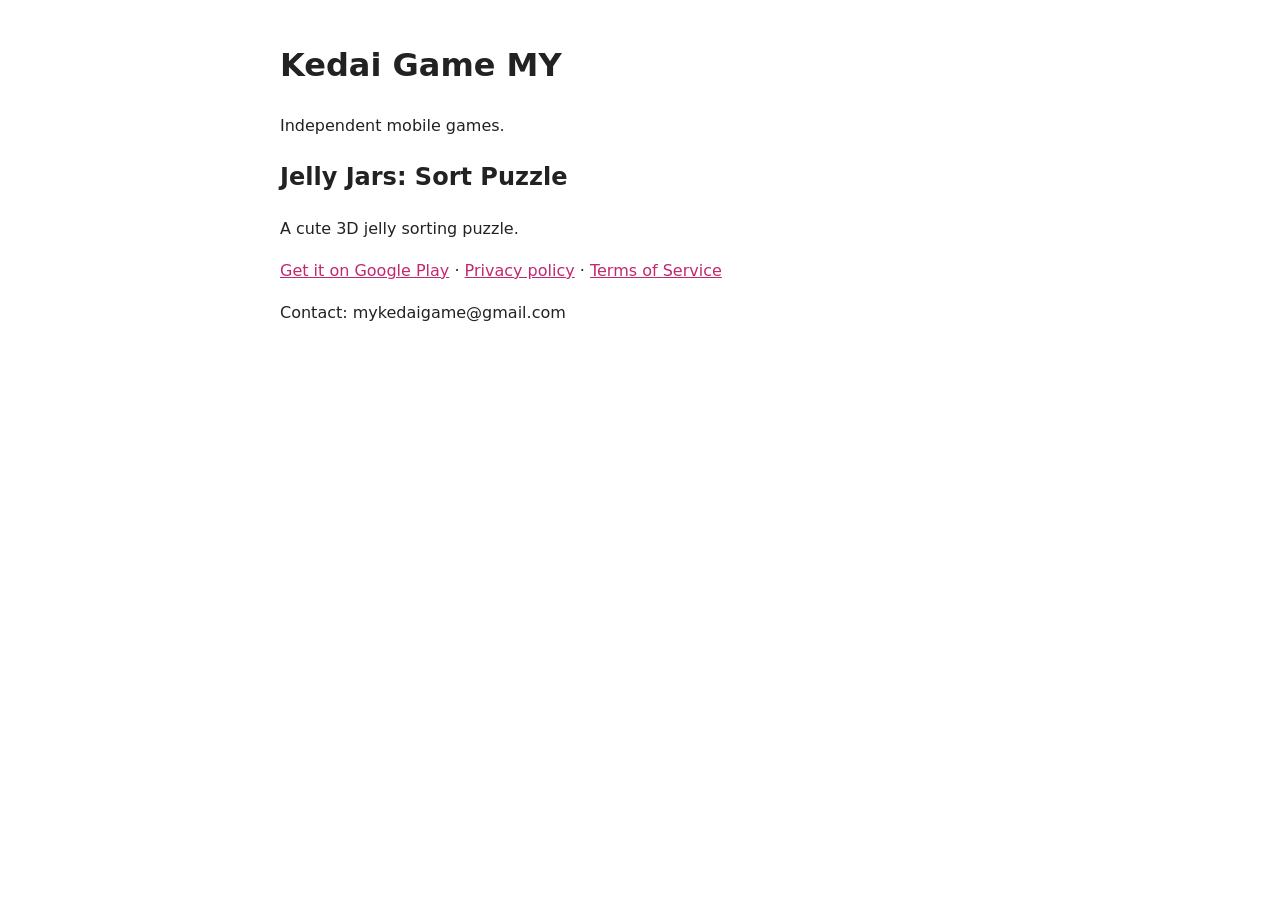
<file: index.html>
<!doctype html><html><head><meta charset="utf-8"><meta name="viewport" content="width=device-width,initial-scale=1"><style>body{font-family:system-ui,sans-serif;max-width:720px;margin:40px auto;padding:0 20px;line-height:1.6;color:#222}a{color:#c3276f}</style><title>Kedai Game MY</title></head><body><h1>Kedai Game MY</h1><p>Independent mobile games.</p><h2>Jelly Jars: Sort Puzzle</h2><p>A cute 3D jelly sorting puzzle.</p><p><a href="https://play.google.com/store/apps/details?id=com.kedaigamemy.jellyjars">Get it on Google Play</a> · <a href="privacy.html">Privacy policy</a> · <a href="terms.html">Terms of Service</a></p><p>Contact: mykedaigame@gmail.com</p></body></html>
</file>
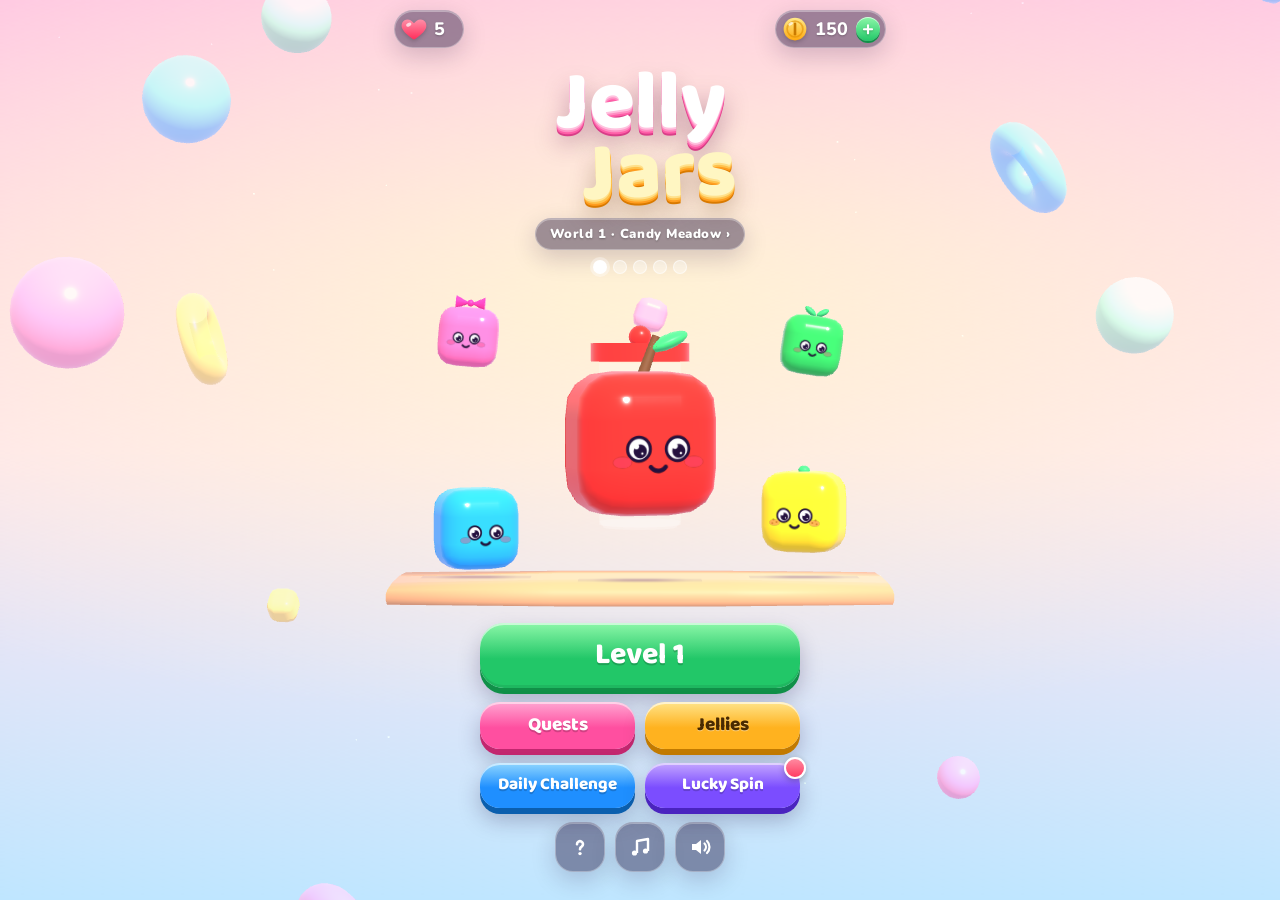
<file: jellyjars/index.html>
<!doctype html>
<html lang="en">
<head><meta name="robots" content="noindex,nofollow">
<meta charset="utf-8">
<meta name="viewport" content="width=device-width, initial-scale=1, maximum-scale=1, user-scalable=no, viewport-fit=cover">
<title>Jelly Jars</title>
<style>
@font-face{font-family:"Baloo 2";font-weight:600;font-display:swap;src:url(fonts/baloo-2-latin-600-normal.woff2) format("woff2")}
@font-face{font-family:"Baloo 2";font-weight:700;font-display:swap;src:url(fonts/baloo-2-latin-700-normal.woff2) format("woff2")}
@font-face{font-family:"Baloo 2";font-weight:800;font-display:swap;src:url(fonts/baloo-2-latin-800-normal.woff2) format("woff2")}
@font-face{font-family:"Nunito";font-weight:700;font-display:swap;src:url(fonts/nunito-latin-700-normal.woff2) format("woff2")}
@font-face{font-family:"Nunito";font-weight:800;font-display:swap;src:url(fonts/nunito-latin-800-normal.woff2) format("woff2")}
@font-face{font-family:"Nunito";font-weight:900;font-display:swap;src:url(fonts/nunito-latin-900-normal.woff2) format("woff2")}
</style>
<style>
/* Layout: full-bleed WebGL scene; glass HUD on top, booster bar at bottom, cards float above. Single committed look per world, so colors are explicit. */
:root{
  --ink:#1e1236; --ink2:#5d4f7a; --glass:rgba(22,10,48,.34); --glass-hi:rgba(255,255,255,.32);
  --g1:#8cf7a8; --g2:#22c768; --g3:#109048; --p1:#ffa6d2; --p2:#ff4fa0; --p3:#c3276f; --v1:#c4a6ff; --v2:#7b4dff; --v3:#4a24bf; --o1:#ffe48a; --o2:#ffb21f; --o3:#c27a00;
  --display:"Baloo 2","Arial Rounded MT Bold",system-ui,sans-serif; --body:"Nunito",system-ui,-apple-system,sans-serif;
  color-scheme:light;
}
[hidden]{display:none!important}
html,body{height:100%;overscroll-behavior:none}
body{margin:0;background:#ffd6ec;color:var(--ink);font-family:var(--body);overflow:hidden;touch-action:none;user-select:none;-webkit-user-select:none;-webkit-tap-highlight-color:transparent}
#gl{position:fixed;inset:0;width:100%;height:100%;display:block}
#ui{position:fixed;inset:0;pointer-events:none;padding-top:env(safe-area-inset-top,0px);padding-bottom:env(safe-area-inset-bottom,0px)}
#ui button{pointer-events:auto;font-family:var(--body);cursor:pointer;-webkit-tap-highlight-color:transparent}
button:focus-visible{outline:3px solid #fff;outline-offset:3px}
.wrap{max-width:520px;margin:0 auto;padding-left:max(14px,env(safe-area-inset-left,0px));padding-right:max(14px,env(safe-area-inset-right,0px));box-sizing:border-box}
/* HUD */
#hud{display:grid;grid-template-columns:1fr auto 1fr;align-items:center;gap:8px;padding-top:10px}
.glass{background:rgba(26,12,56,.42);border:1px solid var(--glass-hi);box-shadow:inset 0 1px 0 rgba(255,255,255,.35),0 8px 24px rgba(20,8,50,.18)}
.pill{display:inline-flex;align-items:center;gap:6px;border-radius:999px;padding:4px 12px 4px 5px;color:#fff;font-family:var(--display);font-weight:800;font-size:18px;line-height:1;font-variant-numeric:tabular-nums;justify-self:start;text-shadow:0 1px 2px rgba(0,0,0,.25);border:1px solid var(--glass-hi)}
.pill.r{justify-self:end;padding:4px 5px 4px 5px}
.pill svg{width:28px;height:28px;flex:none;filter:drop-shadow(0 2px 2px rgba(0,0,0,.2))}
.pill small{font-size:11px;font-family:var(--body);font-weight:900;opacity:.85}
.pill .plus{width:24px;height:24px;border-radius:50%;background:linear-gradient(180deg,var(--g1),var(--g2));display:grid;place-items:center;font-size:20px;box-shadow:inset 0 1px 0 rgba(255,255,255,.6),0 2px 0 var(--g3);margin-left:2px}
#lvlPill{justify-self:center;white-space:nowrap;border-radius:18px;padding:5px clamp(10px,3vw,16px);color:#fff;text-align:center;font-family:var(--display);font-weight:800;font-size:clamp(16px,5vw,20px);line-height:1.05;text-shadow:0 1px 2px rgba(0,0,0,.25);display:flex;align-items:center;gap:6px}
#streak{display:inline-flex;align-items:center;gap:2px;font-size:15px;color:#ffd36b}
#streak svg{width:16px;height:16px}
#prog{margin-top:8px;height:10px;border-radius:999px;overflow:hidden;background:rgba(22,10,48,.25);border:1px solid rgba(255,255,255,.35)}
#progFill{display:block;height:100%;width:0;border-radius:999px;background:linear-gradient(180deg,#ffe58f,#ffb21f);box-shadow:inset 0 1px 0 rgba(255,255,255,.7);transition:width .35s cubic-bezier(.2,.9,.3,1.2)}
/* home */
#home{position:absolute;inset:0;display:flex;flex-direction:column;align-items:center;justify-content:space-between;padding-top:calc(env(safe-area-inset-top,0px) + 70px);padding-bottom:calc(env(safe-area-inset-bottom,0px) + 28px);box-sizing:border-box}
#logo{font-family:var(--display);font-weight:800;font-size:clamp(56px,17vw,84px);line-height:.82;text-align:center;color:#fff;letter-spacing:-.01em;text-shadow:0 2px 0 #ffc2df,0 4px 0 #ff8fc3,0 6px 0 #ff5ea8,0 8px 0 #d93e88,0 14px 24px rgba(80,10,60,.35);margin:0}
#logo span{display:block;color:#fff6c2;text-shadow:0 2px 0 #ffe08a,0 4px 0 #ffc24d,0 6px 0 #ff9d1f,0 8px 0 #d97a00,0 14px 24px rgba(80,40,0,.35);transform:translateX(18px) rotate(-2deg)}
#worldDots{display:flex;gap:6px;justify-content:center;margin-top:10px}#worldDots i{width:12px;height:12px;border-radius:50%;background:rgba(255,255,255,.35);border:1px solid rgba(255,255,255,.6)}#worldDots i.on{background:linear-gradient(180deg,#ffe58f,#ffb21f);border-color:#fff}#worldDots i.cur{background:#fff;box-shadow:0 0 0 3px rgba(255,255,255,.35)}
#worldChip{margin-top:10px;border-radius:999px;padding:6px 14px;color:#fff;font-weight:900;font-size:13px;letter-spacing:.04em;text-shadow:0 1px 2px rgba(0,0,0,.3)}
.homeTop{display:flex;flex-direction:column;align-items:center}
.homeBtns{display:flex;flex-direction:column;gap:14px;width:min(320px,86vw);pointer-events:auto}
#nextGoal{margin:-6px 0 0;text-align:center;color:#fff;font-weight:900;font-size:15px;text-shadow:0 1px 2px rgba(60,30,90,.55),0 0 8px rgba(60,30,90,.35)}#nextGoal:empty{display:none}
.homeRow{display:flex;gap:10px}
.dot{position:absolute;top:-6px;right:-6px;width:18px;height:18px;border-radius:50%;background:linear-gradient(180deg,#ff8aa0,#ff3d64);border:2px solid #fff;box-shadow:0 2px 6px rgba(0,0,0,.25)}
#wheelWrap{position:relative;width:min(280px,72vw);aspect-ratio:1;margin:4px auto 0}
#wheel{width:100%;height:100%;transition:transform 4.2s cubic-bezier(.12,.8,.16,1);filter:drop-shadow(0 10px 16px rgba(40,10,80,.3))}
#wheelPtr{position:absolute;left:50%;top:-10px;transform:translateX(-50%);width:34px;height:40px;filter:drop-shadow(0 3px 3px rgba(0,0,0,.3))}
#spinResult{min-height:24px;font-family:var(--display);font-weight:800;font-size:22px;color:var(--ink)}
/* buttons */
.btn{position:relative;border:0;border-radius:20px;padding:13px 18px;font-family:var(--display)!important;font-weight:800;font-size:21px;line-height:1.1;color:#fff;text-shadow:0 2px 0 rgba(0,0,0,.18);display:flex;align-items:center;justify-content:center;gap:8px;
  background:linear-gradient(180deg,var(--g1),var(--g2) 55%);box-shadow:inset 0 2px 0 rgba(255,255,255,.55),inset 0 -3px 0 rgba(0,0,0,.08),0 6px 0 var(--g3),0 12px 22px rgba(20,8,50,.25);transition:transform .08s}
.btn:active{transform:translateY(4px);box-shadow:inset 0 2px 0 rgba(255,255,255,.55),0 2px 0 var(--g3),0 6px 12px rgba(20,8,50,.25)}
.btn.v{background:linear-gradient(180deg,var(--v1),var(--v2) 55%);box-shadow:inset 0 2px 0 rgba(255,255,255,.5),0 6px 0 var(--v3),0 12px 22px rgba(20,8,50,.25)}
.btn.p{background:linear-gradient(180deg,var(--p1),var(--p2) 55%);box-shadow:inset 0 2px 0 rgba(255,255,255,.5),0 6px 0 var(--p3),0 12px 22px rgba(20,8,50,.25)}
.btn.o{background:linear-gradient(180deg,var(--o1),var(--o2) 55%);color:#4a2a00;text-shadow:0 1px 0 rgba(255,255,255,.4);box-shadow:inset 0 2px 0 rgba(255,255,255,.6),0 6px 0 var(--o3),0 12px 22px rgba(20,8,50,.25)}
.btn.dc{background:linear-gradient(180deg,#8fd6ff,#1f8fff 55%);box-shadow:inset 0 2px 0 rgba(255,255,255,.55),0 6px 0 #0b5fae,0 12px 22px rgba(20,8,50,.25)}
.btn.ghost{background:none;box-shadow:none;color:var(--ink2);font-size:17px;padding:6px;text-shadow:none;font-family:var(--body)!important;font-weight:900}
.btn.huge{font-size:30px;padding:16px;border-radius:24px}
.btn[disabled]{filter:grayscale(.8);opacity:.55}
.btn .tv{display:inline-flex;align-items:center;gap:3px;font-family:var(--body);font-size:11px;font-weight:900;background:rgba(255,255,255,.25);border-radius:8px;padding:3px 7px;letter-spacing:.04em;text-shadow:none}
.btn .tv svg{width:12px;height:12px}
.round{width:58px;height:58px;border-radius:20px;border:1px solid var(--glass-hi);display:grid;place-items:center;padding:0;color:#fff}
.round svg{width:28px;height:28px}
.round.off{opacity:.55}
/* bottom bar */
#bar{position:absolute;left:0;right:0;bottom:0;padding-bottom:calc(env(safe-area-inset-bottom,0px) + 18px)}
#bar .wrap{display:flex;justify-content:center;align-items:flex-end;gap:14px}
.boost{position:relative;width:66px;height:66px;border-radius:22px;border:0;padding:0;display:grid;place-items:center;background:linear-gradient(180deg,#ffffff,#efe7ff);box-shadow:inset 0 -4px 0 rgba(90,60,160,.12),0 5px 0 #c9b8ef,0 12px 20px rgba(20,8,50,.25)}
.boost:active{transform:translateY(3px)}
.boost svg{width:40px;height:40px}
.boost .cnt{position:absolute;right:-7px;top:-7px;min-width:24px;height:24px;border-radius:12px;background:linear-gradient(180deg,#ff8aa0,#ff3d64);color:#fff;font-size:13px;font-weight:900;display:grid;place-items:center;padding:0 6px;box-sizing:border-box;box-shadow:0 2px 6px rgba(0,0,0,.25);border:2px solid #fff}
.boost .cnt.buy{background:linear-gradient(180deg,var(--g1),var(--g2))}
.boost.on{background:linear-gradient(180deg,#fff7c2,#ffd54d);transform:translateY(-4px)}
.boost.locked{filter:grayscale(1);opacity:.6}
.small{width:50px;height:50px;border-radius:18px}
.small svg{width:24px;height:24px}
/* fx */
#fx{position:absolute;inset:0;overflow:hidden}
.ft{position:absolute;transform:translate(-50%,-50%);font-family:var(--display);font-weight:800;font-size:34px;color:#fff;white-space:nowrap;text-shadow:0 3px 0 #ff4fa0,0 6px 14px rgba(80,0,60,.4);animation:ft 1.1s cubic-bezier(.2,.9,.3,1) forwards}
.ft.gold{color:#fff3b0;text-shadow:0 3px 0 #ff9d1f,0 6px 14px rgba(80,40,0,.45)}
@keyframes ft{0%{opacity:0;transform:translate(-50%,-30%) scale(.4)}20%{opacity:1;transform:translate(-50%,-55%) scale(1.15)}35%{transform:translate(-50%,-60%) scale(1)}80%{opacity:1}100%{opacity:0;transform:translate(-50%,-120%) scale(1)}}
#hand{position:absolute;width:56px;height:56px;margin:-6px 0 0 -18px;transition:left .5s cubic-bezier(.3,.8,.3,1),top .5s cubic-bezier(.3,.8,.3,1);filter:drop-shadow(0 6px 10px rgba(0,0,0,.3))}
#hand.press svg{transform:scale(.86) translateY(4px)}
#hand svg{transition:transform .12s}
#hand::after{content:"";position:absolute;left:6px;top:-8px;width:28px;height:28px;border-radius:50%;border:3px solid #fff;opacity:0}
#hand.press::after{animation:ring .5s ease-out}
@keyframes ring{0%{opacity:.9;transform:scale(.4)}100%{opacity:0;transform:scale(1.8)}}
/* cards */
#travel{position:absolute;inset:0;z-index:30;background:#000;overflow:hidden;touch-action:none}#travel canvas{position:absolute;inset:0;width:100%;height:100%;display:block}
#travelBanner{position:absolute;left:50%;top:13%;transform:translate(-50%,-30px) scale(.8);opacity:0;text-align:center;color:#fff;pointer-events:none;transition:opacity .45s,transform .6s cubic-bezier(.2,1.6,.4,1);white-space:nowrap}
#travelBanner.show{opacity:1;transform:translate(-50%,0) scale(1)}
#travelBanner span{display:block;width:84vw;max-width:420px;margin:10px auto 0;white-space:normal;font-weight:900;font-size:16px;line-height:1.3;text-shadow:0 2px 6px rgba(0,0,0,.45)}
#travelBanner small{display:block;font-weight:900;letter-spacing:.16em;text-transform:uppercase;font-size:13px;text-shadow:0 2px 6px rgba(0,0,0,.35)}
#travelBanner b{display:block;font-family:var(--display);font-weight:800;font-size:40px;line-height:1.05;text-shadow:0 3px 0 rgba(0,0,0,.18),0 10px 26px rgba(0,0,0,.35)}
#travelHint{position:absolute;left:0;right:0;bottom:calc(26px + env(safe-area-inset-bottom,0px));text-align:center;color:rgba(255,255,255,.8);font-weight:900;font-size:12px;letter-spacing:.12em;text-transform:uppercase;text-shadow:0 1px 4px rgba(0,0,0,.4);pointer-events:none}
#modal{position:absolute;inset:0;display:flex;align-items:center;justify-content:center;background:rgba(18,6,40,.58);padding:18px;box-sizing:border-box;pointer-events:auto;z-index:20}
.card{width:100%;max-width:360px;max-height:100%;overflow:auto;box-sizing:border-box;border-radius:30px;padding:24px 20px 18px;background:linear-gradient(180deg,#ffffff,#f4eeff);box-shadow:inset 0 2px 0 #fff,0 24px 60px rgba(20,8,50,.4);text-align:center;display:flex;flex-direction:column;gap:12px;animation:pop .35s cubic-bezier(.2,1.4,.4,1)}
@keyframes pop{0%{transform:scale(.8);opacity:0}100%{transform:scale(1);opacity:1}}
.card h2{font-family:var(--display);font-weight:800;font-size:32px;line-height:1;margin:0;color:var(--ink);text-wrap:balance}
.card p{margin:0;color:var(--ink2);font-weight:800;line-height:1.4}
.card p b{color:var(--ink)}
.card .big{font-family:var(--display);font-weight:800;font-size:52px;line-height:1;color:var(--ink);display:flex;align-items:center;justify-content:center;gap:10px;font-variant-numeric:tabular-nums}
.card .big svg{width:48px;height:48px}
.icon{display:grid;place-items:center}
.icon svg{width:84px;height:84px;filter:drop-shadow(0 8px 10px rgba(40,10,80,.25))}
.shoplist{display:flex;flex-direction:column;gap:8px;max-height:min(54vh,460px);overflow:auto;-webkit-overflow-scrolling:touch;margin:4px 0 6px;padding:2px}
.shopitem{display:flex;align-items:center;justify-content:space-between;gap:10px;background:#fff;border-radius:18px;padding:10px 10px 10px 12px;text-align:left;box-shadow:0 2px 10px rgba(40,10,80,.08)}
.shopitem b{display:block;font-size:15px;font-weight:900;color:var(--ink)} .shopitem span{font-size:12px;color:var(--ink2);font-weight:800}
.shopitem button{border:0;border-radius:14px;background:linear-gradient(180deg,var(--g1),var(--g2));color:#fff;font-weight:900;font-size:14px;padding:10px 12px;white-space:nowrap;box-shadow:inset 0 2px 0 rgba(255,255,255,.5),0 3px 0 var(--g3)}
.ribbon{font-size:10px;font-weight:900;color:#fff;background:linear-gradient(180deg,#ff8aa0,#ff3d64);border-radius:6px;padding:1px 6px;margin-left:4px;vertical-align:2px}
.adscreen{background:#101010;color:#ccc;border-radius:22px;aspect-ratio:9/15;width:min(270px,100%);margin:0 auto;display:flex;flex-direction:column;align-items:center;justify-content:center;gap:10px;font-weight:800;padding:16px;box-sizing:border-box;text-align:center}
.adscreen .big{color:#fff}
/* stars */
.stars{display:flex;justify-content:center;align-items:flex-end;gap:2px;margin:-4px 0 -6px}.stars i{display:block;animation:starIn .45s cubic-bezier(.2,1.6,.4,1) both}.stars i:not(.on){animation:none;opacity:.9}
@keyframes starIn{0%{transform:scale(0) rotate(-40deg);opacity:0}100%{transform:scale(1) rotate(0);opacity:1}}
.starNote{font-size:12px;display:flex;align-items:center;justify-content:center;gap:3px;flex-wrap:wrap}
.homeRow .round{width:50px;height:50px;border-radius:18px}.homeRow .round svg{width:24px;height:24px}
/* tutorial */
#tut{position:absolute;left:0;right:0;bottom:0;padding-bottom:calc(env(safe-area-inset-bottom,0px) + 14px);pointer-events:auto;z-index:10}
#bar.tutbar{pointer-events:none}#bar.tutbar .wrap>*{opacity:.3}#bar.tutbar .wrap>.hl{opacity:1;filter:none;animation:hlp 1s ease-in-out infinite}@keyframes hlp{0%,100%{box-shadow:0 0 0 0 rgba(255,213,77,.9),0 5px 0 #c9b8ef}50%{box-shadow:0 0 0 9px rgba(255,213,77,0),0 5px 0 #c9b8ef}}
#tut .card{animation:none;max-width:420px;margin:0 auto;gap:10px;padding:18px 18px 14px}
#tut h2{font-size:28px;display:flex;align-items:center;justify-content:center;gap:4px}
.step{font-size:12px;font-weight:900;letter-spacing:.1em;text-transform:uppercase;color:var(--p2);margin:0}
.dots{display:flex;gap:6px;justify-content:center}
.dots i{width:8px;height:8px;border-radius:4px;background:rgba(30,18,54,.18);transition:width .25s}
.dots i.on{background:var(--ink);width:22px}
.tutBtns{display:flex;gap:10px}.tutBtns .btn{flex:1}
/* world toast */
#card .mx{position:sticky;top:-6px;align-self:flex-end;margin:-12px -8px -40px 0;width:38px;height:38px;flex:none;border:0;border-radius:50%;background:rgba(122,98,170,.14);color:var(--ink);font-size:24px;font-weight:900;line-height:38px;padding:0;z-index:2;cursor:pointer}
#coach{position:absolute;left:50%;top:15%;transform:translateX(-50%);max-width:82%;background:#fff;color:#4a3b5c;font-weight:800;font-size:15px;line-height:1.3;text-align:center;padding:10px 16px;border-radius:16px;box-shadow:0 6px 20px rgba(60,30,90,.25);z-index:6;pointer-events:none;animation:coachIn .35s ease}
@keyframes coachIn{from{opacity:0;transform:translate(-50%,-8px)}to{opacity:1;transform:translate(-50%,0)}}
#toast{position:absolute;left:50%;top:22%;transform:translateX(-50%);text-align:center;color:#fff;pointer-events:none;z-index:5}
#toast small{display:block;font-weight:900;letter-spacing:.14em;text-transform:uppercase;font-size:12px;opacity:.9;text-shadow:0 1px 3px rgba(0,0,0,.3)}
#toast b{display:block;font-family:var(--display);font-weight:800;font-size:44px;line-height:1;text-shadow:0 3px 0 rgba(0,0,0,.15),0 8px 24px rgba(0,0,0,.3);white-space:nowrap}
#toast.show{animation:toast 2.6s ease forwards}
@keyframes toast{0%{opacity:0;transform:translate(-50%,10px) scale(.9)}12%{opacity:1;transform:translate(-50%,0) scale(1)}80%{opacity:1}100%{opacity:0;transform:translate(-50%,-10px)}}
/* dev */
#dev{position:absolute;left:0;right:0;bottom:0;z-index:15;background:rgba(18,8,40,.96);color:#efe6ff;border-radius:22px 22px 0 0;padding:16px 18px calc(16px + env(safe-area-inset-bottom,0px));font-size:13px;line-height:1.55;pointer-events:auto}
#dev h3{margin:0 0 6px;font-family:var(--display);font-weight:800;font-size:18px}
#dev .row{display:flex;justify-content:space-between;gap:10px;font-variant-numeric:tabular-nums}
#dev .row b{font-weight:900;text-align:right}
#dev p{margin:8px 0 0;color:#c8b8e6}
#dev .acts{display:flex;gap:8px;margin-top:10px;flex-wrap:wrap}
#dev .acts button{border:0;border-radius:10px;padding:8px 10px;font-weight:900;background:#fff;color:var(--ink)}
#err{position:absolute;inset:0;display:grid;place-items:center;text-align:center;padding:30px;font-weight:800;color:var(--ink)}
/* meta: streak, quests, wardrobe, journey */
.boost .cnt.free{background:linear-gradient(180deg,#ffd36b,#ff8a1f)}
#worldChip{border:1px solid var(--glass-hi);font-family:var(--body);cursor:pointer}
.streakTag{display:inline-flex;align-items:center;gap:1px;font-size:20px;background:rgba(0,0,0,.16);border-radius:14px;padding:1px 9px 1px 5px;margin-left:10px;text-shadow:none;color:#fff3b0}
.streakTag svg{width:22px;height:22px}
.sbox{background:linear-gradient(180deg,#fff6e0,#ffe7c2);border-radius:18px;padding:10px 12px;display:flex;flex-direction:column;gap:8px}
.sbHead{font-family:var(--display);font-weight:800;font-size:20px;color:#a24a00;display:flex;align-items:center;justify-content:center;gap:4px}
.sbBar{display:flex;gap:6px}
.sbSeg{flex:1;border-radius:12px;background:#fff;border:2px solid #ffd9a8;padding:4px 2px;font-weight:900;color:#c9a27a;font-size:12px;line-height:1.1}
.sbSeg b{display:block;font-family:var(--display);font-size:18px;color:inherit}
.sbSeg.on{background:linear-gradient(180deg,#ffd36b,#ff9d1f);border-color:#fff;color:#fff;text-shadow:0 1px 0 rgba(120,50,0,.4)}
.warnStreak{background:#fff1e0;border-radius:14px;padding:8px 10px;font-size:13px;color:#a24a00!important;display:flex;align-items:center;justify-content:center;gap:4px}
.qrow{background:#fff;border-radius:18px;padding:10px 12px;text-align:left;display:flex;align-items:center;gap:10px;box-shadow:0 2px 10px rgba(40,10,80,.08)}
.qrow.gold{background:linear-gradient(180deg,#fff6e0,#ffe7c2)}
.qrow .qt{flex:1;min-width:0}
.qrow b{display:block;font-size:15px;font-weight:900;color:var(--ink);line-height:1.2}
.qbar{height:10px;border-radius:6px;background:#efe7ff;overflow:hidden;margin:6px 0 3px}
.qbar i{display:block;height:100%;background:linear-gradient(180deg,#8ff0b0,#2fd36b);border-radius:6px}
.qrow small{display:flex;align-items:center;gap:3px;font-size:12px;font-weight:900;color:var(--ink2)}
.qchest svg{width:48px;height:48px;display:block}
.qbtn{border:0;border-radius:14px;background:linear-gradient(180deg,var(--g1),var(--g2));color:#fff;font-weight:900;font-size:14px;padding:9px 12px;white-space:nowrap;box-shadow:inset 0 2px 0 rgba(255,255,255,.5),0 3px 0 var(--g3);font-family:var(--body);display:inline-flex;align-items:center;gap:3px;cursor:pointer}
.qbtn[disabled]{background:#eee7fb;color:#9a8cc0;box-shadow:none;cursor:default}
.qbtn.buy:not([disabled]){background:linear-gradient(180deg,var(--o1),var(--o2));color:#4a2a00;box-shadow:inset 0 2px 0 rgba(255,255,255,.6),0 3px 0 var(--o3)}
.qbtn.wear-on{background:linear-gradient(180deg,#ffe08a,#ffb21f);color:#5a3200;box-shadow:0 3px 0 #c27a00}
.qdone{color:#2fb36a;font-weight:900;font-size:13px;white-space:nowrap}
.jrow{cursor:pointer}
.wprev{display:grid;place-items:center}
.wtiles{display:flex;gap:8px}
.wtile{flex:1;min-width:0;background:#fff;border-radius:18px;padding:8px 4px 10px;display:flex;flex-direction:column;align-items:center;gap:5px;box-shadow:0 2px 10px rgba(40,10,80,.08);border:3px solid transparent}
.wtile.on{border-color:#ffb21f;background:#fff9e8}
.wtile b{font-size:12px;font-weight:900;color:var(--ink);line-height:1.15;min-height:28px;display:flex;align-items:center;text-align:center}
.wtile .qbtn{padding:7px 9px;font-size:13px}
.path{display:flex;flex-direction:column;text-align:left;max-height:min(52vh,460px);overflow:auto;padding:6px 4px;margin:0 -6px;overscroll-behavior:contain}
.pnode{display:flex;align-items:center;gap:12px;position:relative;padding:7px 6px}
.pnode .orb{width:50px;height:50px;border-radius:50%;flex:none;border:3px solid #fff;box-shadow:0 4px 10px rgba(40,10,80,.2);display:grid;place-items:center;color:#fff;font-family:var(--display);font-weight:800;font-size:21px;text-shadow:0 1px 3px rgba(0,0,0,.35);position:relative;z-index:1}
.pnode.lock .orb{filter:grayscale(.55) brightness(.92);opacity:.7}
.pnode.cur .orb{box-shadow:0 0 0 5px rgba(255,178,31,.5),0 4px 12px rgba(40,10,80,.25);animation:pulse 1.6s ease-in-out infinite}
@keyframes pulse{50%{transform:scale(1.08)}}
.pinfo{flex:1;min-width:0}
.pnode b{display:block;font-family:var(--display);font-size:19px;line-height:1.05;color:var(--ink)}
.pnode span{font-size:12px;font-weight:900;color:var(--ink2)}
.pnode.lock b{color:#a99cc8}
.pnode .here{font-family:var(--display);font-size:13px;color:#fff;background:linear-gradient(180deg,#ffd36b,#ff9d1f);border-radius:10px;padding:3px 9px;text-shadow:0 1px 0 rgba(120,50,0,.35)}
.pnode:not(:last-child)::after{content:"";position:absolute;left:30px;top:50px;width:4px;height:28px;background:#e4dafa;border-radius:2px}
.pnode.done:not(:last-child)::after{background:#ffc83d}
#toast.sm b{font-size:26px}#toast.sm{background:rgba(30,16,60,.62);padding:9px 20px 11px;border-radius:20px;box-shadow:0 8px 24px rgba(20,8,50,.25)}#toast.sm small{opacity:1;color:#ffd96b}
.shelfviz{display:flex;gap:6px;justify-content:center;background:#f1eaff;border-radius:16px;padding:8px}.shelfviz i{width:30px;height:30px;border-radius:9px;box-shadow:inset 0 -3px 0 rgba(0,0,0,.15)}.shelfviz i.plus{background:linear-gradient(180deg,#ffe08a,#ffb21f);color:#5a3200;font-style:normal;font-weight:900;font-size:12px;display:grid;place-items:center;border:2px dashed #fff;box-sizing:border-box}
.help{display:flex;gap:10px;align-items:center;text-align:left;background:#fff;border-radius:16px;padding:9px 12px;box-shadow:0 2px 8px rgba(40,10,80,.07);font-weight:800;color:var(--ink2);font-size:14px;line-height:1.35}.help b{color:var(--ink)}.help .hi{flex:none;width:34px;height:34px;display:grid;place-items:center;border-radius:12px;background:#f1eaff;font-family:var(--display);font-weight:800;color:var(--p2);font-size:18px}.help .hi svg{width:26px;height:26px}
.wtile{position:relative}.wslot{font-size:10px;font-weight:900;letter-spacing:.08em;text-transform:uppercase;color:var(--p2)}
@media (max-height:720px){#logo{font-size:clamp(44px,12vh,72px)}#home{padding-top:calc(env(safe-area-inset-top,0px) + 58px)}}
@media (max-height:600px){#logo{font-size:clamp(36px,10vh,56px)}}
@media (prefers-reduced-motion:reduce){.ft,.card,#toast.show{animation-duration:.01s}}
</style>
</head>
<body>
<canvas id="gl" aria-label="Jelly Jars game"></canvas>
<svg width="0" height="0" style="position:absolute" aria-hidden="true"><defs><linearGradient id="stG" x1="0" y1="0" x2="0" y2="1"><stop offset="0" stop-color="#fff3a0"/><stop offset="1" stop-color="#ffb21f"/></linearGradient></defs></svg>
<div id="ui">
  <div class="wrap" id="hudWrap">
    <div id="hud">
      <button class="pill glass" id="heartsBtn" aria-label="Lives"><svg viewBox="0 0 32 32"><defs><linearGradient id="hg" x1="0" y1="0" x2="0" y2="1"><stop offset="0" stop-color="#ff8fa8"/><stop offset="1" stop-color="#ff2d5a"/></linearGradient></defs><path fill="url(#hg)" d="M16 28s-11-6.6-13.6-13C.6 10.4 3.4 5 8.6 5c3 0 5 1.8 7.4 4.4C18.4 6.8 20.4 5 23.4 5c5.2 0 8 5.4 6.2 10C27 21.4 16 28 16 28z"/><ellipse cx="10" cy="11" rx="3.2" ry="2" fill="#fff" opacity=".7" transform="rotate(-25 10 11)"/></svg><span id="hearts">5</span><small id="heartTimer"></small></button>
      <div id="lvlPill" class="glass"><span id="lvlLabel">Level 1</span><span id="streak" hidden><svg viewBox="0 0 24 24"><path fill="#ffb21f" d="M12 2s5.5 5 5.5 10.5a5.5 5.5 0 0 1-11 0c0-2.2 1-3.8 2.2-5 0 2.2 1 3.3 2.2 3.3 0-4.4-1-6.6 1.1-8.8z"/></svg><span id="streakN"></span></span></div>
      <button class="pill r glass" id="coinsBtn" aria-label="Coins and shop"><svg viewBox="0 0 32 32"><defs><linearGradient id="cg" x1="0" y1="0" x2="0" y2="1"><stop offset="0" stop-color="#ffe98a"/><stop offset="1" stop-color="#ffaa10"/></linearGradient></defs><circle cx="16" cy="16" r="13" fill="url(#cg)"/><circle cx="16" cy="16" r="9" fill="none" stroke="#e08d00" stroke-width="2" opacity=".6"/><path d="M16 10v12" stroke="#c97a00" stroke-width="3" stroke-linecap="round"/><ellipse cx="11" cy="10" rx="3" ry="1.6" fill="#fff" opacity=".7" transform="rotate(-30 11 10)"/></svg><span id="coins">0</span><span class="plus">+</span></button>
    </div>
    <div id="prog" hidden><i id="progFill"></i></div>
  </div>

  <section id="home">
    <div class="homeTop">
      <h1 id="logo">Jelly<span>Jars</span></h1>
      <button id="worldChip" class="glass" aria-label="Your journey"></button>
      <div id="worldDots" aria-hidden="true"></div>
    </div>
    <div class="homeBtns">
      <button class="btn huge" id="playBtn">Level 1</button>
      <p id="nextGoal" aria-live="polite"></p>
      <div class="homeRow">
        <button class="btn p" id="questBtn" style="flex:1;font-size:19px">Quests<i id="questDot" class="dot" hidden></i></button>
        <button class="btn o" id="bookBtn" style="flex:1;font-size:19px">Jellies<i id="bookDot" class="dot" hidden></i></button>
      </div>
      <div class="homeRow">
        <button class="btn dc" id="dcBtn" style="flex:1;font-size:17px;padding-left:6px;padding-right:6px">Daily Challenge<i id="dcDot" class="dot" hidden></i></button>
        <button class="btn v" id="spinBtn" style="flex:1;font-size:17px;padding-left:6px;padding-right:6px">Lucky Spin<i id="spinDot" class="dot" hidden></i></button>
      </div>
      <div class="homeRow" style="justify-content:center">
        <button class="round glass" id="rankBtn" aria-label="Weekly ranking" hidden><svg viewBox="0 0 24 24"><path d="M7 4h10v3a5 5 0 0 1-10 0z" fill="#fff"/><path d="M7 5H4v1.5A3.5 3.5 0 0 0 7.5 10M17 5h3v1.5A3.5 3.5 0 0 1 16.5 10" stroke="#fff" stroke-width="1.8" fill="none"/><path d="M10.5 12h3v4h-3z" fill="#fff"/><rect x="8" y="16.5" width="8" height="3" rx="1" fill="#fff"/></svg></button>
        <button class="round glass" id="howBtn" aria-label="How to play"><svg viewBox="0 0 24 24"><path d="M9 9.2a3 3 0 1 1 4.6 2.5c-1 .6-1.6 1.3-1.6 2.6" stroke="#fff" stroke-width="2.6" fill="none" stroke-linecap="round"/><circle cx="12" cy="18.6" r="1.7" fill="#fff"/></svg></button>
        <button class="round glass" id="musBtn" aria-label="Music"></button>
        <button class="round glass" id="sndBtn" aria-label="Sound effects"></button>
      </div>
    </div>
  </section>

  <div id="bar" hidden><div class="wrap">
    <button class="round glass small" id="homeBtn" aria-label="Pause"><svg viewBox="0 0 24 24"><rect x="6" y="5" width="4" height="14" rx="1.5" fill="#fff"/><rect x="14" y="5" width="4" height="14" rx="1.5" fill="#fff"/></svg></button>
    <button class="boost" id="bGrab" aria-label="Grab booster"><svg viewBox="0 0 48 48"><defs><linearGradient id="gg" x1="0" y1="0" x2="0" y2="1"><stop offset="0" stop-color="#ffe2c4"/><stop offset="1" stop-color="#ffb98a"/></linearGradient></defs><path d="M17 26V11a3 3 0 0 1 6 0v11M23 21V8a3 3 0 0 1 6 0v13M29 21V11a3 3 0 0 1 6 0v14M35 23v-4a3 3 0 0 1 6 0v10c0 8.5-6 14.5-13.5 14.5h-2.5c-6 0-8.5-3.5-11-7.2l-6-8.5a2.9 2.9 0 0 1 4.8-3.5l3.7 3.7" fill="url(#gg)" stroke="#7a3d1e" stroke-width="2.4" stroke-linejoin="round" stroke-linecap="round"/><path d="M8 8l3 3M40 6l-2 4M12 4l1 3" stroke="#ffb21f" stroke-width="2.4" stroke-linecap="round"/></svg><span class="cnt" id="cGrab">0</span></button>
    <button class="boost" id="bMagnet" aria-label="Magnet booster"><svg viewBox="0 0 48 48"><defs><linearGradient id="mg" x1="0" y1="0" x2="0" y2="1"><stop offset="0" stop-color="#ff8aa0"/><stop offset="1" stop-color="#e81e4a"/></linearGradient></defs><path d="M10 9h9v16a5 5 0 0 0 10 0V9h9v16a14 14 0 0 1-28 0z" fill="url(#mg)" stroke="#7a0f2a" stroke-width="2.4" stroke-linejoin="round"/><path d="M10 9h9v6h-9zM29 9h9v6h-9z" fill="#e8eef8" stroke="#7a0f2a" stroke-width="2.4" stroke-linejoin="round"/><ellipse cx="14" cy="22" rx="1.6" ry="4" fill="#fff" opacity=".55"/></svg><span class="cnt" id="cMagnet">0</span></button>
    <button class="round glass small" id="helpBtn" aria-label="How to play"><svg viewBox="0 0 24 24"><path d="M9 9.2a3 3 0 1 1 4.6 2.5c-1 .6-1.6 1.3-1.6 2.6" stroke="#fff" stroke-width="2.6" fill="none" stroke-linecap="round"/><circle cx="12" cy="18.6" r="1.7" fill="#fff"/></svg></button>
    <button class="round glass small" id="devBtn" aria-expanded="false" aria-label="Engine view"><svg viewBox="0 0 24 24"><path d="M4 18V6M10 18v-8M16 18v-5M22 18V8" stroke="#fff" stroke-width="2.6" stroke-linecap="round"/></svg></button>
  </div></div>

  <div id="fx"><div id="hand" hidden><svg viewBox="0 0 24 24" width="56" height="56"><path d="M9.5 1.5a2 2 0 0 1 2 2V10h.6V8.6a1.9 1.9 0 0 1 3.8 0V10h.5a1.9 1.9 0 0 1 3.8.4v4.1c0 4.6-3.2 8-7.5 8h-.9c-2.9 0-4.6-1.4-5.8-3.5L2.8 14a1.8 1.8 0 0 1 2.9-2.1l1.8 2V3.5a2 2 0 0 1 2-2z" fill="#fff" stroke="#1e1236" stroke-width="1.3" stroke-linejoin="round"/></svg></div></div>
  <div id="coach" hidden></div><div id="toast"><small id="toastSmall"></small><b id="toastBig"></b></div>
  <div id="tut" hidden><div class="card"><p class="step" id="tutStep"></p><h2 id="tutTitle"></h2><p id="tutText"></p><div class="dots" id="tutDots"></div><div class="tutBtns"><button class="btn ghost" id="tutBack" style="flex:.6">Back</button><button class="btn p" id="tutNext">Next</button></div></div></div>
  <div id="dev" hidden>
    <h3>Engine view</h3>
    <div class="row"><span>Level type</span><b id="dvTier"></b></div>
    <div class="row"><span>Bot pass rate / target</span><b id="dvWr"></b></div>
    <div class="row"><span>Late-level tension score</span><b id="dvTen"></b></div>
    <div class="row"><span>Session phase</span><b id="dvSess"></b></div>
    <div class="row"><span>Levels this session / usual</span><b id="dvSessN"></b></div>
    <div class="row"><span>Player ad profile</span><b id="dvProf"></b></div>
    <div class="row"><span>Mercy assist (fails here)</span><b id="dvMercy"></b></div>
    <div class="row"><span>Ads shown (video / rewarded)</span><b id="dvAds"></b></div>
    <p id="dvText"></p>
    <div class="acts"><button id="dvSkip">Skip level</button><button id="dvWorld">Next world</button><button id="dvCoins">+500 coins</button><button id="dvReset">Reset</button><button id="dvClose">Close</button></div>
  </div>
  <div id="modal" hidden><div class="card" id="card"></div></div>
  <div id="travel" hidden><canvas id="travelC"></canvas><div id="travelBanner"><small id="travelSmall"></small><b id="travelName"></b><span id="travelMis"></span></div><div id="travelHint">Tap to skip</div></div>
  <div id="err" hidden></div>
</div>

<script src="vendor/three.min.js"></script>
<script src="vendor/capacitor.js"></script>
<script src="native.js"></script>
<script>
(()=>{
const $=id=>document.getElementById(id);
if(!window.THREE){$('err').hidden=false;$('err').textContent='This game needs WebGL. Please open it in a recent mobile browser.';return}

/* ===================================================================
   1. RULES ENGINE (pure; also drives the simulator)
   =================================================================== */
const PAL=['#f52a22','#ff8410','#ffe11f','#2fcf5a','#1fb0ff','#7d3cff','#ff70b0','#6b3b22','#f7f0e2','#33284a','#1fc78a','#b8154f','#1580f5','#ff9a3c','#a86cff','#6cd12a'];
const JELLIES=[
 {name:'Ruby',flavor:'Cherry Jam',bio:'Always first in line. Thinks every jar was made just for her.'},
 {name:'Momo',flavor:'Mango Jelly',bio:'Born on a lazy tropical afternoon. Never skips a nap in the sun.'},
 {name:'Lemmy',flavor:'Lemon Drop',bio:'Sour face, sweet soul. Got those freckles from too much sunshine.'},
 {name:'Lulu',flavor:'Lime Jelly',bio:'Fresh, zesty and a little bit extra. Never leaves home without her leaves.'},
 {name:'Blu',flavor:'Blueberry Jam',bio:'Chill and sleepy, but secretly the fastest jelly in the jar.'},
 {name:'Gus',flavor:'Grape Jelly',bio:'Fancy lashes, fancier taste. Insists on the top spot in every jar.'},
 {name:'Bubba',flavor:'Bubblegum Bean',bio:'Pops in and sticks around. The bow is not optional.'},
 {name:'Fudge',flavor:'Chocolate Fudge',bio:'Rich, gooey and proud of it. Wears a dollop of cream like a crown and shares with absolutely nobody.'},
 {name:'Coco',flavor:'Coconut Cream',bio:'Soft, sweet and impossibly chill. Treats every level like a holiday.'},
 {name:'Lico',flavor:'Black Licorice',bio:'Dark, twisty and full of surprises. Secretly the sweetest of them all.'},
 {name:'Minty',flavor:'Mint Choc Chip',bio:'Cool as ice, chips and all. Has never once broken a sweat.'},
 {name:'Razz',flavor:'Raspberry Ripple',bio:'Loud, bold and bursting with seeds of mischief.'},
 {name:'Nova',flavor:'Blue Moon',bio:'Fell from the night sky and decided to stay. Twinkles when she is happy.'},
 {name:'Pippa',flavor:'Peach Fuzz',bio:'Soft-hearted and a little fuzzy around the edges. Blushes at everything.'},
 {name:'Tara',flavor:'Taro Milk',bio:'Brings her own pearls everywhere. Every jar is a fashion show.'},
 {name:'Kiki',flavor:'Kiwi Splash',bio:'Tiny seeds, huge energy. First to bounce, last to sleep.'}
];
/* order in which flavors join the game: [flavor, first level]. All 16 are in play by level 44 (world 9) */
const INTRO=[[0,1],[4,1],[7,2],[2,4],[3,7],[5,8],[6,10],[1,12],[8,15],[9,17],[13,21],[12,26],[11,29],[14,33],[10,38],[15,44]];
/* colour families: a level never uses two jellies from the same family, so every board stays easy to read.
   red, orange, yellow, green, blue, purple, pink, brown, white, black */
const FAMILY=[0,1,2,3,4,5,6,7,8,9,3,0,4,1,5,3];
const nameCol=ci=>ci===8?'#b38a5a':PAL[ci];
const clashes=(a,b)=>a!==b&&FAMILY[a]===FAMILY[b];
function pickFlavors(n,k,r){const pool=INTRO.filter(x=>x[1]<=n).map(x=>x[0]);const fresh=INTRO.filter(x=>x[1]===n).map(x=>x[0]);
  const order=[...fresh,...shuffle(pool.filter(c=>!fresh.includes(c)),r)];const out=[];
  for(const c of order){if(out.length>=k)break;if(!out.some(o=>clashes(o,c)))out.push(c)}
  return out}

const EMPTY=-1, WALL=-2;
function mulberry(a){return()=>{a|=0;a=a+0x6D2B79F5|0;let t=Math.imul(a^a>>>15,1|a);t=t+Math.imul(t^t>>>7,61|t)^t;return((t^t>>>14)>>>0)/4294967296}}
function shuffle(arr,r){for(let i=arr.length-1;i>0;i--){const j=r()*(i+1)|0;[arr[i],arr[j]]=[arr[j],arr[i]]}return arr}
const tierOf=n=>(n>=10&&n%10===0)?'super':(n>=5&&n%5===0)?'hard':'normal';
function shapeFor(n){
  /* first 10 levels add one new thing at a time (one popup per level, 18 Nov): L2 new jelly, L4 new colour, L5 Grab, L6 stacked jellies, L7 new jelly + bigger board, L8 fifth colour, L9 Magnet, L10 new jelly */
  const cols=n<=1?4:n<=6?5:6;
  const rows=Math.min(7,(n<=1?3:4)+Math.floor(Math.max(0,n-2)/5));
  const nColors=n<=1?2:n<=3?3:n<=7?4:n<=14?5:n<=26?6:7;
  const stackP=n<6?0:Math.min(0.55,0.1+(n-6)*0.025);
  const tallP=n<10?0:Math.min(0.45,0.12+(n-10)*0.02);
  return {cols,rows,nColors,stackP,tallP};
}
function connected(grid,cols){
  const N=grid.length,seen=new Uint8Array(N),q=[];let total=0,got=0;
  for(let k=0;k<N;k++)if(grid[k]!==WALL)total++;
  for(let c=0;c<cols;c++)if(grid[c]!==WALL){seen[c]=1;q.push(c)}
  while(q.length){const k=q.pop();got++;const r=Math.floor(k/cols),c=k%cols;
    for(const nk of [r>0?k-cols:-1,k+cols<N?k+cols:-1,c>0?k-1:-1,c<cols-1?k+1:-1])if(nk>=0&&!seen[nk]&&grid[nk]!==WALL){seen[nk]=1;q.push(nk)}}
  return got===total;
}
function buildGrid(n,a,sh){
  const r=mulberry(n*100003+a*7919+11+SALT);const {cols,rows}=sh;const N=cols*rows;
  for(let t=0;t<20;t++){
    const grid=new Array(N).fill(EMPTY);
    const nW=n>=9?Math.floor(N*0.07):0;
    shuffle([...Array(N).keys()].filter(k=>k>=cols*2),r).slice(0,nW).forEach(k=>grid[k]=WALL);
    if(!connected(grid,cols))continue;
    const open=[...Array(N).keys()].filter(k=>grid[k]!==WALL);
    const h={};open.forEach(k=>{let v=1;if(r()<sh.stackP){v=2;if(r()<sh.tallP)v=3}h[k]=v});
    let total=open.reduce((s,k)=>s+h[k],0);
    while(total%3){const st=open.filter(k=>h[k]>1);if(st.length){h[st[r()*st.length|0]]--}else{const k=open[open.length-1-(r()*cols|0)];h[k]=0}total--}
    const T=total/3;if(T<sh.nColors)continue;
    const palIdx=pickFlavors(SALT?99:n,sh.nColors,mulberry(n*31+5+a+SALT));const nc=palIdx.length;
    const tri=[];for(let c=0;c<nc;c++)tri.push(c);while(tri.length<T)tri.push(r()*nc|0);
    const triples=tri.map(c=>palIdx[c]);
    const bag=[];triples.forEach(c=>bag.push(c,c,c));shuffle(bag,r);
    const st=new Array(N).fill(null).map(()=>[]);let bi=0;
    open.forEach(k=>{if(!h[k])return;for(let i=0;i<h[k]-1;i++)st[k].push(bag[bi++]);grid[k]=bag[bi++]});
    const hidden=new Array(N).fill(0);
    if(n>=11){const pct=Math.min(0.3,0.12+n*0.004);open.forEach(k=>{if(grid[k]>=0&&k>=cols&&r()<pct)hidden[k]=1})}
    return {cols,rows,grid,st,hidden,triples};
  }
  return null;
}
let JID=0,IID=0,SALT=0;
/* level features (18 Nov): gum = one shelf spot stuck under a gummy until a jar of gum.color is completed;
   seals = {jarOrdinal: n} a jar that arrives sealed and opens after n other jars are completed */
function mkJar(S,c,slot){const ord=S.jarN++;return{color:c,fill:0,vis:0,id:++JID,slot,seal:(S.seals&&S.seals[ord])||0}}
const capOf=S=>S.cap-(S.gum?1:0);
function newState(L,cap=5){
  const S={cols:L.cols,rows:L.rows,grid:L.grid.slice(),st:L.st.map(a=>a.slice()),hidden:L.hidden.slice(),queue:L.jars.slice(),active:[null,null],shelf:[],cap,won:false,lost:false,total:L.jars.length,doneJars:0,jarN:0,
    gum:L.gum!=null?{color:L.gum}:null,seals:L.seals||null};
  for(let i=0;i<2;i++){const c=S.queue.shift();if(c!=null)S.active[i]=mkJar(S,c,i)}
  return S;
}
function tappable(S){
  const {cols,grid}=S,N=grid.length,reach=new Uint8Array(N),tap=new Uint8Array(N),q=[];
  for(let c=0;c<cols;c++){if(grid[c]===EMPTY){reach[c]=1;q.push(c)}else if(grid[c]>=0)tap[c]=1}
  while(q.length){const k=q.pop();const r=Math.floor(k/cols),c=k%cols;
    for(const nk of [r>0?k-cols:-1,k+cols<N?k+cols:-1,c>0?k-1:-1,c<cols-1?k+1:-1]){if(nk<0||reach[nk])continue;if(grid[nk]===EMPTY){reach[nk]=1;q.push(nk)}else if(grid[nk]>=0)tap[nk]=1}}
  return tap;
}
function pickJar(S,color){let b=null;for(const j of S.active)if(j&&!j.seal&&j.color===color&&j.fill<3&&(!b||j.fill>b.fill))b=j;return b}
function resolve(S,ev){
  let ch=true;
  while(ch){ch=false;
    for(let i=0;i<2;i++){const j=S.active[i];if(j&&j.fill>=3){j.done=true;S.doneJars++;ev.push({type:'jarDone',jar:j,slot:i});
      if(S.gum&&S.gum.color===j.color){S.gum=null;ev.push({type:'gumFree'})}
      const o=S.active[1-i];if(o&&o.seal>0){o.seal--;ev.push({type:o.seal?'sealTick':'unseal',jar:o})}
      const nc=S.queue.shift();S.active[i]=nc==null?null:mkJar(S,nc,i);if(S.active[i])ev.push({type:'jarNew',jar:S.active[i],slot:i});ch=true}}
    /* never deadlock: a sealed jar with no open jar beside it opens at once */
    for(let i=0;i<2;i++){const j=S.active[i],o=S.active[1-i];if(j&&j.seal>0&&(!o||o.seal>0)){j.seal=0;ev.push({type:'unseal',jar:j});ch=true}}
    for(let i=0;i<S.shelf.length;i++){const it=S.shelf[i];const j=pickJar(S,it.color);if(j){j.fill++;S.shelf.splice(i,1);i--;ev.push({type:'shelfToJar',item:it,jar:j,idx:j.fill-1});ch=true}}
  }
}
function checkEnd(S){if(!S.active[0]&&!S.active[1]&&!S.queue.length)S.won=true;else if(S.shelf.length>=capOf(S))S.lost=true}
function takeTop(S,k){const color=S.grid[k];let refill=null;if(S.st[k].length){refill=S.st[k].pop();S.grid[k]=refill}else S.grid[k]=EMPTY;S.hidden[k]=0;return{color,refill}}
function applyTap(S,k){
  const {color,refill}=takeTop(S,k);const ev=[];
  const j=pickJar(S,color);
  if(j){j.fill++;ev.push({type:'toJar',k,color,jar:j,idx:j.fill-1,refill})}
  else{const it={color,id:++IID,vis:false};S.shelf.push(it);ev.push({type:'toShelf',k,color,item:it,refill})}
  resolve(S,ev);checkEnd(S);return ev;
}
function applyMagnet(S){
  const cands=S.active.filter(j=>j&&!j.seal);if(!cands.length)return null;
  const avail=c=>S.shelf.filter(i=>i.color===c).length+S.grid.filter(v=>v===c).length+S.st.reduce((a,s)=>a+s.filter(v=>v===c).length,0);
  /* fill the jar Magnet can complete the most of (ties go to the fuller jar) */
  const j=cands.slice().sort((a,b)=>(Math.min(3-b.fill,avail(b.color))-Math.min(3-a.fill,avail(a.color)))||(b.fill-a.fill))[0];
  if(!avail(j.color))return null;
  const ev=[];let need=3-j.fill;
  for(let i=0;i<S.shelf.length&&need>0;i++)if(S.shelf[i].color===j.color){const it=S.shelf.splice(i,1)[0];i--;j.fill++;need--;ev.push({type:'shelfToJar',item:it,jar:j,idx:j.fill-1})}
  let guard=0;
  while(need>0&&guard++<40){const tap=tappable(S);let ks=[];S.grid.forEach((v,k)=>{if(v===j.color)ks.push(k)});if(!ks.length)break;ks.sort((a,b)=>tap[b]-tap[a]);const k=ks[0];const {refill}=takeTop(S,k);j.fill++;need--;ev.push({type:'toJar',k,color:j.color,jar:j,idx:j.fill-1,refill})}
  /* "from anywhere on the board": also reach jellies buried inside stacks */
  for(let k=0;k<S.st.length&&need>0;k++){const a=S.st[k];for(let i=a.length-1;i>=0&&need>0;i--)if(a[i]===j.color){a.splice(i,1);j.fill++;need--;ev.push({type:'fromStack',k,color:j.color,jar:j,idx:j.fill-1})}}
  resolve(S,ev);checkEnd(S);return ev;
}
/* Human-like bot: takes matches, otherwise thinks one move ahead. Also measures how tense the last 40% of the level is. */
function playout(L,r){
  const S=newState(L);let g=0,tSum=0,tN=0;
  while(!S.won&&!S.lost&&g++<800){
    const t=tappable(S);const cand=[];for(let k=0;k<t.length;k++)if(t[k])cand.push(k);if(!cand.length)break;
    const act=S.active.filter(j=>j&&!j.seal).map(j=>j.color);const m=cand.filter(k=>act.includes(S.grid[k]));let k;const gc=S.gum?S.gum.color:-9;
    /* plays like a person: only knows the 2 jars shown under NEXT, and now and then taps carelessly */
    const nx=S.queue.slice(0,2);
    if(r()<0.04)k=cand[r()*cand.length|0];
    else if(m.length)k=m[r()*m.length|0];
    else{let bs=-1e9;
      for(const c of cand){const col=S.grid[c];let s=r()*0.8;
        const qi=nx.indexOf(col);if(qi>=0)s+=4/(1+qi);if(col===gc)s+=0.6;
        for(const it of S.shelf)if(it.color===col)s+=1.2;
        const nxt=S.st[c].length?S.st[c][S.st[c].length-1]:null;
        if(nxt!=null&&act.includes(nxt))s+=2.2;
        if(nxt==null){S.grid[c]=EMPTY;const t2=tappable(S);S.grid[c]=col;for(let i=0;i<t2.length;i++)if(t2[i]&&!t[i])s+=act.includes(S.grid[i])?2.5:0.3}
        if(s>bs){bs=s;k=c}}}
    applyTap(S,k);
    if(S.doneJars>=S.total*0.6){tSum+=S.shelf.length/capOf(S);tN++}
  }
  return {won:S.won,ten:tN?tSum/tN:0};
}
function evaluate(L,P,seed){const r=mulberry(seed);let w=0,ten=0;for(let i=0;i<P;i++){const o=playout(L,r);if(o.won)w++;ten+=o.ten}return{wr:w/P,ten:ten/P}}
/* Every level is play-tested before you see it. Normal levels drift harder, every 5th spikes, every 10th spikes hard.
   Session logic (from the video): warm-up win at session start, a spike right before your usual quit point. */
function bandFor(n,adj=0){
  /* targets are first-try win rates for a typical player (no boosters, no revives) */
  const tier=tierOf(n);const old=Math.max(0.4,0.58-Math.max(0,n-10)*0.004);
  /* normal levels: ~70% first-try wins for 11-30 (where retention is won), easing down to the old curve by level 50 */
  const base=n<=20?0.76:n<=30?0.70:n<=50?0.70-(n-30)*(0.70-old)/20:old;
  let b=n<=3?[0.85,1]:n<=10&&tier==='normal'?[0.88,1]:n===5?[0.8,0.95]:n===10?[0.72,0.86]:/* boss levels ramp in gently: the first ones (15, 20) are a step up, not a wall */
    tier==='super'?(n<=20?[0.45,0.6]:n<=30?[0.38,0.52]:n<=50?[0.28,0.42]:[0.15,0.27]):tier==='hard'?(n<=15?[0.55,0.7]:n<=25?[0.45,0.6]:n<=45?[0.35,0.5]:[0.25,0.37]):(n%5===1&&n>10)?[base+0.06,Math.min(0.92,base+0.16)]:[base-0.06,base+0.06];
  /* every level a notch easier than 1.0.87 (owner, 11 Nov): +5 points first-try win rate */
  b=[Math.min(0.95,b[0]+0.05),Math.min(1,b[1]+0.05)];
  /* levels that introduce a new twist (6 stacks, 16 gummy, 26 seals) are easier so players learn it without failing (23 Nov: half of new players failed level 6 once) */
  if(n===6||n===16||n===26)b=[Math.min(0.97,b[0]+0.06),1];
  adj=(adj||0)+(n>3?RC.diff_adj:0);
  if(n>3&&adj)b=[Math.min(0.9,Math.max(0.03,b[0]+adj)),Math.min(0.97,Math.max(0.1,b[1]+adj))];
  return b;
}
/* gummy shelf spot from level 16, sealed jars from level 26; each first appears alone on its intro level */
const GUM_AT=16,SEAL_AT=26;
const hasGum=n=>n===GUM_AT||(n>GUM_AT&&n!==SEAL_AT&&n%5!==0&&(n%3===1));
const hasSeal=n=>n===SEAL_AT||(n>SEAL_AT&&n%5!==0&&(n%4===2));
function addFeatures(n,L,r){
  delete L.gum;delete L.seals;const J=L.jars.length;
  if(hasGum(n)&&J>=5)L.gum=L.jars[2+Math.floor(r()*Math.min(3,J-3))];
  if(hasSeal(n)&&J>=6){const seals={};const cnt=n>=45&&J>=10?2:1;let at=2+Math.floor(r()*2);
    for(let i=0;i<cnt&&at<=J-3;i++){seals[at]=n>=40&&r()<0.5?2:1;at+=3+Math.floor(r()*3)}
    if(Object.keys(seals).length)L.seals=seals}
}
function genLevel(n,fails,adj){
  if(typeof window!=='undefined')window.__gen=(window.__gen||0)+1;/* counts builds on the game's own thread (should stay 0 in normal play) */
  const tier=tierOf(n);let sh=shapeFor(n);const band=bandFor(n,adj);let best=null,inBand=[];
  if(tier==='hard'&&n>10)sh={...sh,nColors:Math.min(7,sh.nColors+1),stackP:Math.min(0.7,sh.stackP+0.15)};
  if(tier==='super'&&n>10)sh={...sh,nColors:Math.min(7,sh.nColors+1),stackP:Math.min(0.75,sh.stackP+0.25),tallP:Math.min(0.6,sh.tallP+0.2)};
  for(let pass=0;pass<5&&inBand.length<2;pass++){
    let passBest=null;
    for(let a=0;a<20;a++){
      const g=buildGrid(n,a+pass*100,sh);if(!g)continue;
      const L={...g,jars:shuffle(g.triples.slice(),mulberry(n*17+a+pass+SALT))};
      if(n<=10){const dep={},cnt={};g.grid.forEach((c,k)=>{if(c<0)return;const row=Math.floor(k/g.cols);dep[c]=(dep[c]||0)+row;cnt[c]=(cnt[c]||0)+1;
          g.st[k].forEach(c2=>{dep[c2]=(dep[c2]||0)+row+1.5;cnt[c2]=(cnt[c2]||0)+1})});
        const rr=mulberry(n*29+a+pass);const used={};
        L.jars=g.triples.map(c=>{used[c]=(used[c]||0)+1;return{c,k:dep[c]/cnt[c]+used[c]*1.2+rr()*0.6}}).sort((x,y)=>x.k-y.k).map(x=>x.c)}
      addFeatures(n,L,mulberry(n*31+a*7+pass+SALT));
      const {wr,ten}=evaluate(L,28,n*13+a+SALT);if(wr===0)continue;
      const d=wr<band[0]?band[0]-wr:wr>band[1]?wr-band[1]:0;
      if(d===0)inBand.push({L,wr,ten});
      if(!best||d<best.d)best={L,d,wr,ten};
      if(!passBest||d<passBest.d)passBest={wr,d};
      if(inBand.length>=4)break;
    }
    if(inBand.length)break;
    // steer the generator: too easy -> more flavors and taller stacks; too hard -> fewer flavors
    /* easier, but never so few flavors that a level feels empty */
    if(!passBest||passBest.wr<band[0])sh={...sh,nColors:Math.max(n>8?Math.max(4,shapeFor(n).nColors-1):2,sh.nColors-1),stackP:Math.max(0,sh.stackP-0.1)};
    else if(n>10)sh={...sh,nColors:Math.min(7,sh.nColors+(sh.nColors<7?1:0)),stackP:Math.min(0.8,sh.stackP+0.15),tallP:Math.min(0.6,sh.tallP+0.12)};
  }
  const pick=inBand.length?inBand.sort((a,b)=>b.ten-a.ten)[0]:best;
  const L=pick.L;Object.assign(L,{n,tier,band,wr:pick.wr,ten:pick.ten,mercy:0});
  const mercy=fails>=5?0.35:fails>=3?0.2:fails>=2?0.1:0;
  if(mercy>0){
    const tgt=Math.min(0.9,pick.wr+mercy);let bj=L.jars,bw=pick.wr,bd=Infinity;
    for(let s=0;s<18;s++){const jars=shuffle(L.triples.slice(),mulberry(n*991+s*13+fails));const {wr:w}=evaluate({...L,jars},20,s+7);const d=Math.abs(w-tgt);if(w>pick.wr&&d<bd){bd=d;bw=w;bj=jars}if(d<0.06)break}
    L.jars=bj;L.wr=bw;L.mercy=mercy;
  }
  return L;
}

/* ===================================================================
   2. SAVE, SESSION + MONETIZATION STATE
   =================================================================== */
const KEY='jellyjars_v3',MAXH=5,REGEN=20*60e3;
const DEF={level:1,coins:150,hearts:5,heartTs:0,streak:0,fails:{},grab:0,magnet:0,unl:{grab:false,magnet:false},noAds:false,sinceAd:0,stats:{inter:0,rew:0,iap:0},music:true,sfx:true,starter:false,seenTut:false,sessions:[],cur:0,daily:{last:'',day:0},seen:[],chests:0,spin:{last:'',ads:0,day:''},notifAsked:false,reviewAsked:[],outfits:{},wear:{},quests:null,stars:{},starChests:0,dc:{day:'',best:0,tries:0,ads:0,streak:0,lastWin:''},story:[]};
let G;try{G=Object.assign(JSON.parse(JSON.stringify(DEF)),JSON.parse(localStorage.getItem(KEY)||'{}'))}catch(e){G=JSON.parse(JSON.stringify(DEF))}
const save=()=>{try{localStorage.setItem(KEY,JSON.stringify(G))}catch(e){}};
if(G.ov!==2){let rf=0;Object.keys(G.outfits||{}).forEach(ci=>(G.outfits[ci]||[]).forEach(oi=>rf+=[300,800,1500][oi]||0));G.coins+=rf;G.outfits={};G.wear={};G.ov=2;if(rf)G.refund=rf;save()}
if(G.cur>0){G.sessions.push(G.cur);G.sessions=G.sessions.slice(-6)}G.cur=0;save();
if(!G.mystSeen&&G.level>12){G.mystSeen=1;save()}if(!G.gumSeen&&G.level>GUM_AT+1){G.gumSeen=1;save()}if(!G.sealSeen&&G.level>SEAL_AT+1){G.sealSeen=1;save()}
let sessLevels=0;
const avgSess=()=>G.sessions.length?Math.max(3,Math.round(G.sessions.reduce((a,b)=>a+b,0)/G.sessions.length)):6;
/* no hard 'spike' level before level 21 or before 3 real sessions: with no history avgSess() is 6, so every new player got a harder level 6 (18 Nov data: level 6 failed 24 times vs 5 or fewer on every other early level) */
function sessionPhase(){if(sessLevels===0&&G.level>4)return'warm';const a=avgSess();if(G.level>20&&G.sessions.length>=3&&sessLevels>=3&&sessLevels===a-1)return'spike';return'normal'}
const sessAdj=p=>p==='warm'?0.12:p==='spike'?-0.12:0;
const adProfile=()=>G.stats.rew>=3?'watcher':'casual';
/* 18 Nov: first interstitial after level 11 (was 6) and notification ask after level 3 (was 10, only ~2 opt-ins) */
const RC_DEF={inter_start:11,inter_every:3,ad_gap:90,world_ad:0,diff_adj:0,notif_level:3,v:0};
const RC=(()=>{let c={};try{c=JSON.parse(localStorage.getItem('jj_rc')||'{}')}catch(e){}return Object.assign({},RC_DEF,c)})();
(function(){try{const ctl=new AbortController();setTimeout(()=>ctl.abort(),5000);
fetch('https://meacrob.github.io/jellyjars/config.json?t='+Math.floor(Date.now()/36e5),{signal:ctl.signal}).then(r=>r.ok?r.json():null).then(j=>{if(!j||typeof j!=='object')return;
const c={};for(const k in RC_DEF)if(typeof j[k]==='number')c[k]=j[k];try{localStorage.setItem('jj_rc',JSON.stringify(c))}catch(e){}Object.assign(RC,c)}).catch(()=>{})}catch(e){}})();
const interEvery=()=>Math.max(1,RC.inter_every);
const adGapOk=()=>Date.now()-(G.lastAdAt||0)>RC.ad_gap*1e3;
function tickHearts(){if(G.hearts<MAXH&&G.heartTs){const n=Math.floor((Date.now()-G.heartTs)/REGEN);if(n>0){G.hearts=Math.min(MAXH,G.hearts+n);G.heartTs=G.hearts<MAXH?G.heartTs+n*REGEN:0;save()}}}
function loseHeart(){if(G.hearts>=MAXH)G.heartTs=Date.now();G.hearts=Math.max(0,G.hearts-1);save()}
const fmt=ms=>{const s=Math.max(0,Math.ceil(ms/1000));return`${Math.floor(s/60)}:${String(s%60).padStart(2,'0')}`};

/* ===================================================================
   3. WORLDS (new look + new music every 4 levels)
   =================================================================== */
const WORLDS=[
 {name:'Candy Meadow',sky:['#ffc6e4','#ffe4f1','#bfe6ff'],glow:'#fff7d0',frame:'#ff8cc0',decor:['#ff9cc8','#8fd6ff','#ffe27a','#b9f2cd'],kind:'candy',mus:{bpm:104,root:60,prog:[[0,'M7'],[9,'m7'],[5,'M7'],[7,'sus']],lead:'bell',bounce:true}},
 {name:'Lemon Lagoon',sky:['#fff3a6','#c7f7e4','#43cfd0'],glow:'#ffffff',frame:'#1fc7c0',decor:['#ffe14d','#56e0d0','#ff9f6b','#ffffff'],kind:'beach',mus:{bpm:112,root:62,prog:[[0,'M'],[7,'M'],[9,'m'],[5,'M']],lead:'marimba',bounce:true}},
 {name:'Berry Night',sky:['#1a1450','#33237a','#5b3aa6'],glow:'#8b6cff',frame:'#7b5cff',decor:['#7b5cff','#ff7ad0','#4fc3ff','#ffe27a'],kind:'night',mus:{bpm:90,root:57,prog:[[0,'m7'],[5,'m7'],[8,'M7'],[7,'m7']],lead:'box'}},
 {name:'Peach Sunset',sky:['#ff9d7a','#ffc49a','#ff7aa8'],glow:'#fff0b8',frame:'#ff7a59',decor:['#ffd36b','#ff8a6b','#ff6fa8','#fff1d6'],kind:'candy',mus:{bpm:96,root:65,prog:[[0,'M7'],[2,'m7'],[4,'m7'],[5,'M7']],lead:'pluck',swing:true}},
 {name:'Bubble Reef',sky:['#7fe3ff','#2bb3d9','#0b5d8f'],glow:'#c9fbff',frame:'#18a6c9',decor:['#ffffff','#7ff0ff','#ff9fb8','#ffe27a'],kind:'reef',mus:{bpm:94,root:58,prog:[[0,'add9'],[2,'M'],[9,'m7'],[7,'sus']],lead:'marimba'}},
 {name:'Mint Frost',sky:['#e6fbff','#c8f1ff','#93d5ff'],glow:'#ffffff',frame:'#58b8ff',decor:['#ffffff','#a8e8ff','#c9b8ff','#b9f7e4'],kind:'snow',mus:{bpm:100,root:64,prog:[[0,'add9'],[5,'add9'],[9,'m7'],[7,'add9']],lead:'bell'}},
 {name:'Cocoa Canyon',sky:['#ffd9a8','#e8a066','#9a5532'],glow:'#fff1c9',frame:'#b8662f',decor:['#6b3a1f','#ffcf7a','#f2a35e','#fff1dc'],kind:'cocoa',mus:{bpm:92,root:53,prog:[[0,'M7'],[9,'m7'],[2,'m7'],[7,'sus']],lead:'pluck',swing:true}},
 {name:'Neon Arcade',sky:['#0a0420','#1c0a45','#3b0d6b'],glow:'#21e6ff',frame:'#ff2fb4',decor:['#ff2fb4','#21e6ff','#b6ff3b','#ffd21a'],kind:'neon',mus:{bpm:122,root:57,prog:[[0,'m'],[8,'M'],[3,'M'],[10,'M']],lead:'pluck',bounce:true}},
 {name:'Blossom Garden',sky:['#fff0f5','#ffd6e6','#c7f0d0'],glow:'#ffffff',frame:'#ff9cbf',decor:['#ffc2d8','#ffffff','#a8e6b8','#ffe6a8'],kind:'blossom',mus:{bpm:98,root:63,prog:[[0,'add9'],[5,'M7'],[7,'sus'],[9,'m7']],lead:'box'}},
 {name:'Gumball Galaxy',sky:['#0e0626','#2a0d5c','#6a1b9a'],glow:'#ff6fd0',frame:'#c35cff',decor:['#ff6fd0','#7b5cff','#2fd3ff','#ffd21a'],kind:'night',mus:{bpm:116,root:55,prog:[[0,'m7'],[3,'M7'],[10,'M'],[8,'M7']],lead:'pluck',bounce:true}},
 {name:'Kaya Kopitiam',sky:['#fff4dc','#f7d9a0','#2f9e8f'],glow:'#fffaf0',frame:'#2f9e8f',decor:['#a8662a','#f7d9a0','#2f9e8f','#ffffff'],kind:'kopitiam',mus:{bpm:94,root:57,prog:[[0,'M7'],[5,'M7'],[2,'m7'],[7,'sus']],lead:'pluck',swing:true}},
 {name:'Pandan Forest',sky:['#e9ffd9','#9fe0a0','#2f8f5a'],glow:'#fbffe6',frame:'#2fb36a',decor:['#1fa94a','#bff59a','#ffe9a8','#7fd38f'],kind:'forest',mus:{bpm:100,root:62,prog:[[0,'add9'],[7,'add9'],[9,'m7'],[5,'M7']],lead:'marimba'}},
 {name:'Marshmallow Clouds',sky:['#ffffff','#f1e8ff','#cfe3ff'],glow:'#ffffff',frame:'#b9a4ff',decor:['#ffffff','#ffe1f0','#e3dcff','#d9f2ff'],kind:'snow',mus:{bpm:86,root:65,prog:[[0,'M7'],[4,'m7'],[5,'M7'],[7,'sus']],lead:'box'}},
 {name:'Lava Lollipop',sky:['#2a0606','#7a1408','#ff5a1f'],glow:'#ffb21f',frame:'#ff4a1f',decor:['#ff4a1f','#ffb21f','#ff2f6b','#ffe27a'],kind:'lava',mus:{bpm:118,root:52,prog:[[0,'m'],[10,'M'],[8,'M'],[7,'M']],lead:'pluck',bounce:true}},
 {name:'Starfruit Shore',sky:['#fffbd0','#ffe46b','#3fd0c9'],glow:'#ffffff',frame:'#ffc21a',decor:['#ffe14d','#3fd0c9','#ffffff','#ff9f6b'],kind:'beach',mus:{bpm:110,root:64,prog:[[0,'M'],[5,'M'],[9,'m'],[7,'M']],lead:'marimba',bounce:true}},
 {name:'Durian Jungle',sky:['#f6ffbf','#b6e05a','#3a7a2a'],glow:'#fffbe0',frame:'#8fbf2a',decor:['#d9e86b','#5aa83a','#ffe27a','#a8662a'],kind:'jungle',mus:{bpm:104,root:55,prog:[[0,'m7'],[5,'m7'],[3,'M7'],[10,'M']],lead:'marimba',bounce:true}},
 {name:'Aurora Sorbet',sky:['#061a2e','#103a4f','#2a8f7a'],glow:'#7affc8',frame:'#3fe0b0',decor:['#7affc8','#ff9cf0','#7ab8ff','#ffffff'],kind:'night',mus:{bpm:84,root:60,prog:[[0,'add9'],[9,'m7'],[4,'m7'],[5,'add9']],lead:'bell'}},
 {name:'Cendol Cove',sky:['#f2ffe8','#a8e6b0','#7a4a2a'],glow:'#ffffff',frame:'#3fae6a',decor:['#3fae6a','#7a4a2a','#fff6e6','#c9f2c0'],kind:'reef',mus:{bpm:96,root:59,prog:[[0,'M7'],[2,'m7'],[7,'sus'],[0,'add9']],lead:'box',swing:true}},
 {name:'Rainbow Factory',sky:['#ffd1f0','#d9f0ff','#fff3b8'],glow:'#ffffff',frame:'#ff5ea8',decor:['#ff4f6d','#ffd21a','#2fd36b','#1fb2ff','#9a5cff'],kind:'candy',mus:{bpm:124,root:60,prog:[[0,'M'],[7,'M'],[9,'m'],[5,'M']],lead:'bell',bounce:true}},
 {name:'Royal Jelly Palace',sky:['#1a0b3a','#4a1f7a','#c9902a'],glow:'#ffd76b',frame:'#ffc21a',decor:['#ffd76b','#b48cff','#ffffff','#ff9cc8'],kind:'palace',mus:{bpm:100,root:58,prog:[[0,'M7'],[5,'M7'],[10,'M'],[7,'sus']],lead:'bell'}}
];
const PER_WORLD=5;const worldOf=n=>Math.floor((n-1)/PER_WORLD)%WORLDS.length;

/* ===================================================================
   4. AUDIO: reverb'd bells, chimes and a little procedural band
   =================================================================== */
const A={};
const mtof=m=>440*Math.pow(2,(m-69)/12);
function audioInit(){
  if(A.ctx){if(A.ctx.state==='suspended')A.ctx.resume();return}
  try{const AC_=window.AudioContext||window.webkitAudioContext;let C;try{C=new AC_({latencyHint:'playback'})}catch(e){C=new AC_()}A.ctx=C;
    A.comp=C.createDynamicsCompressor();A.comp.threshold.value=-10;A.comp.ratio.value=3;A.comp.attack.value=0.01;A.comp.release.value=0.2;A.comp.connect(C.destination);
    A.master=C.createGain();A.master.gain.value=0.5;A.master.connect(A.comp);
    const len=Math.floor(C.sampleRate*0.8),ir=C.createBuffer(2,len,C.sampleRate);for(let ch=0;ch<2;ch++){const d=ir.getChannelData(ch);for(let i=0;i<len;i++)d[i]=(Math.random()*2-1)*Math.pow(1-i/len,3)*0.8}
    A.rev=C.createConvolver();A.rev.buffer=ir;const rg=C.createGain();rg.gain.value=0.5;A.rev.connect(rg).connect(A.master);
    A.sfx=C.createGain();A.sfx.gain.value=G.sfx?0.85:0;A.sfx.connect(A.master);const sr=C.createGain();sr.gain.value=0.45;A.sfx.connect(sr).connect(A.rev);
    A.mus=C.createGain();A.mus.gain.value=G.music?MUSV:0;const lp=C.createBiquadFilter();lp.type='lowpass';lp.frequency.value=6500;lp.Q.value=0.3;A.mus.connect(lp).connect(A.master);const mr=C.createGain();mr.gain.value=0.38;lp.connect(mr).connect(A.rev);
    const nl=C.sampleRate;A.noise=C.createBuffer(1,nl,C.sampleRate);const nd=A.noise.getChannelData(0);for(let i=0;i<nl;i++)nd[i]=Math.random()*2-1;
    if(mode==='home'||mode==='tut')homeMusicStart();else if(curWorld!=null)musicStart(curWorld,G.level);
    setTimeout(bakeAll,300);
  }catch(e){}
}
function env(g,t,a,d,v){g.gain.setValueAtTime(0.0001,t);g.gain.exponentialRampToValueAtTime(v,t+a);g.gain.exponentialRampToValueAtTime(0.0001,t+a+d)}
function bell(f,t,d=1,v=0.15,dest){const C=A.ctx;if(!C)return;if(!bell.lim(t))return;const c=C.createOscillator(),m=C.createOscillator(),mg=C.createGain(),g=C.createGain();
  const hi=f>1200;c.frequency.value=f;m.frequency.value=f*(hi?2:3.51);mg.gain.setValueAtTime(f*(hi?0.5:2),t);mg.gain.exponentialRampToValueAtTime(1,t+d*0.8);
  m.connect(mg).connect(c.frequency);env(g,t,0.004,d,v);c.connect(g).connect(dest||A.sfx);c.start(t);m.start(t);c.stop(t+d+0.05);m.stop(t+d+0.05)}
function tone(f,t,d,v,type='sine',f2,dest){const C=A.ctx;if(!C)return;const o=C.createOscillator(),g=C.createGain();o.type=type;o.frequency.setValueAtTime(f,t);if(f2)o.frequency.exponentialRampToValueAtTime(f2,t+d);env(g,t,0.006,d,v);o.connect(g).connect(dest||A.sfx);o.start(t);o.stop(t+d+0.05)}
function marimba(f,t,v=0.12,dest){tone(f,t,0.35,v,'sine',null,dest);tone(f*4,t,0.06,v*0.4,'sine',null,dest)}
function musicBox(f,t,v=0.1,dest){tone(f,t,1.2,v,'sine',null,dest);tone(f*2,t,0.5,v*0.35,'triangle',null,dest)}
function pluckSyn(f,t,v=0.08,dest){const C=A.ctx;const o=C.createOscillator(),fl=C.createBiquadFilter(),g=C.createGain();o.type='sawtooth';o.frequency.value=f;fl.type='lowpass';fl.frequency.setValueAtTime(f*6,t);fl.frequency.exponentialRampToValueAtTime(f*1.2,t+0.25);env(g,t,0.005,0.3,v);o.connect(fl).connect(g).connect(dest||A.sfx);o.start(t);o.stop(t+0.4)}
function noise(t,d,v,f0,f1,type='bandpass',dest,q=1.2){const C=A.ctx;if(!C)return;const s=C.createBufferSource();s.buffer=A.noise;const fl=C.createBiquadFilter();fl.type=type;fl.Q.value=q;fl.frequency.setValueAtTime(f0,t);if(f1)fl.frequency.exponentialRampToValueAtTime(f1,t+d);const g=C.createGain();env(g,t,0.01,d,v);s.connect(fl).connect(g).connect(dest||A.sfx);s.start(t);s.stop(t+d+0.05)}
const PENTA=[0,2,4,7,9,12,14,16,19,21,24];
/* never more than ~14 bells starting within 60ms: fast tapping can't pile up voices */
bell.q=[];bell.lim=t=>{const q=bell.q;while(q.length&&q[0]<t-0.06)q.shift();if(q.length>=14)return false;q.push(t);return true};
/* schedule effects a hair ahead: on phones the audio engine works in chunks, and a sound timed for 'now' arrives
   after now has passed, which skips its fade-in and clicks. 50ms is not noticeable but always lands in the future. */
const now=()=>A.ctx?A.ctx.currentTime+(A.lead!=null?A.lead:0.05):0;
function sparkle(t,n=4,v=0.035){if(t-(sparkle.last||0)<0.15)n=Math.min(n,1);sparkle.last=t;for(let i=0;i<n;i++)bell(1600+Math.random()*1200,t+i*0.035+Math.random()*0.02,0.35,v)}
/* The big jingles (level complete, jar filled, pops) used to be built live from up to 80 oscillators at the busiest
   moment of the game, which made weaker phones crackle. They are now rendered once in the background and replayed
   as a single recording, which costs almost nothing. Until the recordings are ready the live version plays. */
const BAKED={};let bakeQ=null,BAKING=false;
function bake(name,dur,fn){const sr=A.ctx.sampleRate,oc=new OfflineAudioContext(1,Math.ceil(sr*dur),sr);
  const k={ctx:A.ctx,sfx:A.sfx,lead:A.lead,sl:sparkle.last,bq:bell.q};
  A.ctx=oc;A.sfx=oc.destination;A.lead=0.01;sparkle.last=-1;bell.q=[];BAKING=true;
  try{fn()}finally{A.ctx=k.ctx;A.sfx=k.sfx;A.lead=k.lead;sparkle.last=k.sl;bell.q=k.bq;BAKING=false}
  return oc.startRendering().then(b=>{BAKED[name]=b})}
function bakeAll(){if(bakeQ||!A.ctx||!window.OfflineAudioContext)return;
  const jobs=[['win',3,()=>sfx.win()],['lose',2,()=>sfx.lose()],['coin',0.6,()=>sfx.coin()]];
  for(let c=0;c<4;c++)jobs.push(['jar'+c,1.6,()=>sfx.jar(c)]);
  for(let x=0;x<7;x++)jobs.push(['pop'+x,1.2,()=>sfx.pop(x>>1,x&1)]);
  bakeQ=jobs.reduce((p,[n,d,f])=>p.then(()=>bake(n,d,f)).catch(()=>{}),Promise.resolve())}
function playBaked(name){const b=BAKED[name];if(!b||BAKING)return false;const s=A.ctx.createBufferSource();s.buffer=b;s.connect(A.sfx);s.start(now());return true}
const sfx={
  tap(){if(!A.ctx)return;const t=now();tone(500,t,0.09,0.12,'sine',1100)},
  pop(i,combo=0){if(!A.ctx)return;if(playBaked('pop'+Math.min(6,i*2+Math.min(combo,2))))return;const t=now();const m=76+PENTA[Math.min(6,i*2+Math.min(combo,2))];bell(mtof(m),t,0.9,0.13);if(m<86)bell(mtof(m+12),t+0.02,0.5,0.04);sparkle(t+0.03,3)},
  shelf(){if(!A.ctx)return;const t=now();tone(260,t,0.12,0.16,'triangle',200);noise(t,0.05,0.08,1800,null,'bandpass')},
  danger(){if(!A.ctx)return;const t=now();tone(880,t,0.12,0.06,'square');tone(740,t+0.14,0.14,0.06,'square')},
  jar(combo=0){if(!A.ctx)return;if(playBaked('jar'+Math.min(combo,3)))return;const t=now();const b=72+Math.min(combo,3)*2;[0,4,7,12,16,19,24].forEach((s,i)=>bell(mtof(b+s),t+i*0.045,0.8,0.11));noise(t,0.5,0.07,400,6000,'bandpass');sparkle(t+0.3,6,0.04)},
  bad(){if(!A.ctx)return;const t=now();tone(150,t,0.16,0.18,'sine',70)},
  wake(){if(!A.ctx)return;const t=now();bell(mtof(96),t,0.4,0.035)},
  whoosh(){if(!A.ctx)return;noise(now(),0.35,0.05,300,2500,'bandpass')},
  win(){if(!A.ctx)return;if(playBaked('win'))return;const t=now();for(let i=0;i<14;i++)bell(mtof(72+PENTA[i%11]+(i>10?12:0)),t+i*0.05,0.9,0.1);[72,76,79,84].forEach(m=>bell(mtof(m),t+0.75,1.6,0.08));for(let i=0;i<22;i++)bell(2600+Math.random()*2000,t+0.8+i*0.05+Math.random()*0.04,0.25,0.05);noise(t+0.7,0.9,0.05,800,8000,'highpass')},
  coin(){if(!A.ctx)return;if(playBaked('coin'))return;const t=now();marimba(1047,t,0.09);marimba(1568,t+0.07,0.08)},
  lose(){if(!A.ctx)return;if(playBaked('lose'))return;const t=now();[79,76,72,67].forEach((m,i)=>bell(mtof(m),t+i*0.16,1,0.09));tone(220,t+0.5,0.6,0.06,'sine',110)},
  click(){if(!A.ctx)return;tone(700,now(),0.06,0.08,'sine',1200)}
};
const QUAL={M:[0,4,7],m:[0,3,7],M7:[0,4,7,11],m7:[0,3,7,10],sus:[0,5,7,10],add9:[0,4,7,14],M6:[0,4,7,9],d9:[0,4,10,14],d7:[0,4,7,10],m9:[0,3,10,14]};
const M={timer:null};const MUSV=0.065;
const LOOK=0.8;/* how far ahead music is queued */
function musicStop(){if(M.timer)clearInterval(M.timer);M.timer=null;
  /* notes already queued keep playing, so fade the music bus out fast and hold the next song until they're gone */
  if(A.ctx&&A.mus){const t=A.ctx.currentTime;A.mus.gain.cancelScheduledValues(t);A.mus.gain.setTargetAtTime(0,t,0.03);M.resumeAt=t+LOOK+0.1}}
function musicIn(){const C=A.ctx,t0=Math.max(C.currentTime+0.15,M.resumeAt||0);if(A.mus&&G.music){A.mus.gain.cancelScheduledValues(C.currentTime);A.mus.gain.setValueAtTime(0.0001,Math.max(C.currentTime,t0-0.06));A.mus.gain.setTargetAtTime(musVol(),t0-0.05,0.08)}return t0}
/* =====================================================================
   MUSIC: 20 hand-written songs, one per world.
   Each world has its own style, key, tempo, instruments and a written hook (A) and answer (B).
   Form: intro 2 bars, A x2, B x2, A x2 (lifted a tone on alternate loops), breather 4 bars, then back to A.
   Instruments are tiny "samples" rendered once in code (plucked strings, mallets, bells) and replayed
   at any pitch, so they sound rounder than raw oscillators and cost almost nothing on phones.
   ===================================================================== */
const SCALES={maj:[0,2,4,5,7,9,11],min:[0,2,3,5,7,8,10],dor:[0,2,3,5,7,9,10],mix:[0,2,4,5,7,9,10],lyd:[0,2,4,6,7,9,11]};
/* melody notation: one token per eighth note. 1-7 = scale degree, ' = octave up, , = octave down,
   # / b = sharpen / flatten, - = hold, . = rest. Chords: [scale degree, chord type]. */
const SONGS=[
 {n:'Candy Meadow',vol:0.8,style:'electro',key:60,mode:'maj',bpm:124,lead:'glock',dbl:'sawLead',harm:'',bass:'synthB',
  pa:[[1,'M'],[5,'M'],[6,'m'],[4,'M']],a:'5 5 3 1 . 3 5 - | 2 2 7, 5, . 7, 2 - | 1\' 1\' 6 3 . 6 1\' - | 6 5 4 3 4 . 1 -',
  pb:[[4,'M'],[5,'M'],[3,'m'],[6,'m']],b:'4 . 4 6 1\' . 6 4 | 5 . 5 7 2\' . 7 5 | 3 . 3 5 7 . 5 3 | 6 - 5 - 6 1\' 3\' -'},
 {n:'Lemon Lagoon',vol:1.6,style:'steelband',key:62,mode:'maj',bpm:112,lead:'steelRoll',dbl:'sqBell',harm:'',bass:'bounceB',
  pa:[[1,'M'],[4,'M'],[5,'M'],[1,'M']],a:'3 4 5 . 5 . 3 1 | 4 . 6 . 6 5 4 2 | 5 . 7 2\' . 7 5 . | 3 4 3 2 1 - . .',
  pb:[[4,'M'],[1,'M'],[5,'M'],[1,'M']],b:'1\' . 1\' 6 4 . 6 1\' | 1\' 7 6 5 3 . 5 . | 2\' . 2\' 7 5 . 7 2\' | 1\' - 5 3 1 - . .'},
 {n:'Berry Night',style:'waltz',meter:3,key:57,mode:'min',bpm:166,lead:'glock',dbl:'celesta',harm:'harp',bass:'roundB',
  pa:[[1,'m'],[4,'m'],[7,'M'],[3,'M']],a:'5 - 3 - 1 3 | 4 - 6 - 1\' 6 | 7 - 2\' - 7 5 | 3 - 5 - - .',
  pb:[[6,'M'],[4,'m'],[5,'M'],[1,'m']],b:'6 - 1\' - 6 1\' | 6 - 4 - 6 4 | 7# - 2\' - 7# 5 | 1\' - - 5 3 1'},
 {n:'Peach Sunset',vol:1.6,style:'funk',key:65,mode:'mix',bpm:106,lead:'synthWhistle',dbl:'clav',harm:'',bass:'slapB',
  pa:[[1,'d9'],[1,'d9'],[4,'d9'],[4,'d9']],a:'1\' . . 7 1\' . 5 . | 3 . 5 . 7 - 1\' . | 4 . . 3 4 . 6 . | 1\' . 7 . 6 - . .',
  pb:[[5,'m7'],[4,'M'],[1,'d9'],[5,'m7']],b:'5 . 7 . 2\' . 7 5 | 4 . 6 . 1\' . 6 4 | 3 . 5 . 1\' - . . | 5 - 4 - 2 - 7, -'},
 {n:'Bubble Reef',style:'reggae',key:58,mode:'maj',bpm:116,lead:'marimba',dbl:'glock',harm:'organ',bass:'roundB',
  pa:[[1,'M'],[6,'m'],[4,'M'],[5,'M']],a:'1 3 5 3 1\' . 5 . | 6 1\' 6 3 6 . 3 . | 4 6 1\' 6 4 . 6 . | 5 7, 2 5 7 - . .',
  pb:[[4,'M'],[1,'M'],[4,'M'],[5,'M']],b:'1\' - 6 - 4 6 1\' . | 1\' - 5 - 3 5 1\' . | 6 - 4 - 6 1\' 3\' . | 2\' - 7 - 5 - . .'},
 {n:'Mint Frost',style:'sleigh',key:64,mode:'maj',bpm:120,lead:'celesta',dbl:'flute',harm:'pizzChord',bass:'pizzB',
  pa:[[1,'M'],[3,'m'],[4,'M'],[5,'M']],a:'5 . 5 . 5 6 5 3 | 5 . 5 . 5 6 5 3 | 4 . 6 . 1\' 6 4 . | 5 - 7, - 2 - 5 -',
  pb:[[6,'m'],[4,'M'],[1,'M'],[5,'M']],b:'1\' 7 6 7 1\' . 3 . | 6 5 4 5 6 . 1 . | 5 4 3 4 5 . 1\' . | 7 - 2\' - 7 - 5 -'},
 {n:'Cocoa Canyon',vol:1.5,style:'western',key:62,mode:'min',bpm:116,lead:'whistleW',dbl:'brassFan',harm:'',bass:'tubaB',
  pa:[[1,'m'],[7,'M'],[6,'M'],[5,'M']],a:'1 . 5 . 1\' - - . | 7 . 4 . 2 - - . | 6 . 3 . 1 - - . | 5 - 7# - 2\' - - .',
  pb:[[6,'M'],[7,'M'],[1,'m'],[5,'M']],b:'3 4 3 1 6, - . . | 4 5 4 2 7, - . . | 5 6 5 3 1 - . . | 2 - 7#, - 5, - . .'},
 {n:'Neon Arcade',style:'chip',key:57,mode:'min',bpm:126,lead:'chip',dbl:'chip2',harm:'chipArp',bass:'chipB',
  pa:[[1,'m'],[7,'M'],[6,'M'],[7,'M']],a:'1 . 3 . 5 3 1\' 5 | 7 . 2\' . 4\' . 2\' 7 | 6 . 1\' . 3\' 1\' 6 1\' | 7 - 4 - 2\' - 7 -',
  pb:[[1,'m'],[4,'m'],[1,'m'],[5,'M']],b:'5 5 6 5 3 . 1 . | 4 4 6 4 1\' . 6 . | 3 3 5 3 1 . 5 . | 7# - 5 - 2 - 7#, -'},
 {n:'Blossom Garden',vol:1.8,style:'circus',key:63,mode:'maj',bpm:138,lead:'calliope',dbl:'glock',harm:'',bass:'tubaB',
  pa:[[1,'M'],[5,'M'],[5,'M'],[1,'M']],a:'5 4 3 4 5 . 5 . | 2 1 7, 1 2 . 2 . | 5 4 2 4 5 . 2\' . | 1\' . 5 . 3 . 1 .',
  pb:[[4,'M'],[1,'M'],[5,'M'],[1,'M']],b:'6 . 6 1\' 6 . 4 . | 5 . 5 1\' 5 . 3 . | 2\' 1\' 7 6 5 . 2 . | 1 - 3 - 5 - 1\' -'},
 {n:'Gumball Galaxy',style:'disco',key:67,mode:'dor',bpm:120,lead:'glock',dbl:'synth',harm:'synthChord',bass:'synthB',
  pa:[[1,'m7'],[4,'d9'],[1,'m7'],[4,'d9']],a:'5 . 4 . 3 . 1 3 | 4 . 6 . 3\' . 2\' 1\' | 5 . 7 . 1\' 7 5 4 | 3 - 2 - 1 - . .',
  pb:[[7,'M'],[4,'M'],[1,'m7'],[5,'m7']],b:'7 . 2\' . 4\' 2\' 7 . | 4 . 6 . 1\' 6 4 . | 5 4 3 1 5 - . . | 5 . 7 . 2\' - 4\' -'},
 {n:'Kaya Kopitiam',style:'swing',key:62,mode:'maj',bpm:120,sw:1.3,lead:'vibes',dbl:'glock',harm:'pianoComp',bass:'walkB',
  pa:[[1,'M6'],[6,'m7'],[2,'m7'],[5,'d9']],a:'3 . 5 6 - 5 3 . | 1\' . 6 5 - 3 1 . | 2 . 4 5 - 4 2 . | 7, 1 2 3 5 - . .',
  pb:[[4,'M7'],[4,'m'],[3,'m7'],[5,'d9']],b:'1\' . 7 6 5 . 4 . | 4 . 6b 1\' 4\' . 1\' . | 3 . 5 7 2\' . 7 . | 7, - 2 - 5 - 7, -'},
 {n:'Pandan Forest',style:'folk',key:62,mode:'maj',bpm:120,lead:'flute',dbl:'kalimba',harm:'marimbaArp',bass:'roundB',
  pa:[[1,'M'],[4,'M'],[1,'M'],[5,'M']],a:'1 2 3 5 3 2 1 . | 1 2 4 6 4 2 1 . | 3 5 6 1\' 1\' 6 5 3 | 2 3 2 7, 5, - . .',
  pb:[[6,'m'],[4,'M'],[1,'M'],[5,'M']],b:'6 . 6 1\' 3\' . 1\' 6 | 4 . 4 6 1\' . 6 4 | 5 . 5 1\' 3\' . 1\' 5 | 5 - 7 - 2\' - . .'},
 {n:'Marshmallow Clouds',style:'waltz',meter:3,key:61,mode:'maj',bpm:160,lead:'celesta',dbl:'flute',harm:'harp',bass:'roundB',
  pa:[[1,'M'],[3,'m'],[4,'M'],[5,'M']],a:'3 - 5 - 1\' - | 7 - 5 - 3 - | 6 - 4 - 1 - | 5 - 7, - 2 -',
  pb:[[6,'m'],[4,'M'],[2,'m'],[5,'M']],b:'1\' - 6 - 3\' - | 1\' - 6 - 4 - | 2\' - 6 - 4 - | 7 - - 5 7 2\''},
 {n:'Lava Lollipop',vol:1.5,style:'synthwave',key:64,mode:'min',bpm:116,lead:'squareEcho',dbl:'sawLead',harm:'',bass:'arpB',
  pa:[[1,'m'],[6,'M'],[3,'M'],[7,'M']],a:'1 1 3 5 1\' . 5 3 | 6 6 1\' 3\' 1\' . 6 3 | 3 3 5 7 3\' . 7 5 | 7 - 2\' - 4\' - 2\' -',
  pb:[[4,'m'],[1,'m'],[6,'M'],[5,'M']],b:'4 . 6 . 1\' 6 4 . | 5 . 3 . 1 3 5 . | 6 . 1\' . 3\' 1\' 6 . | 7# - 2\' - 5 - . .'},
 {n:'Starfruit Shore',vol:2.3,style:'kawaii',key:64,mode:'maj',bpm:128,lead:'sqBell',dbl:'glock',harm:'',bass:'bounceB',
  pa:[[1,'M'],[5,'M'],[6,'m'],[4,'M']],a:'1 1\' 5 1\' 3 1\' 5 . | 7, 7 5 7 2 7 5 . | 6, 6 3 6 1 6 3 . | 4, 4 1 4 6 . 1\' .',
  pb:[[4,'M'],[5,'M'],[3,'m'],[6,'m']],b:'1\' . 6 . 4 6 1\' 3\' | 2\' . 7 . 5 7 2\' 5\' | 3\' . 7 . 5 . 3 . | 6 - 3 - 1 - 3 6'},
 {n:'Durian Jungle',style:'jungle',key:67,mode:'mix',bpm:110,lead:'marimba',dbl:'panflute',harm:'marimbaOff',bass:'logB',
  pa:[[1,'M'],[7,'M'],[4,'M'],[1,'M']],a:'5 . 5 3 1 . 3 5 | 4 . 4 2 7, . 2 4 | 1\' . 6 4 6 . 1\' 3\' | 5 - 3 - 1 - . .',
  pb:[[4,'M'],[7,'M'],[1,'M'],[1,'M']],b:'6 . 1\' 6 4 . 6 . | 7 . 2\' 7 4 . 7 . | 5 6 5 3 1 . 3 . | 1 3 2 7, 1 - . .'},
 {n:'Aurora Sorbet',style:'dream',key:60,mode:'lyd',bpm:122,lead:'musicbox',dbl:'bellLead',harm:'arp16',bass:'subB',
  pa:[[1,'M'],[2,'M'],[1,'M'],[2,'M']],a:'5 3 5 1\' 7 5 3 . | 6 4 6 2\' 1\' 6 4 . | 5 3 5 3\' 2\' 1\' 5 . | 6 - 2\' - 4\' - . .',
  pb:[[6,'m'],[3,'m'],[2,'M'],[5,'M']],b:'1\' . 1\' 6 3 . 6 . | 7 . 7 5 3 . 5 . | 6 . 6 4 2 . 4 . | 5 - 7 - 2\' - . .'},
 {n:'Cendol Cove',vol:1.55,style:'batucada',key:66,mode:'maj',bpm:122,lead:'fluteTrill',dbl:'agogoLead',harm:'',bass:'surdoB',
  pa:[[1,'M'],[6,'m'],[2,'m'],[5,'M']],a:'5 . 3 5 . 3 2 1 | 6 . 3 6 . 1\' 7 6 | 2 . 4 6 . 4 3 2 | 7, 1 2 5 - . . .',
  pb:[[4,'M'],[5,'M'],[3,'m'],[6,'m']],b:'4 6 1\' 6 4 . 6 . | 5 7 2\' 7 5 . 7 . | 3 5 7 5 3 . 5 . | 6 - 1\' - 3\' - . .'},
 {n:'Rainbow Factory',style:'parade',key:60,mode:'maj',bpm:124,lead:'glock',dbl:'celesta',harm:'pizzChord',bass:'pizzB',
  pa:[[1,'M'],[4,'M'],[6,'m'],[5,'M']],a:'1 3 5 1\' . 7 6 5 | 6 . 6 1\' 6 5 4 . | 3 . 3 6 1\' 7 6 . | 5 - 7, - 2 - 5 -',
  pb:[[6,'m'],[4,'M'],[1,'M'],[5,'M']],b:'3\' 2\' 1\' 7 6 . 3 . | 1\' 7 6 5 4 . 1 . | 5 6 5 3 1 . 5 . | 7 - 2\' - 5\' - . .'},
 {n:'Royal Jelly Palace',vol:1.7,style:'fanfare',key:67,mode:'maj',bpm:112,lead:'brassFan',dbl:'glock',harm:'',bass:'tubaB',
  pa:[[1,'M'],[5,'M'],[1,'M'],[5,'M']],a:'1 . 3 . 5 . 1\' . | 7 . 5 . 2 . 5 . | 3 4 5 6 5 3 1 . | 2 - 7, - 5, - . .',
  pb:[[4,'M'],[1,'M'],[5,'M'],[1,'M']],b:'6 5 4 6 1\' . 6 . | 5 4 3 5 1\' . 5 . | 2\' 1\' 7 6 5 . 2 . | 1\' - 5 - 3 - 1 -'},
 {n:'Mango Mochi',vol:0.6,style:'reggae',key:62,mode:'maj',bpm:112,lead:'kalimba',dbl:'piano',harm:'organ',bass:'roundB',
  pa:[[1,'M'],[4,'M'],[6,'m'],[5,'M']],a:'5 . 3 5 6 . 5 . | 4 . 6 4 1\' . 6 . | 3 . 1 3 6 . 5 3 | 2 . 5 2 7, - . .',
  pb:[[4,'M'],[5,'M'],[3,'m'],[6,'m']],b:'6 . 1\' 6 4 . 6 . | 7 . 2\' 7 5 . 7 . | 5 . 3 5 7 . 5 . | 6 - 3 - 1 - . .'},
 {n:'Teh Tarik Tune',style:'swing',key:65,mode:'maj',bpm:116,sw:1.25,lead:'piano',dbl:'vibes',harm:'pianoComp',bass:'walkB',
  pa:[[1,'M7'],[6,'m7'],[2,'m7'],[5,'d7']],a:'1 . 3 5 6 . 5 3 | 6 . 1\' 6 5 . 3 1 | 2 . 4 6 1\' . 6 4 | 5 - 4 - 2 - . .',
  pb:[[4,'M7'],[3,'m7'],[2,'m7'],[5,'d9']],b:'4 . 6 1\' 3\' . 1\' 6 | 3 . 5 7 2\' . 7 5 | 2 . 4 6 1\' . 6 4 | 5 . 7, 2 5 - . .'},
 {n:'Coconut Cove',style:'jungle',key:64,mode:'maj',bpm:108,lead:'marimba',dbl:'kalimba',harm:'marimbaOff',bass:'logB',
  pa:[[1,'M'],[5,'M'],[6,'m'],[4,'M']],a:'1 . 3 5 3 . 1 . | 7, . 2 5 2 . 7, . | 6, . 1 3 1 . 6, . | 4 . 6 1\' 6 - . .',
  pb:[[4,'M'],[1,'M'],[2,'m'],[5,'M']],b:'6 . 4 6 1\' . 6 . | 5 . 3 5 1\' . 5 . | 4 . 2 4 6 . 4 . | 5 - 7 - 2\' - . .'},
 {n:'Honeydew Hush',style:'dream',key:65,mode:'lyd',bpm:100,lead:'harp',dbl:'celesta',harm:'arp16',bass:'subB',
  pa:[[1,'M'],[2,'M'],[6,'m'],[5,'M']],a:'3 . 5 . 7 . 5 3 | 2 . 4 . 6 . 4 2 | 1 . 3 . 6 . 5 3 | 2 - 5 - 7 - . .',
  pb:[[4,'M'],[5,'M'],[3,'m'],[1,'M']],b:'1\' . 6 . 4 . 6 1\' | 2\' . 7 . 5 . 7 2\' | 7 . 5 . 3 . 5 7 | 1\' - 5 - 3 - . .'},
 {n:'Sago Shuffle',style:'swing',key:58,mode:'maj',bpm:126,sw:1.3,lead:'vibes',dbl:'pluck',harm:'pianoComp',bass:'walkB',
  pa:[[1,'M6'],[4,'M7'],[2,'m7'],[5,'d7']],a:'5 . 6 5 3 . 1 . | 6 . 1\' 6 4 . 3 . | 2 . 4 6 5 . 4 . | 2 - 7, - 1 - . .',
  pb:[[3,'m7'],[6,'m7'],[2,'m7'],[5,'d9']],b:'3 . 5 7 5 . 3 . | 6 . 1\' 3\' 1\' . 6 . | 4 . 6 1\' 6 . 4 . | 5 - 2 - 5 - . .'},
 {n:'Lychee Lullaby',style:'waltz',meter:3,key:62,mode:'maj',bpm:150,lead:'musicbox',dbl:'harp',harm:'harp',bass:'roundB',
  pa:[[1,'M'],[6,'m'],[4,'M'],[5,'M']],a:'5 - 3 - 1 - | 6 - 1\' - 6 - | 4 - 6 - 1\' - | 7 - 5 - 2 -',
  pb:[[4,'M'],[1,'M'],[2,'m'],[5,'M']],b:'6 - 4 - 1\' - | 5 - 3 - 1\' - | 4 - 6 - 2\' - | 5 - - 7 2\' -'},
 {n:'Pineapple Parade',style:'parade',key:65,mode:'maj',bpm:120,lead:'pizz',dbl:'glock',harm:'pizzChord',bass:'pizzB',
  pa:[[1,'M'],[5,'M'],[1,'M'],[4,'M']],a:'1 1 3 5 1\' - 5 . | 7, 7, 2 5 7 - 5 . | 1 1 3 5 1\' . 3\' . | 6 - 4 - 1 - . .',
  pb:[[4,'M'],[1,'M'],[5,'M'],[1,'M']],b:'4 . 6 . 1\' . 6 . | 3 . 5 . 1\' . 5 . | 2 . 4 . 7 . 5 . | 1\' - 5 - 1 - . .'},
 {n:'Guava Grove',style:'reggae',key:55,mode:'mix',bpm:104,lead:'steel',dbl:'marimba',harm:'organ',bass:'roundB',
  pa:[[1,'M'],[7,'M'],[4,'M'],[1,'M']],a:'3 . 5 . 1\' . 7 5 | 2 . 4 . 7 . 6 4 | 1 . 4 . 6 . 4 1 | 3 - 5 - 1 - . .',
  pb:[[4,'M'],[5,'m'],[7,'M'],[1,'M']],b:'6 . 4 6 1\' . 6 . | 5 . 2 5 7 . 5 . | 7 . 4 7 2\' . 7 . | 1\' - 5 - 3 - . .'},
 {n:'Kiwi Kampung',style:'folk',key:67,mode:'maj',bpm:116,lead:'uke',dbl:'kalimba',harm:'marimbaArp',bass:'roundB',
  pa:[[1,'M'],[4,'M'],[5,'M'],[1,'M']],a:'1 3 5 3 4 6 5 . | 6 4 1\' 6 5 3 1 . | 2 4 5 7 5 4 2 . | 3 - 1 - 1 - . .',
  pb:[[6,'m'],[4,'M'],[2,'m'],[5,'M']],b:'6 1\' 3\' 1\' 6 . 3 . | 4 6 1\' 6 4 . 1 . | 2 4 6 4 2 . 6, . | 5 - 7 - 2\' - . .'},
 {n:'Plum Petals',vol:0.6,style:'waltz',meter:3,key:57,mode:'min',bpm:144,lead:'piano',dbl:'celesta',harm:'harp',bass:'roundB',
  pa:[[1,'m'],[4,'m'],[7,'M'],[3,'M']],a:'1 - 3 - 5 - | 4 - 6 - 1\' - | 7 - 5 - 2 - | 3 - - 5 3 -',
  pb:[[6,'M'],[4,'m'],[5,'M'],[1,'m']],b:'6 - 1\' - 3\' - | 4 - 6 - 1\' - | 5 - 7 - 2\' - | 1\' - - 5 3 -'},
 {n:'Papaya Pier',style:'steelband',key:60,mode:'maj',bpm:108,lead:'steelRoll',dbl:'glock',harm:'',bass:'roundB',
  pa:[[1,'M'],[4,'M'],[5,'M'],[1,'M']],a:'5 . 5 6 5 . 3 . | 4 . 4 6 1\' . 6 . | 5 . 7 2\' 7 . 5 . | 3 - 1 - 1 - . .',
  pb:[[6,'m'],[2,'m'],[5,'M'],[1,'M']],b:'3 . 6 1\' 3\' . 1\' . | 2 . 4 6 2\' . 6 . | 7 . 5 7 2\' . 7 . | 1\' - 5 - 1\' - . .'},
 {n:'Starlight Soda',style:'dream',key:62,mode:'maj',bpm:118,lead:'bell',dbl:'musicbox',harm:'arp16',bass:'subB',
  pa:[[1,'M'],[5,'M'],[6,'m'],[4,'M']],a:'1\' . 7 5 3 . 5 . | 2\' . 7 5 2 . 5 . | 1\' . 6 3 1 . 3 . | 4 - 6 - 1\' - . .',
  pb:[[4,'M'],[5,'M'],[3,'m'],[6,'m']],b:'6 4 6 1\' . 6 4 . | 7 5 7 2\' . 7 5 . | 5 3 5 7 . 5 3 . | 6 - 3 - 1 - . .'},
 {n:'Banana Breeze',style:'jungle',key:60,mode:'mix',bpm:114,lead:'kalimba',dbl:'harpsi',harm:'marimbaOff',bass:'logB',
  pa:[[1,'M'],[7,'M'],[4,'M'],[5,'m']],a:'5 . 3 1 3 . 5 . | 4 . 2 7, 2 . 4 . | 6 . 4 1 4 . 6 . | 5 - 2 - 5 - . .',
  pb:[[4,'M'],[1,'M'],[7,'M'],[1,'M']],b:'1\' . 6 4 6 . 1\' . | 5 . 3 1 3 . 5 . | 7 . 4 2 4 . 7 . | 1\' - 5 - 3 - . .'},
 {n:'Rambutan Rag',style:'swing',key:67,mode:'maj',bpm:132,sw:1.35,lead:'banjo',dbl:'piano',harm:'pianoComp',bass:'walkB',
  pa:[[1,'M'],[6,'d7'],[2,'m7'],[5,'d7']],a:'3 . 5 1\' 5 . 3 . | 6 . 1\' 3\' 1\' . 6 . | 2 . 4 6 4 . 2 . | 5 - 7, - 1 - . .',
  pb:[[4,'M6'],[4,'m'],[1,'M'],[5,'d9']],b:'1\' . 6 4 6 . 1\' . | 6b . 4 2 4 . 6b . | 5 . 3 1 3 . 5 . | 2 - 5 - 7 - . .'}
];
function parseMel(str,key,mode){const sc=SCALES[mode];return str.split('|').map(b=>b.trim().split(/\s+/).map(tok=>{
  if(tok==='-')return 'h';if(tok==='.')return null;const mm=tok.match(/^(\d)([#b]?)([',]*)$/);if(!mm)return null;
  let n=key+sc[+mm[1]-1]+(mm[2]==='#'?1:mm[2]==='b'?-1:0);for(const c of mm[3])n+=c==="'"?12:-12;return n}))}
function chordNotes(ch,key,mode){const sc=SCALES[mode];const root=key+sc[ch[0]-1];return QUAL[ch[1]].map(x=>root+x)}

/* ----- tiny sample bank, rendered on first use ----- */
const SMP={};
function smpRender(name){const C=A.ctx,sr=C.sampleRate,refs=[130.81,261.63,523.25,1046.5,2093];const out=[];
  const spec=VOICES[name];refs.forEach(rf=>{const len=Math.floor(sr*spec.dur),buf=C.createBuffer(1,len,sr),d=buf.getChannelData(0);spec.fill(d,sr,rf);let pk=0;for(let i=0;i<len;i++)pk=Math.max(pk,Math.abs(d[i]));if(pk>0)for(let i=0;i<len;i++)d[i]/=pk;
    /* plucked strings: the true pitch is set by the whole-sample loop length plus the half-sample filter delay */
    const rr=spec.ks&&rf>600?523.25:rf,real=spec.ks?sr/(Math.max(2,Math.round(sr/rr))+0.5):rf;out.push({rf:real,buf})});SMP[name]=out}
function ksFill(bright,decay,body){return(d,sr,rf)=>{if(rf>600)rf=523.25;const N=Math.max(2,Math.round(sr/rf));const line=new Float32Array(N);let lp=0;for(let i=0;i<N;i++){const w=Math.random()*2-1;lp=lp+(w-lp)*bright;line[i]=lp}
  let idx=0,prev=0;for(let i=0;i<d.length;i++){const cur=line[idx];const nx=(cur+prev)*0.5*decay;prev=cur;line[idx]=nx;idx=(idx+1)%N;d[i]=cur*(body?1-body+body*Math.sin(i/sr*rf*6.283):1)}}}
function addFill(parts,att){return(d,sr,rf)=>{parts=parts.filter(p=>rf*p[0]<sr*0.45);for(let i=0;i<d.length;i++){const t=i/sr;let v=0;for(const [r,a,dc] of parts)v+=a*Math.sin(6.2832*rf*r*t)*Math.exp(-t/dc);d[i]=v*Math.min(1,t/att)}}}
const VOICES={
  /* soft keys and mallets only: no plucked-string models, they sounded harsh and samey */
  pluck:{dur:0.8,fill:addFill([[1,1,0.32],[2,0.12,0.12]],0.004)},
  uke:{dur:0.9,fill:addFill([[1,1,0.45],[2,0.25,0.22],[3,0.06,0.1]],0.004)},
  nylon:{dur:1.2,fill:addFill([[1,1,0.7],[2,0.22,0.35],[3,0.06,0.15]],0.004)},
  banjo:{dur:0.9,fill:addFill([[1,1,0.4],[2,0.4,0.22],[3,0.2,0.1],[5,0.06,0.05]],0.002)},
  harp:{dur:1.8,fill:addFill([[1,1,1.0],[2,0.18,0.4],[3,0.04,0.2]],0.003)},
  harpsi:{dur:1.0,fill:addFill([[1,1,0.55],[2,0.4,0.3],[4,0.18,0.12],[6,0.06,0.06]],0.002)},
  pizz:{dur:0.5,fill:addFill([[1,1,0.16],[2,0.2,0.08]],0.004)},
  surf:{dur:1.2,fill:addFill([[1,1,0.7],[2,0.3,0.4],[3,0.12,0.25]],0.003)},
  epiano:{dur:1.6,fill:(d,sr,rf)=>{for(let i=0;i<d.length;i++){const t=i/sr;d[i]=(Math.sin(6.2832*rf*t)+0.22*Math.sin(6.2832*rf*2*t)*Math.exp(-t/0.4))*Math.exp(-t/0.9)*(0.85+0.15*Math.sin(6.2832*4.5*t))*Math.min(1,t/0.004)}}},
  glock:{dur:1.6,fill:addFill([[1,1,0.9],[2.76,0.35,0.35],[5.4,0.18,0.12]],0.002)},
  celesta:{dur:1.4,fill:addFill([[1,1,0.7],[2,0.3,0.4],[4,0.1,0.15]],0.003)},
  musicbox:{dur:1.6,fill:addFill([[1,1,0.9],[3,0.22,0.3],[5.9,0.08,0.1]],0.002)},
  marimba:{dur:0.8,fill:addFill([[1,1,0.32],[3.93,0.25,0.05],[9.2,0.06,0.02]],0.003)},
  kalimba:{dur:1.0,fill:addFill([[1,1,0.45],[5.4,0.2,0.06],[2.3,0.08,0.1]],0.002)},
  steel:{dur:1.0,fill:addFill([[1,1,0.45],[2.01,0.45,0.3],[3.02,0.22,0.18],[4.1,0.08,0.1]],0.004)},
  vibes:{dur:1.8,fill:(d,sr,rf)=>{for(let i=0;i<d.length;i++){const t=i/sr;d[i]=(Math.sin(6.2832*rf*t)+0.2*Math.sin(6.2832*rf*4*t)*Math.exp(-t/0.1))*Math.exp(-t/0.9)*(0.75+0.25*Math.sin(6.2832*5.5*t))*Math.min(1,t/0.003)}}},
  piano:{dur:1.8,fill:addFill([[1,1,0.9],[2,0.5,0.6],[3,0.25,0.35],[4,0.12,0.25],[5,0.06,0.15]],0.003)},
  bell:{dur:1.8,fill:addFill([[1,1,1.1],[2.4,0.4,0.5],[3.2,0.2,0.3],[5.1,0.1,0.15]],0.002)}
};
function smpPlay(name,m,t,v,pan,cut){if(!SMP[name])smpRender(name);const f=mtof(m);const bank=SMP[name];/* pick the sample that needs the least speeding up: slowing down is clean, speeding up adds grit */
  const cost=b=>{const r=Math.log(f/b.rf);return r>0?r*3:-r};let s=bank[0];for(const b of bank)if(cost(b)<cost(s))s=b;
  const C=A.ctx,src=C.createBufferSource(),g=C.createGain();src.buffer=s.buf;src.playbackRate.value=f/s.rf;g.gain.value=v;
  let out=g;if(pan&&C.createStereoPanner){const p=C.createStereoPanner();p.pan.value=pan;g.connect(p);out=p}
  src.connect(g);out.connect(A.mus);if(cut){g.gain.setValueAtTime(v,t+cut);g.gain.linearRampToValueAtTime(0,t+cut+0.06)}src.start(t);src.stop(t+(cut?cut+0.08:s.buf.duration/src.playbackRate.value))}
/* sustained voices (flute, whistle, accordion, chip, brass, organ, synth) are live oscillators */
function oscVoice(kind,m,t,d,v,pan){const C=A.ctx,f=mtof(m),g=C.createGain(),fl=C.createBiquadFilter();fl.type='lowpass';
  const o=C.createOscillator();let o2=null,lfo=null;
  const set={flute:['sine',2600,0.05,5.2,0.006],whistle:['sine',4000,0.04,5.8,0.01],panflute:['triangle',1800,0.03,5,0.005],accordion:['sawtooth',1700,0.02,6,0.003],
    chip:['square',3000,0.005,0,0],chip2:['square',2200,0.005,0,0],brass:['sawtooth',1500,0.04,5,0.004],organLead:['square',1600,0.01,6.5,0.004],synth:['sawtooth',2200,0.01,0,0],ukeLead:['triangle',3000,0.004,0,0]}[kind]||['sine',2000,0.02,0,0];
  o.type=set[0];o.frequency.value=f;fl.frequency.value=set[1];
  if(kind==='accordion'||kind==='synth'){o2=C.createOscillator();o2.type=set[0];o2.frequency.value=f*1.006;o2.connect(fl)}
  if(set[3]){lfo=C.createOscillator();const lg=C.createGain();lfo.frequency.value=set[3];lg.gain.value=f*set[4];lfo.connect(lg).connect(o.frequency);lfo.start(t);lfo.stop(t+d+0.2)}
  if(kind==='flute'||kind==='panflute'||kind==='whistle'){const n=C.createBufferSource();n.buffer=A.noise;const ng=C.createGain(),nf=C.createBiquadFilter();nf.type='bandpass';nf.frequency.value=f*2;ng.gain.value=0.04;n.connect(nf).connect(ng).connect(g);n.start(t);n.stop(t+d+0.1)}
  const at=set[2],peak=v;g.gain.setValueAtTime(0.0001,t);g.gain.exponentialRampToValueAtTime(peak,t+at);g.gain.setValueAtTime(peak*0.85,t+Math.max(at,d-0.06));g.gain.exponentialRampToValueAtTime(0.0001,t+d+0.08);
  o.connect(fl).connect(g);let out=g;if(pan&&C.createStereoPanner){const p=C.createStereoPanner();p.pan.value=pan;g.connect(p);out=p}out.connect(A.mus);
  o.start(t);o.stop(t+d+0.12);if(o2){o2.start(t);o2.stop(t+d+0.12)}}
const SMPV={glock:1,pizz:1,steel:1,marimba:1,musicbox:1,celesta:1,vibes:1,banjo:1,piano:1,kalimba:1,harp:1,surf:1,harpsi:1,bell:1,uke:1,nylon:1,pluck:1};
function playLead(kind,m,t,d,v,pan){if(kind==='bellLead')kind='bell';
  if(kind==='sawLead')return synthV(m+12,t,d,v*0.5,{det:[-9,9],f0:4500,f1:1800,fd:0.25,pan});
  if(kind==='squareEcho')return synthV(m+12,t,d,v*0.45,{wave:'square',f0:3200,pan,echo:1,vib:5.5});
  if(kind==='synthWhistle')return synthV(m+12,t,d,v*0.55,{wave:'sine',f0:6000,slide:1,vib:6,pan});
  if(kind==='clav')return synthV(m,t,0.12,v*0.5,{wave:'square',hp:1,f0:700,stac:0.12,pan});
  if(kind==='whistleW')return synthV(m+12,t,d,v*0.6,{wave:'sine',f0:7000,slide:1,vib:5.2,pan,echo:1,a:0.03});
  if(kind==='brassFan')return synthV(m,t,d,v*0.55,{det:[-6,6],f0:600,f1:3200,fd:0.08,a:0.02,vib:5,pan});
  if(kind==='calliope'){synthV(m+12,t,d,v*0.4,{wave:'sine',vib:7.5,pan,f0:8000});synthV(m+24,t,d,v*0.2,{wave:'sine',vib:7.5,pan,f0:8000});return synthV(m+19,t,d,v*0.08,{wave:'sine',f0:8000,pan})}
  if(kind==='sqBell')return synthV(m+12,t,0.2,v*0.45,{wave:'square',f0:5000,stac:Math.min(0.25,d),pan});
  if(kind==='fluteTrill'){oscVoice('flute',m,t,d,v*0.55,pan);if(d>0.3){for(let i=1;i<4;i++)oscVoice('flute',m+(i%2?2:0),t+d*0.4+i*0.05,0.05,v*0.35,pan)}return}
  if(kind==='agogoLead'){dAgogo(t,v*0.35,true);return}
  if(kind==='steelRoll'){if(d>0.35){for(let x=0;x<d-0.05;x+=0.07)smpPlay('steel',m,t+x,v*(x?0.5:1),pan,0.12);return}return smpPlay('steel',m,t,v,pan,Math.max(d,0.35))}if(SMPV[kind]){const o=(kind==='glock'||kind==='celesta'||kind==='musicbox'||kind==='bell')?12:0;smpPlay(kind,m+o,t,v,pan,kind==='surf'||kind==='banjo'?null:Math.max(d,0.35))}else oscVoice(kind,m,t,d,v*0.55,pan)}
/* drums */
function dK(t,v){tone(140,t,0.18,v,'sine',46,A.mus)}
function dSn(t,v){noise(t,0.12,v,2200,null,'bandpass',A.mus,0.7);tone(220,t,0.06,v*0.4,'triangle',160,A.mus)}
function dCl(t,v){[0,0.012,0.024].forEach(x=>noise(t+x,0.07,v,1300,null,'bandpass',A.mus,1.1))}
function dHat(t,v,open){noise(t,open?0.18:0.035,v,8000,null,'highpass',A.mus)}
function dSh(t,v){noise(t,0.05,v,6000,null,'bandpass',A.mus,1.5)}
function dRm(t,v){tone(1900,t,0.025,v,'square',null,A.mus)}
function dCo(t,v,hi){tone(hi?330:220,t,0.18,v,'sine',hi?280:180,A.mus)}
function dWb(t,v){tone(1100,t,0.05,v,'sine',900,A.mus)}
function dTri(t,v){tone(4200,t,0.6,v,'sine',null,A.mus)}
function dJing(t,v){[0,0.015,0.03].forEach((x,i)=>noise(t+x,0.09,v*(1-i*0.25),9000,null,'highpass',A.mus))}
function dChip(t,v,k){if(k==='k')tone(160,t,0.08,v,'square',50,A.mus);else noise(t,k==='s'?0.08:0.025,v,k==='s'?3000:9000,null,k==='s'?'bandpass':'highpass',A.mus)}
/* the groove for each style: drums, bass and accompaniment on a 16th-note grid (12 per bar in 3/4) */
function groove(st,pos,t,ch,chord,sec,vb,spq){
  const full=sec!=='in'&&sec!=='br',root=chord[0]-12,third=chord[1]-12,fifth=chord[2]-12,X=v=>v*vb;
  const strumC=(kind,t,v,up,cut)=>{chord.forEach(m=>smpPlay('epiano',m+12,t,v*0.75,-0.25,cut))};
  const bass=(kind,m,t,d,v)=>{if(kind==='slapB')return synthV(m+12,t,0.18,v*0.8,{wave:'square',f0:2600,f1:300,fd:0.09,stac:0.2});if(kind==='tubaB')return synthV(m,t,Math.min(d,0.3),v*0.9,{det:[-4,4],f0:900,stac:Math.min(d,0.3)});if(kind==='arpB')return synthV(m+12,t,0.1,v*0.7,{det:[-7,7],f0:1800,f1:500,fd:0.08,stac:0.11});if(kind==='bounceB')return synthV(m+12,t,0.12,v*0.8,{wave:'triangle',f0:2000,stac:0.13});if(kind==='surdoB')return;if(kind==='chipB')oscVoice('chip',m+12,t,d,v*0.35,0);else if(kind==='synthB')oscVoice('synth',m+12,t,d,v*0.4,0);else roundBass(m+12,t,Math.min(d,0.45),v*1.1)};
  const B=SONGS_CUR.bass;
  const spb=spq/4,barDur=spq*(M.meter||4);
  switch(st){
  case 'electro':
    if(pos===0&&sec!=='in')pumpPad(chord,t,barDur,0.035);
    if(pos%4===0&&sec!=='br')dKP(t,X(0.17));if((pos===4||pos===12)&&sec!=='in')dClapB(t,X(0.06));if(pos%2===1)dHat(t,X(0.02));
    if([0,3,6,8,11,14].includes(pos))synthV(chord[(pos/3|0)%3]+24,t,0.1,0.03,{det:[-8,8],f0:5000,f1:600,fd:0.1,stac:0.13,pan:(pos%2?0.35:-0.35)});
    if(pos%4===2)bass('synthB',root,t,0.15,0.13);break;
  case 'steelband':
    if([0,3,6,10,12].includes(pos))dCowbell(t,X(0.02));if(pos===2||pos===10)dTimb(t,X(0.06),true);if(pos===14&&full)dTimb(t,X(0.07),false);if([5,7,13].includes(pos))dSlap(t,X(0.05));
    if([0,3,8,11].includes(pos))bass(B,pos===3||pos===11?root+12:root,t,0.12,0.13);
    if(pos===4||pos===12)chord.forEach(m=>smpPlay('steel',m+12,t,0.03,-0.3,0.12));break;
  case 'funk':
    if(pos===0||pos===10)dKP(t,X(0.16));if(pos===4||pos===12)dSn(t,X(0.07));if(pos===7||pos===15)dSn(t,X(0.018));dHat(t,X(pos%2?0.012:0.025));
    if([0,3,6,8,10,13].includes(pos))bass(B,pos===3||pos===13?root+12:root,t,0.1,0.13);
    if([2,5,9,14].includes(pos))chord.forEach(m=>playLead('clav',m+12,t,0.1,0.03,-0.3));break;
  case 'western':
    if(pos%4===0||pos%4===2||pos%4===3)dWoodHi(t,X(pos%4===0?0.06:0.035),pos%4!==0);if(pos===0&&full)dTimp(t,X(0.08),chord[0]-12);
    if(pos===0||pos===8)bass(B,pos?fifth:root,t,0.25,0.13);if(pos===4||pos===12)chord.forEach(m=>smpPlay('vibes',m+12,t,0.022,-0.3,0.3));
    if(pos===14&&full&&M.r()<0.5)tone(2400,t,0.25,0.012,'sine',1200,A.mus);break;
  case 'circus':
    if(pos%4===0)bass(B,pos%8===0?root:fifth,t,0.15,0.14);if(pos%4===2)chord.forEach(m=>playLead('calliope',m,t,0.1,0.025,-0.3));if(pos===4||pos===12)dSn(t,X(0.035));if(pos===0&&full&&(M.bar%4===2))dCrash(t,X(0.02));break;
  case 'synthwave':
    bass('arpB',[root,root+12,fifth,root+12][pos%4],t,0.1,0.11);if(pos===0||pos===8)dKP(t,X(0.15));if(pos===4||pos===12)dGate(t,X(0.07));if(pos%2===0)dHat(t,X(0.015));
    if(pos===0&&sec!=='in')chord.forEach(m=>synthV(m+12,t,barDur*0.95,0.014,{det:[-10,10],f0:1400,a:0.3,sus:1,rel:0.3,pan:-0.3}));break;
  case 'kawaii':
    if(pos===0||pos===8)dKP(t,X(0.13));if(pos===4||pos===12)dClapB(t,X(0.045));if(pos%2===0)dTamb(t,X(0.018));if(pos===14&&full&&M.bar%2)boing(t,X(0.03));
    if(pos%2===0)bass(B,pos%4===0?root:root+12,t,0.1,0.12);if(pos%4===2)chord.forEach(m=>synthV(m+24,t,0.08,0.012,{wave:'square',f0:5000,stac:0.08,pan:0.3}));break;
  case 'batucada':
    if(pos===4||pos===12)dSurdo(t,X(pos===12?0.2:0.12));if([0,3,6,8,10,13].includes(pos))dTamborim(t,X(0.045));if(pos%2===0)dSh(t,X(0.03));
    if(pos===0||pos===6)dAgogo(t,X(0.035),pos===0);if(pos===10)dAgogo(t,X(0.03),false);if(pos===0&&full)bass(B,root,t,0.3,0.1);
    if((pos===2||pos===10)&&sec!=='in')chord.forEach(m=>playLead('brassFan',m+12,t,0.1,0.02,-0.3));break;
  case 'fanfare':
    if(pos%4===0)bass(B,pos%8===0?root:fifth,t,0.2,0.14);if(pos===4||pos===12)dSn(t,X(0.05));if(pos===14&&full)dSnRoll(t,X(0.04),spq);if(pos===0)dTimp(t,X(0.1),chord[0]-12);
    if(pos===0&&M.bar%4===2)dCrash(t,X(0.025));if(pos%4===2&&full)chord.forEach(m=>synthV(m+12,t,0.12,0.015,{det:[-6,6],f0:2200,stac:0.14,pan:-0.3}));break;
  case 'pop':
    if(pos===0||pos===8)dK(t,X(0.16));if((pos===4||pos===12)&&sec!=='in')dCl(t,X(0.06));if(full&&pos%2===0)dSh(t,X(0.025));
    if(pos===0||pos===6||pos===8||pos===14)bass(B,pos===6||pos===14?fifth:root,t,0.3,0.12);
    if(pos===2||pos===6||pos===10||pos===14)strumC('uke',t,0.04,false,0.18);break;
  case 'calypso':
    if(pos===0||pos===6||pos===8)dK(t,X(0.13));if(pos%4===2)dSh(t,X(0.035));if(full&&(pos===3||pos===11))dCo(t,X(0.07),true);if(full&&pos===8)dCo(t,X(0.08),false);
    if(pos===0||pos===6||pos===10)bass(B,pos===6?fifth:root,t,0.25,0.13);
    if(pos%4===2)chord.forEach(m=>smpPlay('marimba',m+12,t,0.035,-0.25));break;
  case 'waltz': /* bouncy oom-pah-pah: kick on 1, claps on 2 and 3, crisp eighth hats */
    if(pos===0&&sec!=='br')dKP(t,X(0.16));if((pos===4||pos===8)&&sec!=='in')dCl(t,X(0.05));if(pos%2===0)dHat(t,X(pos%4?0.022:0.012));if(sec!=='in'&&pos===0&&M.bar%2===0)dTri(t,X(0.014));
    if(pos===0)bass(B,root,t,0.3,0.14);if(pos===6)bass(B,fifth,t,0.2,0.1);if(pos===4||pos===8)chord.forEach(m=>smpPlay('vibes',m+12,t,0.026,-0.2,0.25));break;
  case 'bossa':
    if(pos===0||pos===10)dK(t,X(0.1));if([0,3,6,10,12].includes(pos))dRm(t,X(0.035));if(pos%2===0)dSh(t,X(0.02));
    if(pos===0||pos===6||pos===8||pos===14)bass(B,pos===6||pos===14?fifth:root,t,0.3,0.12);
    if(pos===0||pos===6||pos===10)strumC('nylon',t,0.035,false,0.35);break;
  case 'reggae': /* sunny ska-ish skank: kick on 1 and 3, rim on 2 and 4 */
    if(pos===0||pos===8)dKP(t,X(0.14));if((pos===4||pos===12)&&full)dRm(t,X(0.05));if(pos%2===0)dHat(t,X(pos%4?0.024:0.012));
    if(pos===0||pos===3||pos===10)bass(B,pos===10?fifth:root,t,0.25,0.14);
    if(pos===4||pos===12){oscVoice('organLead',chord[0]+12,t,0.12,0.02,-0.3);oscVoice('organLead',chord[1]+12,t,0.12,0.02,-0.3);oscVoice('organLead',chord[2]+12,t,0.12,0.02,-0.3)}break;
  case 'sleigh':
    if(pos===0||pos===8)dK(t,X(0.12));if(pos%2===0&&sec!=='in')dJing(t,X(pos%4===0?0.03:0.018));if(pos===4||pos===12)dSn(t,X(0.035));
    if(pos%4===0)bass(B,pos%8===0?root:fifth,t,0.2,0.12);if(pos===2||pos===6||pos===10||pos===14)chord.forEach(m=>smpPlay('pizz',m+12,t,0.04,-0.25));break;
  case 'country':
    if(pos===0||pos===8)dK(t,X(0.14));if(pos===4||pos===12)dSn(t,X(0.045));if(pos%2===0)dSh(t,X(0.02));
    if(pos%4===0)bass(B,pos%8===0?root:fifth,t,0.25,0.13);if(pos===4||pos===12)chord.forEach(m=>smpPlay('marimba',m+12,t,0.035,-0.25));break;
  case 'chip':
    if(pos===0||pos===8||pos===10)dChip(t,X(0.1),'k');if(pos===4||pos===12)dChip(t,X(0.06),'s');if(pos%2===0)dChip(t,X(0.02),'h');
    if(pos%2===0)bass(B,pos%4===0?root:root+12,t,0.1,0.12);if(full)oscVoice('chip2',chord[pos%3]+24,t,0.06,0.012,-0.3);break;
  case 'polka':
    if(pos%4===0)bass(B,pos%8===0?root:fifth,t,0.18,0.13);if(pos%4===0)dK(t,X(0.1));if(pos%4===2){dSn(t,X(0.025));chord.forEach(m=>oscVoice('accordion',m+12,t,0.12,0.012,-0.25))}break;
  case 'disco':
    if(pos%4===0&&sec!=='in')dK(t,X(0.15));if(pos%4===2)dHat(t,X(0.03),true);if(pos===4||pos===12)dCl(t,X(0.05));
    if(pos%2===0)bass(B,pos%4===0?root:root+12,t,0.12,0.12);if(pos===2||pos===6||pos===10||pos===14)chord.forEach(m=>oscVoice('synth',m+12,t,0.1,0.01,-0.25));break;
  case 'swing':
    if(pos%4===0)bass('walkB',[root,third,fifth,root+12][pos/4],t,0.3,0.13);if(pos%2===0)dHat(t,X(pos%4===0?0.02:0.03));if(pos===4||pos===12)dRm(t,X(0.025));
    if(pos===4||pos===10)chord.forEach(m=>smpPlay('epiano',m+12,t,0.03,-0.25,0.3));break;
  case 'folk':
    if(pos===0||pos===8||pos===10)dKP(t,X(pos===10?0.08:0.13));if((pos===4||pos===12)&&sec!=='in')dCl(t,X(0.04));if(pos%2===1)dSh(t,X(0.022));if(full&&(pos===4||pos===12))dWb(t,X(0.04));
    if(pos===0||pos===8)bass(B,pos?fifth:root,t,0.35,0.12);if(pos%2===0)smpPlay('marimba',chord[(pos/2)%3]+12,t,0.03,-0.3);break;
  case 'surf':
    if(pos%4===0)dK(t,X(0.13));if(pos===4||pos===12)dSn(t,X(0.06));if(pos%2===0)dHat(t,X(0.025));
    if(pos%2===0)bass('pickB',root,t,0.12,0.12);if(pos===2||pos===10)chord.forEach(m=>oscVoice('organLead',m+12,t,0.2,0.012,-0.3));break;
  case 'uke':
    if(pos===0||pos===10)dK(t,X(0.13));if(pos===4||pos===12)dCl(t,X(0.05));if(pos%2===0)dSh(t,X(0.02));
    if(pos===0||pos===8)bass(B,pos?fifth:root,t,0.3,0.12);if(pos===4||pos===12)chord.forEach(m=>smpPlay('marimba',m+12,t,0.035,-0.25));break;
  case 'jungle':
    if(pos===0||pos===7||pos===10)dCo(t,X(0.09),false);if(pos===3||pos===6||pos===12||pos===14)dCo(t,X(0.07),true);if(pos%2===0)dSh(t,X(0.025));
    if(pos===0||pos===10)bass(B,root,t,0.3,0.14);if(pos%4===2)chord.forEach(m=>smpPlay('marimba',m+12,t,0.03,-0.3));break;
  case 'dream': /* still dreamy on top, but with a gentle dance pulse underneath */
    if(pos%4===0&&sec!=='br')dKP(t,X(0.13));if((pos===4||pos===12)&&sec!=='in')dCl(t,X(0.045));if(pos%4===2)dHat(t,X(0.02));
    if(pos===0)bass(B,root,t,1.0,0.14);if(pos%2===0)smpPlay('musicbox',chord[(pos/2)%3]+24,t,0.016,(pos%4?0.4:-0.4));break;
  case 'samba':
    if(pos===0||pos===8)dK(t,X(0.12));if([0,3,6,8,11,14].includes(pos))dSh(t,X(0.03));if(full&&(pos===2||pos===7||pos===12))dWb(t,X(0.03));
    if(pos===0||pos===6||pos===8||pos===14)bass(B,pos===6||pos===14?fifth:root,t,0.25,0.12);if(pos===3||pos===10)chord.forEach(m=>smpPlay('marimba',m+12,t,0.03,-0.25));break;
  case 'parade':
    if(pos===0||pos===8)dK(t,X(0.15));if(pos===4||pos===12)dSn(t,X(0.05));if(pos%2===0&&full)dJing(t,X(0.02));
    if(pos%4===0)bass(B,pos%8===0?root:fifth,t,0.2,0.13);if(pos===2||pos===6||pos===10||pos===14)chord.forEach(m=>smpPlay('pizz',m+12,t,0.045,-0.25));break;
  case 'baroque':
    if(pos===0)dK(t,X(0.1));if(pos===12&&full)dSn(t,X(0.03));
    if(pos%4===0)bass(B,[root,fifth,third,fifth][pos/4],t,0.25,0.13);{const al=[chord[0],chord[2],chord[1],chord[2]];if(pos%2===0)smpPlay('marimba',al[(pos/2)%4]+12,t,0.03,-0.3)}break;
  }
}
let SONGS_CUR=SONGS[0];
/* ---- home screen music: the original Candy Meadow tune ---- */
const HQUAL={M:[0,4,7],m:[0,3,7],M7:[0,4,7,11],m7:[0,3,7,10],sus:[0,5,7,10],add9:[0,4,7,14]};
function homeMusicStart(){
  if(!A.ctx)return;if(M.timer&&M.home)return;musicStop();M.home=true;M.song=null;const w=WORLDS[0].mus;const r=mulberry(3);
  const mel=[];for(let b=0;b<4;b++){const bar={};const ch=w.prog[b];const tones=HQUAL[ch[1]].map(x=>w.root+ch[0]+x+12);[0,3,6,8,10,12,14].forEach(p=>{if(r()<(p%4===0?0.75:0.4))bar[p]=tones[r()*tones.length|0]+(r()<0.3?12:0)});mel.push(bar)}
  M.hw=w;M.hmel=mel;M.step=0;M.next=musicIn();
  M.timer=setInterval(()=>{const C=A.ctx;if(!C||C.state!=='running')return;const spb=60/w.bpm/4;if(M.next<C.currentTime)M.next=C.currentTime+0.05;while(M.next<C.currentTime+LOOK){homeStep(M.step,M.next);M.next+=spb;M.step++}},30);
}
function homeStep(s,t){
  const w=M.hw,D=A.mus,bar=Math.floor(s/16)%4,pos=s%16,ch=w.prog[bar],root=w.root+ch[0],tones=HQUAL[ch[1]].map(x=>root+x);
  const barDur=60/w.bpm*4;
  if(pos===0){tones.forEach(m=>{const C=A.ctx;const o=C.createOscillator(),g=C.createGain();o.type='triangle';o.frequency.value=mtof(m);g.gain.setValueAtTime(0,t);g.gain.linearRampToValueAtTime(0.022,t+0.45);g.gain.setValueAtTime(0.022,t+barDur-0.4);g.gain.linearRampToValueAtTime(0,t+barDur);o.connect(g).connect(D);o.start(t);o.stop(t+barDur+0.02)})}
  if(pos===0||pos===8||(w.bounce&&(pos===6||pos===14)))tone(mtof(root-12),t,0.32,pos%8===0?0.16:0.09,'triangle',null,D);
  if(pos%2===0){const m=tones[(pos/2)%tones.length]+12;bell(mtof(m),t,0.5,0.028,D)}
  const mn=M.hmel[bar][pos];if(mn!=null)bell(mtof(mn+12),t,0.9,0.06,D);
  if(pos===0||pos===8){tone(110,t,0.18,0.16,'sine',45,D)}
  if(pos===4||pos===12)tone(1800,t,0.04,0.018,'sine',1200,D);
}
/* in a level: that world's song (keeps playing across levels of the same world, with fresh variations) */
function levelMusic(wi,n){if(!A.ctx)return;if(M.timer&&!M.home&&M.si===songFor(n)){musicNewLevel(n);return}musicStart(wi,n)}
/* ---- extra voices for the newer songs: all bright and crisp, nothing muffled ---- */
function echoBus(){const C=A.ctx;if(!A.echo||A.echoCtx!==C){const d=C.createDelay(1.5),fb=C.createGain(),wet=C.createGain();d.delayTime.value=Math.min(1.4,60/(M.bpm||120)*0.75);fb.gain.value=0.33;wet.gain.value=0.32;d.connect(fb).connect(d);d.connect(wet).connect(A.mus);A.echo=d;A.echoCtx=C}A.echo.delayTime.value=Math.min(1.4,60/(M.bpm||120)*0.75);return A.echo}
function synthV(m,t,d,v,o){o=o||{};const C=A.ctx,f=mtof(m),g=C.createGain(),fl=C.createBiquadFilter();fl.type=o.hp?'highpass':'lowpass';fl.Q.value=o.q||0.8;
  const f0=o.f0||3000,f1=o.f1||f0;fl.frequency.setValueAtTime(f0,t);if(f1!==f0)fl.frequency.exponentialRampToValueAtTime(f1,t+(o.fd||0.15));
  const oscs=[];[(o.det&&o.det.length?o.det[0]*0.4:0)].forEach(dt=>{const x=C.createOscillator();x.type=o.wave||'sawtooth';x.frequency.setValueAtTime(f*(o.slide?0.94:1)*Math.pow(2,dt/1200),t);if(o.slide)x.frequency.exponentialRampToValueAtTime(f*Math.pow(2,dt/1200),t+0.06);x.connect(fl);oscs.push(x)});
  if(o.vib){const l=C.createOscillator(),lg=C.createGain();l.frequency.value=o.vib;lg.gain.value=f*0.012;l.connect(lg);oscs.forEach(x=>lg.connect(x.frequency));l.start(t+0.12);l.stop(t+d+0.2)}
  const a=o.a||0.005,vv=v/Math.sqrt(oscs.length);g.gain.setValueAtTime(0.0001,t);g.gain.exponentialRampToValueAtTime(vv,t+a);
  if(o.stac)g.gain.exponentialRampToValueAtTime(0.0001,t+Math.max(a+0.02,o.stac));else{g.gain.setValueAtTime(vv*(o.sus||0.8),t+Math.max(a,d-0.05));g.gain.exponentialRampToValueAtTime(0.0001,t+d+(o.rel||0.08))}
  fl.connect(g);let out=g;if(o.pan&&C.createStereoPanner){const p=C.createStereoPanner();p.pan.value=o.pan;g.connect(p);out=p}out.connect(A.mus);if(o.echo)out.connect(echoBus());
  oscs.forEach(x=>{x.start(t);x.stop(t+d+(o.rel||0.08)+0.05)})}
function pumpPad(chord,t,barDur,v){const C=A.ctx,g=C.createGain(),fl=C.createBiquadFilter();fl.type='lowpass';fl.frequency.value=2400;g.gain.setValueAtTime(0.0001,t);
  const beats=4,bd=barDur/beats;for(let b=0;b<beats;b++){const bt=t+b*bd;g.gain.setValueAtTime(v*0.12,bt);g.gain.linearRampToValueAtTime(v,bt+bd*0.55)}g.gain.linearRampToValueAtTime(0.0001,t+barDur);
  chord.forEach(m=>[-12,7,0].forEach(dt=>{const o=C.createOscillator();o.type='sawtooth';o.frequency.value=mtof(m+12)*Math.pow(2,dt/1200);o.connect(fl);o.start(t);o.stop(t+barDur+0.02)}));fl.connect(g).connect(A.mus)}
function dKP(t,v){tone(160,t,0.14,v,'sine',50,A.mus);noise(t,0.012,v*0.6,4000,null,'highpass',A.mus)}
function dClapB(t,v){[0,0.01,0.02].forEach(x=>noise(t+x,0.06,v,1900,null,'bandpass',A.mus,0.7));noise(t+0.03,0.12,v*0.5,3000,null,'highpass',A.mus)}
function dCowbell(t,v){tone(587,t,0.18,v,'square',null,A.mus);tone(845,t,0.18,v*0.7,'square',null,A.mus)}
function dTimb(t,v,hi){tone(hi?520:400,t,0.12,v,'triangle',hi?480:370,A.mus);noise(t,0.05,v*0.6,3500,null,'bandpass',A.mus)}
function dSlap(t,v){tone(360,t,0.07,v,'sine',300,A.mus);noise(t,0.03,v*0.9,2500,null,'bandpass',A.mus)}
function dGate(t,v){noise(t,0.16,v,1800,null,'bandpass',A.mus,0.5);noise(t,0.16,v*0.5,5000,null,'highpass',A.mus)}
function dTimp(t,v,m){tone(mtof(m),t,0.7,v,'sine',mtof(m)*0.97,A.mus);noise(t,0.05,v*0.3,300,null,'lowpass',A.mus)}
function dCrash(t,v){noise(t,1.2,v,6000,null,'highpass',A.mus)}
function dWoodHi(t,v,hi){tone(hi?1250:950,t,0.04,v,'sine',null,A.mus)}
function dTamb(t,v){noise(t,0.05,v,8500,null,'highpass',A.mus);tone(5200,t,0.04,v*0.25,'square',null,A.mus)}
function dAgogo(t,v,hi){const f=hi?988:740;tone(f,t,0.22,v,'sine',null,A.mus);tone(f*2.7,t,0.08,v*0.3,'sine',null,A.mus)}
function dSurdo(t,v){tone(72,t,0.5,v,'sine',60,A.mus)}
function dTamborim(t,v){tone(950,t,0.035,v,'triangle',null,A.mus);noise(t,0.02,v*0.5,4500,null,'highpass',A.mus)}
function dSnRoll(t,v,spq){for(let i=0;i<4;i++)noise(t+i*spq/8,0.05,v*(0.6+i*0.1),2600,null,'bandpass',A.mus,0.8)}
function boing(t,v){tone(300,t,0.18,v,'sine',900,A.mus)}
/* round, soft bass: triangle plus sine, filtered */
function roundBass(m,t,d,v){const C=A.ctx,f=mtof(m),o=C.createOscillator(),o2=C.createOscillator(),fl=C.createBiquadFilter(),g=C.createGain();o.type='triangle';o.frequency.value=f;o2.type='sine';o2.frequency.value=f/2;fl.type='lowpass';fl.frequency.value=650;
  g.gain.setValueAtTime(0.0001,t);g.gain.exponentialRampToValueAtTime(v,t+0.012);g.gain.exponentialRampToValueAtTime(v*0.5,t+d*0.5);g.gain.exponentialRampToValueAtTime(0.0001,t+d);o.connect(fl);o2.connect(fl);fl.connect(g).connect(A.mus);o.start(t);o2.start(t);o.stop(t+d+0.05);o2.stop(t+d+0.05)}
/* worlds 1-2 keep their own song; from level 11 every level gets a different song (never the old World 3 waltz),
   and back-to-back levels never share a groove style or a lead instrument */
/* 2 = old World 3 waltz (removed); 8 circus and 9 disco are the heaviest to synthesize live, kept off phones */
const SONG_SKIP=[2,8,9],SONG_MEMO={},WORLD_SONG=[4,1];
function songFor(n){const wi=worldOf(n);if(wi<2)return WORLD_SONG[wi];if(SONG_MEMO[n]!=null)return SONG_MEMO[n];
  const prev=n>11?SONGS[songFor(n-1)]:SONGS[WORLD_SONG[1]],prev2=n>12?SONGS[songFor(n-2)]:SONGS[WORLD_SONG[0]];const pool=[];for(let i=0;i<SONGS.length;i++)if(!SONG_SKIP.includes(i))pool.push(i);
  const r=mulberry(n*7919+31);for(let i=pool.length-1;i>0;i--){const j=r()*(i+1)|0;[pool[i],pool[j]]=[pool[j],pool[i]]}
  const ins=x=>[x.lead,x.dbl];const ok=i=>{const S=SONGS[i];const recent=[];for(let q=n-1;q>=Math.max(11,n-4);q--)recent.push(SONGS[songFor(q)]);return !recent.includes(S)&&S!==prev&&S!==prev2&&S.style!==prev.style&&S.style!==prev2.style&&!ins(S).some(v=>ins(prev).includes(v))};
  const pick=pool.find(ok);return SONG_MEMO[n]=pick!=null?pick:pool.find(i=>SONGS[i]!==prev)}
function musCompose(seed){const S=SONGS[M.si!=null?M.si:M.wi%SONGS.length];SONGS_CUR=S;
  M.song=S;M.meter=S.meter||4;M.steps=M.meter===3?12:16;M.bpm=S.bpm;M.sw=S.sw||1;
  M.melA=parseMel(S.a,S.key,S.mode);M.melB=parseMel(S.b,S.key,S.mode);M.pa=S.pa;M.pb=S.pb;M.seed=seed;M.r=mulberry(seed*131+M.wi*17+7);
  // render the instruments this song needs before it starts, so the first notes are never late
  ['epiano','vibes','marimba','musicbox'].concat([S.lead,S.dbl]).forEach(k=>{if(VOICES[k]&&!SMP[k])smpRender(k)})}
/* song form: intro (2 bars), A, A again (ends home), B, B again (with harmony), A once more (lifted a tone on
   alternate loops), a 2-bar breather, then back to the first A. */
const FORMX=[{p:'in',b:0},{p:'in',b:1}];
[['A',1],['A',2],['B',1],['B',2],['A',3]].forEach(([p,ps])=>{for(let b=0;b<4;b++)FORMX.push({p,b,ps,cad:p==='A'&&ps>=2&&b===3})});
FORMX.push({p:'br',b:0},{p:'br',b:3});
function musicStart(wi,seed){
  if(!A.ctx)return;musicStop();M.home=false;M.wi=wi;M.si=songFor(seed!=null?seed:Math.max(1,wi*PER_WORLD+1));musCompose(seed!=null?seed:1);M.step=0;M.bar=0;M.loop=0;M.next=musicIn();
  M.timer=setInterval(()=>{const C=A.ctx;if(!C||C.state!=='running')return;const spb=60/M.bpm/4;if(M.next<C.currentTime)M.next=C.currentTime+0.05;while(M.next<C.currentTime+LOOK){playStep(M.step,M.next);const sw=M.step%2===0?M.sw:2-M.sw;M.next+=spb*sw;M.step++}},30);
}
/* a new level brings fresh little variations from the next loop on */
function musicNewLevel(n){if(!M.timer)return;M.pending=n}
function playStep(s,t){
  const steps=M.steps,pos=s%steps;
  if(pos===0&&s>0){M.bar++;if(M.bar>=FORMX.length){M.bar=2;M.loop++;if(M.pending!=null){const l=M.loop,b=M.bar;musCompose(M.pending);M.loop=l;M.bar=b;M.pending=null}}}
  const f=FORMX[M.bar],S=M.song;
  const lift=(M.loop%2===1&&f.p==='A'&&f.ps===3)?2:0;
  let ch=(f.p==='B'?M.pb:M.pa)[f.b];if(f.cad)ch=[1,S.mode==='min'||S.mode==='dor'?'m':'M'];
  const raw=chordNotes(ch,S.key+lift,S.mode),chord=raw.map(m=>{while(m>=S.key+lift)m-=12;while(m<S.key+lift-12)m+=12;return m});
  const sec=f.p==='in'?'in':f.p==='br'?'br':'x';
  groove(S.style,pos,t,ch,chord,sec,f.p==='br'?0.6:1,60/M.bpm);
  if(f.p==='in')return;
  if(f.p==='br'){if(pos===0)playLead(S.dbl,chord[0]+12,t,0.6,0.03,0.3);return}
  if(pos%2)return;
  const bar=(f.p==='B'?M.melB:M.melA)[f.b];if(!bar)return;
  let tok=bar[pos/2],len=1;
  if(f.cad){tok=pos===0?S.key:null;len=M.meter===3?3:4}
  else for(let k=pos/2+1;k<bar.length&&bar[k]==='h';k++)len++;
  if(tok==null||tok==='h')return;
  const d=len*2*60/M.bpm/4*0.95,note=tok+lift;
  playLead(S.lead,note,t,d,0.11,0.12);
  if(f.ps>=2||(f.p==='B'&&M.loop>0))playLead(S.dbl,note+(f.p==='B'&&f.ps===2?12:0),t,d,0.055,-0.15);
  if(len>=2&&f.p==='B'&&M.r()<0.25)playLead(S.lead,note+(S.mode==='maj'?2:1),Math.max(0,t-60/M.bpm/8),0.08,0.04,0.12);
}
function musNote(m,t,v){playLead(M.song?M.song.lead:'glock',m,t,0.3,v,0)}

const musVol=()=>MUSV*(M.home?1.5:Math.min(1.5,(M.song&&M.song.vol)||1));
function setMusic(on){G.music=on;save();if(A.mus)A.mus.gain.setTargetAtTime(on?musVol():0,A.ctx.currentTime,0.1)}
function setSfx(on){G.sfx=on;save();if(A.sfx)A.sfx.gain.setTargetAtTime(on?0.85:0,A.ctx.currentTime,0.05)}
function duck(on){if(A.mus&&G.music)A.mus.gain.setTargetAtTime(on?0.04:musVol(),A.ctx.currentTime,0.2)}
document.addEventListener('visibilitychange',()=>{if(!A.ctx)return;if(document.hidden)A.ctx.suspend();else A.ctx.resume()});
let jsErrs=0;
function logErr(msg,src,line){if(jsErrs>=3)return;jsErrs++;try{track('js_error',{msg:String(msg||'unknown').slice(0,100),src:String(src||'').split('/').pop().slice(0,40),line:+line||0,mode:typeof mode==='string'?mode:''})}catch(e){}}
window.addEventListener('error',e=>logErr(e.message,e.filename,e.lineno));
window.addEventListener('unhandledrejection',e=>{const r=e.reason;logErr('promise: '+(r&&r.message||r),'',0)});
/* an attempt that ended without a win or a fail: quit to home, restarted, or the app was closed */
function lvAbandon(where){const o=G.lvOpen;if(!o)return;G.lvOpen=null;save();track('level_abandon',{level:o.n,attempt:o.a,secs:Math.round(((Date.now()-o.t)||0)/1e3),where})}
const track=(n,p)=>{if((n==='level_fail'||n==='level_complete')&&G.lvOpen){G.lvOpen=null;save()}try{const NB=window.NativeBridge;if(NB&&NB.track)NB.track(n,Object.assign({level:G.level},p||{}))}catch(e){}};
const buzz=p=>{try{const NB=window.NativeBridge;if(NB&&NB.native&&NB.haptic){NB.haptic(Array.isArray(p)?p[0]:p)}else if(navigator.vibrate)navigator.vibrate(p)}catch(e){}};

/* ===================================================================
   5. 3D SCENE
   =================================================================== */
const T=THREE;
const R=new T.WebGLRenderer({canvas:$('gl'),antialias:true,powerPreference:'high-performance'});
let DPR=Math.min(3,window.devicePixelRatio||1);R.setPixelRatio(DPR);
R.outputEncoding=T.sRGBEncoding;R.toneMapping=T.NoToneMapping;
R.shadowMap.enabled=true;R.shadowMap.type=T.PCFShadowMap;R.shadowMap.autoUpdate=false;
const scene=new T.Scene();
const cam=new T.PerspectiveCamera(22,1,0.1,300);
(function envMap(){const c=document.createElement('canvas');c.width=512;c.height=256;const x=c.getContext('2d');
  const g=x.createLinearGradient(0,0,0,256);g.addColorStop(0,'#ffffff');g.addColorStop(0.45,'#f3eaff');g.addColorStop(0.55,'#d9cff0');g.addColorStop(1,'#bfb3d9');x.fillStyle=g;x.fillRect(0,0,512,256);
  x.fillStyle='#ffffff';x.filter='blur(6px)';x.fillRect(150,30,90,40);x.fillRect(330,50,60,30);x.fillRect(40,70,40,60);
  const tx=new T.CanvasTexture(c);tx.mapping=T.EquirectangularReflectionMapping;tx.encoding=T.sRGBEncoding;
  const pm=new T.PMREMGenerator(R);scene.environment=pm.fromEquirectangular(tx).texture;tx.dispose();})();
scene.add(new T.HemisphereLight(0xffffff,0xb9a6ef,0.42));
const sun=new T.DirectionalLight(0xfff6ee,1.15);sun.position.set(4,8,10);sun.castShadow=true;sun.shadow.mapSize.set(768,768);sun.shadow.bias=-0.0006;
Object.assign(sun.shadow.camera,{left:-6,right:6,top:9,bottom:-9,near:1,far:40});scene.add(sun,sun.target);

function roundedBox(w,h,d,r,seg=5){
  const g=new T.BoxGeometry(w,h,d,seg,seg,seg);const p=g.attributes.position,n=g.attributes.normal;const v=new T.Vector3(),c=new T.Vector3(),o=new T.Vector3();
  const ix=w/2-r,iy=h/2-r,iz=d/2-r;
  for(let i=0;i<p.count;i++){v.fromBufferAttribute(p,i);c.set(Math.max(-ix,Math.min(ix,v.x)),Math.max(-iy,Math.min(iy,v.y)),Math.max(-iz,Math.min(iz,v.z)));o.subVectors(v,c).normalize();p.setXYZ(i,c.x+o.x*r,c.y+o.y*r,c.z+o.z*r);n.setXYZ(i,o.x,o.y,o.z)}
  return g;
}
const JS=0.86,JD=0.72;
const GEO={
  jelly:roundedBox(JS,JS,JD,0.24,6),
  face:new T.PlaneGeometry(0.66,0.66),
  socket:roundedBox(0.86,0.86,0.06,0.18,3),
  choc:roundedBox(0.86,0.86,0.6,0.14,4),chocBit:roundedBox(0.34,0.34,0.1,0.06,2),
  stem:new T.CylinderGeometry(0.025,0.035,0.24,8),leaf:new T.SphereGeometry(0.1,12,8),
  cone:new T.ConeGeometry(0.1,0.2,12),ball:new T.SphereGeometry(0.05,10,8),curl:new T.TorusGeometry(0.07,0.028,8,20,Math.PI*1.5),
  glass:new T.CylinderGeometry(0.58,0.58,2.3,40,1,true),glassBot:new T.CylinderGeometry(0.58,0.52,0.08,40),rim:new T.TorusGeometry(0.58,0.04,10,40),
  lid:new T.CylinderGeometry(0.7,0.7,0.26,40),lidTop:new T.TorusGeometry(0.6,0.12,12,40),knob:new T.SphereGeometry(0.16,16,12),
  ghost:roundedBox(0.52,0.52,0.4,0.14,3),
  mini:new T.CylinderGeometry(0.32,0.32,0.14,28),
  badge:new T.CylinderGeometry(0.18,0.18,0.08,24),badgeRing:new T.TorusGeometry(0.18,0.04,8,24)
};
const STAR=(()=>{const s=new T.Shape();for(let i=0;i<10;i++){const a=i/10*Math.PI*2+Math.PI/2,r=i%2?0.055:0.13;const x=Math.cos(a)*r,y=Math.sin(a)*r;i?s.lineTo(x,y):s.moveTo(x,y)}s.closePath();return s})();
GEO.star=new T.ExtrudeGeometry(STAR,{depth:0.04,bevelEnabled:true,bevelThickness:0.015,bevelSize:0.015,bevelSegments:2});GEO.star.center();
GEO.shell=new T.SphereGeometry(0.14,18,10,0,Math.PI*2,0,Math.PI/2);GEO.pearl=new T.SphereGeometry(0.06,14,10);
const MAT={};
const lin=c=>(c&&c.isColor?c.clone():new T.Color(c)).convertSRGBToLinear();
function physical(col,o={}){if(o.emissive)o.emissive=lin(o.emissive);const pc=o.pc;delete o.pc;if(!pc){delete o.clearcoat;delete o.clearcoatRoughness;return new T.MeshStandardMaterial(Object.assign({roughness:0.2,metalness:0,envMapIntensity:0.75},o,{color:lin(col)}))}return new T.MeshPhysicalMaterial(Object.assign({roughness:0.16,metalness:0,clearcoat:1,clearcoatRoughness:0.06,envMapIntensity:0.55},o,{color:lin(col)}))}
PAL.forEach((c,i)=>{const col=new T.Color(c);
  MAT['a'+i]=physical(col,{roughness:0.16,envMapIntensity:0.55,emissive:col.clone(),emissiveIntensity:0.06});
  /* asleep = same hue, a little darker and softer, so a sleeping jelly never reads as a different flavor */const dim=col.clone();{const h={};dim.getHSL(h);dim.setHSL(h.h,h.s*0.9,h.l*0.88)}MAT['s'+i]=physical(dim,{roughness:0.5,clearcoat:0.25});
  MAT['lid'+i]=physical(col,{roughness:0.25,clearcoat:0.8,emissive:col.clone(),emissiveIntensity:0.05});
  MAT['g'+i]=new T.MeshStandardMaterial({color:lin(col),transparent:true,opacity:0.2,roughness:0.3,depthWrite:false});
});
/* patterned jellies (chips, seeds, flecks, stars): pattern on the sides and back, plain front so faces stay clean */
const PATTERN={8:['flecks','#c49766'],10:['chips','#4a2a1a'],11:['seeds','#ffd0e0'],12:['stars','#ffffff'],15:['seeds','#2e2410']};
function patTex(base,kind,dotHex){const c=document.createElement('canvas');c.width=c.height=128;const x=c.getContext('2d');x.fillStyle='#'+base.getHexString();x.fillRect(0,0,128,128);const r=mulberry(kind.length*97+7);x.fillStyle=dotHex;
  const n={flecks:30,chips:10,stars:8,seeds:16}[kind];
  for(let i=0;i<n;i++){const px=8+r()*112,py=8+r()*112;x.save();x.translate(px,py);x.rotate(r()*3);
    if(kind==='chips')x.fillRect(-6,-4,12,8);else if(kind==='flecks')x.fillRect(-4,-1.3,8,2.6);
    else if(kind==='stars'){x.beginPath();for(let j=0;j<8;j++){const a=j*Math.PI/4,rr=j%2?1.6:5;x.lineTo(Math.cos(a)*rr,Math.sin(a)*rr)}x.fill()}
    else{x.beginPath();x.ellipse(0,0,2.6,4.2,0,0,7);x.fill()}x.restore()}
  const t=new T.CanvasTexture(c);t.encoding=T.sRGBEncoding;t.anisotropy=4;return t}
Object.keys(PATTERN).forEach(k=>{const i=+k,[kind,dot]=PATTERN[k];const col=new T.Color(PAL[i]);const mix=c=>{const d=new T.Color(c),h={};d.getHSL(h);d.setHSL(h.h,h.s*0.9,h.l*0.88);return d};
  const aP=physical('#ffffff',{map:patTex(col,kind,dot),roughness:0.16,envMapIntensity:0.55,emissive:col.clone(),emissiveIntensity:0.06});
  const sP=physical('#ffffff',{map:patTex(mix(PAL[i]),kind,'#'+mix(dot).getHexString()),roughness:0.5});
  MAT['a'+i]=[aP,aP,aP,aP,MAT['a'+i],aP];MAT['s'+i]=[sP,sP,sP,sP,MAT['s'+i],sP]});
MAT.licoRed=physical('#ff2d4a',{roughness:0.3});MAT.mint=physical('#14a37f',{roughness:0.35});MAT.starY=physical('#ffd21a',{roughness:0.25,emissive:'#ffb21f',emissiveIntensity:0.25});MAT.pearl=physical('#2a1a2e',{roughness:0.2});
MAT.white=physical('#ffffff',{roughness:0.3});
MAT.pandan=physical('#1fa94a',{roughness:0.35});MAT.cream=physical('#fff8ee',{roughness:0.45});
MAT.myst=physical(new T.Color('#b9b0cc'),{roughness:0.3});
MAT.socket=physical(new T.Color('#f0e4ef'),{roughness:0.55,clearcoat:0.2});
/* wall blocks are wafer biscuits (kept clearly apart from Fudge, the chocolate jelly) */MAT.choc=physical(new T.Color('#d99a4e'),{roughness:0.7});MAT.chocBit=physical(new T.Color('#f2c27c'),{roughness:0.65});
MAT.green=physical(new T.Color('#3bd16f'),{roughness:0.3});MAT.brown=physical(new T.Color('#7a4a24'),{roughness:0.5});MAT.pinkBow=physical(new T.Color('#ff2f96'),{roughness:0.25});MAT.mangoCurl=physical(new T.Color('#e06a00'),{roughness:0.3});
MAT.glass=new T.MeshStandardMaterial({color:0xffffff,transparent:true,opacity:0.24,roughness:0.05,metalness:0,depthWrite:false,envMapIntensity:1.5});
MAT.rim=physical(new T.Color('#ffffff'),{transparent:true,opacity:0.55});
MAT.wood=physical(new T.Color('#e3a774'),{roughness:0.45,clearcoat:0.5});
MAT.slab=physical(new T.Color('#fff4fa'),{roughness:0.35,clearcoat:0.6});
MAT.frame=physical(new T.Color('#ff8cc0'),{roughness:0.25,clearcoat:1});
MAT.shelfPanel=physical(new T.Color('#ffffff'),{roughness:0.3,clearcoat:0.8,transparent:true,opacity:0.7});
MAT.goldSlot=physical(new T.Color('#ffd54d'),{roughness:0.3,emissive:new T.Color('#ffb21f'),emissiveIntensity:0.3});

/* faces are drawn once per (expression, flavor) and reused */
const FACE={};
/* face styles from the wardrobe live on the face texture: fs = 'kind|color' */
function faceMat(mode,ci,fs){const key=mode+ci+(fs||'');if(FACE[key])return FACE[key];
  const c=document.createElement('canvas');c.width=c.height=256;const x=c.getContext('2d');const ink='#24103e';
  const line=ci===9?'#fff1d6':ink; /* Lico is dark, so her mouth and closed eyes are drawn light */
  const [fk,fc]=(fs||'').split('|');
  let talk=false;if(mode.endsWith('_t')){talk=true;mode=mode.slice(0,-2)}
  const ey=128,ex=46,cx=128;x.lineCap='round';x.lineJoin='round';
  const heart=(hx,hy,r,col)=>{x.fillStyle=col;x.beginPath();x.moveTo(hx,hy+r*0.9);x.bezierCurveTo(hx-r*1.6,hy-r*0.1,hx-r*0.7,hy-r*1.3,hx,hy-r*0.45);x.bezierCurveTo(hx+r*0.7,hy-r*1.3,hx+r*1.6,hy-r*0.1,hx,hy+r*0.9);x.fill()};
  const star=(sx,sy,r,col)=>{x.fillStyle=col;x.beginPath();for(let i=0;i<8;i++){const a=i*Math.PI/4-Math.PI/2,rr=i%2?r*0.38:r;x.lineTo(sx+Math.cos(a)*rr,sy+Math.sin(a)*rr)}x.closePath();x.fill()};
  if(mode==='myst'){x.font='800 150px "Baloo 2", Arial Rounded MT Bold, sans-serif';x.textAlign='center';x.textBaseline='middle';x.fillStyle='#fff';x.strokeStyle='rgba(60,40,100,.35)';x.lineWidth=10;x.strokeText('?',cx,140);x.fillText('?',cx,140)}
  else{
    const blushA=ci===13?0.6:0.38,blushR=ci===13?[28,17]:[22,13];
    if(mode!=='sleep'){x.fillStyle=`rgba(255,70,130,${blushA})`;[cx-ex*1.85,cx+ex*1.85].forEach(px=>{x.beginPath();x.ellipse(px,ey+30,blushR[0],blushR[1],0,0,7);x.fill()})}
    if((ci===2||ci===15)&&mode!=='sleep'){x.fillStyle=ci===2?'rgba(170,90,0,.5)':'rgba(60,90,0,.5)';[[-1.95,18],[-1.65,28],[-2.05,33],[1.95,18],[1.65,28],[2.05,33]].forEach(([a,b])=>{x.beginPath();x.arc(cx+ex*a,ey+b,4,0,7);x.fill()})}
    x.strokeStyle=line;x.fillStyle=ink;x.lineWidth=12;
    const brows=(lo,hi)=>{x.lineWidth=10;x.strokeStyle=line;[cx-ex,cx+ex].forEach(px=>{const inn=px<cx?1:-1;x.beginPath();x.moveTo(px-inn*24,ey-lo);x.lineTo(px+inn*14,ey-hi);x.stroke()})};
    const oMouth=(w,h)=>{x.fillStyle=line;x.beginPath();x.ellipse(cx,ey+50,w,h,0,0,7);x.fill();x.fillStyle='#ff7aa0';x.beginPath();x.ellipse(cx,ey+50+h*0.45,w*0.6,h*0.38,0,0,7);x.fill()};
    const openEyes=['awake','worried','whee','sad','shock','calm','angry'].includes(mode);
    if(openEyes){const er=mode==='whee'||mode==='shock'?31:27;const pup=mode==='shock'?0.36:0.58,pdy=mode==='sad'?10:5;
      [cx-ex,cx+ex].forEach(px=>{x.fillStyle='#fff';x.beginPath();x.arc(px,ey,er,0,7);x.fill();x.strokeStyle=ink;x.lineWidth=7;x.stroke();
        if(fk==='hearts'){heart(px+2,ey+3,er*0.62,fc||'#ff2f6b');x.fillStyle='#fff';x.beginPath();x.arc(px-7,ey-6,er*0.16,0,7);x.fill()}
        else{x.fillStyle=ci===12||fk==='stars'?'#1b2a8a':ink;x.beginPath();x.arc(px+3,ey+pdy,er*(fk==='stars'?0.64:pup),0,7);x.fill();
          if(fk==='stars'){star(px-4,ey-2,er*0.42,fc||'#fff6a8');x.fillStyle='#fff';x.beginPath();x.arc(px+9,ey+12,er*0.1,0,7);x.fill()}
          else{x.fillStyle='#fff';x.beginPath();x.arc(px-6,ey-6,er*0.24,0,7);x.fill();x.beginPath();x.arc(px+8,ey+10,er*0.1,0,7);x.fill();if(ci===12){star(px+9,ey-9,er*0.2,'#fff')}}}});
      if(ci===5||ci===14){x.lineWidth=7;x.strokeStyle=ink;[cx-ex,cx+ex].forEach((px,i)=>{const d=i?1:-1;x.beginPath();x.moveTo(px+d*24,ey-12);x.lineTo(px+d*40,ey-22);x.moveTo(px+d*16,ey-22);x.lineTo(px+d*26,ey-36);x.stroke()})}
      if(fk==='stars'){star(cx-ex*2.15,ey-34,9,fc||'#fff6a8');star(cx+ex*2.2,ey-28,7,fc||'#fff6a8')}
      x.lineWidth=10;x.strokeStyle=line;
      if(mode==='worried'||mode==='sad')brows(38,54);else if(mode==='angry')brows(54,36);
      if(mode==='shock'){x.lineWidth=9;[cx-ex,cx+ex].forEach(px=>{x.beginPath();x.arc(px,ey-30,24,1.25*Math.PI,1.75*Math.PI);x.stroke()});x.lineWidth=10}
      if(mode==='sad'){x.fillStyle='#7fd8ff';x.beginPath();x.ellipse(cx-ex-24,ey+36,7,11,0,0,7);x.fill()}
      if(talk){if(mode==='worried'||mode==='sad')oMouth(10,12);else if(mode==='shock')oMouth(14,19);else if(mode==='angry')oMouth(15,10);else oMouth(15,17)}
      else if(mode==='sad'){x.beginPath();x.arc(cx,ey+66,20,1.22*Math.PI,1.78*Math.PI);x.stroke()}
      else if(mode==='shock')oMouth(13,18);
      else if(mode==='calm'){x.beginPath();x.moveTo(cx-15,ey+42);x.quadraticCurveTo(cx,ey+49,cx+15,ey+42);x.stroke()}
      else if(mode==='angry'){x.beginPath();x.moveTo(cx-18,ey+50);x.quadraticCurveTo(cx,ey+42,cx+18,ey+50);x.stroke()}
      else if(mode==='worried'){x.beginPath();x.moveTo(cx-20,ey+52);x.quadraticCurveTo(cx-10,ey+40,cx,ey+50);x.quadraticCurveTo(cx+10,ey+60,cx+20,ey+48);x.stroke()}
      else if(mode==='whee'){x.fillStyle=line;x.beginPath();x.ellipse(cx,ey+50,15,19,0,0,7);x.fill();x.fillStyle='#ff7aa0';x.beginPath();x.ellipse(cx,ey+58,9,7,0,0,7);x.fill()}
      else{x.beginPath();x.arc(cx,ey+28,22,0.2*Math.PI,0.8*Math.PI);x.stroke()}
    }else if(mode==='happy'){[cx-ex,cx+ex].forEach(px=>{x.beginPath();x.arc(px,ey+10,20,1.15*Math.PI,1.85*Math.PI);x.stroke()});if(talk)oMouth(16,15);else{x.fillStyle=line;x.beginPath();x.moveTo(cx-26,ey+30);x.quadraticCurveTo(cx,ey+76,cx+26,ey+30);x.closePath();x.fill();x.fillStyle='#ff7aa0';x.beginPath();x.ellipse(cx,ey+50,12,8,0,0,7);x.fill()}}
    else if(mode==='blink'){/* a blink is a happy ^^ squint, never the sleepy U, so awake jellies never look asleep */[cx-ex,cx+ex].forEach(px=>{x.beginPath();x.arc(px,ey+12,20,1.15*Math.PI,1.85*Math.PI);x.stroke()});x.beginPath();x.arc(cx,ey+28,22,0.2*Math.PI,0.8*Math.PI);x.stroke()}
    else{[cx-ex,cx+ex].forEach(px=>{x.beginPath();x.arc(px,ey-4,20,0.15*Math.PI,0.85*Math.PI);x.stroke()});
      if(mode==='sleep'){x.lineWidth=8;x.beginPath();x.ellipse(cx,ey+40,9,11,0,0,7);x.stroke()}else{x.beginPath();x.arc(cx,ey+28,22,0.2*Math.PI,0.8*Math.PI);x.stroke()}}
    /* eyewear sits on top of the eyes (lenses stay see-through so awake vs asleep is always readable) */
    if(fk==='glasses'){x.strokeStyle=fc;x.lineWidth=9;[cx-ex,cx+ex].forEach(px=>{x.beginPath();x.arc(px,ey,38,0,7);x.stroke()});x.beginPath();x.moveTo(cx-ex+38,ey-4);x.quadraticCurveTo(cx,ey-16,cx+ex-38,ey-4);x.stroke();
      x.strokeStyle='rgba(255,255,255,.75)';x.lineWidth=5;[cx-ex,cx+ex].forEach(px=>{x.beginPath();x.arc(px,ey,29,1.15*Math.PI,1.45*Math.PI);x.stroke()})}
    if(fk==='shades'){[cx-ex,cx+ex].forEach(px=>{x.fillStyle='rgba(30,10,60,.38)';x.beginPath();x.ellipse(px,ey+2,42,33,0,0,7);x.fill();x.strokeStyle=fc;x.lineWidth=9;x.stroke();x.strokeStyle='rgba(255,255,255,.6)';x.lineWidth=6;x.beginPath();x.moveTo(px-24,ey-14);x.lineTo(px-10,ey-24);x.stroke()});
      x.strokeStyle=fc;x.lineWidth=9;x.beginPath();x.moveTo(cx-ex+42,ey-6);x.lineTo(cx+ex-42,ey-6);x.stroke();[-1,1].forEach(d=>{x.beginPath();x.moveTo(cx+d*(ex+42),ey-6);x.lineTo(cx+d*126,ey-14);x.stroke()})}
  }
  const tx=new T.CanvasTexture(c);tx.encoding=T.sRGBEncoding;tx.anisotropy=4;
  return FACE[key]=new T.MeshBasicMaterial({map:tx,transparent:true,depthWrite:false,toneMapped:false});
}
function accessory(ci){const g=new T.Group();const top=JS/2;
  if(ci===0){const s=new T.Mesh(GEO.stem,MAT.brown);s.position.set(0.06,top+0.1,0);s.rotation.z=-0.35;const l=new T.Mesh(GEO.leaf,MAT.green);l.scale.set(1.3,0.45,0.8);l.position.set(0.18,top+0.18,0);l.rotation.z=0.4;g.add(s,l)}
  else if(ci===3){[-1,1].forEach(d=>{const l=new T.Mesh(GEO.leaf,MAT.green);l.scale.set(1,0.45,0.7);l.position.set(d*0.09,top+0.06,0);l.rotation.z=d*0.6;g.add(l)})}
  else if(ci===6){[-1,1].forEach(d=>{const c=new T.Mesh(GEO.cone,MAT.pinkBow);c.rotation.z=d*Math.PI/2;c.position.set(d*0.11,top+0.06,0.1);g.add(c)});const b=new T.Mesh(GEO.ball,MAT.pinkBow);b.position.set(0,top+0.06,0.1);g.add(b)}
  else if(ci===1){const c=new T.Mesh(GEO.curl,MAT.mangoCurl);c.position.set(0,top+0.05,0);c.rotation.z=0.5;g.add(c)}
  else if(ci===2){const b=new T.Mesh(GEO.ball,MAT.green);b.scale.set(1.3,1,1.3);b.position.set(0,top+0.01,0);g.add(b)}
  else if(ci===7){[[0,0.04,0.2,0.62],[0,0.15,0.14,0.62],[0.02,0.25,0.08,0.7]].forEach(([x,y,r,sy])=>{const m=new T.Mesh(GEO['cream'+r]||(GEO['cream'+r]=new T.SphereGeometry(r,18,12)),MAT.cream);m.scale.set(1,sy,1);m.position.set(x,top+y,0);g.add(m)})}
  else if(ci===5){const s=new T.Mesh(GEO.stem,MAT.brown);s.scale.set(1,0.6,1);s.position.set(0,top+0.06,0);const l=new T.Mesh(GEO.leaf,MAT.green);l.scale.set(0.9,0.4,0.6);l.position.set(0.1,top+0.1,0);g.add(s,l)}
  else if(ci===8){const d=new T.Mesh(GEO.shell,MAT.brown);d.scale.set(1,0.7,1);d.position.set(0.03,top-0.02,0);d.rotation.z=-0.2;g.add(d)}
  else if(ci===9){const c=new T.Mesh(GEO.curl,MAT.licoRed);c.scale.setScalar(1.35);c.position.set(0,top+0.07,0);c.rotation.z=-0.4;g.add(c)}
  else if(ci===10){[-1,1].forEach(d=>{const l=new T.Mesh(GEO.leaf,MAT.mint);l.scale.set(0.95,0.42,0.7);l.position.set(d*0.08,top+0.08,0);l.rotation.z=d*0.9;g.add(l)})}
  else if(ci===11){for(let i=0;i<5;i++){const a=i/5*Math.PI*2;const l=new T.Mesh(GEO.leaf,MAT.green);l.scale.set(0.75,0.25,0.42);l.position.set(Math.cos(a)*0.08,top+0.02,Math.sin(a)*0.08);l.rotation.y=-a;g.add(l)}}
  else if(ci===12){const s=new T.Mesh(GEO.star,MAT.starY);s.position.set(0.04,top+0.12,0);s.rotation.z=0.25;g.add(s)}
  else if(ci===13){[[0.08,0.5],[-0.05,-0.45]].forEach(([x,rz])=>{const l=new T.Mesh(GEO.leaf,MAT.green);l.scale.set(1.1,0.4,0.7);l.position.set(x,top+0.07,0);l.rotation.z=rz;g.add(l)})}
  else if(ci===14){[[-0.08,0,0.02],[0.07,0.01,0.03],[0,0.1,0]].forEach(([x,y,z])=>{const b=new T.Mesh(GEO.pearl,MAT.pearl);b.position.set(x,top+0.04+y,z);g.add(b)})}
  else if(ci===15){const s=new T.Mesh(GEO.stem,MAT.brown);s.scale.set(1.4,0.45,1.4);s.position.set(0,top+0.04,0);g.add(s)}
  return g}
/* ---------- Jelly Wardrobe: every jelly has an EYES item (drawn on the face) and two HEAD items (3D, merged into one mesh) ---------- */
const FACE_KINDS=['hearts','stars','glasses','shades'];
const O=(k,n,c,p)=>({k,n,c,p,slot:FACE_KINDS.includes(k)?'face':'head'});
const OUTFITS=[
 [O('hearts','Heart Eyes','#ff2f6b',250),O('bunny','Bunny Ears','#ffffff',600),O('crown','Royal Crown','#ffd23b',1200)],
 [O('shades','Beach Shades','#ff6f2b',300),O('sunhat','Sun Hat','#ffe3a3',550),O('flower','Tropic Crown','#ff5fa2',900)],
 [O('stars','Star Eyes','#fff6a8',250),O('cap','Sporty Cap','#1fb2ff',450),O('headphones','DJ Headphones','#ff3d64',800)],
 [O('glasses','Specs','#1f8a4c',250),O('flower','Daisy Crown','#ffffff',600),O('unicorn','Unicorn Horn','#ffd23b',1200)],
 [O('shades','Night Shades','#1f3fae',300),O('beanie','Sleepy Beanie','#ffd21a',500),O('headphones','Gold Headphones','#ffc21a',900)],
 [O('glasses','Gold Specs','#d9a300',300),O('tophat','Top Hat','#2a1d4f',700),O('wizard','Wizard Hat','#3b2a8f',1300)],
 [O('hearts','Love Eyes','#c4006a',250),O('bow','Big Bow','#ff2f96',500),O('cat','Kitty Ears','#ffffff',800)],
 [O('stars','Sparkle Eyes','#fff6a8',250),O('chef','Chef Hat','#ffffff',600),O('crown','Golden Crown','#ffc21a',1200)],
 [O('glasses','Round Specs','#7a4a24',250),O('sunhat','Straw Hat','#e8c27a',550),O('halo','Halo','#ffe36b',1000)],
 [O('shades','Red Shades','#ff2d4a',300),O('horns','Little Horns','#ff2d4a',500),O('witch','Witch Hat','#5b2a8f',1100)],
 [O('stars','Frosty Eyes','#c9fbff',250),O('beanie','Snow Beanie','#ffffff',500),O('bunny','Bunny Ears','#e9fff8',800)],
 [O('hearts','Heart Eyes','#ffffff',250),O('party','Party Hat','#ffd21a',500),O('crown','Ruby Crown','#ffd23b',1200)],
 [O('stars','Starry Eyes','#fff6a8',250),O('antenna','Space Boppers','#ffd21a',500),O('halo','Star Halo','#fff3a0',1000)],
 [O('glasses','Rose Specs','#ff6f8e',250),O('flower','Blossom Crown','#ffd0e4',600),O('unicorn','Unicorn Horn','#ffe9a8',1200)],
 [O('hearts','Heart Eyes','#ff4fae',250),O('cat','Kitty Ears','#ffffff',500),O('wizard','Starry Wizard','#6b4fd8',1300)],
 [O('shades','Lime Shades','#2a1d4f',300),O('cap','Racing Cap','#ff7a1f',450),O('headphones','Neon Headphones','#21e6ff',800)]
];
const wornOf=ci=>{const w=G.wear&&G.wear[ci];return w&&typeof w==='object'?w:{}};
const OUTFIT_MAT=new T.MeshStandardMaterial({vertexColors:true,roughness:0.32,metalness:0.04,envMapIntensity:0.9,side:T.DoubleSide});
const OG={};
const MX=(x,y,z,rx=0,ry=0,rz=0,sx=1,sy=1,sz=1)=>new T.Matrix4().compose(new T.Vector3(x,y,z),new T.Quaternion().setFromEuler(new T.Euler(rx,ry,rz)),new T.Vector3(sx,sy,sz));
const OGEO={cyl:(a,b,h,s=28,open=false)=>new T.CylinderGeometry(a,b,h,s,1,open),sph:(r,w=20,h=14)=>new T.SphereGeometry(r,w,h),dome:r=>new T.SphereGeometry(r,26,12,0,Math.PI*2,0,Math.PI/2),
  cone:(r,h,s=22)=>new T.ConeGeometry(r,h,s),tor:(R,r,arc=Math.PI*2)=>new T.TorusGeometry(R,r,10,32,arc),box:(w,h,d)=>new T.BoxGeometry(w,h,d)};
function headParts(kind,c){const top=JS/2,P=[];const add=(g,col,m)=>P.push([g,col,m]);
  if(kind==='crown'){const y=top+0.06;add(OGEO.cyl(0.31,0.28,0.2,30,true),c,MX(0,y,0));add(OGEO.tor(0.3,0.03),'#fff1b0',MX(0,y-0.09,0,Math.PI/2));
    for(let i=0;i<7;i++){const a=i/7*Math.PI*2;add(OGEO.cone(0.07,0.2),c,MX(Math.sin(a)*0.29,y+0.19,Math.cos(a)*0.29));add(OGEO.sph(0.04),'#fff1b0',MX(Math.sin(a)*0.29,y+0.3,Math.cos(a)*0.29))}
    [[-0.55,'#1fb2ff',0.045],[0,'#ff2d55',0.07],[0.55,'#2fd36b',0.045]].forEach(([a,g,r])=>add(OGEO.sph(r),g,MX(Math.sin(a)*0.31,y,Math.cos(a)*0.31,0,0,0,1,1,0.6)))}
  else if(kind==='party'){add(OGEO.cone(0.21,0.52),c,MX(0,top+0.24,0));add(OGEO.tor(0.205,0.035),'#ffffff',MX(0,top+0.0,0,Math.PI/2));
    add(OGEO.tor(0.145,0.028),'#ff3d64',MX(0,top+0.15,0,Math.PI/2));add(OGEO.tor(0.085,0.022),'#1fb2ff',MX(0,top+0.31,0,Math.PI/2));add(OGEO.sph(0.09),'#ffffff',MX(0,top+0.52,0))}
  else if(kind==='tophat'){add(OGEO.cyl(0.4,0.4,0.04),c,MX(0,top+0.02,0));add(OGEO.cyl(0.24,0.25,0.42),c,MX(0,top+0.24,0));add(OGEO.cyl(0.255,0.255,0.08),'#9a5cff',MX(0,top+0.09,0));add(OGEO.sph(0.06),'#ffd23b',MX(0.17,top+0.1,0.19))}
  else if(kind==='wizard'||kind==='witch'){const bc=kind==='witch'?'#ff8a1f':'#ffd21a';add(OGEO.cyl(0.44,0.44,0.04,32),c,MX(0,top+0.02,0));add(OGEO.cone(0.27,0.62),c,MX(0,top+0.33,0));add(OGEO.cone(0.12,0.26),c,MX(0.08,top+0.72,-0.02,0,0,-0.6));
    add(OGEO.cyl(0.275,0.275,0.07),bc,MX(0,top+0.07,0));
    if(kind==='wizard'){[[0.04,0.27,0.17,0.06],[-0.1,0.42,0.1,0.045],[0.1,0.5,0.07,0.04]].forEach(([x,y,z,r])=>add(OGEO.sph(r),'#ffd21a',MX(x,top+y,z)))}
    else add(OGEO.box(0.12,0.1,0.03),'#ffd21a',MX(0,top+0.07,0.28))}
  else if(kind==='beanie'){add(OGEO.dome(0.41),c,MX(0,top-0.14,0,0,0,0,1,0.72,0.95));add(OGEO.tor(0.4,0.07),c==='#ffffff'?'#8fd6ff':'#ffffff',MX(0,top-0.11,0,Math.PI/2,0,0,1,0.95,1));add(OGEO.sph(0.12),'#ffffff',MX(0,top+0.2,0))}
  else if(kind==='cap'){add(OGEO.dome(0.36),c,MX(0,top-0.08,0,0,0,0,1,0.62,1));add(OGEO.cyl(0.26,0.26,0.03,26),c,MX(0,top-0.05,0.32,0.15,0,0,1.2,1,1));add(OGEO.sph(0.045),'#ffffff',MX(0,top+0.15,0));add(OGEO.box(0.16,0.09,0.02),'#ffffff',MX(0,top+0.06,0.33,-0.4))}
  else if(kind==='sunhat'){add(OGEO.cyl(0.5,0.5,0.03,36),c,MX(0,top+0.03,0));add(OGEO.dome(0.27),c,MX(0,top+0.04,0,0,0,0,1,1,1));add(OGEO.cyl(0.272,0.272,0.07),'#ff6fa8',MX(0,top+0.08,0));add(OGEO.sph(0.07),'#ffffff',MX(0.22,top+0.1,0.14,0,0,0,1,0.5,1));add(OGEO.sph(0.03),'#ffd21a',MX(0.22,top+0.13,0.14))}
  else if(kind==='chef'){add(OGEO.cyl(0.27,0.27,0.2),c,MX(0,top+0.08,0));[[-0.14,0.27,0,0.18],[0.14,0.27,0,0.18],[0,0.28,0.11,0.17],[0,0.28,-0.11,0.17],[0,0.4,0,0.2]].forEach(([x,y,z,r])=>add(OGEO.sph(r),c,MX(x,top+y,z)));add(OGEO.cyl(0.272,0.272,0.03),'#ffd0e4',MX(0,top+0.0,0))}
  else if(kind==='headphones'){add(OGEO.tor(0.47,0.05,Math.PI),c,MX(0,0.04,0));[-1,1].forEach(d=>{add(OGEO.cyl(0.18,0.18,0.1,24),c,MX(d*0.44,0.02,0,0,0,Math.PI/2));add(OGEO.cyl(0.13,0.13,0.03,24),'#2a1d4f',MX(d*0.5,0.02,0,0,0,Math.PI/2))})}
  else if(kind==='flower'){add(OGEO.tor(0.34,0.035),'#3bd16f',MX(0,top+0.0,0,Math.PI/2,0,0,1,0.92,1));
    [-1.3,-0.65,0,0.65,1.3,2.3,-2.3].forEach(a=>{const x=Math.sin(a)*0.34,z=Math.cos(a)*0.31;add(OGEO.sph(0.13),c,MX(x,top+0.05,z,-0.5*Math.cos(a),0,0.5*Math.sin(a),1,0.42,1));add(OGEO.sph(0.055),c==='#ffd23b'||c==='#ffe14d'?'#ff8a1f':'#ffd21a',MX(x,top+0.1,z))})}
  else if(kind==='bunny'){[-1,1].forEach(d=>{add(OGEO.sph(0.11),c,MX(d*0.16,top+0.32,-0.02,0,0,-d*0.22,1,3.2,0.6));add(OGEO.sph(0.06),'#ffb3d1',MX(d*0.165,top+0.33,0.05,0,0,-d*0.22,1,3.6,0.4))})}
  else if(kind==='cat'){[-1,1].forEach(d=>{add(OGEO.cone(0.15,0.26,4),c,MX(d*0.24,top+0.1,0,0,Math.PI/4,-d*0.35));add(OGEO.cone(0.08,0.16,4),'#ffb3d1',MX(d*0.24,top+0.08,0.06,0,Math.PI/4,-d*0.35))})}
  else if(kind==='horns'){[-1,1].forEach(d=>{add(OGEO.cone(0.08,0.24),c,MX(d*0.22,top+0.1,0,0,0,-d*0.4));add(OGEO.sph(0.08),c,MX(d*0.18,top+0.0,0))})}
  else if(kind==='halo'){add(OGEO.tor(0.34,0.07),c,MX(0,top+0.3,0,Math.PI/2-0.3,0,0));add(OGEO.tor(0.34,0.03),'#ffffff',MX(0,top+0.33,0.01,Math.PI/2-0.3,0,0));[[-0.42,0.42],[0.44,0.36],[0.3,0.55]].forEach(([x,y])=>add(OGEO.sph(0.04),'#fff6c0',MX(x,top+y,0.08)))}
  else if(kind==='antenna'){[-1,1].forEach(d=>{add(OGEO.cyl(0.018,0.018,0.34,8),'#2a1d4f',MX(d*0.15,top+0.16,0,0,0,-d*0.35));add(OGEO.sph(0.08),c,MX(d*0.27,top+0.33,0))})}
  else if(kind==='bow'){add(OGEO.sph(0.16),c,MX(-0.17,top+0.1,0.05,0,0,0.5,1.3,0.75,0.55));add(OGEO.sph(0.16),c,MX(0.17,top+0.1,0.05,0,0,-0.5,1.3,0.75,0.55));add(OGEO.sph(0.08),c,MX(0,top+0.08,0.08))}
  else if(kind==='unicorn'){add(OGEO.cone(0.14,0.6,18),c,MX(0,top+0.32,0.04,0.1));for(let i=0;i<5;i++)add(OGEO.tor(0.12-i*0.022,0.018),'#ffffff',MX(0,top+0.08+i*0.1,0.05+i*0.01,Math.PI/2+0.1));
    [-1,1].forEach(d=>add(OGEO.cone(0.11,0.2,4),'#ffffff',MX(d*0.27,top+0.08,0,0,Math.PI/4,-d*0.4)));[['#ff8fc8',-0.32],['#8fd6ff',-0.16],['#c4a6ff',0]].forEach(([g,z])=>add(OGEO.sph(0.12),g,MX(0,top+0.03,z-0.12,0,0,0,1.7,0.7,1)))}
  return P}
const OTILT={crown:[0,0,-0.1],party:[0,0,0.22],tophat:[0,0,-0.12],wizard:[0,0,0.14],witch:[0,0,-0.14],sunhat:[-0.12,0,-0.08],chef:[0,0,0.08],cap:[0,0,0],beanie:[0,0,0],flower:[-0.08,0,0],bow:[0,0,0.12],halo:[0,0,0.12]};
function outfitGeo(ci,oi){const key=ci+'_'+oi;if(OG[key])return OG[key];const o=OUTFITS[ci][oi];const tl=OTILT[o.k]||[0,0,0];
  const tilt=MX(o.k==='party'?0.05:0,0,0,tl[0],tl[1],tl[2]);const pos=[],nor=[],col=[];
  headParts(o.k,o.c).forEach(([geo,cc,m])=>{const g=geo.index?geo.toNonIndexed():geo;g.applyMatrix4(new T.Matrix4().multiplyMatrices(tilt,m));const p=g.attributes.position,n=g.attributes.normal,k=lin(cc);
    for(let i=0;i<p.count;i++){pos.push(p.getX(i),p.getY(i),p.getZ(i));nor.push(n.getX(i),n.getY(i),n.getZ(i));col.push(k.r,k.g,k.b)}});
  const out=new T.BufferGeometry();out.setAttribute('position',new T.Float32BufferAttribute(pos,3));out.setAttribute('normal',new T.Float32BufferAttribute(nor,3));out.setAttribute('color',new T.Float32BufferAttribute(col,3));
  return OG[key]=out}
/* dress a jelly: u.oo (preview override) or what the player has on. Head items shrink a little on the board so rows stay readable */
function dress(g){const u=g.userData;if(u.hidden)return;const w=u.oo||wornOf(u.ci);
  if(u.outfit){g.remove(u.outfit);u.outfit=null}
  const h=w.head,f=w.face;
  u.fs=f!=null&&OUTFITS[u.ci][f]?OUTFITS[u.ci][f].k+'|'+OUTFITS[u.ci][f].c:'';
  if(u.acc)u.acc.visible=h==null;
  if(h!=null&&OUTFITS[u.ci][h]){const m=new T.Mesh(outfitGeo(u.ci,h),OUTFIT_MAT);if(u.board){const s=0.82;m.scale.setScalar(s);m.position.y=JS/2*(1-s)}g.add(m);u.outfit=m}
  if(u.face&&!u.hidden)u.face.material=faceMat(u.mode==='blink'?'blink':u.mode,u.ci,u.fs)}

/* a jelly: body + face + flavor accessory (or an outfit) */
function makeJelly(ci,mode='awake',hidden=false,oo){
  const g=new T.Group();
  const body=new T.Mesh(GEO.jelly,hidden?MAT.myst:MAT[(mode==='sleep'?'s':'a')+ci]);body.castShadow=true;g.add(body);
  const face=new T.Mesh(GEO.face,faceMat(hidden?'myst':mode,ci));face.position.set(0,-0.02,JD/2+0.004);g.add(face);
  if(!hidden){const acc=accessory(ci);g.add(acc);g.userData.acc=acc}
  Object.assign(g.userData,{ci,body,face,mode,hidden,oo,blinkAt:performance.now()+1500+Math.random()*4000});
  dress(g);
  return g;
}
function setMode(g,mode){const u=g.userData;if(u.mode===mode&&!u.hidden)return;u.mode=mode;
  if(u.hidden){u.hidden=false;u.body.material=MAT['a'+u.ci];if(!u.acc){u.acc=accessory(u.ci);g.add(u.acc)}dress(g)}
  u.body.material=MAT[(mode==='sleep'?'s':'a')+u.ci];u.face.material=faceMat(mode,u.ci,u.fs)}

/* background: gradient + glow per world, crossfaded on world change */
const bgC=document.createElement('canvas');bgC.width=256;bgC.height=512;const bgX=bgC.getContext('2d');const bgTex=new T.CanvasTexture(bgC);bgTex.encoding=T.sRGBEncoding;scene.background=bgTex;
function mixHex(a,b,t){const A_=new T.Color(a),B_=new T.Color(b);return '#'+A_.lerp(B_,t).getHexString()}
function paintBg(w0,w1,t){const W0=WORLDS[w0],W1=WORLDS[w1];const s=[0,1,2].map(i=>mixHex(W0.sky[i],W1.sky[i],t));const gl=mixHex(W0.glow,W1.glow,t);
  const g=bgX.createLinearGradient(0,0,0,512);g.addColorStop(0,s[0]);g.addColorStop(0.5,s[1]);g.addColorStop(1,s[2]);bgX.fillStyle=g;bgX.fillRect(0,0,256,512);
  const rg=bgX.createRadialGradient(128,170,10,128,170,240);rg.addColorStop(0,gl+'cc');rg.addColorStop(1,gl+'00');bgX.fillStyle=rg;bgX.fillRect(0,0,256,512);
  bgTex.needsUpdate=true;
  const fr=new T.Color(W0.frame).lerp(new T.Color(W1.frame),t);MAT.frame.color.copy(lin(fr));
}
let curWorld=null,bgFade=null;
const decoG=new T.Group();scene.add(decoG);
let starPts=null;
function buildDecor(wi){
  while(decoG.children.length)decoG.remove(decoG.children[0]);
  const w=WORLDS[wi];const r=mulberry(wi*7+1);
  const mats=w.decor.map(c=>physical(new T.Color(c),Object.assign({roughness:0.3,clearcoat:0.6,transparent:true,opacity:['night','neon','lava','palace'].includes(w.kind)?0.9:w.kind==='reef'?0.45:0.75},['neon','lava','palace'].includes(w.kind)?{emissive:new T.Color(c),emissiveIntensity:0.6}:{})));
  const geos=w.kind==='kopitiam'?[roundedBox(1.1,1.1,0.35,0.2,3),new T.CylinderGeometry(0.45,0.35,0.8,24),new T.TorusGeometry(0.5,0.18,14,28)]:
    w.kind==='forest'?[new T.ConeGeometry(0.55,1.3,10),new T.SphereGeometry(0.5,20,14),new T.IcosahedronGeometry(0.5,0)]:
    w.kind==='jungle'?[new T.IcosahedronGeometry(0.65,0),new T.ConeGeometry(0.5,1.2,8),new T.SphereGeometry(0.5,20,14)]:
    w.kind==='lava'?[new T.SphereGeometry(0.6,24,16),new T.TorusGeometry(0.5,0.2,14,28),new T.OctahedronGeometry(0.5,0)]:
    w.kind==='palace'?[new T.OctahedronGeometry(0.6,0),new T.TorusGeometry(0.55,0.12,12,40),new T.IcosahedronGeometry(0.5,0)]:
    w.kind==='reef'?[new T.SphereGeometry(0.5,24,16),new T.SphereGeometry(0.3,20,12),new T.TorusGeometry(0.5,0.2,16,32)]:
    w.kind==='cocoa'?[roundedBox(1.1,0.6,0.6,0.15,3),new T.SphereGeometry(0.55,24,16),new T.TorusGeometry(0.5,0.22,16,32)]:
    w.kind==='neon'?[new T.TorusGeometry(0.6,0.08,12,40),new T.OctahedronGeometry(0.5,0),roundedBox(0.8,0.8,0.8,0.1,2)]:
    w.kind==='blossom'?[new T.SphereGeometry(0.45,20,14),new T.TorusGeometry(0.4,0.16,12,24),new T.CylinderGeometry(0.5,0.5,0.12,5)]:
    w.kind==='beach'?[new T.SphereGeometry(0.6,24,16),new T.TorusGeometry(0.55,0.22,16,32),roundedBox(1,1,1,0.3,3)]:
    w.kind==='snow'?[new T.OctahedronGeometry(0.6,0),new T.SphereGeometry(0.5,24,16),new T.IcosahedronGeometry(0.55,0)]:
    w.kind==='night'?[new T.SphereGeometry(0.7,24,16),new T.TorusGeometry(0.6,0.12,12,40),new T.OctahedronGeometry(0.4,0)]:
    [new T.SphereGeometry(0.6,24,16),new T.TorusGeometry(0.5,0.24,16,32),roundedBox(0.9,0.9,0.9,0.3,3)];
  for(let i=0;i<16;i++){const m=new T.Mesh(geos[i%geos.length],mats[i%mats.length]);const z=-7-r()*12;m.position.set((r()-0.5)*22,(r()-0.5)*30,z);const s=0.6+r()*1.2;m.scale.setScalar(s);m.rotation.set(r()*6,r()*6,r()*6);m.userData={vy:0.15+r()*0.25,vr:(r()-0.5)*0.6,ph:r()*6};decoG.add(m)}
  if(starPts){scene.remove(starPts);starPts=null}
  const n=['night','neon','palace'].includes(w.kind)?260:w.kind==='lava'?160:w.kind==='reef'?140:w.kind==='snow'?160:90;const pos=new Float32Array(n*3);for(let i=0;i<n;i++){pos[i*3]=(r()-0.5)*40;pos[i*3+1]=(r()-0.5)*50;pos[i*3+2]=-4-r()*20}
  const gg=new T.BufferGeometry();gg.setAttribute('position',new T.BufferAttribute(pos,3));
  starPts=new T.Points(gg,new T.PointsMaterial({size:w.kind==='snow'?0.22:0.14,color:w.kind==='night'?0xffffff:w.kind==='snow'?0xffffff:0xfff6c0,transparent:true,opacity:0.85,map:dotTex,depthWrite:false,blending:T.AdditiveBlending}));
  scene.add(starPts);
}
const dotTex=(()=>{const c=document.createElement('canvas');c.width=c.height=64;const x=c.getContext('2d');const g=x.createRadialGradient(32,32,0,32,32,32);g.addColorStop(0,'rgba(255,255,255,1)');g.addColorStop(0.3,'rgba(255,255,255,.8)');g.addColorStop(1,'rgba(255,255,255,0)');x.fillStyle=g;x.fillRect(0,0,64,64);const t=new T.CanvasTexture(c);return t})();
function setWorld(wi,instant){
  if(curWorld===wi)return;const from=curWorld==null?wi:curWorld;curWorld=wi;
  if(instant||from===wi){paintBg(wi,wi,1)}else bgFade={from,to:wi,t0:performance.now()};
  buildDecor(wi);
}

/* particles: additive glow points */
const PMAX=700;const pPos=new Float32Array(PMAX*3),pCol=new Float32Array(PMAX*3),pSize=new Float32Array(PMAX),pAlpha=new Float32Array(PMAX);const PS=[];
const pGeo=new T.BufferGeometry();pGeo.setAttribute('position',new T.BufferAttribute(pPos,3));pGeo.setAttribute('color',new T.BufferAttribute(pCol,3));pGeo.setAttribute('size',new T.BufferAttribute(pSize,1));pGeo.setAttribute('alpha',new T.BufferAttribute(pAlpha,1));
const pMat=new T.ShaderMaterial({transparent:true,depthWrite:false,blending:T.AdditiveBlending,uniforms:{map:{value:dotTex},scale:{value:300}},
  vertexShader:'attribute float size;attribute float alpha;attribute vec3 color;varying vec3 vC;varying float vA;uniform float scale;void main(){vC=color;vA=alpha;vec4 mv=modelViewMatrix*vec4(position,1.0);gl_PointSize=size*scale/-mv.z;gl_Position=projectionMatrix*mv;}',
  fragmentShader:'uniform sampler2D map;varying vec3 vC;varying float vA;void main(){vec4 t=texture2D(map,gl_PointCoord);gl_FragColor=vec4(vC*1.2,t.a*vA);}'});
const pPoints=new T.Points(pGeo,pMat);pPoints.frustumCulled=false;pPoints.renderOrder=10;scene.add(pPoints);
function burst(p,col,n=24,spd=4,size=0.35,life=0.9,grav=-4){const c=new T.Color(col);for(let i=0;i<n;i++){if(PS.length>=PMAX)PS.shift();const a=Math.random()*Math.PI*2,b=(Math.random()-0.3)*Math.PI;const v=spd*(0.4+Math.random()*0.8);
  PS.push({x:p.x,y:p.y,z:p.z+0.3,vx:Math.cos(a)*Math.cos(b)*v,vy:Math.sin(b)*v+1.5,vz:Math.sin(a)*Math.cos(b)*v*0.5,c:Math.random()<0.35?new T.Color('#fff6c0'):c,s:size*(0.5+Math.random()),life:life*(0.6+Math.random()*0.6),t:0,g:grav})}}
function confetti(){for(let i=0;i<160;i++){if(PS.length>=PMAX)PS.shift();PS.push({x:(Math.random()-0.5)*view.w,y:view.top+Math.random()*2,z:1+Math.random(),vx:(Math.random()-0.5)*1.5,vy:-1-Math.random()*2,vz:0,c:new T.Color(PAL[i%PAL.length]),s:0.45+Math.random()*0.35,life:2.6,t:0,g:-1.2})}}
function updParticles(dt){if(!PS.length&&!pPoints.userData.had)return;pPoints.userData.had=PS.length>0;let n=0;for(let i=PS.length-1;i>=0;i--){const p=PS[i];p.t+=dt;if(p.t>p.life){PS.splice(i,1);continue}}
  PS.forEach((p,i)=>{p.vy+=p.g*dt;p.x+=p.vx*dt;p.y+=p.vy*dt;p.z+=p.vz*dt;pPos[i*3]=p.x;pPos[i*3+1]=p.y;pPos[i*3+2]=p.z;pCol[i*3]=p.c.r;pCol[i*3+1]=p.c.g;pCol[i*3+2]=p.c.b;pSize[i]=p.s;pAlpha[i]=1-p.t/p.life;n++});
  pGeo.setDrawRange(0,n);['position','color','size','alpha'].forEach(k=>pGeo.attributes[k].needsUpdate=true)}

/* sleeping "z" sprites */
const zTex=(()=>{const c=document.createElement('canvas');c.width=c.height=64;const x=c.getContext('2d');x.font='800 52px "Baloo 2", sans-serif';x.textAlign='center';x.textBaseline='middle';x.lineWidth=8;x.strokeStyle='rgba(60,30,100,.5)';x.strokeText('z',32,34);x.fillStyle='#fff';x.fillText('z',32,34);return new T.CanvasTexture(c)})();
const Z=[];for(let i=0;i<6;i++){const s=new T.Sprite(new T.SpriteMaterial({map:zTex,transparent:true,depthWrite:false}));s.scale.set(0.3,0.3,1);s.visible=false;scene.add(s);Z.push({s,t:9})}

/* tweens */
let TW=[];
function tween(dur,step,done,delay=0){const o={t0:performance.now()+delay*1000,dur:dur*1000,step,done};TW.push(o);return o}
const ease=t=>1-Math.pow(1-Math.min(1,Math.max(0,t)),3);
const easeBack=t=>{t=Math.min(1,Math.max(0,t));const c=1.9;return 1+(c+1)*Math.pow(t-1,3)+c*Math.pow(t-1,2)};
const lerp=(a,b,t)=>a+(b-a)*t;

/* ===================================================================
   6. GAME VISUALS (board, jars, shelf) built from a rules state
   =================================================================== */
const gameG=new T.Group();scene.add(gameG);const homeG=new T.Group();scene.add(homeG);
let S=null,L=null,cellG={},boardMeshes=[],dispQ=[[],[]],flights=[],nextLids=[],shelfSlots=[],shelfPanel=null,lay={},view={w:10,top:8};
let mode='home';
function clearGame(){while(gameG.children.length)gameG.remove(gameG.children[0]);gumMesh=null;cellG={};boardMeshes=[];dispQ=[[],[]];flights=[];nextLids=[];shelfSlots=[];TW=[];PS.length=0}
function cellPos(k){return new T.Vector3((k%S.cols)-(S.cols-1)/2,lay.by+((S.rows-1)/2-Math.floor(k/S.cols)),0)}
const UNDER=[[0,0.17,-0.26,0.9],[0,0.32,-0.5,0.8]];
function buildCell(k,anim,vOverride){
  const v=vOverride!=null?vOverride:S.grid[k];if(v<0)return;
  const g=makeJelly(v,'sleep',!!S.hidden[k]);g.userData.board=true;dress(g);g.position.copy(cellPos(k));g.userData.k=k;g.userData.body.userData.k=k;
  g.userData.under=[];const n=S.st[k].length;
  if(n){const nx=S.st[k][n-1];const b=new T.Group();
    if(n>1){const d2=new T.Mesh(GEO.badge,MAT['lid'+S.st[k][n-2]]);d2.rotation.x=Math.PI/2;d2.position.set(0.07,0.07,-0.05);b.add(d2);const r2=new T.Mesh(GEO.badgeRing,MAT.white);r2.position.set(0.07,0.07,-0.03);b.add(r2)}
    const d=new T.Mesh(GEO.badge,MAT['lid'+nx]);d.rotation.x=Math.PI/2;b.add(d);const rg=new T.Mesh(GEO.badgeRing,MAT.white);rg.position.z=0.03;b.add(rg);
    b.position.set(0.3,0.3,JD/2+0.06);g.add(b);g.userData.under.push(b)}
  gameG.add(g);cellG[k]=g;
  if(anim){g.position.z=-0.5;g.scale.setScalar(0.4);const p0=g.position.clone(),p1=cellPos(k);g.userData.growing=true;tween(0.36,e=>{const b=easeBack(e);g.position.lerpVectors(p0,p1,b);g.scale.setScalar(lerp(0.4,1,b))},()=>{g.userData.growing=false})}
}
function layoutGame(){
  const C=S.cols,Rw=S.rows;
  lay.by=0;const boardTop=Rw/2,boardBot=-Rw/2;
  lay.jarY=boardTop+0.62+1.2;lay.shelfY=boardBot-0.95;
  lay.jarX=[-1.35,0.45];lay.nextX=2.35;
  lay.compTop=lay.jarY+1.55;lay.compBot=lay.shelfY-0.75;lay.compW=Math.max(C+1,7.2);
}
function buildBoard(){
  const C=S.cols,Rw=S.rows;
  const slab=new T.Mesh(roundedBox(C+0.5,Rw+0.5,0.3,0.32,4),MAT.slab);slab.position.set(0,lay.by,-1.05);slab.receiveShadow=true;gameG.add(slab);
  const frame=new T.Mesh(roundedBox(C+0.95,Rw+0.95,0.34,0.5,5),MAT.frame);frame.position.set(0,lay.by,-1.22);frame.receiveShadow=true;gameG.add(frame);
  for(let k=0;k<C*Rw;k++){const p=cellPos(k);
    if(S.grid[k]===WALL){const m=new T.Mesh(GEO.choc,MAT.choc);m.position.copy(p);m.position.z=-0.25;m.castShadow=true;m.receiveShadow=true;gameG.add(m);
      for(let i=0;i<2;i++)for(let j=0;j<2;j++){const b=new T.Mesh(GEO.chocBit,MAT.chocBit);b.position.set(p.x-0.19+i*0.38,p.y-0.19+j*0.38,0.08);gameG.add(b)}}
    else{const s=new T.Mesh(GEO.socket,MAT.socket);s.position.copy(p);s.position.z=-0.88;s.receiveShadow=true;gameG.add(s)}}
  for(let k=0;k<C*Rw;k++)buildCell(k,false);
  // jar shelf plank
  const plank=new T.Mesh(roundedBox(lay.compW-0.4,0.2,1.3,0.09,3),MAT.wood);plank.position.set(0,lay.jarY-1.27,-0.2);plank.receiveShadow=true;plank.castShadow=true;gameG.add(plank);
  // waiting shelf
  buildShelf();
  for(let i=0;i<2;i++){const m=new T.Mesh(GEO.mini,MAT.lid0);m.rotation.x=Math.PI/2*0.25;m.position.set(lay.nextX,lay.jarY+0.35-i*0.55,0);m.castShadow=true;gameG.add(m);nextLids.push(m)}
  const nl=new T.Sprite(new T.SpriteMaterial({map:textTex('NEXT'),transparent:true,depthWrite:false}));nl.scale.set(1.3,0.42,1);nl.position.set(lay.nextX,lay.jarY+0.95,0.2);gameG.add(nl);
}
function buildShelf(){
  shelfSlots.forEach(s=>gameG.remove(s));shelfSlots=[];if(shelfPanel)gameG.remove(shelfPanel);
  const cap=S.cap,w=cap*1.0+0.4;
  shelfPanel=new T.Group();
  const panel=new T.Mesh(roundedBox(w,1.15,0.24,0.3,4),MAT.shelfPanel);panel.position.set(0,0,-0.5);panel.receiveShadow=true;shelfPanel.add(panel);
  const plank=new T.Mesh(roundedBox(w+0.5,0.22,1.2,0.1,3),MAT.wood);plank.position.set(0,-0.62,-0.1);plank.receiveShadow=true;plank.castShadow=true;shelfPanel.add(plank);
  const sl=new T.Sprite(new T.SpriteMaterial({map:SHELF_TEX||(SHELF_TEX=textTex('SHELF')),transparent:true,depthWrite:false}));sl.scale.set(1.3,0.42,1);sl.position.set(0,-0.98,0.3);shelfPanel.add(sl);
  shelfPanel.position.set(0,lay.shelfY,0);gameG.add(shelfPanel);shelfPanel.userData.panel=panel;
  for(let i=0;i<cap;i++){const s=new T.Mesh(GEO.socket,i>=5?MAT.goldSlot:MAT.socket);s.position.set(shelfX(i),lay.shelfY,-0.36);gameG.add(s);shelfSlots.push(s)}
  buildGum();
}
let SHELF_TEX=null,gumMesh=null;const GUMMAT={};
/* gummy blocking the last shelf spot, with a sleepy jelly of the flavour that frees it */
function buildGum(){if(gumMesh){gameG.remove(gumMesh);gumMesh=null}if(!S||!S.gum)return;const c=S.gum.color;
  const m=GUMMAT.g||(GUMMAT.g=physical(new T.Color('#ff4f9a'),{roughness:0.18,transparent:true,opacity:0.5,depthWrite:false,emissive:'#ff4f9a',emissiveIntensity:0.15}));
  const g=new T.Group();const box=new T.Mesh(roundedBox(0.9,0.9,0.62,0.26,4),m);box.renderOrder=3;g.add(box);
  const j=makeJelly(c,'sleep');j.scale.setScalar(0.56);j.position.set(0,-0.04,0.4);g.add(j);
  g.position.set(shelfX(S.cap-1),lay.shelfY,0.05);g.userData.c=c;gameG.add(g);gumMesh=g}
function sealTex(n){const c=document.createElement('canvas');c.width=256;c.height=256;const x=c.getContext('2d');x.textAlign='center';x.textBaseline='middle';x.lineJoin='round';x.fillStyle='#fff';x.strokeStyle='rgba(40,16,70,.55)';
  x.font='800 42px "Baloo 2", Arial Rounded MT Bold, sans-serif';x.lineWidth=10;x.strokeText('OPENS IN',128,46);x.fillText('OPENS IN',128,46);
  x.font='800 120px "Baloo 2", Arial Rounded MT Bold, sans-serif';x.lineWidth=16;x.strokeText(String(n),128,136);x.fillText(String(n),128,136);
  x.font='800 42px "Baloo 2", Arial Rounded MT Bold, sans-serif';x.lineWidth=10;const w=n===1?'JAR':'JARS';x.strokeText(w,128,222);x.fillText(w,128,222);
  const tx=new T.CanvasTexture(c);tx.encoding=T.sRGBEncoding;return tx}
const SEALMAT=physical(new T.Color('#c9b6f2'),{roughness:0.3,transparent:true,opacity:0.82,depthWrite:false});
function addSeal(jar){const vo=jar.vo;if(!vo||vo.seal)return;const g=new T.Group();const cov=new T.Mesh(new T.CylinderGeometry(0.63,0.63,2.34,32),SEALMAT);cov.renderOrder=3;g.add(cov);
  const sp=new T.Sprite(new T.SpriteMaterial({map:sealTex(jar.seal),transparent:true,depthWrite:false,depthTest:false}));sp.scale.set(1.15,1.15,1);sp.position.set(0,0,0.7);sp.renderOrder=4;g.add(sp);
  vo.g.add(g);vo.seal=g;vo.sealSp=sp}
function dropSeal(jar){const vo=jar.vo;if(!vo||!vo.seal)return;const p=new T.Vector3();vo.g.getWorldPosition(p);vo.g.remove(vo.seal);vo.seal=null;burst(p,'#c9b6f2',18,2.4,0.3,0.7,0);sfx.wake()}
const shelfX=i=>(i-(S.cap-1)/2)*1.0;
function textTex(t){const c=document.createElement('canvas');c.width=256;c.height=80;const x=c.getContext('2d');x.font='800 56px "Baloo 2", Arial Rounded MT Bold, sans-serif';x.textAlign='center';x.textBaseline='middle';x.lineJoin='round';x.lineWidth=12;x.strokeStyle='rgba(40,16,70,.45)';x.strokeText(t,128,44);x.fillStyle='#fff';x.fillText(t,128,44);const tx=new T.CanvasTexture(c);tx.encoding=T.sRGBEncoding;return tx}
/* jars */
/* jar complete: the three jellies melt into one wobbly jelly that fills the jar, splashes, then the jar flies off */
const LIQ={},LIQGEO={body:new T.CylinderGeometry(0.5,0.47,1,32),cap:new T.SphereGeometry(0.5,32,14,0,Math.PI*2,0,Math.PI/2)};
function makeLiquid(ci){if(!LIQ[ci]){const bm=MAT['a'+ci];LIQ[ci]=(Array.isArray(bm)?bm[4]:bm).clone();LIQ[ci].transparent=true;LIQ[ci].opacity=0.93;LIQ[ci].emissiveIntensity=0.12}
  const g=new T.Group(),body=new T.Mesh(LIQGEO.body,LIQ[ci]),cap=new T.Mesh(LIQGEO.cap,LIQ[ci]);body.renderOrder=1;cap.renderOrder=1;
  const face=new T.Mesh(GEO.face,faceMat('happy',ci));face.renderOrder=3;face.scale.setScalar(0.001);g.add(body,cap,face);g.userData={body,cap,face};return g}
function liquidLevel(vo,h,wob,fu){const {body,cap,face}=vo.liq.userData;face.position.set(0,-1.11+h*0.55,0.5);face.scale.setScalar(Math.max(0.001,easeBack(fu)*1.05));const H=Math.max(0.001,h);body.scale.set(1+wob*0.04,H,1+wob*0.04);body.position.y=-1.11+H/2;
  cap.position.y=-1.11+H;cap.scale.set(1+wob*0.06,Math.max(0.02,0.32*Math.min(1,h*3))*(1+wob*0.5),1+wob*0.06)}
function makeJarVis(jar){
  const g=new T.Group();
  const glass=new T.Mesh(GEO.glass,MAT.glass);glass.renderOrder=2;g.add(glass);
  const bot=new T.Mesh(GEO.glassBot,MAT.glass);bot.position.y=-1.15;g.add(bot);
  const rim=new T.Mesh(GEO.rim,MAT.rim);rim.rotation.x=Math.PI/2;rim.position.y=1.12;g.add(rim);
  const lid=new T.Group();const l1=new T.Mesh(GEO.lid,MAT['lid'+jar.color]);l1.castShadow=true;const l2=new T.Mesh(GEO.lidTop,MAT['lid'+jar.color]);l2.rotation.x=Math.PI/2;l2.position.y=0.12;l2.scale.set(1,1,0.6);const kb=new T.Mesh(GEO.knob,MAT['lid'+jar.color]);kb.position.y=0.22;lid.add(l1,l2,kb);lid.position.y=1.3;g.add(lid);
  const ghosts=[];for(let i=0;i<3;i++){const gh=new T.Mesh(GEO.ghost,MAT['g'+jar.color]);gh.position.set(0,slotY(i),0);g.add(gh);ghosts.push(gh)}
  g.position.set(30,lay.jarY,0);g.visible=false;gameG.add(g);
  jar.vo={g,lid,ghosts,items:[],enterT:null,leaveT:null,bump:0};
  for(let i=0;i<jar.vis;i++)addToJar(jar,makeJelly(jar.color,'happy'),i);
  if(jar.seal)addSeal(jar);
}
const slotY=i=>-0.78+i*0.66;
function addToJar(jar,m,i){const u=m.userData;if(u.outfit)u.outfit.visible=false;if(u.acc)u.acc.visible=true;m.position.set(0,slotY(i),0);m.rotation.set(0,0,0);m.scale.setScalar(0.66);setMode(m,'happy');jar.vo.g.add(m);jar.vo.items.push(m)}
function jarWorld(jar,i){const vo=jar.vo;const front=dispQ[jar.slot][0]===jar;const p=front?vo.g.position.clone():new T.Vector3(lay.jarX[jar.slot]+7,lay.jarY,0);p.y+=slotY(i)*(front?vo.g.scale.y:1);return p}
/* ===================================================================
   7. LOADING A STATE + EVENTS -> ANIMATION
   =================================================================== */
function loadState(st){
  S=st;clearGame();layoutGame();buildBoard();shadowDirty=true;
  S.active.forEach((j,i)=>{if(j){makeJarVis(j);dispQ[i].push(j)}});
  S.shelf.forEach((it,i)=>{const m=makeJelly(it.color,'awake');m.position.set(shelfX(i),lay.shelfY,0);m.scale.setScalar(0.92);gameG.add(m);it.mesh=m;it.vis=true});
  tapMask=tappable(S);refreshAwake(true);fitCamera();
}
let tapMask=null;
function refreshAwake(silent){
  let woke=false;
  for(const k in cellG){const g=cellG[k];const kk=+k;const aw=!!tapMask[kk];
    if(aw&&(g.userData.mode==='sleep'||g.userData.hidden)){if(S.hidden[kk])S.hidden[kk]=0;setMode(g,'awake');if(!silent){woke=true;g.userData.wakeT=performance.now();burst(g.position,PAL[g.userData.ci],8,2,0.25,0.6,0)}}
    else if(!aw&&g.userData.mode!=='sleep'&&!g.userData.hidden){setMode(g,'sleep')}}
  if(woke)sfx.wake();
}
function startFlight(m,toFn,dur,onLand,delay=0,s1=1){
  const f={m,from:null,toFn,dur,onLand,t0:performance.now()+delay*1000,s0:m.scale.x,s1};
  flights.push(f);return f;
}
function handleEvents(ev){
  let delay=0;const t0=performance.now();
  for(const e of ev){
    if(e.type==='jarNew'){makeJarVis(e.jar);dispQ[e.slot].push(e.jar);if(e.jar.seal&&!G.sealSeen){const lv=G.level;setTimeout(()=>featIntro('seal',0,lv),300)}}
    else if(e.type==='gumFree'){if(gumMesh){const g=gumMesh;gumMesh=null;burst(g.position,PAL[g.userData.c],22,2.6,0.32,0.8,0);gameG.remove(g);sfx.wake();showToast('Gummy melted','+1 shelf spot',true)}}
    else if(e.type==='sealTick'){const vo=e.jar.vo;if(vo&&vo.sealSp){vo.sealSp.material.map=sealTex(e.jar.seal);vo.sealSp.material.needsUpdate=true}}
    else if(e.type==='unseal'){dropSeal(e.jar)}
    else if(e.type==='toJar'||e.type==='toShelf'){
      const g=cellG[e.k];delete cellG[e.k];if(!g)continue;
      (g.userData.under||[]).forEach(u=>g.remove(u));
      if(e.refill!=null)buildCell(e.k,true,e.refill);
      setMode(g,'whee');g.userData.body.userData.k=undefined;
      if(e.type==='toJar'){const jar=e.jar,idx=e.idx;startFlight(g,()=>jarWorld(jar,idx),0.42,()=>{gameG.remove(g);addToJar(jar,g,idx);jar.vis++;jar.vo.bump=performance.now();sfx.pop(idx,comboN);buzz(10);burst(jarWorld(jar,idx),PAL[jar.color],10,2.2,0.28,0.5,0)},delay,0.66);delay+=0.04}
      else{const it=e.item;it.mesh=g;startFlight(g,()=>new T.Vector3(shelfX(Math.max(0,S.shelf.indexOf(it))),lay.shelfY,0),0.38,()=>{it.vis=true;setMode(g,S.shelf.length>=capOf(S)-1?'worried':'awake');sfx.shelf();g.userData.landT=performance.now();if(S.shelf.length>=capOf(S)-1&&!S.won)sfx.danger()},0,0.92)}
    }
    else if(e.type==='fromStack'){const jar=e.jar,idx=e.idx;const g=makeJelly(e.color,'whee');const p0=cellPos(e.k);g.position.set(p0.x,p0.y,-0.3);gameG.add(g);
      if(cellG[e.k]){gameG.remove(cellG[e.k]);delete cellG[e.k]}if(S.grid[e.k]>=0)buildCell(e.k,false);
      startFlight(g,()=>jarWorld(jar,idx),0.45,()=>{gameG.remove(g);addToJar(jar,g,idx);jar.vis++;jar.vo.bump=performance.now();sfx.pop(idx,comboN);burst(jarWorld(jar,idx),PAL[jar.color],10,2.2,0.28,0.5,0)},delay,0.66);delay+=0.05}
    else if(e.type==='shelfToJar'){const it=e.item,jar=e.jar,idx=e.idx;const g=it.mesh;if(!g)continue;it.moving=true;setMode(g,'whee');
      startFlight(g,()=>jarWorld(jar,idx),0.45,()=>{gameG.remove(g);addToJar(jar,g,idx);jar.vis++;jar.vo.bump=performance.now();sfx.pop(idx,comboN)},0.4+delay,0.66);delay+=0.08}
  }
}
let comboN=0,lastJarT=0;
const MERGE_MS=340;
function jarCompleted(jar){
  if(mode==='game')qProg('jars');
  const t=performance.now();comboN=(t-lastJarT<1700)?comboN+1:0;lastJarT=t;
  sfx.jar(comboN);buzz([15,30,15]);const p=jar.vo.g.position.clone();p.y+=0.6;burst(p,PAL[jar.color],40,5,0.45,1.1,-3);
  /* the splash: fat jelly drops leap out of the jar and fall back */const top=jar.vo.g.position.clone();top.y+=0.95;burst(top,PAL[jar.color],30,8,0.85,1.0,-15);burst(top,'#ffffff',12,6,0.4,0.6,-10);jar.vo.bump=performance.now();
  if(comboN>=1)floatText(`Combo x${comboN+1}`,p,'gold');
}
/* ===================================================================
   8. CAMERA FIT (keeps the composition between HUD and booster bar)
   =================================================================== */
function fitCamera(){
  const W=innerWidth,H=innerHeight;R.setSize(W,H,false);cam.aspect=W/H;
  let topPx=0,botPx=0;
  if(mode==='game'||mode==='tut'){const hb=$('hudWrap').getBoundingClientRect();topPx=hb.bottom+6;const b=mode==='tut'?$('tut'):$('bar');botPx=H-b.getBoundingClientRect().top+(mode==='tut'?4:8)}
  const f=Math.max(0.4,(H-topPx-botPx)/H);
  let compH,compW,cy;
  if(mode==='home'){compH=7.2;compW=6.4;cy=-0.2}else{compH=lay.compTop-lay.compBot;compW=lay.compW;cy=(lay.compTop+lay.compBot)/2}
  const visH=Math.max(compH,compW/cam.aspect)/f;const fov=cam.fov*Math.PI/180;const dist=visH/2/Math.tan(fov/2);
  const wpp=visH/H;const shift=(((topPx+(H-botPx))/2)-H/2)*wpp;void wpp;
  let ty=cy+shift,vH=visH;
  /* home on short or wide screens: if the logo or the buttons would cover the jellies, shrink the scene into the gap
     between the world dots and the Play button (and tuck the two little floating jellies in beside the big one) */
  if(mode==='home'&&!$('home').hidden&&mascot.hero){const d=$('worldDots').getBoundingClientRect(),pb=$('playBtn').getBoundingClientRect();
    const sy=wy=>H/2-(wy-ty)/(vH/H);const fits=sy(1.2)>d.bottom-6&&sy(-2.55)<pb.top+4;
    mascot.tuck=!fits;if(mascot.jar){mascot.jar.scale.setScalar(fits?1.25:0.95);mascot.jar.position.y=fits?0.4:-0.75}
    if(!fits&&pb.top>d.bottom+40){const band=pb.top-d.bottom-8,mid=(pb.top+d.bottom)/2;vH=Math.max(4.4*H/band,compW/cam.aspect);ty=-0.75-(H/2-mid)*(vH/H)}}
  const tilt=0.045;
  const dist2=vH/2/Math.tan(fov/2);
  cam.position.set(0,ty+dist2*Math.sin(tilt),dist2*Math.cos(tilt));cam.lookAt(0,ty,0);cam.updateProjectionMatrix();
  view={w:vH*cam.aspect,top:ty+vH/2,dist:dist2};
  pMat.uniforms.scale.value=H*0.5;
  sun.target.position.set(0,ty,0);
}
function toScreen(p){const v=p.clone().project(cam);return{x:(v.x+1)/2*innerWidth,y:(1-v.y)/2*innerHeight}}
function floatText(txt,p,cls){const s=toScreen(p);const d=document.createElement('div');d.className='ft '+(cls||'');d.textContent=txt;d.style.left=s.x+'px';d.style.top=s.y+'px';$('fx').appendChild(d);setTimeout(()=>d.remove(),1200)}

/* ===================================================================
   9. HOME SCENE (mascot)
   =================================================================== */
const mascot={};
(function buildHome(){
  const jar={color:0,vis:0};const g=new T.Group();
  const glass=new T.Mesh(GEO.glass,MAT.glass);g.add(glass);const bot=new T.Mesh(GEO.glassBot,MAT.glass);bot.position.y=-1.15;g.add(bot);
  const lid=new T.Group();const l1=new T.Mesh(GEO.lid,MAT.lid0);const kb=new T.Mesh(GEO.knob,MAT.lid0);kb.position.y=0.22;lid.add(l1,kb);lid.position.y=1.3;g.add(lid);
  g.scale.setScalar(1.25);g.position.set(0,0.4,-1.5);homeG.add(g);mascot.jar=g;
  mascot.hero=makeJelly(0,'awake');mascot.heroCi=0;mascot.hero.scale.setScalar(2.1);mascot.hero.position.set(0,-1.2,0.6);homeG.add(mascot.hero);
  mascot.a=makeJelly(4,'awake');mascot.a.scale.setScalar(1.2);mascot.a.position.set(-2.1,-1.85,0.2);mascot.a.rotation.y=0.35;homeG.add(mascot.a);
  mascot.b=makeJelly(2,'awake');mascot.b.scale.setScalar(1.2);mascot.b.position.set(2.1,-1.85,0.2);mascot.b.rotation.y=-0.35;homeG.add(mascot.b);
  mascot.c=makeJelly(6,'awake');mascot.c.scale.setScalar(0.9);mascot.c.position.set(-1.25,1.9,-0.6);homeG.add(mascot.c);
  mascot.d=makeJelly(3,'awake');mascot.d.scale.setScalar(0.9);mascot.d.position.set(1.35,2.1,-0.6);homeG.add(mascot.d);
  const base=new T.Mesh(roundedBox(6.4,0.3,2.4,0.14,3),MAT.wood);base.position.set(0,-2.55,0);homeG.add(base);
  [mascot.hero,mascot.a,mascot.b,mascot.c,mascot.d].forEach(m=>m.traverse(o=>{if(o.isMesh)o.castShadow=false}));
  /* soft fake shadows: a blurred dot under each mascot, far cheaper than real shadows */
  const blobTex=(()=>{const c=document.createElement('canvas');c.width=c.height=64;const x=c.getContext('2d');const g=x.createRadialGradient(32,32,0,32,32,32);g.addColorStop(0,'rgba(40,10,60,.45)');g.addColorStop(1,'rgba(40,10,60,0)');x.fillStyle=g;x.fillRect(0,0,64,64);return new T.CanvasTexture(c)})();
  const blobMat=new T.MeshBasicMaterial({map:blobTex,transparent:true,depthWrite:false});
  mascot.blobs=[[0,0.6,2.4],[-2.1,0.2,1.4],[2.1,0.2,1.4]].map(([x,z,w])=>{const m=new T.Mesh(new T.PlaneGeometry(w,w*0.4),blobMat);m.rotation.x=-Math.PI/2;m.position.set(x,-2.39,z);homeG.add(m);return m});
})();

/* ===================================================================
   10. RENDER LOOP
   =================================================================== */
const ray=new T.Raycaster();let lastT=performance.now();
function frame(){
  requestAnimationFrame(frame);
  const t=performance.now();const dt=Math.min(0.05,(t-lastT)/1000);lastT=t;const ts=t/1000;
  if(bgFade){const p=Math.min(1,(t-bgFade.t0)/900);paintBg(bgFade.from,bgFade.to,p);if(p>=1)bgFade=null}
  decoG.children.forEach(m=>{m.position.y+=m.userData.vy*dt;m.rotation.x+=m.userData.vr*dt;m.rotation.y+=m.userData.vr*dt*0.7;if(m.position.y>16)m.position.y=-16});
  if(starPts)starPts.material.opacity=0.6+0.25*Math.sin(ts*1.5);
  for(let i=TW.length-1;i>=0;i--){const o=TW[i];const p=(t-o.t0)/o.dur;if(p<0)continue;o.step(Math.min(1,p));if(p>=1){TW.splice(i,1);o.done&&o.done()}}
  gameG.visible=mode!=='home';homeG.visible=mode==='home';
  if(mode==='home'){
    const b=Math.abs(Math.sin(ts*2.4));const h=mascot.hero;h.position.y=-1.2+b*0.55;mascot.blobs[0].scale.setScalar(1-b*0.35);const sq=b<0.12?1-(0.12-b)*1.6:1;h.scale.set(2.1/Math.sqrt(sq),2.1*sq,2.1);h.rotation.y=Math.sin(ts*0.7)*0.3;
    [mascot.a,mascot.b].forEach((m,i)=>{const bb=Math.abs(Math.sin(ts*2.4+1.2+i*1.3));m.position.y=-1.85+bb*0.35});
    [mascot.c,mascot.d].forEach((m,i)=>{const tk=mascot.tuck;m.position.x=tk?(i?2.25:-2.25):(i?1.35:-1.25);m.position.y=(tk?0.55:(i?2.1:1.9))+Math.sin(ts*1.3+i)*0.15;m.rotation.z=Math.sin(ts*0.9+i)*0.15});
    blinkAll([mascot.hero,mascot.a,mascot.b,mascot.c,mascot.d],t);
  }else if(S){
    for(const k in cellG){const g=cellG[k];const u=g.userData;
      const wk=u.wakeT?t-u.wakeT:1e9;
      if(u.growing){}else if(wk<450){const s=1+0.18*Math.sin(wk/450*Math.PI*2)*(1-wk/450);g.scale.set(1/Math.sqrt(s),s,1)}
      else if(u.mode==='awake'||u.mode==='blink'){const s=1+0.025*Math.sin(ts*3+(+k));g.scale.set(1/Math.sqrt(s),s,1)}
      else if(!u.growing)g.scale.set(1,1,1);
      if(!u.growing){const up=tapMask&&tapMask[+k]||grabMode;const tz=up?0.14:-0.16;g.position.z+=(tz-g.position.z)*Math.min(1,dt*10);if(!up&&wk>=450)g.scale.multiplyScalar(0.94)}
      if(u.shakeT&&t-u.shakeT<350){g.position.x=cellPos(+k).x+Math.sin((t-u.shakeT)/22)*0.08*(1-(t-u.shakeT)/350)}
      if(grabMode&&u.mode==='sleep'){u.body.material=MAT['a'+u.ci]}else if(u.mode==='sleep'&&u.body.material!==MAT['s'+u.ci]&&!u.hidden)u.body.material=MAT['s'+u.ci];
    }
    blinkAll(Object.values(cellG).filter(g=>g.userData.mode==='awake'||g.userData.mode==='blink'),t);
    // jars
    for(let s=0;s<2;s++){const q=dispQ[s];const j=q[0];
      q.forEach((jj,i)=>{if(i>0)jj.vo.g.visible=false});
      if(!j)continue;const vo=j.vo;vo.g.visible=true;
      if(vo.enterT==null){vo.enterT=t;sfx.whoosh()}
      if(j.done&&j.vis<3){if(!vo.doneT)vo.doneT=t;else if(t-vo.doneT>2200){while(j.vis<3){const m=makeJelly(j.color,'happy');addToJar(j,m,j.vis);j.vis++}}}
      if(j.done&&j.vis>=3&&vo.leaveT==null){vo.mergeT=t+90;vo.leaveT=vo.mergeT+MERGE_MS+120;setTimeout(()=>jarCompleted(j),90+MERGE_MS)}
      if(vo.mergeT!=null&&t>vo.mergeT){const u=Math.min(1,(t-vo.mergeT)/MERGE_MS);if(!vo.liq){vo.liq=makeLiquid(j.color);vo.g.add(vo.liq)}
        const after=t-vo.mergeT-MERGE_MS,wob=after>0?Math.sin(after/1000*34)*Math.exp(-after/1000*5):Math.sin(u*9)*0.4*u;liquidLevel(vo,1.62*ease(u),wob,(u-0.6)/0.4);
        vo.items.forEach((m,i)=>{const k=Math.min(1,u*1.3);m.visible=k<1;m.position.y=lerp(slotY(i),-1.11+0.8*ease(u),k*0.6);m.position.x=Math.sin(u*12+i*2)*0.04*(1-k);m.scale.set(0.66*(1+k*0.55),0.66*Math.max(0.03,1-k),0.66*(1+k*0.55))})}
      let x=lay.jarX[s]+(1-easeBack((t-vo.enterT)/520))*7,y=lay.jarY,sc=1;
      const bump=vo.bump?Math.max(0,1-(t-vo.bump)/220):0;
      if(vo.leaveT!=null&&t>vo.leaveT){const p=(t-vo.leaveT)/520;vo.lid.position.y=1.3+Math.min(1,p*3)*0.35;vo.lid.rotation.z=Math.min(1,p*3)*0.4;if(p>0.3){const e=ease((p-0.3)/0.7);y+=e*4;sc=1-e*0.7}if(p>=1){gameG.remove(vo.g);q.shift();continue}}
      vo.g.position.set(x,y,0);vo.g.scale.set(sc*(1+bump*0.05),sc*(1-bump*0.06),sc);
      vo.ghosts.forEach((gh,i)=>gh.visible=i>=j.vis);
      vo.items.forEach((m,i)=>{m.rotation.y=Math.sin(ts*2+i)*0.15});
    }
    nextLids.forEach((m,i)=>{const c=S.queue[i];m.visible=c!=null;if(c!=null)m.material=MAT['lid'+c];m.rotation.y=ts*0.8+i});
    // shelf items glide to their slot
    const danger=S.shelf.length>=capOf(S)-1;
    S.shelf.forEach((it,i)=>{const m=it.mesh;if(!m||!it.vis||it.moving)return;m.position.x+= (shelfX(i)-m.position.x)*Math.min(1,dt*12);m.position.y=lay.shelfY;const l=m.userData.landT?t-m.userData.landT:1e9;const sq=l<300?1-0.16*Math.sin(l/300*Math.PI):1;m.scale.set(0.92/Math.sqrt(sq),0.92*sq,0.92);
      const want=danger?'worried':'awake',cur=m.userData.mode;if(cur!==want&&!(want==='awake'&&cur==='blink'))setMode(m,want)});
    blinkAll(S.shelf.filter(it=>it.mesh&&it.vis).map(it=>it.mesh),t);
    if(shelfPanel){const pm=shelfPanel.userData.panel.material;if(danger){pm.emissive=pm.emissive||new T.Color();pm.emissive.copy(lin('#ff2d55'));pm.emissiveIntensity=0.25+0.25*Math.sin(ts*9)}else if(pm.emissiveIntensity)pm.emissiveIntensity=0}
    // flights
    for(let i=flights.length-1;i>=0;i--){const f=flights[i];const p=(t-f.t0)/(f.dur*1000);if(p<0)continue;
      if(!f.from){f.from=f.m.position.clone();if(f.m.parent!==gameG){gameG.add(f.m)}}
      const to=f.toFn();const e=ease(p);const ctrl=f.from.clone().lerp(to,0.5);ctrl.y+=2.2;ctrl.z+=2.2;
      const a=f.from.clone().lerp(ctrl,e),b=ctrl.clone().lerp(to,e);f.m.position.copy(a.lerp(b,e));
      f.m.rotation.y=e*Math.PI*2;const sc=lerp(f.s0,f.s1,e)*(1+Math.sin(p*Math.PI)*0.18);f.m.scale.setScalar(sc);
      if(p>=1){flights.splice(i,1);f.m.rotation.y=0;f.onLand&&f.onLand()}}
    // zzz
    if(Math.random()<dt*1.6){const sl=Object.values(cellG).filter(g=>g.userData.mode==='sleep'&&!g.userData.hidden);const z=Z.find(z=>z.t>1.6);if(sl.length&&z){const g=sl[Math.random()*sl.length|0];z.p=g.position.clone();z.p.x+=0.32;z.p.y+=0.32;z.p.z+=0.4;z.t=0}}
    Z.forEach(z=>{z.t+=dt;z.s.visible=z.t<1.6&&mode!=='home';if(z.s.visible){z.s.position.set(z.p.x+z.t*0.15,z.p.y+z.t*0.5,z.p.z);z.s.material.opacity=1-z.t/1.6;const s=0.2+z.t*0.12;z.s.scale.set(s,s,1)}});
    if(hintK!=null)placeHand(hintK);
  }
  shadowTick++;if(mode!=='home'&&(flights.length||TW.length||shadowTick%20===0||shadowDirty)){R.shadowMap.needsUpdate=true;shadowDirty=false}
  if(ch&&mode==='game'&&ch.t0!=null&&ch.t1==null&&(t-(frame.clk||0))>90){frame.clk=t;$('lvlLabel').textContent='Daily · '+chClock()}
  updParticles(dt);
  perfTick(dt);
  if(!thumbsDone)makeThumbs();
  R.render(scene,cam);
}
function TWactive(){return false}
let shadowTick=0,shadowDirty=true;
/* adaptive quality: if frames run slow, drop resolution a notch, then shadows */
let pf={acc:0,n:0,cool:0};
function perfTick(dt){if(document.hidden||mode!=='game'){pf.acc=0;pf.n=0;return}pf.acc+=dt;pf.n++;if(pf.n<90)return;const avg=pf.acc/pf.n;pf.acc=0;pf.n=0;if(pf.cool>0){pf.cool--;return}
  if(avg>0.024){if(DPR>1.01){DPR=Math.max(1,DPR-0.25);R.setPixelRatio(DPR);fitCamera();pf.cool=2}else if(R.shadowMap.enabled){R.shadowMap.enabled=false;scene.traverse(o=>{if(o.material)o.material.needsUpdate=true});pf.cool=2}}}
/* 3D portraits for the jelly book, rendered once into the corner of the canvas and copied out */
const THUMB={};let thumbsDone=false,TSC=null;
function renderThumb(ci,oo){const w=oo||wornOf(ci);const key=`${ci}_${w.head==null?'-':w.head}_${w.face==null?'-':w.face}`;if(THUMB[key])return THUMB[key];
  if(!TSC){const ts=new T.Scene();ts.environment=scene.environment;ts.background=lin('#f1eaff');ts.add(new T.HemisphereLight(0xffffff,0xb9a6ef,0.5));const dl=new T.DirectionalLight(0xffffff,1.1);dl.position.set(2,4,6);ts.add(dl);
    TSC={ts,tc:new T.PerspectiveCamera(30,1,0.1,20),c2:document.createElement('canvas')}}
  const {ts,tc,c2}=TSC;const db=new T.Vector2();R.getDrawingBufferSize(db);const px=Math.min(220,Math.floor(db.x/2),Math.floor(db.y/2));const dpr=R.getPixelRatio();
  c2.width=c2.height=px;const x2=c2.getContext('2d');
  const j=makeJelly(ci,'awake',false,w);j.rotation.y=-0.35;j.rotation.x=0.08;j.userData.face.material=faceMat('awake',ci,j.userData.fs);ts.add(j);
  const bb=new T.Box3().setFromObject(j);const top=Math.max(bb.max.y,0.62),bot=bb.min.y,h=top-bot,cy=(top+bot)/2;const dist=(h/2*1.16)/Math.tan(15*Math.PI/180);
  tc.position.set(0,cy+0.12,dist);tc.lookAt(0,cy,0);
  R.setScissorTest(true);R.setViewport(0,0,px/dpr,px/dpr);R.setScissor(0,0,px/dpr,px/dpr);R.render(ts,tc);
  x2.clearRect(0,0,px,px);x2.drawImage(R.domElement,0,db.y-px,px,px,0,0,px,px);ts.remove(j);
  R.setScissorTest(false);R.setViewport(0,0,db.x/dpr,db.y/dpr);
  return THUMB[key]=c2.toDataURL('image/png')}
function makeThumbs(){thumbsDone=true;PAL.forEach((_,ci)=>renderThumb(ci))}
const thumbImg=(ci,sz=64,lock=false,oo)=>{const src=renderThumb(ci,oo);return `<img src="${src}" width="${sz}" height="${sz}" alt="${JELLIES[ci].name}" style="border-radius:${sz*0.28}px;display:block;${lock?'filter:brightness(0) opacity(.18)':''}">`};
function blinkAll(list,t){list.forEach(g=>{const u=g.userData;if(u.mode!=='awake'&&u.mode!=='blink')return;if(t>u.blinkAt){if(u.mode==='awake'){u.face.material=faceMat('blink',u.ci,u.fs);u.mode='blink';u.blinkAt=t+120}else{u.face.material=faceMat('awake',u.ci,u.fs);u.mode='awake';u.blinkAt=t+2000+Math.random()*4000}}})}

/* ===================================================================
   11. GAME FLOW
   =================================================================== */
let ch=null,boostUsed=false,travelled=false,grabMode=false,freeGrab=0,freeMag=0,reviveCount=0,busy=true,moves=0,usedRewarded=false,pre=null,hintK=null,phase='normal';
const DAILY=[{c:50},{c:80},{g:1},{c:120},{m:1},{c:200},{c:300,g:1,m:1}];
const dayKey=d=>`${d.getFullYear()}-${d.getMonth()+1}-${d.getDate()}`;
function dailyDue(){return G.seenTut&&G.level>3&&G.daily.last!==dayKey(new Date())}
function rewardLabel(r){return [r.c?`${coinSvg(20)} ${r.c}`:'',r.g?`${r.g} Grab`:'',r.m?`${r.m} Magnet`:''].filter(Boolean).join(' + ')}
function showDaily(){
  if(!dailyDue()||($('card').innerHTML.includes('Daily reward')&&!$('modal').hidden))return;
  const y=new Date();y.setDate(y.getDate()-1);const day=G.daily.last===dayKey(y)?(G.daily.day%7)+1:1;const r=DAILY[day-1];
  const give=x=>{if(G.daily.last===dayKey(new Date())){closeModal();return}/* never pay twice in one day */track('daily_claim',{day,doubled:x>1?1:0});G.coins+=(r.c||0)*x;G.grab+=(r.g||0)*x;G.magnet+=(r.m||0)*x;G.daily={last:dayKey(new Date()),day};save();hud();sfx.win();closeModal()};
  const cells=DAILY.map((d,i)=>`<div style="flex:1;min-width:0;border-radius:12px;padding:6px 2px;font-size:11px;font-weight:900;${i+1===day?'background:linear-gradient(180deg,#fff1a8,#ffc83d);color:#4a2a00;box-shadow:0 3px 0 #c27a00':i+1<day?'background:#e6dcff;color:#7b6aa8':'background:#f3eefc;color:#9a8cc0'}">D${i+1}<br>${d.c?d.c:d.g&&d.m?'+3':d.g?'Grab':'Mag'}</div>`).join('');
  modal(`<p class="step">Daily reward</p><h2>Day ${day}</h2><div style="display:flex;gap:4px">${cells}</div><p><b>${rewardLabel(r)}</b></p><p style="font-size:13px">Come back every day. Day 7 is the big one.</p>`,[
    {t:`Claim x2 ${tvOffer('daily2x')}`,cls:'v',fn:()=>showAd('rew','daily2x',()=>give(2))},{t:'Claim',cls:'ghost',back:true,fn:()=>give(1)}]);
}
/* ---------- Lucky Spin: 1 free spin a day, up to 3 more via rewarded ads ---------- */
const SPIN=[{c:25,w:24,col:'#ffd23b',lab:'25'},{g:1,w:12,col:'#8fd6ff',lab:'Grab'},{c:50,w:20,col:'#ff9cc8',lab:'50'},{life:1,w:6,col:'#ff6b8a',lab:'Lives'},
  {c:100,w:11,col:'#b9f2cd',lab:'100'},{m:1,w:10,col:'#c4a6ff',lab:'Magnet'},{c:40,w:14,col:'#ffb36b',lab:'40'},{c:300,w:3,col:'#ffe98a',lab:'JACKPOT'}];
const SPIN_ADS=3;let wheelRot=0,spinning=false;
function spinState(){const t=dayKey(new Date());if(G.spin.day!==t){G.spin.day=t;G.spin.ads=0}return{free:G.spin.last!==t,ads:G.spin.ads}}
function wheelSvg(){const n=SPIN.length,R0=140,c=150;let p='';
  SPIN.forEach((s,i)=>{const a0=(i/n)*2*Math.PI-Math.PI/2,a1=((i+1)/n)*2*Math.PI-Math.PI/2;const x0=c+R0*Math.cos(a0),y0=c+R0*Math.sin(a0),x1=c+R0*Math.cos(a1),y1=c+R0*Math.sin(a1);
    p+=`<path d="M${c} ${c}L${x0.toFixed(1)} ${y0.toFixed(1)}A${R0} ${R0} 0 0 1 ${x1.toFixed(1)} ${y1.toFixed(1)}Z" fill="${s.col}" stroke="#fff" stroke-width="3"/>`;
    const am=(i+0.5)/n*360;p+=`<g transform="rotate(${am} ${c} ${c})"><text x="${c}" y="${c-R0*0.62}" text-anchor="middle" dominant-baseline="middle" font-family="Baloo 2, sans-serif" font-weight="800" font-size="${s.lab.length>4?17:24}" fill="#3a1d4f">${s.lab}</text>${s.c?`<circle cx="${c}" cy="${c-R0*0.4}" r="9" fill="url(#cg)"/>`:''}</g>`});
  return `<svg id="wheel" viewBox="0 0 300 300" style="transform:rotate(${wheelRot}deg)"><circle cx="150" cy="150" r="146" fill="#7b4dff"/>${p}<circle cx="150" cy="150" r="30" fill="#fff"/><circle cx="150" cy="150" r="22" fill="url(#cg)"/>${Array.from({length:16},(_,i)=>{const a=i/16*2*Math.PI;return `<circle cx="${(150+143*Math.cos(a)).toFixed(1)}" cy="${(150+143*Math.sin(a)).toFixed(1)}" r="4" fill="#fff6c0"/>`}).join('')}</svg>`}
function showSpin(){
  const was=showSpin.was!=null?showSpin.was:busy;showSpin.was=was;busy=true;const st=spinState();
  const btn=st.free?{t:'Spin!',fn:()=>doSpin(false)}:st.ads<SPIN_ADS?{t:`Spin again ${tvOffer('spin')}`,cls:'v',fn:()=>showAd('rew','spin',()=>{showSpin();setTimeout(()=>doSpin(true),350)})}:{t:'Come back tomorrow',dis:true,fn:()=>{}};
  modal(`<p class="step">Lucky Spin</p><div id="wheelWrap">${wheelSvg()}<svg id="wheelPtr" viewBox="0 0 34 40"><path d="M17 40L2 8a15 15 0 0 1 30 0z" fill="#ff3d64" stroke="#fff" stroke-width="3"/></svg></div><div id="spinResult">${st.free?'1 free spin today':st.ads<SPIN_ADS?`${SPIN_ADS-st.ads} bonus spin${SPIN_ADS-st.ads>1?'s':''} left today`:'No spins left today'}</div>`,
    [btn,{t:'Close',cls:'ghost',back:true,fn:()=>{if(spinning)return;closeModal();busy=showSpin.was;showSpin.was=null;$('spinDot').hidden=!spinState().free;hud()}}]);
}
function doSpin(viaAd){
  if(spinning)return;const st=spinState();if(!viaAd&&!st.free)return;
  spinning=true;if(viaAd)G.spin.ads++;else G.spin.last=dayKey(new Date());save();
  $('card').querySelectorAll('.btn').forEach(b=>b.disabled=true);
  const tot=SPIN.reduce((a,s)=>a+s.w,0);let r=Math.random()*tot,idx=0;for(;idx<SPIN.length;idx++){r-=SPIN[idx].w;if(r<=0)break}idx=Math.min(idx,SPIN.length-1);
  const seg=360/SPIN.length,target=360-(idx+0.5)*seg+(Math.random()-0.5)*seg*0.6;
  wheelRot=wheelRot-(((wheelRot%360)+360)%360)+360*6+target;
  const w=$('wheel');void w.getBoundingClientRect();w.style.transform=`rotate(${wheelRot}deg)`;
  let last=-1;const t0=performance.now();
  const tick=()=>{if(!spinning)return;const m=getComputedStyle(w).transform;if(m&&m!=='none'){const v=m.split('(')[1].split(',');const ang=(Math.atan2(+v[1],+v[0])*180/Math.PI+360)%360;const sgi=Math.floor(ang/seg);if(sgi!==last){last=sgi;if(A.ctx)tone(1700,now(),0.03,0.05,'square')}}if(performance.now()-t0<4300)requestAnimationFrame(tick)};requestAnimationFrame(tick);
  /* the prize is banked the moment the wheel starts, so closing the app mid-spin can't lose it */
  {const p=SPIN[idx];if(p.c)G.coins+=p.c;if(p.g)G.grab+=p.g;if(p.m)G.magnet+=p.m;if(p.life){G.hearts=MAXH;G.heartTs=0}save()}
  setTimeout(()=>{spinning=false;const p=SPIN[idx];hud();
    track('lucky_spin',{prize:p.lab,via_ad:viaAd?1:0});qProg('spin');
    if(p.c===300){sfx.win();confetti();buzz([40,60,40])}else{sfx.jar(1);buzz(30)}
    const txt=p.c?`+${p.c} coins!`:p.g?'+1 Grab!':p.m?'+1 Magnet!':'Lives refilled!';
    showSpin();$('spinResult').innerHTML=(p.c===300?'JACKPOT! ':'')+txt},4300);
}
$('spinBtn').onclick=()=>{audioInit();sfx.click();showSpin.was=null;showSpin()};
$('dcBtn').onclick=()=>{audioInit();sfx.click();showChallenge()};

function setQuality(home){R.setPixelRatio(home?Math.min(DPR,2):DPR)}
/* home-screen goal (18 Nov): always show the nearest thing the player is working toward */
function nextGoalText(){const L=G.level,nj=INTRO.find(x=>x[1]>=L&&!G.seen.includes(x[0]));const wEnd=Math.ceil(L/PER_WORLD)*PER_WORLD;const got=G.seen.length,tot=PAL.length;
  if(nj&&nj[1]<=wEnd)return `New jelly at level ${nj[1]} · ${got}/${tot} collected`;
  return `World chest after level ${wEnd}`+(got<tot?` · ${got}/${tot} jellies`:'')}
function showHome(){if(mode==='game')lvAbandon('home');ch=null;mode='home';homeMusicStart();setQuality(true);busy=true;closeModal();$('home').hidden=false;$('bar').hidden=true;$('prog').hidden=true;$('dev').hidden=true;$('tut').hidden=true;hideHand();
  setWorld(worldOf(G.level),curWorld==null);$('playBtn').innerHTML='Level '+G.level+(streakTier(G.streak)>=1?`<span class="streakTag">${flameSvg()}${G.streak}</span>`:'');$('worldChip').textContent=`World ${worldOf(G.level)+1} · ${WORLDS[worldOf(G.level)].name}  ›`;$('nextGoal').textContent=G.seenTut?nextGoalText():'';$('rankBtn').hidden=!(lbwOn()&&G.level>10);questDot();bookDot();if(G.refund){const rf=G.refund;delete G.refund;save();setTimeout(()=>{if($('modal').hidden&&mode==='home'){busy=true;modal(`<h2>New Wardrobe!</h2><p>Outfits got a big upgrade: bigger hats, new eye styles and 8 new jellies to dress. We refunded <b>${rf.toLocaleString()} coins</b> for what you bought before.</p>`,[{t:'Nice!',fn:()=>{closeModal();busy=false;bookDot()}}])}},400)}const pos=(G.level-1)%PER_WORLD;$('worldDots').innerHTML=Array.from({length:PER_WORLD},(_,i)=>`<i class="${i<pos?'on':i===pos?'cur':''}"></i>`).join('');fitCamera();hud();$('spinDot').hidden=!spinState().free;dcDot();if(dailyDue())setTimeout(()=>{if(mode==='home'&&$('modal').hidden)showDaily()},700);else setTimeout(()=>{if(mode==='home'&&$('modal').hidden&&!starterOffer())dressTip()},1200)}
/* Building a level means test-playing hundreds of layouts. Doing that on the game's own thread froze the screen
   (and starved the music) for seconds right after every win on slower phones. It now runs in a background worker. */
let genW=null,genSeq=0,preJob=null;const genCb={};
try{const src=document.currentScript.textContent,a=src.indexOf('const INTRO='),b0=src.indexOf('function genLevel('),b=src.indexOf('\n}\n',b0)+3,pal=src.match(/const PAL=[^\n]*\n/);
  if(a>0&&b0>a&&window.Worker&&window.Blob){const code=(pal?pal[0]:'')+'const RC={diff_adj:0};'+src.slice(a,b)+';onmessage=e=>{const d=e.data;RC.diff_adj=d.da;let L=null;try{L=genLevel(d.n,d.f,d.adj)}catch(x){}postMessage({id:d.id,L})};';
    genW=new Worker(URL.createObjectURL(new Blob([code],{type:'text/javascript'})));
    genW.onmessage=e=>{const c=genCb[e.data.id];delete genCb[e.data.id];if(c)c(e.data.L)};
    genW.onerror=()=>{genW=null;Object.keys(genCb).forEach(k=>{const c=genCb[k];delete genCb[k];c(null)})}}}catch(e){genW=null}
function genAsync(n,f,adj){return new Promise(res=>{if(!genW)return res(null);const id=++genSeq;genCb[id]=res;try{genW.postMessage({id,n,f,adj,da:RC.diff_adj})}catch(e){delete genCb[id];res(null)}})}
const preKey=(n,f,ph)=>n+'|'+f+'|'+ph;
function pregen(){const n=G.level,f=G.fails[n]||0,ph=sessionPhase(),key=preKey(n,f,ph);if((pre&&pre.key===key)||(preJob&&preJob.key===key))return;
  if(!genW){setTimeout(()=>{pre={n,f,ph,key,L:genLevel(n,f,sessAdj(ph))}},60);return}
  const job={key};preJob=job;job.p=genAsync(n,f,sessAdj(ph)).then(L=>{if(L&&L.grid)pre={n,f,ph,key,L};if(preJob===job)preJob=null})}
let lvT=0,adEnd=0,adKind='';
let lvTok=0;
function startLevel(){lvT=Date.now();adEnd=0;lvTok++;hideHand();
  closeModal();tickHearts();
  if(G.hearts<=0){showNoLives();return}
  if(!G.seenTut){return runTutorial(()=>{G.seenTut=true;save();track('tutorial_complete');startLevel()})}
  if(G.level>=5&&!G.unl.grab){G.unl.grab=true;G.grab+=2;save();hud();return runTutorial(startLevel,[TUT_GRAB],'Got it · 2 free')}
  if(G.level>=9&&!G.unl.magnet){G.unl.magnet=true;G.magnet+=2;save();hud();return runTutorial(startLevel,[TUT_MAG],'Got it · 2 free')}
  ch=null;boostUsed=false;$('bGrab').hidden=$('bMagnet').hidden=false;
  const n=G.level,fails=G.fails[n]||0;phase=sessionPhase();
  const key=preKey(n,fails,phase);
  if(!(pre&&pre.key===key)&&genW){pregen();if(preJob&&preJob.key===key){
    /* the level is still being built in the background: wait for it (a few moments at most) instead of freezing */
    const tok=lvTok,job=preJob;busy=true;let fired=false;const go=()=>{if(fired||tok!==lvTok)return;fired=true;if(!(pre&&pre.key===key))pre={n,f:fails,ph:phase,key,L:genLevel(n,fails,sessAdj(phase))};startLevel()};
    job.p.then(go);setTimeout(go,9000);setTimeout(()=>{if(!fired&&tok===lvTok)showToast('Level '+n,'Getting ready…',true)},600);return}}
  L=(pre&&pre.key===key)?pre.L:genLevel(n,fails,sessAdj(phase));pre=null;
  mode='game';setQuality(false);$('home').hidden=true;$('bar').hidden=false;$('prog').hidden=false;$('tut').hidden=true;
  const wi=worldOf(n);const newWorld=curWorld!==wi;setWorld(wi);
  if(newWorld&&n>1&&!travelled)showToast(`World ${wi+1}`,WORLDS[wi].name);travelled=false;levelMusic(wi,n);
  reviveCount=0;grabMode=false;moves=0;usedRewarded=false;comboN=0;
  MAT.frame.emissive=MAT.frame.emissive||new T.Color();MAT.frame.emissive.copy(lin(L.tier==='normal'?'#000000':L.tier==='hard'?'#ff4a1f':'#a020ff'));MAT.frame.emissiveIntensity=L.tier==='normal'?0:0.35;
  const stier=streakTier(G.streak);freeGrab=stier>=1&&G.unl.grab?1:0;freeMag=stier>=2&&G.unl.magnet?1:0;const xSpot=stier>=3?1:0;
  loadState(newState(L,5+xSpot));
  lvAbandon('restart');G.lvOpen={n,a:fails+1,t:Date.now()};save();
  track('level_start',{level:n,attempt:fails+1,world:wi+1,tier:L.tier,phase,mercy:L.mercy?1:0});
  const fresh=[...new Set(L.triples)].filter(c=>!G.seen.includes(c));
  hud();if(!G.stackSeen&&S.st.some(a=>a.length)){const lv=G.level;setTimeout(()=>stackIntro(0,lv),1200)}if(!G.mystSeen&&S.hidden.some(Boolean)){const lv=G.level;setTimeout(()=>mystIntro(0,lv),1400)}if(!G.gumSeen&&S.gum){const lv=G.level;setTimeout(()=>featIntro('gum',0,lv),1400)}if(!G.sealSeen&&S.active.some(j=>j&&j.seal)){const lv=G.level;setTimeout(()=>featIntro('seal',0,lv),1400)}
  const perks=[freeGrab?'Grab':'',freeMag?'Magnet':'',xSpot?'Extra spot':''].filter(Boolean);
  const toasts=[];
  if(L.tier!=='normal')toasts.push(()=>showToast(L.tier==='super'?'Tough level':'Tricky level',(L.tier==='super'?'3x':'2x')+' coins',true));
  if(perks.length)toasts.push(()=>showToast(`Hot Streak · ${G.streak} wins`,'Free '+perks.join(' + '),true));
  const playToasts=d=>toasts.forEach((f,i)=>setTimeout(()=>{if(mode==='game'&&G.level===n)f()},d+i*2700));
  busy=false;hintK=null;setTimeout(parkTip,1500);
  if(fresh.length&&!ch){busy=true;meetJellies(fresh,()=>{busy=false;playToasts(300);if(n===1)setTimeout(()=>{hintK=firstHint()},300)})}
  else{playToasts(newWorld&&n>1?2700:350);if(n===1)setTimeout(()=>{hintK=firstHint();},500)}

}
function firstHint(){const act=S.active.filter(Boolean).map(j=>j.color);for(let k=0;k<tapMask.length;k++)if(tapMask[k]&&act.includes(S.grid[k]))return k;return null}
function placeHand(k){const g=cellG[k];if(!g){hideHand();return}const p=g.position.clone();p.y-=0.05;p.z+=0.4;const s=toScreen(p);const h=$('hand');h.hidden=false;h.style.left=s.x+'px';h.style.top=s.y+'px';if(!h.dataset.anim){h.dataset.anim=1;const loop=()=>{if(h.hidden){h.dataset.anim='';return}h.classList.add('press');setTimeout(()=>h.classList.remove('press'),300);setTimeout(loop,1200)};setTimeout(loop,400)}}
function hideHand(){$('hand').hidden=true;hintK=null;const c=$('coach');if(c)c.hidden=true}
/* first time no awake jelly matches a jar: explain parking on the shelf, then point at a smart pick.
   after that, until level 8, just point if the player hesitates */
function parkPick(){if(!S||S.won||S.lost||mode!=='game'||ch)return null;
  const act=S.active.filter(Boolean).map(j=>j.color);if(!act.length)return null;
  const tm=tappable(S);const ks=[];for(let k=0;k<tm.length;k++)if(tm[k])ks.push(k);
  if(!ks.length||ks.some(k=>act.includes(S.grid[k]))||S.shelf.length>=capOf(S)-1)return null;
  const nx=S.queue.slice(0,2);let best=null,bs=-1e9;
  for(const k of ks){const col=S.grid[k];
    /* try it: what opens up if this one moves to the shelf? */
    const T2={cols:S.cols,grid:S.grid.slice(),st:S.st.map(a=>a.slice()),hidden:S.hidden.slice()};
    const {refill}=takeTop(T2,k);const t2=tappable(T2);let sc=0;
    if(refill!=null&&act.includes(refill))sc+=3;
    for(let i=0;i<t2.length;i++)if(t2[i]&&!tm[i]&&act.includes(T2.grid[i]))sc+=3;
    const qi=nx.indexOf(col);if(qi>=0)sc+=1.2/(1+qi);
    sc+=S.shelf.filter(it=>it.color===col).length*0.8;
    if(qi<0&&!S.shelf.some(it=>it.color===col))sc-=0.5;
    if(sc>bs){bs=sc;best=k}}
  parkScore=bs;return best}
/* mystery jellies (level 11+) used to appear with no explanation */
function featIntro(k,tries,lv){const key=k+'Seen';if(G[key]||mode!=='game'||!S||S.won||S.lost||G.level!==lv)return;if(busy||!$('modal').hidden||!$('tut').hidden){if(tries<40)setTimeout(()=>featIntro(k,tries+1,lv),700);return}
  let h;if(k==='gum'){if(!S.gum)return;const c=S.gum.color;h=`<h2>New: gummy shelf spot</h2><div style="display:flex;justify-content:center;margin:2px 0 8px">${thumbImg(c,84)}</div><p>A gummy is stuck on one shelf spot. Fill a <b>${JELLIES[c].name}</b> jar and it melts, giving you the spot back.</p>`}
  else{if(!S.active.some(j=>j&&j.seal))return;h=`<h2>New: sealed jars</h2><div style="width:70px;height:92px;margin:4px auto 10px;border-radius:22px;background:#c9b6f2;color:#fff;font-family:var(--display);font-weight:800;font-size:44px;line-height:92px;text-align:center;box-shadow:inset 0 -6px 0 rgba(0,0,0,.12)">1</div><p>A sealed jar opens once the jar next to it is filled. Its jellies have nowhere to go until then, so don't wake them too early.</p>`}
  G[key]=1;save();track('feat_tip',{type:k,level:lv});busy=true;modal(h,[{t:'Got it',fn:()=>{closeModal();busy=false}}])}
function mystIntro(tries,lv){if(G.mystSeen||mode!=='game'||!S||S.won||S.lost||G.level!==lv)return;if(busy||!$('modal').hidden||!$('tut').hidden){if(tries<40)setTimeout(()=>mystIntro(tries+1,lv),700);return}
  G.mystSeen=1;save();track('myst_tip',{level:lv});busy=true;modal(`<h2>New: mystery jellies</h2><div style="width:84px;height:84px;margin:4px auto 8px;border-radius:26px;background:#b9b0cc;color:#fff;font-family:var(--display);font-weight:800;font-size:56px;line-height:84px;text-align:center;box-shadow:inset 0 -6px 0 rgba(0,0,0,.12)">?</div><p>Jellies marked <b>?</b> keep their flavor secret until they wake up. Plan a spot on the shelf in case you need it.</p>`,[{t:'Got it',fn:()=>{closeModal();busy=false}}])}
function stackIntro(tries,lv){lv=lv||G.level;if(G.stackSeen||(stackIntro.open&&!$("modal").hidden)||mode!=='game'||!S||S.won||S.lost||G.level!==lv)return;if(busy||!$('modal').hidden||!$('tut').hidden){if(tries<60)setTimeout(()=>stackIntro(tries+1,lv),700);return}
  let k=-1;for(let i=0;i<S.st.length;i++)if(S.st[i].length&&tapMask[i]){k=i;break}if(k<0)for(let i=0;i<S.st.length;i++)if(S.st[i].length){k=i;break}if(k<0)return;
  stackIntro.open=1;track('stack_tip',{level:G.level});busy=true;const top=S.grid[k],under=S.st[k][S.st[k].length-1];
  modal(`<h2>New: stacked jellies</h2>
    <div style="display:flex;align-items:center;justify-content:center;gap:10px;margin:6px 0 10px"><div style="position:relative">${thumbImg(top,58)}<span style="position:absolute;right:-6px;top:-6px;width:22px;height:22px;border-radius:50%;border:3px solid #fff;background:#${new T.Color(PAL[under]).getHexString()}"></span></div><span style="font-size:26px;font-weight:900;color:#9a86b8">&rarr;</span>${thumbImg(under,58)}</div>
    <p>A jelly with a <b>small coloured dot</b> has another jelly hiding underneath.</p>
    <p>The dot shows its colour. Take the top jelly and the hidden one <b>pops up</b> in the same spot.</p>`,
    [{t:'Got it',fn:()=>{stackIntro.open=0;G.stackSeen=1;save();closeModal();busy=false;if(tapMask[k]){hintK=k;coach('This one has a jelly underneath')}}}])}
function coach(t){const c=$('coach');if(!t){c.hidden=true;return}c.textContent=t;c.hidden=false}
let parkLevel=0,parkScore=0;
function parkTip(){if(busy)return;const k=parkPick();if(k==null)return;const tok=lvTok;
  const learned=(G.parkDone||0)>=2;
  /* show the explainer the first two times it's needed (never twice in one level) until the player has parked twice */
  if(!learned&&(G.parkTipN||0)<1&&parkLevel!==G.level){parkLevel=G.level;G.parkTipN=(G.parkTipN||0)+1;save();track('park_tip',{level:G.level,n:G.parkTipN});busy=true;
    modal(`<h2>No matching jelly?</h2>
      <div style="display:flex;align-items:center;justify-content:center;gap:10px;margin:6px 0 10px">${thumbImg(S.grid[k],58)}<span style="font-size:26px;font-weight:900;color:#9a86b8">&rarr;</span><span style="padding:8px 12px;border-radius:12px;background:#efe7fb;font-weight:900;color:#6b5a86;letter-spacing:.08em">SHELF</span></div>
      <p>You can only tap jellies with <b>open eyes</b>.</p>
      <p>If none of them match a jar, move one to the <b>Shelf</b>. The jelly behind it will wake up, so you can keep sorting.</p>
      <p style="font-size:13px">Tip: choose one that uncovers a colour the jars need. The hand will show you a good one.</p>`,
      [{t:'Show me',fn:()=>{closeModal();busy=false;setTimeout(()=>{if(tok===lvTok&&parkPick()===k){hintK=k;coach('Move this jelly to the Shelf')}},250)}}]);return}
  /* until it's learned, point quickly; after that, only nudge early levels if the player hesitates */
  const wait=learned?6000:2500;
  if(!learned||G.level<=8){const m=moves;setTimeout(()=>{if(tok===lvTok&&moves===m&&!busy&&parkPick()===k&&parkScore>=2){hintK=k;if(!learned)coach('Move a jelly to the Shelf to wake the one behind it')}},wait)}}
function onPointer(e){
  audioInit();
  if(mode!=='game'||busy||!S||S.won||S.lost)return;
  const ndc=new T.Vector2(e.clientX/innerWidth*2-1,-(e.clientY/innerHeight)*2+1);ray.setFromCamera(ndc,cam);
  const bodies=Object.values(cellG).map(g=>g.userData.body);const hit=ray.intersectObjects(bodies,false)[0];if(!hit)return;
  const k=hit.object.userData.k;if(k==null)return;onTap(k);
}
function onTap(k){
  if(!tapMask[k]&&!grabMode){const g=cellG[k];if(g)g.userData.shakeT=performance.now();sfx.bad();buzz(25);return}
  if(ch&&ch.t0==null)ch.t0=performance.now();
  if(grabMode&&!tapMask[k]){grabMode=false;boostUsed=true;if(freeGrab>0)freeGrab--;else G.grab--;save();track('booster_used',{type:'grab'});qProg('boost')}
  else if(grabMode)grabMode=false;
  moves++;sfx.tap();hideHand();coach(null);const parking=!grabMode&&parkPick()!=null;
  const ev=applyTap(S,k);if(parking&&ev.some(e=>e.type==='toShelf')){G.parkDone=(G.parkDone||0)+1;save();if(G.parkDone<=2)track('park_ok',{level:G.level,n:G.parkDone})}handleEvents(ev);afterMove();
  if(G.level===1&&moves<2)setTimeout(()=>{if(mode==='game'&&moves<2)hintK=firstHint()},700);
}
function afterMove(){
  tapMask=tappable(S);refreshAwake(false);{const tok=lvTok;setTimeout(()=>{if(tok===lvTok)parkTip()},700)}if(!G.stackSeen&&S.st.some(a=>a.length)){const lv=G.level;setTimeout(()=>stackIntro(0,lv),900)}
  if(S.won&&ch&&ch.t1==null)ch.t1=performance.now();hud();
  if(S.won){busy=true;setTimeout(onWin,1300)}
  else if(S.lost){busy=true;setTimeout(onLose,900)}
}
function useMagnet(){if(busy||!S||!G.unl.magnet)return;if(G.magnet<=0&&freeMag<=0)return buyBooster('magnet');const ev=applyMagnet(S);if(!ev){sfx.bad();return}boostUsed=true;if(freeMag>0)freeMag--;else G.magnet--;save();track('booster_used',{type:'magnet'});qProg('boost');sfx.jar(0);handleEvents(ev);afterMove();buzz(30)}
function useGrab(){if(busy||!S||!G.unl.grab)return;if(grabMode){grabMode=false;hud();return}if(G.grab<=0&&freeGrab<=0)return buyBooster('grab');grabMode=true;sfx.click();hud()}

function meetJellies(list,done){
  list.forEach(c=>{if(!G.seen.includes(c))G.seen.push(c)});save();sfx.jar(2);
  const one=list.length===1;
  modal(`<p class="step">${one?'A new jelly joins you':'Meet the jellies'}</p><div style="display:flex;gap:14px;justify-content:center">${list.map(c=>`<div style="text-align:center">${thumbImg(c,one?132:104)}<div style="font-family:var(--display);font-weight:800;font-size:${one?30:24}px;margin-top:6px;color:${nameCol(c)};text-shadow:0 2px 0 rgba(0,0,0,.08)">${JELLIES[c].name}</div><div style="font-size:12px;font-weight:900;color:var(--ink2)">${JELLIES[c].flavor}</div></div>`).join('')}</div>${one?`<p>${JELLIES[list[0]].bio}</p>`:''}<p style="font-size:12px">${one?`<b>${G.seen.length} of ${PAL.length}</b> collected · dress ${JELLIES[list[0]].name} up in Jellies`:`<b>${G.seen.length} of ${PAL.length}</b> jellies collected`}</p>`,[{t:one?`Hi ${JELLIES[list[0]].name}!`:"Let's go",fn:()=>{closeModal();done()}}]);
}
/* ---------- Hot Streak: win in a row, start levels with free boosters ---------- */
const STREAK_TIERS=[{at:2,short:'Grab',long:'a free Grab'},{at:4,short:'Magnet',long:'a free Magnet'},{at:6,short:'+1 Spot',long:'an extra shelf spot'}];
const streakTier=s=>s>=6?3:s>=4?2:s>=2?1:0;
function streakBox(){const s=G.streak;const nx=STREAK_TIERS.find(x=>x.at>s);
  return `<div class="sbox"><div class="sbHead">${flameSvg()} Hot Streak · ${s}</div><div class="sbBar">${STREAK_TIERS.map(x=>`<div class="sbSeg${s>=x.at?' on':''}"><b>${x.at}</b>${x.short}</div>`).join('')}</div><p style="font-size:12px">${nx?`${nx.at-s} more win${nx.at-s>1?'s':''} in a row for ${nx.long}`:'All streak bonuses active!'}</p></div>`}

/* ---------- Daily Quests ---------- */
const QDEF={
  win:{n:[3,5],c:[60,100],t:n=>`Win ${n} levels`},
  clean:{n:[2,3],c:[60,90],t:n=>`Win ${n} levels without a revive`},
  jars:{n:[25,40],c:[50,80],t:n=>`Fill ${n} jars`},
  boost:{n:[2,3],c:[50,70],t:n=>`Use ${n} boosters`,need:()=>G.unl.grab},
  streak:{n:[3,4],c:[70,100],t:n=>`Reach a ${n}-win Hot Streak`,max:true},
  spin:{n:[1],c:[40],t:()=>'Spin the Lucky Wheel'},
  video:{n:[1],c:[50],t:()=>'Watch a bonus video'}
};
const QBONUS=()=>({c:150,g:G.unl.grab?1:0,m:G.unl.magnet?1:0});
function ensureQuests(){const d=dayKey(new Date());if(G.quests&&G.quests.day===d)return G.quests;
  const r=mulberry(d.split('-').reduce((a,b)=>a*31+(+b),7));
  const keys=shuffle(Object.keys(QDEF).filter(k=>k!=='win'&&(!QDEF[k].need||QDEF[k].need())),r).slice(0,2);
  const list=['win',...keys].map(k=>{const q=QDEF[k];const i=r()*q.n.length|0;return{k,n:q.n[i],c:q.c[i],p:0,cl:false}});
  G.quests={day:d,list,bonus:false};save();return G.quests}
let qJustDone=[];
function qProg(k,v=1){const Q=ensureQuests();let ch=false;
  Q.list.forEach(q=>{if(q.k!==k||q.p>=q.n)return;const before=q.p;q.p=QDEF[k].max?Math.min(q.n,Math.max(q.p,v)):Math.min(q.n,q.p+v);if(q.p!==before)ch=true;
    if(q.p>=q.n){const t=QDEF[k].t(q.n);qJustDone.push(t);track('quest_complete',{quest:k});if(mode==='game'&&!busy)showToast('Quest complete!',t,true)}});
  if(ch)save();questDot()}
const questsReady=()=>{const Q=ensureQuests();return Q.list.some(q=>q.p>=q.n&&!q.cl)||(Q.list.every(q=>q.cl)&&!Q.bonus)};
function questDot(){const d=$('questDot');if(d)d.hidden=!questsReady()}
function untilMidnight(){const t=new Date(),m=new Date(t);m.setHours(24,0,0,0);const s=Math.floor((m-t)/1000);return `${Math.floor(s/3600)}h ${Math.floor(s%3600/60)}m`}
function showQuests(was){if(was==null)was=busy;busy=true;const Q=ensureQuests();const nCl=Q.list.filter(q=>q.cl).length;const B=QBONUS();
  const rows=Q.list.map((q,i)=>{const done=q.p>=q.n;return `<div class="qrow"><div class="qt"><b>${QDEF[q.k].t(q.n)}</b><div class="qbar"><i style="width:${q.p/q.n*100}%"></i></div><small>${q.p}/${q.n} · ${coinSvg(14)} ${q.c}</small></div>${q.cl?'<span class="qdone">Done ✓</span>':`<button class="qbtn" data-q="${i}"${done?'':' disabled'}>Claim</button>`}</div>`}).join('');
  modal(`<p class="step">New quests in ${untilMidnight()}</p><h2>Daily Quests</h2>${rows}<div class="qrow gold"><div class="qchest">${chestSvg()}</div><div class="qt"><b>Bonus chest (${nCl}/3)</b><div class="qbar"><i style="width:${nCl/3*100}%"></i></div><small>${rewardLabel(B)}</small></div>${Q.bonus?'<span class="qdone">Opened ✓</span>':`<button class="qbtn" data-bonus="1"${nCl>=3?'':' disabled'}>Open</button>`}</div>`,
    [{t:'Close',cls:'ghost',back:true,fn:()=>{closeModal();busy=was;questDot();hud()}}]);
  $('card').querySelectorAll('[data-q]').forEach(b=>b.onclick=()=>{const q=Q.list[+b.dataset.q];if(q.cl||q.p<q.n)return;q.cl=true;G.coins+=q.c;save();hud();sfx.coin();buzz(20);track('quest_claim',{quest:q.k});showQuests(was)});
  const bb=$('card').querySelector('[data-bonus]');if(bb)bb.onclick=()=>{if(Q.bonus||nCl<3)return;
    const give=x=>{Q.bonus=true;G.coins+=B.c*x;G.grab+=B.g*x;G.magnet+=B.m*x;save();hud();sfx.win();confetti();buzz([30,40,30]);track('quest_bonus',{doubled:x>1?1:0});showQuests(was)};
    modal(`<p class="step">All quests done</p><h2>Bonus chest!</h2><div class="icon">${chestSvg()}</div><p><b>${rewardLabel(B)}</b></p>`,[{t:`Open x2 ${tvOffer('chest2x')}`,cls:'v',fn:()=>showAd('rew','chest2x',()=>give(2))},{t:'Open',cls:'o',back:true,fn:()=>give(1)}])}}

/* ---------- Jelly Wardrobe ---------- */
const ownsOutfit=(ci,oi)=>(G.outfits[ci]||[]).includes(oi);
function canAffordOutfit(){return G.seen.some(ci=>OUTFITS[ci].some((o,oi)=>!ownsOutfit(ci,oi)&&G.coins>=o.p))}
function dressTip(){if(G.dressTip||G.seen.length<5||!canAffordOutfit()||Object.values(G.outfits||{}).some(a=>a&&a.length))return false;
  G.dressTip=true;save();busy=true;track('dress_tip');let ci=G.seen.find(c=>OUTFITS[c].some(o=>o.slot==='head'));if(ci==null)ci=G.seen[0];const oi=Math.max(0,OUTFITS[ci].findIndex(o=>o.slot==='head'));
  modal(`<p class="step">Did you know?</p><h2>Dress up your jellies!</h2><div class="wprev">${thumbImg(ci,136,false,{[OUTFITS[ci][oi].slot]:oi})}</div><p>Spend your coins on hats, glasses and more. Outfits show up in every level.</p><p style="font-size:13px">You have <b>${coinSvg(16)} ${G.coins.toLocaleString()}</b>, enough for your first outfit.</p>`,
    [{t:'Dress them up',fn:()=>{track('dress_tip_open');jellyBook(false)}},{t:'Later',cls:'ghost',back:true,fn:()=>{closeModal();busy=false}}]);return true}
function bookDot(){const d=$('bookDot');if(d)d.hidden=!canAffordOutfit()}
function redressAll(){[mascot.hero,mascot.a,mascot.b,mascot.c,mascot.d].forEach(dress)}
function jellyBook(was){if(was==null)was=busy;busy=true;
  const rows=INTRO.map(([c,lv])=>{const got=G.seen.includes(c);const own=(G.outfits[c]||[]).length;const deal=got&&OUTFITS[c].some((o,oi)=>!ownsOutfit(c,oi)&&G.coins>=o.p);
    return `<div class="shopitem jrow" ${got?`data-j="${c}"`:''} style="align-items:center;gap:12px">${got?thumbImg(c,64):thumbImg(c,64,true,{})}<div style="flex:1;min-width:0"><b style="font-family:var(--display);font-size:20px;line-height:1;color:${got?nameCol(c):'var(--ink2)'}">${got?JELLIES[c].name:'???'}${deal?'<span class="ribbon">NEW</span>':''}</b><span style="display:block;font-weight:900;color:var(--ink)">${got?JELLIES[c].flavor:`Joins at level ${lv}`}</span>${got?`<span>${own}/3 outfits</span>`:''}</div>${got?'<button>Dress up</button>':''}</div>`}).join('');
  modal(`<button class="mx" aria-label="Close">×</button><p class="step">${G.seen.length} of ${PAL.length} collected</p><h2>Meet Your Jellies</h2>${rows}`,[{t:'Close',cls:'ghost',back:true,fn:()=>{closeModal();busy=was;bookDot()}}]);
  $('card').querySelector('.mx').onclick=()=>{sfx.click();closeModal();busy=was;bookDot()};
  $('card').querySelectorAll('[data-j]').forEach(r=>r.onclick=()=>{sfx.click();wardrobe(+r.dataset.j,was)})}
function wardrobe(ci,was){busy=true;const w=wornOf(ci);
  const tiles=OUTFITS[ci].map((o,oi)=>{const has=ownsOutfit(ci,oi),on=w[o.slot]===oi,ok=G.coins>=o.p;
    return `<div class="wtile${on?' on':''}"><span class="wslot">${o.slot==='face'?'Eyes':'Head'}</span>${thumbImg(ci,80,false,{[o.slot]:oi})}<b>${o.n}</b>${on?`<button class="qbtn wear-on" data-off="${oi}">Wearing</button>`:has?`<button class="qbtn" data-wear="${oi}">Wear</button>`:`<button class="qbtn buy" data-buy="${oi}"${ok?'':' disabled'}>${coinSvg(16)} ${o.p.toLocaleString()}</button>`}</div>`}).join('');
  const next=OUTFITS[ci].filter((o,oi)=>!ownsOutfit(ci,oi)).map(o=>o.p).sort((a,b)=>a-b)[0];
  modal(`<button class="mx" aria-label="Close">×</button><p class="step">Wardrobe</p><div class="wprev">${thumbImg(ci,136)}</div><h2 style="color:${nameCol(ci)}">${JELLIES[ci].name}</h2><div class="wtiles">${tiles}</div><p style="font-size:12px">${next&&G.coins<next?`${(next-G.coins).toLocaleString()} more coins for the next outfit. Win levels, finish quests and claim bonus coins to get there.`:'Wear one Eyes item and one Head item at the same time. They show up in every level.'}</p>`,
    [{t:'Back',cls:'ghost',back:true,fn:()=>jellyBook(was)}]);
  const c=$('card');const put=()=>{G.wear[ci]=w;save();redressAll()};
  c.querySelector('.mx').onclick=()=>{sfx.click();closeModal();busy=was;bookDot()};
  /* buying an outfit asks first: coins only move on Confirm, exactly once */
  c.querySelectorAll('[data-buy]').forEach(b=>b.onclick=()=>{const oi=+b.dataset.buy,o=OUTFITS[ci][oi];sfx.click();if(ownsOutfit(ci,oi))return wardrobe(ci,was);
    const prev=`<div class="wprev">${thumbImg(ci,136,false,{[o.slot]:oi})}</div><h2 style="color:${nameCol(ci)}">${o.n}</h2>`;
    if(G.coins<o.p)return modal(`<p class="step">Not enough coins</p>${prev}<p>This outfit costs ${coinSvg(16)} <b>${o.p.toLocaleString()}</b>. You have ${coinSvg(16)} <b>${G.coins.toLocaleString()}</b>.<br>You need <b>${(o.p-G.coins).toLocaleString()}</b> more.</p>`,[{t:'OK',back:true,fn:()=>wardrobe(ci,was)}]);
    track('outfit_view',{jelly:JELLIES[ci].name,outfit:o.n,price:o.p});
    modal(`<p class="step">Buy outfit?</p>${prev}<p style="line-height:1.7">Cost: ${coinSvg(16)} <b>${o.p.toLocaleString()}</b><br>Your coins: ${coinSvg(16)} <b>${G.coins.toLocaleString()}</b><br>After buying: ${coinSvg(16)} <b>${(G.coins-o.p).toLocaleString()}</b></p>`,[
      {t:`Confirm Purchase`,cls:'o',fn:()=>{if(ownsOutfit(ci,oi)||G.coins<o.p)return wardrobe(ci,was);
        G.coins-=o.p;(G.outfits[ci]=G.outfits[ci]||[]).push(oi);w[o.slot]=oi;put();hud();sfx.win();confetti();buzz([30,40,30]);track('outfit_buy',{jelly:JELLIES[ci].name,outfit:o.n,price:o.p});wardrobe(ci,was)}},
      {t:'Cancel',cls:'ghost',back:true,fn:()=>wardrobe(ci,was)}])});
  c.querySelectorAll('[data-wear]').forEach(b=>b.onclick=()=>{const oi=+b.dataset.wear;w[OUTFITS[ci][oi].slot]=oi;put();sfx.jar(1);wardrobe(ci,was)});
  c.querySelectorAll('[data-off]').forEach(b=>b.onclick=()=>{const oi=+b.dataset.off;delete w[OUTFITS[ci][oi].slot];put();sfx.click();wardrobe(ci,was)})}

/* ---------- World path ---------- */
const lockSvg='<svg viewBox="0 0 24 24" width="22" height="22"><rect x="5" y="10" width="14" height="10" rx="3" fill="#fff"/><path d="M8 10V7a4 4 0 0 1 8 0v3" stroke="#fff" stroke-width="2.6" fill="none"/></svg>';
function worldPath(){const was=busy;busy=true;const cur=Math.floor((G.level-1)/PER_WORLD);const lap=Math.floor(cur/WORLDS.length);
  const nodes=WORLDS.map((w,i)=>{const gi=lap*WORLDS.length+i;const st=gi<cur?'done':gi===cur?'cur':'lock';const a=gi*PER_WORLD+1,b=a+PER_WORLD-1;
    let ws=0;for(let q=a;q<=b;q++)ws+=G.stars[q]||0;const stTag=ws?` · <span style="color:#e08d00">★ ${ws}/${PER_WORLD*3}</span>`:'';
    const sub=(st==='cur'?`Level ${G.level} · ${(G.level-1)%PER_WORLD}/${PER_WORLD} done`:st==='done'?'Complete':`Levels ${a} to ${b}`)+stTag;
    return `<div class="pnode ${st}"${st==='cur'?' id="pcur"':''}><div class="orb" style="background:linear-gradient(160deg,${w.sky[0]},${w.sky[1]} 45%,${w.frame})">${st==='done'?'<svg viewBox="0 0 24 24" width="24" height="24"><path d="M5 12.5l4.5 4.5L19 7.5" stroke="#fff" stroke-width="3.4" fill="none" stroke-linecap="round" stroke-linejoin="round"/></svg>':st==='lock'?lockSvg:i+1}</div><div class="pinfo"><b>${w.name}</b><span>${sub}</span></div>${st==='cur'?'<span class="here">You</span>':''}</div>`}).join('');
  modal(`<p class="step">${lap?`Lap ${lap+1} · `:''}World ${cur%WORLDS.length+1} of ${WORLDS.length}</p><h2>Your Journey</h2><div class="path" id="pathList">${nodes}</div><p style="font-size:12px">Every world ends with a treasure chest.</p>`,
    [{t:'Play Level '+G.level,fn:()=>{closeModal();busy=was;startLevel()}},{t:'Close',cls:'ghost',back:true,fn:()=>{closeModal();busy=was}}]);
  requestAnimationFrame(()=>{const l=$('pathList'),c=$('pcur');if(l&&c)l.scrollTop=c.offsetTop-l.offsetTop-l.clientHeight/2+c.clientHeight/2})}

/* ---------- Stars: 1 for the win, +1 without a revive, +1 without boosters. Every 30 stars opens a Star Chest ---------- */
const STAR_CHEST=30;
const starSvg=(on,s=44)=>`<svg viewBox="0 0 24 24" width="${s}" height="${s}"><path d="M12 2.6l2.9 6 6.5.8-4.8 4.5 1.2 6.5L12 17.2l-5.8 3.2 1.2-6.5L2.6 9.4l6.5-.8z" fill="${on?'url(#stG)':'#e6dcfa'}" stroke="${on?'#e08d00':'#d2c4f2'}" stroke-width="1.4" stroke-linejoin="round"/>${on?'<ellipse cx="9.6" cy="8.6" rx="1.8" ry="1" fill="#fff" opacity=".7" transform="rotate(-30 9.6 8.6)"/>':''}</svg>`;
const totalStars=()=>Object.values(G.stars||{}).reduce((a,b)=>a+b,0);
function starRow(st){const tot=totalStars(),toNext=(G.starChests+1)*STAR_CHEST-tot;
  return `<div class="stars">${[0,1,2].map(i=>`<i class="${i<st?'on':''}" style="animation-delay:${0.25+i*0.23}s">${starSvg(i<st,i===1?56:46)}</i>`).join('')}</div><p class="starNote">${st<3?(reviveCount?'No revive':'')+(reviveCount&&boostUsed?' + ':'')+(boostUsed?'No boosters':'')+' = more stars · ':''}${starSvg(true,14)} ${tot} · ${toNext>0?`${toNext} to the next Star Chest`:'Star Chest ready!'}</p>`}
const starChestDue=()=>totalStars()>=(G.starChests+1)*STAR_CHEST;
function starChest(done){const r={c:200,g:G.unl.grab?1:0,m:G.unl.magnet?1:0};
  const give=x=>{G.starChests++;G.coins+=r.c*x;G.grab+=r.g*x;G.magnet+=r.m*x;save();hud();sfx.win();confetti();track('star_chest',{n:G.starChests,doubled:x>1?1:0});closeModal();done()};
  modal(`<p class="step">${starSvg(true,16)} ${G.starChests*STAR_CHEST+STAR_CHEST} stars collected</p><h2>Star Chest!</h2><div class="icon">${chestSvg()}</div><p><b>${rewardLabel(r)}</b></p>`,[{t:`Open x2 ${tvOffer('chest2x')}`,cls:'v',fn:()=>showAd('rew','chest2x',()=>{usedRewarded=true;give(2)})},{t:'Open',cls:'o',back:true,fn:()=>give(1)}])}

/* ---------- Daily Challenge: one board a day, the same for every player. No boosters, no revives, fastest clear wins.
   The day follows Google Play's leaderboard day (midnight Pacific) so the board and the leaderboard reset together. ---------- */
const DC_UNLOCK=6,DC_ADS=3;
/* weekly 'Levels cleared' ranking (Play Games weekly leaderboard, week starts Sunday Pacific like its daily board) */
function weekKey(){const d=chDay().split('-').map(Number);const t=Date.UTC(d[0],d[1]-1,d[2]);const w=new Date(t).getUTCDay();return new Date(t-w*864e5).toISOString().slice(0,10)}
const lbwOn=()=>{const NB=window.NativeBridge;return !!(NB&&NB.lbw&&NB.lbw.on())};
function weekWin(){const k=weekKey();if(!G.wk||G.wk.k!==k)G.wk={k,n:0};G.wk.n++;save();if(lbwOn())window.NativeBridge.lbw.submit(G.wk.n);return G.wk.n}
function wkLine(n,c){if(!lbwOn()||n<11)return '';setTimeout(()=>{window.NativeBridge.lbw.rank().then(r=>{const el=$('wkRank');if(el&&r&&r.rank>0)el.textContent=` · #${r.rank} this week`})},300);
  return `<p style="margin:2px 0 0;font-size:13px;font-weight:900;color:var(--ink2)">${c} level${c===1?'':'s'} cleared this week<span id="wkRank"></span></p>`}
function chDay(){try{return new Intl.DateTimeFormat('en-CA',{timeZone:'America/Los_Angeles',year:'numeric',month:'2-digit',day:'2-digit'}).format(new Date())}catch(e){return new Date(Date.now()-8*3600e3).toISOString().slice(0,10)}}
function chLeft(){let h=0,m=0;try{const p=new Intl.DateTimeFormat('en-US',{timeZone:'America/Los_Angeles',hour:'numeric',minute:'numeric',hourCycle:'h23'}).formatToParts(new Date());h=+p.find(x=>x.type==='hour').value;m=+p.find(x=>x.type==='minute').value}catch(e){const d=new Date(Date.now()-8*3600e3);h=d.getUTCHours();m=d.getUTCMinutes()}
  const left=(24*60-(h*60+m));return `${Math.floor(left/60)}h ${left%60}m`}
const chHash=d=>{let x=2166136261;for(const c of d){x^=c.charCodeAt(0);x=Math.imul(x,16777619)}return x>>>0};
const fmtMs=ms=>{const t=Math.max(0,Math.round(ms/100));return `${Math.floor(t/600)}:${String(Math.floor(t/10)%60).padStart(2,'0')}.${t%10}`};
function chClock(){if(!ch||ch.t0==null)return '0:00.0';return fmtMs((ch.t1!=null?ch.t1:performance.now())-ch.t0)}
function dcState(){const d=chDay();if(G.dc.day!==d){const y=G.dc.day;G.dc={day:d,best:0,tries:0,ads:0,streak:G.dc.streak||0,lastWin:G.dc.lastWin||''};save()}return G.dc}
let chCache=null;
function chLevel(){const d=chDay();if(chCache&&chCache.d===d)return chCache.L;const h=chHash('jj'+d);const opts=[31,32,33,34,36,37,38,39,41,42,43,44];const n=opts[h%opts.length];
  SALT=7777+h%99991;let L_;try{L_=genLevel(n,0,0)}finally{SALT=0}L_.daily=d;L_.wi=h%19;chCache={d,L:L_};return L_}
const dcAvail=()=>{const st=dcState();return st.tries<1+st.ads};
function dcDot(){const d=$('dcDot');if(d)d.hidden=!(G.level>=DC_UNLOCK&&dcState().tries===0)}
function lbAvail(){const NB=window.NativeBridge;return !!(NB&&NB.native&&NB.lb&&NB.lb.on())}
function showChallenge(was){if(was==null)was=busy;busy=true;const st=dcState();
  if(G.level<DC_UNLOCK){modal(`<p class="step">Daily Challenge</p><h2>Almost there!</h2><div class="icon">${stopSvg()}</div><p>Reach <b>Level ${DC_UNLOCK}</b> to race other players on a new board every day.</p>`,[{t:'OK',back:true,fn:()=>{closeModal();busy=was}}]);return}
  const free=st.tries===0,canAd=!free&&st.ads<DC_ADS&&st.tries>=1+st.ads;
  const play=free?{t:'Play',fn:()=>{closeModal();startChallenge()}}:canAd?{t:`Try again ${tvOffer('dchall')}`,cls:'v',fn:()=>showAd('rew','dchall',()=>{G.dc.ads++;save();startChallenge()})}:{t:'No tries left today',dis:true,fn:()=>{}};
  modal(`<p class="step">New board in ${chLeft()}</p><h2>Daily Challenge</h2><div class="icon">${stopSvg()}</div>
    <div class="help"><span class="hi">1</span><span>The <b>same board</b> for every player today</span></div>
    <div class="help"><span class="hi">2</span><span><b>No boosters, no revives.</b> Pure skill</span></div>
    <div class="help"><span class="hi">3</span><span>The clock starts on your first tap. <b>Fastest clear wins</b></span></div>
    <p>${st.best?`Your best today: <b>${fmtMs(st.best)}</b>`:'No time yet today'}${st.streak>1&&st.lastWin?` · ${flameSvg()} ${st.streak} days`:''}</p><p id="dcRank" style="font-size:13px"></p>`,
    [play,...(lbAvail()?[{t:'Leaderboard',cls:'o',fn:()=>{window.NativeBridge.lb.show();showChallenge(was)}}]:[]),{t:'Close',cls:'ghost',back:true,fn:()=>{closeModal();busy=was;dcDot()}}]);
  if(st.best&&lbAvail())window.NativeBridge.lb.rank().then(r=>{const el=$('dcRank');if(el&&r&&r.rank>0)el.innerHTML=rankLine(r)})}
const rankLine=r=>`Today: <b>#${r.rank}</b>${r.total>0?` of ${r.total.toLocaleString()} · top ${Math.max(1,Math.ceil(r.rank/r.total*100))}%`:''}`;
function startChallenge(){
  const st=dcState();if(!dcAvail())return showChallenge(false);
  st.tries++;save();track('daily_start',{try:st.tries});
  const Lc=chLevel();L=Object.assign({},Lc,{jars:Lc.jars.slice()});
  mode='game';setQuality(false);closeModal();$('home').hidden=true;$('bar').hidden=false;$('prog').hidden=false;$('tut').hidden=true;
  $('bGrab').hidden=$('bMagnet').hidden=true;
  setWorld(Lc.wi);levelMusic(Lc.wi,Lc.n);
  reviveCount=0;grabMode=false;moves=0;usedRewarded=false;comboN=0;freeGrab=0;freeMag=0;boostUsed=false;
  MAT.frame.emissive=MAT.frame.emissive||new T.Color();MAT.frame.emissive.copy(lin('#21b6ff'));MAT.frame.emissiveIntensity=0.3;
  ch={day:st.day,t0:null,t1:null};loadState(newState(L,5));hud();busy=false;hintK=null;
  showToast('Daily Challenge','Go!',true)}
function chWin(){const ms=ch.t1-ch.t0,st=dcState();const first=!st.best;const pb=!st.best||ms<st.best;
  if(pb)st.best=Math.round(ms);
  let bonus=0;if(first){const y=new Date();y.setDate(y.getDate()-1);/* streak counts calendar days in a row with a clear */
    const yk=new Intl.DateTimeFormat('en-CA',{timeZone:'America/Los_Angeles',year:'numeric',month:'2-digit',day:'2-digit'}).format(new Date(Date.now()-864e5));
    st.streak=st.lastWin===yk?(st.streak||0)+1:1;st.lastWin=st.day;bonus=st.streak%7===0?500:100;G.coins+=bonus}
  save();sfx.win();buzz([30,40,30]);confetti();track('daily_complete',{ms:Math.round(ms),best:pb?1:0,try:st.tries});
  if(pb&&lbAvail())window.NativeBridge.lb.submit(st.best);
  const canAd=st.ads<DC_ADS;
  modal(`<p class="step">Daily Challenge</p><h2>${pb&&!first?'New best!':'Cleared!'}</h2><div class="big">${stopSvg(44)}<span>${fmtMs(ms)}</span></div>
    <p>${pb?'':`Best today: <b>${fmtMs(st.best)}</b><br>`}<span id="dcRank">${lbAvail()?'Checking your rank…':''}</span></p>
    ${first?`<p><b>${coinSvg(20)} +${bonus}</b> · ${flameSvg()} ${st.streak}-day challenge streak${st.streak%7===0?' bonus!':''}</p>`:''}`,
    [...(canAd?[{t:`Beat your time ${tvOffer('dchall')}`,cls:'v',fn:()=>showAd('rew','dchall',()=>{G.dc.ads++;save();startChallenge()})}]:[]),...(lbAvail()?[{t:'Leaderboard',cls:'o',fn:()=>{window.NativeBridge.lb.show()}}]:[]),{t:'Home',cls:'ghost',back:true,fn:()=>{ch=null;showHome()}}]);
  if(lbAvail())setTimeout(()=>window.NativeBridge.lb.rank().then(r=>{const el=$('dcRank');if(el)el.innerHTML=r&&r.rank>0?rankLine(r):''}),1200)}
function chLose(){const st=dcState();sfx.lose();buzz(60);track('daily_fail',{pct:Math.round(S.doneJars/S.total*100),try:st.tries});const canAd=st.ads<DC_ADS;
  modal(`<p class="step">Daily Challenge</p><h2>Shelf full!</h2><div class="big" style="font-size:40px">${Math.round(S.doneJars/S.total*100)}%</div><p>No time this run. Plan a little more, the clock only matters once you clear it.</p>${st.best?`<p>Your best today: <b>${fmtMs(st.best)}</b></p>`:''}`,
    [...(canAd?[{t:`Try again ${tvOffer('dchall')}`,cls:'v',fn:()=>showAd('rew','dchall',()=>{G.dc.ads++;save();startChallenge()})}]:[]),{t:'Home',cls:'ghost',back:true,fn:()=>{ch=null;showHome()}}])}
const stopSvg=(s=84)=>`<svg viewBox="0 0 48 48" width="${s}" height="${s}"><defs><linearGradient id="swG" x1="0" y1="0" x2="0" y2="1"><stop offset="0" stop-color="#8fd6ff"/><stop offset="1" stop-color="#1f8fff"/></linearGradient></defs><rect x="20" y="3" width="8" height="6" rx="2" fill="#ff8a1f"/><circle cx="24" cy="27" r="17" fill="url(#swG)" stroke="#0b5fae" stroke-width="2.4"/><circle cx="24" cy="27" r="12.5" fill="#fff"/><path d="M24 27V18.5" stroke="#1e1236" stroke-width="3" stroke-linecap="round"/><path d="M24 27l5 3" stroke="#ff3d64" stroke-width="3" stroke-linecap="round"/><circle cx="24" cy="27" r="2" fill="#1e1236"/><path d="M38 12l3-3" stroke="#0b5fae" stroke-width="3" stroke-linecap="round"/></svg>`;

/* ---------- World travel: the jelly hops along a winding path from the old world up to the new one ---------- */
function worldTravel(fromWi,toWi,doneLevels,cb){
  const ov=$('travel'),cv=$('travelC'),x=cv.getContext('2d');ov.hidden=false;busy=true;
  const dpr=Math.min(2,window.devicePixelRatio||1);let W=0,H=0;const fit=()=>{W=ov.clientWidth;H=ov.clientHeight;cv.width=W*dpr;cv.height=H*dpr};fit();
  const F=WORLDS[fromWi],Tw=WORLDS[toWi];const r=mulberry(toWi*53+doneLevels);
  /* the jelly portrait, with its lilac card background keyed out so it stands on the path */
  let img=null;{const src=new Image();src.onload=()=>{const c=document.createElement('canvas');c.width=src.width;c.height=src.height;const cx=c.getContext('2d');cx.drawImage(src,0,0);
    const d=cx.getImageData(0,0,c.width,c.height),px=d.data;for(let i=0;i<px.length;i+=4){const dist=Math.abs(px[i]-224)+Math.abs(px[i+1]-210)+Math.abs(px[i+2]-255);if(dist<26)px[i+3]=0;else if(dist<70)px[i+3]=Math.round(255*(dist-26)/44)}
    cx.putImageData(d,0,0);img=c};src.src=renderThumb(0)}
  const MAPH=H*2.15;                      // the map is a bit over two screens tall; the camera pans up it
  const pathY=t=>MAPH-H*0.42-t*(MAPH-H*0.98),pathX=t=>W*(0.5+0.24*Math.sin(t*Math.PI*2));
  const nodes=[];for(let i=0;i<=PER_WORLD+1;i++)nodes.push(i/(PER_WORLD+1));
  const clouds=Array.from({length:7},()=>({x:r()*W,y:r()*MAPH,s:0.6+r()*0.9,v:6+r()*10}));
  const sparks=[];let t0=performance.now(),done=false,arrived=false,raf=0;
  $('travelSmall').textContent=`World ${toWi+1}`;$('travelName').textContent=Tw.name;$('travelMis').textContent=`${PER_WORLD} levels, then a World Chest!`;$('travelBanner').classList.remove('show');
  sfx.whoosh();
  const finish=()=>{if(done)return;done=true;cancelAnimationFrame(raf);ov.onclick=null;ov.style.transition='opacity .35s';ov.style.opacity='0';
    setTimeout(()=>{ov.hidden=true;ov.style.opacity='';ov.style.transition='';busy=false;cb&&cb()},360)};
  ov.onclick=()=>{if(arrived||performance.now()-t0>600)finish()};
  const ease=u=>u<0.5?4*u*u*u:1-Math.pow(-2*u+2,3)/2;
  function island(cx,cy,wd,w,glow){
    x.save();x.translate(cx,cy);
    if(glow>0){const g=x.createRadialGradient(0,-wd*0.15,0,0,-wd*0.15,wd*0.9);g.addColorStop(0,`rgba(255,255,230,${0.55*glow})`);g.addColorStop(1,'rgba(255,255,230,0)');x.fillStyle=g;x.beginPath();x.arc(0,-wd*0.15,wd*0.9,0,7);x.fill()}
    x.fillStyle='rgba(0,0,0,.14)';x.beginPath();x.ellipse(0,wd*0.2,wd*0.62,wd*0.12,0,0,7);x.fill();
    x.fillStyle=w.frame;x.beginPath();x.ellipse(0,wd*0.07,wd*0.6,wd*0.2,0,0,Math.PI);x.lineTo(-wd*0.6,wd*0.07);x.fill();
    x.fillStyle=w.sky[1];x.beginPath();x.ellipse(0,0,wd*0.6,wd*0.17,0,0,7);x.fill();
    x.fillStyle='rgba(255,255,255,.35)';x.beginPath();x.ellipse(-wd*0.15,-wd*0.05,wd*0.3,wd*0.06,0,0,7);x.fill();
    props(w,wd);x.restore()}
  function props(w,wd){const d=w.decor,k=w.kind,u=wd/100;
    const lolli=(px,py,h,c)=>{x.fillStyle='#fff';x.fillRect(px-1.5*u,py-h,3*u,h);x.fillStyle=c;x.beginPath();x.arc(px,py-h,9*u,0,7);x.fill();x.strokeStyle='rgba(255,255,255,.75)';x.lineWidth=2*u;x.beginPath();x.arc(px,py-h,5*u,0,4.5);x.stroke()};
    const tree=(px,py,h,c,c2)=>{x.fillStyle=c2||'#8a5a2b';x.fillRect(px-2*u,py-h*0.4,4*u,h*0.4);x.fillStyle=c;x.beginPath();x.moveTo(px,py-h);x.lineTo(px+h*0.35,py-h*0.3);x.lineTo(px-h*0.35,py-h*0.3);x.fill()};
    const blob=(px,py,rr,c)=>{x.fillStyle=c;x.beginPath();x.arc(px,py,rr,0,7);x.fill()};
    const palm=(px,py,h)=>{x.strokeStyle='#a0703a';x.lineWidth=4*u;x.beginPath();x.moveTo(px,py);x.quadraticCurveTo(px+6*u,py-h*0.5,px+2*u,py-h);x.stroke();x.fillStyle='#2fb36a';for(let i=0;i<5;i++){x.save();x.translate(px+2*u,py-h);x.rotate(-2.4+i*0.95);x.beginPath();x.ellipse(11*u,0,12*u,3.5*u,0,0,7);x.fill();x.restore()}};
    if(k==='candy'||k==='blossom'){lolli(-30*u,-4*u,26*u,d[0]);lolli(26*u,-2*u,34*u,d[1]);[[-6,-10],[8,-6],[42,-8],[-44,-6]].forEach(([a,b],i)=>blob(a*u,b*u,(k==='blossom'?6:4)*u,d[(i+2)%d.length]))}
    else if(k==='beach'){palm(-28*u,-4*u,44*u);palm(30*u,-2*u,34*u);blob(4*u,-6*u,5*u,d[0])}
    else if(k==='night'||k==='palace'||k==='neon'){if(k==='palace'){[-22,0,22].forEach((a,i)=>{const h=(i===1?44:30)*u;x.fillStyle=d[1];x.fillRect(a*u-7*u,-h,14*u,h);x.fillStyle=d[0];x.beginPath();x.moveTo(a*u-9*u,-h);x.lineTo(a*u,-h-14*u);x.lineTo(a*u+9*u,-h);x.fill()})}
      else{x.fillStyle=d[0];x.beginPath();x.arc(-20*u,-34*u,11*u,0,7);x.fill();x.fillStyle=w.sky[1];x.beginPath();x.arc(-15*u,-37*u,9*u,0,7);x.fill();for(let i=0;i<6;i++)blob((-40+i*16)*u,(-8-((i*7)%5)*3)*u,2.5*u,d[(i+1)%d.length])}}
    else if(k==='snow'){tree(-26*u,-2*u,40*u,'#ffffff','#c9b8ff');tree(18*u,-2*u,32*u,'#e9f6ff','#c9b8ff');blob(44*u,-8*u,6*u,'#fff')}
    else if(k==='reef'){[[-30,-10,7],[-18,-26,5],[26,-14,8],[34,-34,4]].forEach(([a,b,c])=>{x.strokeStyle='rgba(255,255,255,.85)';x.lineWidth=2*u;x.beginPath();x.arc(a*u,b*u,c*u,0,7);x.stroke()});x.fillStyle=d[2];[-6,6].forEach(a=>{x.fillRect(a*u-2*u,-26*u,4*u,24*u);x.fillRect(a*u-8*u,-20*u,6*u,3*u)})}
    else if(k==='cocoa'||k==='lava'){x.fillStyle=d[0];x.beginPath();x.moveTo(-40*u,-2*u);x.lineTo(-18*u,-40*u);x.lineTo(-2*u,-40*u);x.lineTo(14*u,-2*u);x.fill();if(k==='lava'){x.fillStyle=d[1];x.beginPath();x.ellipse(-10*u,-40*u,9*u,3*u,0,0,7);x.fill()}x.fillStyle=d[2];x.beginPath();x.moveTo(10*u,-2*u);x.lineTo(28*u,-26*u);x.lineTo(44*u,-2*u);x.fill()}
    else if(k==='forest'||k==='jungle'){tree(-30*u,-2*u,42*u,d[0]);tree(-8*u,-4*u,52*u,d[1]==='#bff59a'?'#5aa83a':d[1]);tree(24*u,-2*u,38*u,d[0])}
    else if(k==='kopitiam'){x.fillStyle='#fff';x.fillRect(-14*u,-26*u,24*u,22*u);x.strokeStyle='#fff';x.lineWidth=4*u;x.beginPath();x.arc(12*u,-16*u,6*u,-1.4,1.4);x.stroke();x.fillStyle=d[0];x.fillRect(-14*u,-26*u,24*u,6*u);x.strokeStyle='rgba(255,255,255,.7)';x.lineWidth=2*u;[-8,0].forEach(a=>{x.beginPath();x.moveTo(a*u,-32*u);x.quadraticCurveTo(a*u+5*u,-38*u,a*u,-44*u);x.stroke()})}
    else{blob(-20*u,-8*u,10*u,d[0]);blob(16*u,-10*u,13*u,d[1])}}
  function draw(now){
    if(done)return;raf=requestAnimationFrame(draw);if(ov.clientWidth!==W)fit();
    const el=(now-t0)/1000,T=Math.min(1,Math.max(0,(el-0.5)/3.0)),e=ease(T);
    const camY=(MAPH-H)*(1-e);                       // 0 = top of map
    x.setTransform(dpr,0,0,dpr,0,0);
    const bg=x.createLinearGradient(0,0,0,H);const mix=(a,b)=>mixHex(a,b,e);bg.addColorStop(0,mix(F.sky[0],Tw.sky[0]));bg.addColorStop(0.55,mix(F.sky[1],Tw.sky[1]));bg.addColorStop(1,mix(F.sky[2],Tw.sky[2]));x.fillStyle=bg;x.fillRect(0,0,W,H);
    x.save();x.translate(0,-camY);
    clouds.forEach(c=>{c.x=(c.x+c.v*0.016)%(W+120);const cx=c.x-60,cy=c.y;x.fillStyle='rgba(255,255,255,.55)';[[0,0,22],[20,-8,18],[38,2,16],[-18,4,14]].forEach(([a,b,rr])=>{x.beginPath();x.arc(cx+a*c.s,cy+b*c.s,rr*c.s,0,7);x.fill()})});
    // path: soft road with dashes
    x.lineCap='round';x.lineJoin='round';x.strokeStyle='rgba(255,255,255,.6)';x.lineWidth=18;x.beginPath();for(let i=0;i<=60;i++){const u=i/60;i?x.lineTo(pathX(u),pathY(u)):x.moveTo(pathX(u),pathY(u))}x.stroke();
    x.setLineDash([2,14]);x.strokeStyle='rgba(255,255,255,.95)';x.lineWidth=6;x.stroke();x.setLineDash([]);
    const wd=Math.min(W*0.62,260);
    island(pathX(0),pathY(0)+wd*0.05,wd,F,0);
    const ar=arrived?Math.min(1,(el-3.5)/0.5):0;island(pathX(1),pathY(1)+wd*0.05,wd*(1+0.06*Math.sin(Math.min(1,ar)*Math.PI)),Tw,ar);
    // stepping stones with level numbers for the new world
    for(let i=1;i<=PER_WORLD;i++){const u=i/(PER_WORLD+1),px=pathX(u),py=pathY(u);const lit=e>=u,Fw=F;
      x.fillStyle='rgba(0,0,0,.18)';x.beginPath();x.ellipse(px,py+15,17,6,0,0,7);x.fill();
      x.fillStyle=lit?Fw.frame:'rgba(255,255,255,.9)';x.beginPath();x.arc(px,py,16,0,7);x.fill();x.strokeStyle='#fff';x.lineWidth=3;x.stroke();
      x.fillStyle=lit?'#fff':Fw.frame;x.font='800 14px "Baloo 2", Nunito, sans-serif';x.textAlign='center';x.textBaseline='middle';x.fillText(doneLevels-PER_WORLD+i,px,py+1)}
    // the jelly hops from stone to stone
    const hop=Math.abs(Math.sin(e*Math.PI*(PER_WORLD+1)));const jx=pathX(e),jy=pathY(e)-34-hop*26*(T<1?1:0);
    x.fillStyle='rgba(0,0,0,.2)';x.beginPath();x.ellipse(jx,pathY(e)-6,18-hop*6,5,0,0,7);x.fill();
    if(img){const sq=T<1?1+0.12*(1-hop):1,sz=58;x.save();x.translate(jx,jy+sz/2);x.scale(1/sq,sq);x.drawImage(img,-sz/2,-sz,sz,sz);x.restore()}
    if(arrived&&sparks.length<60&&r()<0.6)sparks.push({x:pathX(1)+(r()-0.5)*wd*0.8,y:pathY(1)-r()*wd*0.5,vy:-20-r()*40,a:1,c:Tw.decor[r()*Tw.decor.length|0]});
    sparks.forEach(p=>{p.y+=p.vy*0.016;p.a-=0.012;if(p.a>0){x.fillStyle=p.c;x.globalAlpha=p.a;x.beginPath();x.arc(p.x,p.y,3,0,7);x.fill();x.globalAlpha=1}});
    x.restore();
    if(T>=1&&!arrived){arrived=true;$('travelBanner').classList.add('show');sfx.jar(2);setTimeout(()=>{if(!done)sfx.coin()},250)}
    if(arrived&&el>6.8)finish();
  }
  raf=requestAnimationFrame(draw);
}
function chestReward(wi,done){
  G.chests++;save();const r={c:150+wi*25,g:1,m:wi>=1?1:0};
  const give=x=>{track('world_chest',{world:wi+1,doubled:x>1?1:0});G.coins+=r.c*x;G.grab+=r.g*x;G.magnet+=r.m*x;save();hud();sfx.win();confetti();closeModal();done()};
  modal(`<p class="step">World ${wi+1} complete</p><h2>${WORLDS[wi].name}</h2><div class="icon">${chestSvg()}</div><p><b>${coinSvg(20)} ${r.c} + ${r.g} Grab${r.m?` + ${r.m} Magnet`:''}</b></p><p style="font-size:13px">Next stop: <b>${WORLDS[(wi+1)%WORLDS.length].name}</b></p>`,[
    {t:`Open x2 ${tvOffer('chest2x')}`,cls:'v',fn:()=>showAd('rew','chest2x',()=>{usedRewarded=true;give(2)})},{t:'Open',cls:'o',back:true,fn:()=>give(1)}]);
}
const chestSvg=()=>`<svg viewBox="0 0 64 64" width="96" height="96"><defs><linearGradient id="ch1" x1="0" y1="0" x2="0" y2="1"><stop offset="0" stop-color="#ffb36b"/><stop offset="1" stop-color="#c46a1f"/></linearGradient><linearGradient id="ch2" x1="0" y1="0" x2="0" y2="1"><stop offset="0" stop-color="#ffe98a"/><stop offset="1" stop-color="#ffaa10"/></linearGradient></defs><rect x="8" y="28" width="48" height="28" rx="6" fill="url(#ch1)"/><path d="M8 30a24 16 0 0 1 48 0z" fill="url(#ch1)"/><rect x="8" y="27" width="48" height="6" fill="url(#ch2)"/><rect x="28" y="24" width="8" height="14" rx="2" fill="url(#ch2)"/><circle cx="32" cy="32" r="2" fill="#8a4a00"/><rect x="14" y="36" width="5" height="18" fill="url(#ch2)"/><rect x="45" y="36" width="5" height="18" fill="url(#ch2)"/><path d="M20 14l2 5M32 8v6M44 14l-2 5" stroke="#ffd21a" stroke-width="3" stroke-linecap="round"/></svg>`;
function reward(){const base=20+Math.min(30,Math.floor(L.n/4)*2);return(L.tier==='super'?3:L.tier==='hard'?2:1)*base}
function onWin(){
  if(ch)return chWin();
  sfx.win();buzz([30,40,30]);confetti();
  const n=G.level,r=reward();
  G.lvOpen=null;
  track('level_complete',{secs:Math.round((Date.now()-lvT)/1e3),level:n,attempt:(G.fails[n]||0)+1,revives:reviveCount,moves,streak:G.streak+1});
  delete G.fails[n];const tierBefore=streakTier(G.streak);G.level++;G.streak++;sessLevels++;G.cur=sessLevels;G.coins+=r;save();hud();pregen();
  qJustDone=[];qProg('win');if(reviveCount===0)qProg('clean');qProg('streak',G.streak);const wkN=weekWin();
  const tierUp=streakTier(G.streak)>tierBefore;const qd=qJustDone.map(t=>`<p class="qdone" style="margin:0">✓ Quest done: ${t}</p>`).join('');qJustDone=[];
  const st=reviveCount===0&&!boostUsed?3:reviveCount===0||!boostUsed?2:1;G.stars[n]=Math.max(G.stars[n]||0,st);save();
  /* one-time 'great start' bonus after level 3 (biggest early drop is between levels 2 and 3), enough toward a first outfit */
  const fb=(n===3&&!G.fb3)?100:0;if(fb){G.fb3=1;G.coins+=fb;save();track('start_bonus',{coins:fb})}
  modal(`<p class="step">Level ${n}</p><h2>Complete!</h2>${starRow(st)}<div class="big">${coinSvg(48)}<span id="cnt">0</span></div>${fb?`<p style="font-family:var(--display);font-size:20px;color:#ff8a1f;margin:2px 0">Great start! +${fb} bonus coins</p>`:''}${tierUp?'<p style="font-family:var(--display);font-size:20px;color:#ff8a1f">Streak bonus unlocked!</p>':''}${streakBox()}${qd}${wkLine(n,wkN)}`,[
    ...(n<=3?[]:[{t:`Claim ${r*3} ${tvOffer('win_coins')}`,cls:'v',fn:()=>showAd('rew','win_coins',()=>{G.coins+=r*2;usedRewarded=true;save();sfx.coin();next()})}]),
    {t:`Claim ${r}`,cls:n<=3?'p':'ghost',back:true,fn:()=>{sfx.coin();next()}}]);
  let c=0;const iv=setInterval(()=>{c=Math.min(r,c+Math.ceil(r/12));const el=$('cnt');if(el)el.textContent=c;if(c%3===0)sfx.coin();if(c>=r)clearInterval(iv)},55);
  [0,1,2].forEach(i=>{if(i<st)setTimeout(()=>{if(A.ctx)bell(mtof(79+i*4),now(),0.8,0.12);buzz(15)},260+i*230)});
}
function next(){
  if(starChestDue()&&!next.star){next.star=true;return starChest(()=>next())}next.star=false;
  const done=G.level-1;if(done%PER_WORLD===0&&!next.opened){next.opened=true;return chestReward(worldOf(done),()=>next())}
  if(done%PER_WORLD===0&&!next.went){next.went=true;travelled=true;return worldTravel(worldOf(done),worldOf(done+1),done,()=>next())}
  const NBx=window.NativeBridge;const go=()=>{next.opened=false;next.went=false};
  if(((done>=RC.notif_level&&!G.notifAsked)||(G.notifRetry&&done>=G.notifRetry))&&NBx&&NBx.askNotifications){const again=!!G.notifAsked;G.notifAsked=true;G.notifRetry=0;save();track('notif_ask',{again:again?1:0});return modal(`<div class="icon">${bellSvg()}</div><h2>Want a heads-up?</h2><p>We'll tell you when your lives are full and your daily reward is ready. No spam.</p>`,[{t:'Yes, notify me',fn:()=>{NBx.askNotifications().then(ok=>{track('notif_optin',{granted:ok?1:0});closeModal();next()})}},{t:'Not now',cls:'ghost',back:true,fn:()=>{if(!again){G.notifRetry=done+7;save()}closeModal();next()}}])}
  if([11,26,56].includes(done)&&!G.reviewAsked.includes(done)&&NBx&&NBx.requestReview){G.reviewAsked.push(done);save();setTimeout(()=>NBx.requestReview(),1800)}
  if(RC.world_ad&&!G.noAds&&done>=10&&done%PER_WORLD===0&&!usedRewarded&&adGapOk()){go();G.sinceAd=0;save();track('world_ad',{world:worldOf(done+1)+1});return showAd('inter',startLevel)}
  if(!G.noAds&&done>=RC.inter_start&&(done-RC.inter_start)%interEvery()===0&&!usedRewarded&&adGapOk()){go();G.sinceAd=0;save();return showAd('inter',startLevel)}
  go();save();startLevel();
}
const LOSE_COPY=[
  ['Tough one!','Rough start. Extra room on the shelf lets you plan.'],
  ['Out of space','Just warming up. One more spot could change everything.'],
  ['Out of space','Good start! Keep that momentum going.'],
  ['Keep going!','A third of the way there. Plenty of fight left.'],
  ['Nearly halfway!','You are {p}% through. Don’t stop now.'],
  ['Halfway there!','Half the jars are done. Too good to throw away.'],
  ['So close!','Only {n} jellies left.'],
  ['So close!','Just {n} jellies to go. You’ve got this.'],
  ['Sooo close!','Only {n} jellies left! It’d be a shame to quit now.'],
  ['Almost there!!','Just {n} jellies away from winning!']
];
const REVIVE_COST=[90,180,300],MAX_REVIVES=3;
function onLose(){
  if(ch)return chLose();
  sfx.lose();buzz(60);
  const left=S.grid.filter(v=>v>=0).length+S.st.reduce((a,s)=>a+s.length,0)+S.shelf.length;const pct=Math.round(S.doneJars/S.total*100);
  const [title,line]=LOSE_COPY[Math.min(9,Math.floor(pct/10))];
  const btns=[];
  if(reviveCount<MAX_REVIVES){
    const cost=REVIVE_COST[reviveCount];
    const sp=pct<40&&reviveCount===0?2:1;
    if(reviveCount<2)btns.push({t:`+${sp} Shelf Spot${sp>1?'s':''} ${tvOffer('revive')}`,cls:'v',fn:()=>showAd('rew','revive',()=>{track('revive',{method:'ad',n:reviveCount+1,spots:sp,progress_pct:pct});revive(sp)})});
    if(G.coins>=cost)btns.push({t:`+1 Shelf Spot · ${coinSvg(22)} ${cost}`,cls:'o',fn:()=>{G.coins-=cost;save();sfx.coin();track('revive',{method:'coins',n:reviveCount+1,cost});revive()}});
    else{const need=cost-G.coins;btns.push({t:`+1 Shelf Spot · ${coinSvg(22)} ${cost}`,cls:'o',dis:true,fn:()=>{}});
      /* only one video option per screen: the coins video appears once the free shelf-spot videos are used up */
      if(reviveCount>=2)btns.push({t:`Get ${need} coins ${tvOffer('lose_coins')}`,cls:'p',fn:()=>showAd('rew','lose_coins',()=>{G.coins+=need;save();hud();sfx.coin();onLose()})})}
  }
  btns.push({t:'Give up',cls:'ghost',fn:giveUpConfirm});
  const last=reviveCount>=MAX_REVIVES?'<p style="font-size:13px">No more extra spots for this attempt.</p>':reviveCount===MAX_REVIVES-1?'<p style="font-size:13px">Last extra spot available this attempt.</p>':'';
  const shelfViz=`<div class="shelfviz">${S.shelf.map(it=>`<i style="background:${PAL[it.color]}"></i>`).join('')}${reviveCount<MAX_REVIVES?(pct<40&&reviveCount===0?'<i class="plus">+1</i><i class="plus">+1</i>':'<i class="plus">+1</i>'):''}</div><p style="font-size:12px;margin-top:-4px">Your shelf is full.${reviveCount<MAX_REVIVES?' '+(pct<40&&reviveCount===0?'Early on, the video gives <b>2</b> extra spots.':'The gold <b>+1</b> is the extra shelf spot you can add.'):''}</p>`;
  const sw=streakTier(G.streak)>=1?`<p class="warnStreak">${flameSvg()} Give up and your <b>${G.streak}-win Hot Streak</b> resets</p>`:'';
  modal(`<h2>${title}</h2><div class="big" style="font-size:40px">${pct}%</div><p>${line.replace('{n}',`<b>${left}</b>`).replace('{p}',pct)}</p>${shelfViz}${sw}${last}`,btns);
}
function giveUpConfirm(){
  modal(`<h2>Give up?</h2><p>You'll lose a life${S&&S.doneJars?` and your <b>${Math.round(S.doneJars/S.total*100)}% progress</b>`:''}${G.streak>=2?`, plus your <b>${G.streak}-level streak</b>`:''}.</p>`,[{t:'Keep playing',back:true,fn:onLose},{t:'Give up',cls:'ghost',fn:giveUp}]);
}
function giveUp(){
  G.lvOpen=null;
  track('level_fail',{secs:Math.round((Date.now()-lvT)/1e3),level:G.level,attempt:(G.fails[G.level]||0)+1,progress_pct:S?Math.round(S.doneJars/S.total*100):0,revives:reviveCount});
  loseHeart();G.streak=0;G.fails[G.level]=(G.fails[G.level]||0)+1;sessLevels++;G.cur=sessLevels;save();hud();pregen();
  const stuck=(G.fails[G.level]||0)>=3;
  modal(`<div class="icon">${heartSvg()}</div><h2>${G.hearts} ${G.hearts===1?'life':'lives'} left</h2>${stuck?'<p style="font-size:13px">Stuck? Watch a video to skip this level.</p>':''}`,[...(stuck?[{t:`Skip level ${tvOffer('skip')}`,cls:'v',fn:()=>showAd('rew','skip',skipLevel)}]:[]),{t:'Try again',fn:()=>{if(!G.noAds&&G.level>=8){G.sinceAd++;if(G.sinceAd>=interEvery()&&adGapOk()){G.sinceAd=0;save();return showAd('inter',startLevel)}}startLevel()}},{t:'Home',cls:'ghost',back:true,fn:showHome}]);
}
function skipLevel(){const n=G.level;track('level_skip',{level:n,fails:G.fails[n]||0});delete G.fails[n];G.level++;sessLevels++;G.cur=sessLevels;usedRewarded=true;save();hud();pregen();closeModal();next()}
function revive(k=1){if(!S||!S.lost)return;reviveCount++;S.cap+=k;S.lost=false;
  /* revive buff (from the video): jars for the jellies stuck on the shelf jump to the front of the queue, so paying feels worth it */
  {const sc={};S.shelf.forEach(i=>sc[i.color]=(sc[i.color]||0)+1);S.queue.sort((x,y)=>(sc[y]||0)-(sc[x]||0))}
  buildShelf();lay.compW=Math.max(lay.compW,S.cap+0.9);fitCamera();busy=false;closeModal();hud();sfx.jar(0);burst(new T.Vector3(shelfX(S.cap-1),lay.shelfY,0.4),'#ffd54d',30,3,0.4,0.9,0)}
function showNoLives(){busy=true;tickHearts();if(G.hearts>0){startLevel();return}track('lives_out');
  track('out_of_lives');
  modal(`<div class="icon">${heartSvg()}</div><h2>Out of lives</h2><p>Next life in <b id="nlT">${fmt(REGEN-(Date.now()-G.heartTs))}</b></p>`,[
    {t:`+1 Life ${tvOffer('life')}`,cls:'v',fn:()=>showAd('rew','life',()=>{G.hearts++;save();startLevel()})},
    {t:`Refill · ${coinSvg(22)} 120`,cls:'o',dis:G.coins<120,fn:()=>{G.coins-=120;G.hearts=MAXH;G.heartTs=0;save();startLevel()}},
    {t:'Home',cls:'ghost',back:true,fn:showHome}])}
function buyBooster(kind){
  const price=kind==='grab'?120:150,name=kind==='grab'?'Grab':'Magnet';const was=busy;busy=true;const back=()=>{closeModal();busy=was;hud()};
  modal(`<div class="icon">${kind==='grab'?grabSvg():magSvg()}</div><h2>${name}</h2><p>${kind==='grab'?'Pull out any jelly, even a sleeping one.':'Fill a jar instantly.'}</p>`,[
    {t:`3 for ${coinSvg(22)} ${price}`,cls:'o',dis:G.coins<price,fn:()=>{G.coins-=price;G[kind]+=3;save();sfx.coin();back()}},
    {t:`Get 1 ${tvOffer('booster')}`,cls:'v',fn:()=>showAd('rew','booster',()=>{G[kind]+=1;save();back()})},
    {t:'Not now',cls:'ghost',back:true,fn:back}])}
/* ---------- Shop: real Google Play purchases. Prices come from Google Play in the player's own currency. ---------- */
const SHOP=[
  {id:'jj_starter',name:'Starter Pack',desc:'1,000 coins + 3 Grab + 3 Magnet. One time only.',tag:'BEST DEAL',once:true,cons:true,give:()=>{G.coins+=1000;G.grab+=3;G.magnet+=3;G.starter=true}},
  {id:'jj_noads',name:'No Ads',desc:'No videos between levels. Bonus videos stay optional.',cons:false,give:()=>{G.noAds=true}},
  {id:'jj_supporter',name:'Supporter Bundle',desc:'No Ads + 3,000 coins + 5 Grab + 5 Magnet',tag:'VALUE',cons:false,give:(fresh)=>{G.noAds=true;if(fresh){G.coins+=3000;G.grab+=5;G.magnet+=5}}},
  {id:'jj_coins_600',name:'Handful of Coins',desc:'600 coins',cons:true,give:()=>{G.coins+=600}},
  {id:'jj_coins_1500',name:'Jar of Coins',desc:'1,500 coins',tag:'+25%',cons:true,give:()=>{G.coins+=1500}},
  {id:'jj_coins_4000',name:'Bucket of Coins',desc:'4,000 coins',tag:'POPULAR',cons:true,give:()=>{G.coins+=4000}},
  {id:'jj_coins_9000',name:'Chest of Coins',desc:'9,000 coins',tag:'+50%',cons:true,give:()=>{G.coins+=9000}},
  {id:'jj_coins_20000',name:'Vault of Coins',desc:'20,000 coins',tag:'BEST VALUE',cons:true,give:()=>{G.coins+=20000}}];
const IAP_IDS=SHOP.map(i=>i.id);
let iapLoading=null;
function iapLoad(){const NB=window.NativeBridge;if(!(NB&&NB.native&&NB.iapLoad))return Promise.resolve(false);if(NB.iap.ready)return Promise.resolve(true);if(!iapLoading)iapLoading=NB.iapLoad(IAP_IDS).then(ok=>{iapLoading=null;if(ok)track('iap_ready',{n:iapFails});else if(++iapFails<=3)setTimeout(()=>iapLoad().then(o=>{if(o&&mode==='home'&&$('modal').hidden&&!dailyDue())starterOffer()}),[20e3,60e3,180e3][iapFails-1]);return ok});return iapLoading}
let iapFails=0;
/* grant once per purchase token; No Ads also comes back on a new phone */
function iapGrant(t,fresh){const it=SHOP.find(x=>x.id===t.productIdentifier);if(!it)return false;G.iapDone=G.iapDone||[];const tok=t.purchaseToken||t.transactionId||t.orderId;
  if(tok&&G.iapDone.includes(tok)){if(!it.cons)it.give(false);return false}
  it.give(fresh);if(tok){G.iapDone.push(tok);G.iapDone=G.iapDone.slice(-200)}G.stats.iap++;save();hud();
  const p=window.NativeBridge&&window.NativeBridge.iap.products[it.id];track('iap_purchase',{id:it.id,price:p?p.price:0,currency:p?p.currencyCode:''});return true}
/* pick up purchases that finished while the game was closed (pending cash payments, crashes) and restore No Ads */
let iapSyncing=false;
async function iapSync(){const NB=window.NativeBridge;if(iapSyncing||!(NB&&NB.native&&NB.iapOwned))return;iapSyncing=true;let got=[];
  try{const owned=await NB.iapOwned();for(const t of owned){if(String(t.purchaseState)!=='1')continue;const it=SHOP.find(x=>x.id===t.productIdentifier);if(!it)continue;
      const recent=Date.now()-new Date(t.purchaseDate||0).getTime()<3*864e5,fresh=it.cons||recent;if(iapGrant(t,fresh))got.push(it.name+(fresh?' added':' restored'));await NB.iapFinish(t,it.cons)}}catch(e){}
  iapSyncing=false;if(got.length&&mode==='home'&&$('modal').hidden){sfx.win();modal(`<h2>Purchase complete</h2><p>${got.join(', ')}. Thank you!</p>`,[{t:'Nice!',fn:()=>{closeModal()}}])}}
async function iapBuy(it,after){const NB=window.NativeBridge;
  modal(`<div class="adscreen"><span>Opening Google Play</span><span class="big">…</span></div>`,[]);
  const r=await NB.iapBuy(it.id);
  if(r.ok){iapGrant(r.t,true);await NB.iapFinish(r.t,it.cons);sfx.win();confetti();modal(`<h2>Thank you!</h2><p><b>${it.name}</b> added.</p>`,[{t:'Yay!',fn:after}]);return}
  if(r.pending){modal(`<h2>Payment pending</h2><p>Your items arrive automatically as soon as the payment completes.</p>`,[{t:'OK',fn:after}]);return}
  if(r.cancelled){after();return}
  modal(`<h2>Purchase didn't go through</h2><p>Nothing was charged. Please try again in a moment.</p>`,[{t:'OK',fn:after}])}
function shop(back){
  const was=busy;busy=true;const ret=()=>{if(back)back();else{closeModal();busy=was}};const NB=window.NativeBridge,native=!!(NB&&NB.native);
  /* paid items only appear once they exist in Google Play; until then the shop is just the free-coins video */
  const items=(native&&NB.iap.ready)?SHOP.filter(i=>NB.iap.products[i.id]&&!(i.once&&G.starter)&&!(G.noAds&&(i.id==='jj_noads'||i.id==='jj_supporter'))):[];
  const priceBtn=i=>{if(!native)return '<button disabled style="opacity:.5">In app</button>';const p=NB.iap.products[i.id];return p?`<button data-buy="${i.id}">${p.priceString}</button>`:`<button disabled style="opacity:.5">${NB.iap.ready?'N/A':'…'}</button>`};
  modal(`<h2>Shop</h2><div class="shoplist">${items.map(i=>`<div class="shopitem"><div><b>${i.name}${i.tag?`<span class="ribbon">${i.tag}</span>`:''}</b><span>${i.desc}</span></div>${priceBtn(i)}</div>`).join('')}
    <div class="shopitem"><div><b>Free coins</b><span>Watch a video for 25 coins</span></div><button data-free="1" style="background:linear-gradient(180deg,var(--v1),var(--v2));box-shadow:inset 0 2px 0 rgba(255,255,255,.5),0 3px 0 var(--v3)">Watch</button></div></div>`,[{t:'Close',cls:'ghost',back:true,fn:ret}]);
  $('card').querySelectorAll('[data-buy]').forEach(b=>b.onclick=()=>{const it=SHOP.find(x=>x.id===b.dataset.buy);sfx.click();iapBuy(it,()=>shop(back))});
  track('rw_offer',{src:'shop_free'});$('card').querySelector('[data-free]').onclick=()=>showAd('rew','shop_free',()=>{G.coins+=25;save();hud();sfx.coin();shop(back)});
  if(native&&!NB.iap.ready)iapLoad().then(ok=>{if(ok&&$('card').querySelector('.shoplist'))shop(back)});
}
/* one-time Starter Pack offer: from level 8, at most every 2 days, only while it's unbought */
function starterOffer(){const NB=window.NativeBridge;if(G.starter||G.level<8||!(NB&&NB.native&&NB.iap.ready))return false;const p=NB.iap.products.jj_starter;if(!p)return false;
  if(Date.now()-(G.starterShown||0)<2*864e5)return false;G.starterShown=Date.now();save();track('starter_seen');/* counted only when actually shown */
  modal(`<p class="step">Special offer</p><h2>Starter Pack</h2><div class="icon">${chestSvg()}</div><p><b>${coinSvg(20)} 1,000 + 3 Grab + 3 Magnet</b></p><p style="font-size:13px">One time only. About 4x the value of normal coin packs.</p>`,
    [{t:`Get it · ${p.priceString}`,cls:'o',fn:()=>iapBuy(SHOP[0],()=>closeModal())},{t:'Not now',cls:'ghost',back:true,fn:()=>{closeModal()}}]);return true}
let MLAST=null;
function showAd(kind,done,src){if(typeof done==='string'){const t=done;done=src;src=t}
  if(showAd.on)return;G.lastAdAt=Date.now();showAd.on=true;const adId=showAd.id=(showAd.id||0)+1;const done0=done;done=(...a)=>{showAd.on=false;G.lastAdAt=Date.now();done0(...a)};setTimeout(()=>{if(showAd.id===adId)showAd.on=false},30000);
  const NB=window.NativeBridge;
  if(NB&&NB.native){
    const back=MLAST;const resumeAudio=()=>{try{A.ctx&&A.ctx.resume()}catch(e){}};
    let loadingShown=false;const showLoading=()=>{if(loadingShown||NB.adOpen||!showAd.on)return;loadingShown=true;modal(`<div class="adscreen"><span>Loading video</span><span class="big">…</span><span style="font-size:12px;color:#888">One moment</span>${NB.debugLog?'<pre id="adlog" style="font:10px/1.35 monospace;color:#9f9;white-space:pre-wrap;text-align:left;margin:10px 0 0;max-width:100%;overflow:hidden"></pre>':''}</div>`,[])};
    if(kind!=='inter')setTimeout(showLoading,900);
    if(NB.debugLog&&NB.alog)NB.alog('--- screen open');
    try{A.ctx&&A.ctx.suspend()}catch(e){}
    if(kind==='inter'){NB.showInterstitial().then(shown=>{resumeAudio();if(shown){G.stats.inter++;save();track('interstitial_shown',{total:G.stats.inter});adEnd=Date.now();adKind='inter'}else track('inter_none');done()});return}
    let settled=false;
    // last-resort safety net in the game itself: never leave the player on the loading screen
    const guard=setTimeout(function g(){if(!settled&&(NB.adOpen||document.hidden)){setTimeout(g,5000);return}if(!settled){settled=true;track('rw_none',{src,r:'timeout'});showAd.on=false;resumeAudio();if(back)modal('<p style="color:#e8264f;font-size:13px">No video available right now. Try again in a moment.'+(NB.debugLog?'<br><span style="color:#999;font-size:11px">timed out</span>':'')+'</p>'+back[0],back[1]);else closeModal()}},36000);
    // after a few seconds let the player back out themselves
    setTimeout(()=>{if(settled)return;const c=$('card');if(!c||!c.querySelector('.adscreen'))return;const b=document.createElement('button');b.className='btn ghost';b.textContent='Cancel';b.onclick=()=>{if(settled)return;settled=true;track('rw_none',{src,r:'cancel'});showAd.on=false;clearTimeout(guard);resumeAudio();if(back)modal(back[0],back[1]);else closeModal()};c.appendChild(b)},7000);
    track('rw_tap',{src,pre:NB.rewardReady?(NB.rewardReady()?1:0):-1});
    NB.showRewarded().then(r=>{if(settled)return;if(r==='earned'){track('rw_ok',{src});adEnd=Date.now();adKind='rew'}else track('rw_none',{src,r});settled=true;showAd.on=false;clearTimeout(guard);resumeAudio();
      if(r==='earned'){usedRewarded=true;G.stats.rew++;save();track('rewarded_ad_watched',{total:G.stats.rew});qProg('video');if(NB.setProp)NB.setProp('ad_profile',adProfile());closeModal();done()}
      else if(back){modal((r==='unavailable'?'<p style="color:#e8264f;font-size:13px">No video available right now. Try again in a moment.'+(NB.debugLog&&NB.lastAdError?'<br><span style="color:#999;font-size:11px">'+String(NB.lastAdError).replace(/</g,'')+'</span>':'')+'</p>':'')+back[0],back[1])}
      else closeModal()});
    return;
  }
  if(kind==='inter')G.stats.inter++;else G.stats.rew++;save();duck(true);
  let n=kind==='inter'?3:4;
  modal(`<div class="adscreen"><span>${kind==='inter'?'Video ad':'Rewarded video'}</span><span class="big" id="adN">${n}</span><span style="font-size:12px;color:#888">AdMob plays here in the real app</span></div>`,[]);
  const iv=setInterval(()=>{n--;const el=$('adN');if(el)el.textContent=n;if(n<=0){clearInterval(iv);duck(false);closeModal();if(kind!=='inter')qProg('video');done()}},1000);
}
function modal(html,btns){if(!html.includes('adscreen'))MLAST=[html.replace(/^<p style="color:#e8264f[^<]*<\/p>/,''),btns];const c=$('card');const tok={used:false};c.innerHTML=html;btns.forEach(b=>{const el=document.createElement('button');el.className='btn '+(b.cls||'');el.innerHTML=b.t;if(b.dis)el.disabled=true;if(b.back)el.dataset.back='1';el.onclick=()=>{if(tok.used)return;tok.used=true;sfx.click();b.fn()};c.appendChild(el)});$('modal').hidden=false;c.style.animation='none';void c.offsetWidth;c.style.animation=''}
function closeModal(){$('modal').hidden=true}
function showToast(a,b,sm){const t=$('toast');t.classList.toggle('sm',!!sm);$('toastSmall').textContent=a;$('toastBig').textContent=b;t.classList.remove('show');void t.offsetWidth;t.classList.add('show')}
const coinSvg=(s=40)=>`<svg viewBox="0 0 32 32" width="${s}" height="${s}" style="vertical-align:middle"><circle cx="16" cy="16" r="13" fill="url(#cg)"/><circle cx="16" cy="16" r="9" fill="none" stroke="#e08d00" stroke-width="2" opacity=".6"/><path d="M16 10v12" stroke="#c97a00" stroke-width="3" stroke-linecap="round"/></svg>`;
/* a rewarded offer the player can see (counted once per placement per screen) */
const tvSeen={};const tvOffer=src=>{const t=Date.now();if(!(tvSeen[src]>t-3000)){track('rw_offer',{src});}tvSeen[src]=t;return tvTag()};
const tvTag=()=>`<span class="tv"><svg viewBox="0 0 12 12"><path d="M3 2l7 4-7 4z" fill="#fff"/></svg>AD</span>`;
const bellSvg=()=>`<svg viewBox="0 0 64 64" width="84" height="84"><defs><linearGradient id="bl" x1="0" y1="0" x2="0" y2="1"><stop offset="0" stop-color="#ffe98a"/><stop offset="1" stop-color="#ffaa10"/></linearGradient></defs><path d="M32 8c-9 0-15 7-15 16v10l-5 8h40l-5-8V24c0-9-6-16-15-16z" fill="url(#bl)"/><circle cx="32" cy="50" r="6" fill="#ff8a3d"/><ellipse cx="25" cy="20" rx="4" ry="7" fill="#fff" opacity=".6" transform="rotate(25 25 20)"/><circle cx="48" cy="14" r="7" fill="#ff3d64"/></svg>`;
const flameSvg=()=>`<svg viewBox="0 0 24 24" width="18" height="18" style="vertical-align:-3px"><path fill="#ff9d1f" d="M12 2s5.5 5 5.5 10.5a5.5 5.5 0 0 1-11 0c0-2.2 1-3.8 2.2-5 0 2.2 1 3.3 2.2 3.3 0-4.4-1-6.6 1.1-8.8z"/></svg>`;
const heartSvg=()=>$('heartsBtn').querySelector('svg').outerHTML;
const grabSvg=()=>$('bGrab').querySelector('svg').outerHTML;
const magSvg=()=>$('bMagnet').querySelector('svg').outerHTML;

/* ===================================================================
   12. TUTORIAL: real 3D board, auto-played like a short video
   =================================================================== */
const TUT_BASE=[
  {title:'Wake them up',text:'Jellies with open eyes are awake and free to move. Tap one to send it to its jar. Each one you clear opens a path for the sleepy jellies behind it.',dur:4.2,
   build:()=>custom(3,2,[3,0,4,4,0,3],[{c:0},{c:3}],[4],[]),taps:[[1.0,1],[2.5,4]]},
  {title:'Fill the jars',text:'Three matching jellies fill a jar. Then the next jar slides in.',dur:4.4,
   build:()=>custom(3,2,[4,0,3,3,4,4],[{c:0,f:2},{c:3}],[4],[]),taps:[[1.0,1]]},
  {title:'Watch the shelf',text:'No matching jar? The jelly waits on the shelf until its jar arrives. If all five spots fill up, the level is lost.',dur:5,
   build:()=>custom(3,2,[5,1,2,0,3,4],[{c:0},{c:4}],[3],[3,6,2]),taps:[[1.0,0],[2.3,1]]}
];
const TUT_GRAB={title:'Grab',icon:'grab',text:'Stuck? Tap Grab, then tap any jelly to pull it out, even a sleeping one deep in the board.',dur:4.4,
   build:()=>custom(3,2,[3,4,2,2,0,4],[{c:0},{c:1}],[3],[]),taps:[[1.6,4,'grab']]};
const TUT_MAG={title:'Magnet',icon:'magnet',text:'Tap Magnet to pull three jellies into a jar at once, from anywhere on the board.',dur:4.6,
   build:()=>custom(3,3,[3,4,2,0,2,0,4,0,3],[{c:0},{c:4}],[3,2],[]),taps:[[1.2,null,'magnet']]};
/* stacks are taught when they first appear (level 6), so the first-run tutorial is 3 cards, not 4 */
const TUT_STACK={title:'Stacks',text:'Some spots hold a stack. Take the front jelly and the next one pops up. The little badge shows which flavor is next.',dur:4.4,
   build:()=>custom(3,2,[3,0,4,4,3,4],[{c:0},{c:4}],[3],[],{1:[4,0]}),taps:[[1.0,1],[2.3,1]]};
const TUT_ALL=[...TUT_BASE,TUT_STACK,TUT_GRAB,TUT_MAG];
let TUT=TUT_BASE,tutLast="Let's play";
function custom(cols,rows,grid,act,queue,shelf,stacks={}){
  const S={cols,rows,grid:grid.slice(),st:grid.map((_,k)=>(stacks[k]||[]).slice()),hidden:grid.map(()=>0),queue:queue.slice(),active:[null,null],shelf:[],cap:5,won:false,lost:false,total:act.length+queue.length,doneJars:0};
  act.forEach((a,i)=>{S.active[i]={color:a.c,fill:a.f||0,vis:a.f||0,id:++JID,slot:i}});
  shelf.forEach(c=>S.shelf.push({color:c,id:++IID,vis:true}));return S;
}
let tutIdx=0,tutTimers=[],tutDone=null;
function runTutorial(done,steps=TUT_BASE,last="Let's play"){setQuality(false);TUT=steps;tutLast=last;tutDone=done;tutIdx=0;mode='tut';busy=true;closeModal();$('home').hidden=true;$('bar').hidden=true;$('prog').hidden=true;$('tut').hidden=false;setWorld(worldOf(G.level),curWorld==null);showTutStep()}
function showTutStep(){
  const st=TUT[tutIdx];$('tutStep').textContent=TUT.length>1?`How to play · ${tutIdx+1}/${TUT.length}`:'New booster';
  $('tutTitle').innerHTML=(st.icon?`<span style="display:inline-block;width:40px;height:40px;vertical-align:-8px;margin-right:6px">${st.icon==='grab'?grabSvg():magSvg()}</span>`:'')+st.title;$('tutText').textContent=st.text;
  $('tutDots').innerHTML=TUT.length>1?TUT.map((_,i)=>`<i class="${i===tutIdx?'on':''}"></i>`).join(''):'';
  $('tutBack').hidden=!tutIdx;const last=tutIdx===TUT.length-1;$('tutNext').textContent=last?tutLast:'Next';$('tutNext').className='btn '+(last?'':'p');
  const bar=$('bar'),bb=st.icon==='grab'?$('bGrab'):st.icon==='magnet'?$('bMagnet'):null;
  $('bGrab').classList.toggle('hl',bb===$('bGrab'));$('bMagnet').classList.toggle('hl',bb===$('bMagnet'));
  bar.classList.toggle('tutbar',!!bb);bar.hidden=!bb;if(bb){hud();$('bGrab').hidden=$('bMagnet').hidden=false}
  $('tut').style.bottom=bb?(bar.getBoundingClientRect().height-Math.max(0,parseFloat(getComputedStyle(bar).paddingBottom)-6))+'px':'';
  fitCamera();requestAnimationFrame(()=>playTutLoop());
}
function btnAt(el){const r=el.getBoundingClientRect();return{x:r.left+r.width*0.5,y:r.top+r.height*0.2}}
function handTo(x,y){const h=$('hand');h.hidden=false;h.style.left=x+'px';h.style.top=y+'px'}
function handPress(){const h=$('hand');h.classList.add('press');setTimeout(()=>h.classList.remove('press'),250)}
function playTutLoop(){
  tutTimers.forEach(clearTimeout);tutTimers=[];grabMode=false;if(mode!=='tut')return;
  const st=TUT[tutIdx];loadState(st.build());const h=$('hand');
  const at0=st.taps[0][0];
  st.taps.forEach(([at,k,kind])=>{
    tutTimers.push(setTimeout(()=>{let p;if(kind==='magnet'){const b=btnAt($('bMagnet'));handTo(b.x,b.y);return}else{const g=cellG[k];if(!g)return;p=g.position.clone()}p.z+=0.4;const s=toScreen(p);h.hidden=false;h.style.left=s.x+'px';h.style.top=s.y+'px'},Math.max(0,at-0.7)*1000));
    if(kind==='grab'){const b=btnAt($('bGrab'));tutTimers.push(setTimeout(()=>handTo(b.x,b.y),Math.max(0,at-1.5)*1000));
      tutTimers.push(setTimeout(()=>{handPress();grabMode=true;$('bGrab').classList.add('on');sfx.click();burst(cellPos(k),'#ffd54d',14,2,0.3,0.6,0)},Math.max(0,at-1.1)*1000))}
    tutTimers.push(setTimeout(()=>{h.classList.add('press');setTimeout(()=>h.classList.remove('press'),250);
      let ev;if(kind==='magnet'){ev=applyMagnet(S);sfx.jar(0)}else{if(S.grid[k]<0)return;grabMode=false;$('bGrab').classList.remove('on');sfx.tap();ev=applyTap(S,k)}
      handleEvents(ev);tapMask=tappable(S);refreshAwake(false);
      if(S.lost)setTimeout(()=>{if(mode==='tut'){sfx.lose();floatText('Out of space',new T.Vector3(0,lay.shelfY+1.3,0.5))}},500)},at*1000));
  });
  tutTimers.push(setTimeout(()=>{h.style.left=(innerWidth*0.85)+'px';h.style.top=(innerHeight*0.62)+'px'},(st.taps[st.taps.length-1][0]+0.6)*1000));
  tutTimers.push(setTimeout(playTutLoop,st.dur*1000));
}
function endTutorial(){tutTimers.forEach(clearTimeout);tutTimers=[];grabMode=false;$('tut').hidden=true;$('tut').style.bottom='';const bar=$('bar');bar.classList.remove('tutbar');bar.hidden=true;['bGrab','bMagnet'].forEach(i=>$(i).classList.remove('hl','on'));hideHand();const d=tutDone;tutDone=null;if(d)d();else showHome()}
$('tutNext').onclick=()=>{sfx.click();if(tutIdx===TUT.length-1)endTutorial();else{tutIdx++;showTutStep()}};
$('tutBack').onclick=()=>{sfx.click();if(tutIdx>0){tutIdx--;showTutStep()}};

/* ===================================================================
   13. HUD
   =================================================================== */
function hud(){
  tickHearts();
  $('hearts').textContent=G.hearts;$('heartTimer').textContent=G.hearts<MAXH&&G.heartTs?fmt(REGEN-(Date.now()-G.heartTs)):'';
  $('coins').textContent=G.coins.toLocaleString();
  $('lvlLabel').textContent=mode==='home'?WORLDS[worldOf(G.level)].name:ch?'Daily · '+chClock():'Level '+G.level;
  $('lvlPill').style.visibility=mode==='game'?'visible':'hidden';
  $('streak').hidden=G.streak<2||mode==='home'||!!ch;$('streakN').textContent=G.streak;
  $('progFill').style.width=S&&mode==='game'?(S.doneJars/S.total*100)+'%':'0';
  const gb=$('bGrab'),mb=$('bMagnet');gb.classList.toggle('locked',!G.unl.grab);mb.classList.toggle('locked',!G.unl.magnet);gb.classList.toggle('on',grabMode);
  const gc=G.grab+freeGrab;$('cGrab').textContent=!G.unl.grab?'5':gc>0?gc:'+';$('cGrab').classList.toggle('buy',G.unl.grab&&gc<=0);$('cGrab').classList.toggle('free',G.unl.grab&&freeGrab>0);
  const mc=G.magnet+freeMag;$('cMagnet').textContent=!G.unl.magnet?'9':mc>0?mc:'+';$('cMagnet').classList.toggle('buy',G.unl.magnet&&mc<=0);$('cMagnet').classList.toggle('free',G.unl.magnet&&freeMag>0);
  if(hud.mus!==G.music){hud.mus=G.music;$('musBtn').innerHTML=`<svg viewBox="0 0 24 24"><path d="M9 18V6l11-2v12" stroke="#fff" stroke-width="2.4" fill="none" stroke-linejoin="round"/><circle cx="6.5" cy="18" r="2.6" fill="#fff"/><circle cx="17.5" cy="16" r="2.6" fill="#fff"/>${G.music?'':'<path d="M3 3l18 18" stroke="#fff" stroke-width="2.4" stroke-linecap="round"/>'}</svg>`;$('musBtn').classList.toggle('off',!G.music)}
  if(hud.snd!==G.sfx){hud.snd=G.sfx;$('sndBtn').innerHTML=`<svg viewBox="0 0 24 24"><path d="M4 9h4l5-4v14l-5-4H4z" fill="#fff"/>${G.sfx?'<path d="M16.5 8.5a5 5 0 0 1 0 7M19 6a8.5 8.5 0 0 1 0 12" stroke="#fff" stroke-width="2.2" fill="none" stroke-linecap="round"/>':'<path d="M16 9l5 6M21 9l-5 6" stroke="#fff" stroke-width="2.2" stroke-linecap="round"/>'}</svg>`;$('sndBtn').classList.toggle('off',!G.sfx)}
  if(L){
    $('dvTier').textContent=L.tier==='super'?'Big spike (every 10th)':L.tier==='hard'?'Spike (every 5th)':'Normal';
    $('dvWr').textContent=`${Math.round(L.wr*100)}% / ${Math.round(L.band[0]*100)}-${Math.round(L.band[1]*100)}%`;
    $('dvTen').textContent=Math.round((L.ten||0)*100)+'%';
    $('dvSess').textContent=phase==='warm'?'Warm-up (easier)':phase==='spike'?'Spike before usual quit':'Normal';
    $('dvSessN').textContent=`${sessLevels} / ${avgSess()}`;
    $('dvProf').textContent=adProfile()==='watcher'?`Ad watcher · video every ${interEvery()}`:`Casual · video every ${interEvery()}`;
    $('dvMercy').textContent=(L.mercy?`On +${Math.round(L.mercy*100)}%`:'Off')+` (${G.fails[G.level]||0})`;
    $('dvAds').textContent=`${G.stats.inter} / ${G.stats.rew}`;
    $('dvText').textContent='Each level is play-tested by a bot before you see it. The engine keeps layouts that hit the target pass rate and stay tense near the end. The first level of a session is softened to hook you back in, and the level right before your usual quit point is spiked to push revives. Players who watch rewarded videos see fewer forced videos.';
  }
}
setInterval(()=>{hud();const t=$('nlT');if(t)t.textContent=fmt(REGEN-(Date.now()-G.heartTs))},1000);

/* ===================================================================
   14. WIRING
   =================================================================== */
$('gl').addEventListener('pointerdown',onPointer);
document.addEventListener('pointerdown',()=>audioInit(),{capture:true});
$('playBtn').onclick=()=>{audioInit();sfx.click();startLevel()};
$('bookBtn').onclick=()=>{audioInit();sfx.click();jellyBook()};
$('questBtn').onclick=()=>{audioInit();sfx.click();showQuests()};
$('worldChip').onclick=()=>{audioInit();sfx.click();worldPath()};
$('rankBtn').onclick=()=>{audioInit();sfx.click();if(lbwOn())window.NativeBridge.lbw.show()};
$('howBtn').onclick=()=>{audioInit();sfx.click();runTutorial(null,TUT_ALL,'Done')};
$('musBtn').onclick=()=>{audioInit();setMusic(!G.music);hud()};
$('sndBtn').onclick=()=>{audioInit();setSfx(!G.sfx);hud();sfx.click()};
$('homeBtn').onclick=()=>{if(busy)return;sfx.click();busy=true;
  if(ch){modal(`<h2>Paused</h2><p>The clock keeps running.</p>`,[{t:'Resume',back:true,fn:()=>{closeModal();busy=false}},{t:'Quit challenge',cls:'ghost',fn:()=>{track('daily_quit');ch=null;showHome()}}]);return}
  modal(`<h2>Paused</h2><div class="homeRow" style="justify-content:center"><button class="round" id="pm" style="background:linear-gradient(180deg,var(--v1),var(--v2))"></button><button class="round" id="ps" style="background:linear-gradient(180deg,var(--v1),var(--v2))"></button></div>`,[{t:'Resume',back:true,fn:()=>{closeModal();busy=false}},...(moves>0?[]:[{t:'How to play',cls:'p',fn:()=>{closeModal();runTutorial(()=>{startLevel()},TUT_ALL,'Start level')}}]),...((window.NativeBridge&&window.NativeBridge.privacyRequired)?[{t:'Privacy settings',cls:'ghost',fn:()=>window.NativeBridge.showPrivacy()}]:[]),{t:'Quit level',cls:'ghost',fn:()=>{if(moves<=0)return showHome();modal(`<h2>Quit level?</h2><p>Leaving now costs a life${streakTier(G.streak)>=1?` and resets your <b>${G.streak}-win Hot Streak</b>`:''}.</p>`,[{t:'Keep playing',back:true,fn:()=>{closeModal();busy=false}},{t:'Quit',cls:'ghost',fn:()=>{track('level_fail',{secs:Math.round((Date.now()-lvT)/1e3),level:G.level,attempt:(G.fails[G.level]||0)+1,progress_pct:S?Math.round(S.doneJars/S.total*100):0,revives:reviveCount,quit:1});loseHeart();G.streak=0;G.fails[G.level]=(G.fails[G.level]||0)+1;sessLevels++;G.cur=sessLevels;save();showHome()}}])}}]);
  const pm=$('pm'),ps=$('ps');pm.innerHTML=$('musBtn').innerHTML;ps.innerHTML=$('sndBtn').innerHTML;pm.onclick=()=>{setMusic(!G.music);hud();pm.innerHTML=$('musBtn').innerHTML};ps.onclick=()=>{setSfx(!G.sfx);hud();ps.innerHTML=$('sndBtn').innerHTML}};
function quickHelp(){if(busy)return;busy=true;sfx.click();const row=(i,t)=>`<div class="help"><span class="hi">${i}</span><span>${t}</span></div>`;
  modal(`<p class="step">How to play</p><h2>Quick guide</h2>${row(1,'Tap jellies with <b>open eyes</b>. Sleepy ones wake up once a path to them opens.')}${row(2,'Three of a kind <b>fill a jar</b>, then the next jar slides in.')}${row(3,'No matching jar? The jelly waits on the <b>shelf</b>. If every shelf spot fills up, the level is lost.')}${row(4,'Stacks: the little badge shows which flavor pops up next.')}${row(grabSvg(),'<b>Grab</b> pulls out any jelly, even a sleeping one.')}${row(magSvg(),'<b>Magnet</b> fills a jar instantly, from anywhere on the board.')}${row(flameSvg(),'Win in a row for a <b>Hot Streak</b>: free boosters at the start of each level.')}${row(starSvg(true,24),'Win without revives or boosters for <b>3 stars</b>. Every 30 stars opens a <b>Star Chest</b>.')}`,
    [{t:'Got it',back:true,fn:()=>{closeModal();busy=false}},...(moves>0?[]:[{t:'Watch the demo',cls:'ghost',fn:()=>{closeModal();runTutorial(()=>{startLevel()},TUT_ALL,'Start level')}}])])}
$('helpBtn').onclick=quickHelp;
$('bGrab').onclick=useGrab;$('bMagnet').onclick=useMagnet;
$('coinsBtn').onclick=()=>{sfx.click();shop()};$('heartsBtn').onclick=()=>{if(G.hearts<=0)showNoLives()};
$('devBtn').onclick=()=>{const d=$('dev');d.hidden=!d.hidden;$('devBtn').setAttribute('aria-expanded',String(!d.hidden));hud()};
$('dvClose').onclick=()=>{$('dev').hidden=true};
$('dvSkip').onclick=()=>{delete G.fails[G.level];G.level++;save();$('dev').hidden=true;startLevel()};
$('dvWorld').onclick=()=>{G.level=(Math.floor((G.level-1)/PER_WORLD)+1)*PER_WORLD+1;G.seen=PAL.map((_,i)=>i);save();$('dev').hidden=true;startLevel()};
$('dvCoins').onclick=()=>{G.coins+=500;save();hud()};
$('dvReset').onclick=()=>{G=JSON.parse(JSON.stringify(DEF));save();sessLevels=0;showHome()};
/* ---------- notifications, app pause/resume, Android back button ---------- */
function buildNotifs(){
  const nowMs=Date.now(),list=[];
  if(G.hearts<MAXH&&G.heartTs){const full=G.heartTs+(MAXH-G.hearts)*REGEN;if(full>nowMs+60e3)list.push({id:1,title:'Your lives are full! ❤️',body:'All 5 lives are back. The jellies are ready when you are.',at:full})}
  const d=new Date();d.setDate(d.getDate()+1);d.setHours(12,30,0,0);list.push({id:2,title:'Your daily reward is ready 🎁',body:'Claim it, take a free spin and check today\'s new quests.',at:d.getTime()});
  const lines=[['Fudge saved you a jar 🍫',`New levels are waiting in ${WORLDS[worldOf(G.level)].name}.`],['Blu is getting sleepy 😴','Wake the jellies up with a quick level?'],['Your jellies miss you!','Come back for a free spin and fresh levels.']];
  [[1,19,30],[3,20,0],[7,20,0]].forEach(([dd,h,m],i)=>{const x=new Date();x.setDate(x.getDate()+dd);x.setHours(h,m,0,0);list.push({id:3+i,title:lines[i][0],body:lines[i][1],at:x.getTime()})});
  return list;
}
window.onAppPause=()=>{save();const NBa=window.NativeBridge;const inAd=showAd.on||(NBa&&NBa.adOpen);try{if(inAd)throw 0;
if(adEnd&&Date.now()-adEnd<20e3)track('quit_after_ad',{kind:adKind});
if(mode==='game'&&!ch&&G.level<=10)track('bg_mid',{level:G.level,secs:Math.round((Date.now()-lvT)/1e3)});
const b=sessLevels<1?'0':sessLevels<3?'1_2':sessLevels<6?'3_5':sessLevels<11?'6_10':'11p';track('sess_end',{lv:b,coins:G.coins,hearts:G.hearts})}catch(e){}const NB=window.NativeBridge;if(NB&&NB.scheduleNotifications)NB.scheduleNotifications(buildNotifs())};
window.onAppResume=()=>{iapSync();const NB=window.NativeBridge;if(NB&&NB.scheduleNotifications)NB.scheduleNotifications([]);tickHearts();hud();if(mode==='home'){$('spinDot').hidden=!spinState().free;questDot();bookDot();if(dailyDue()&&$('modal').hidden)showDaily()}};
window.onNativeBack=()=>{
  if(!$('dev').hidden){$('dev').hidden=true;return}
  if(!$('modal').hidden){if(document.querySelector('.adscreen')||spinning)return;const bs=$('card').querySelectorAll('.btn');const b=$('card').querySelector('[data-back]')||(bs.length===1?bs[0]:null);if(b&&!b.disabled)b.click();return}
  if(mode==='tut'){if(!$('tutBack').hidden)$('tutBack').click();return}
  if(mode==='game'){if(!busy)$('homeBtn').click();return}
  const NB=window.NativeBridge;if(NB&&NB.minimize)NB.minimize();
};

addEventListener('resize',()=>fitCamera());
/* audio test hook: renders sound offline and reports peaks (used by QA only) */
window.JJ_AUDIO=async(scn)=>{const sr=44100,dur=scn.dur||6;const OC=window.OfflineAudioContext;const keep=window.AudioContext;
  window.AudioContext=function(){return new OC(2,sr*dur,sr)};for(const k in A)delete A[k];for(const k in BAKED)delete BAKED[k];bakeQ=Promise.resolve();G.sfx=true;G.music=scn.music?true:false;audioInit();window.AudioContext=keep;const C=A.ctx;if(scn.lead!=null)A.lead=scn.lead;
  if(scn.music){musicStart(scn.wi||0,scn.n||4);clearInterval(M.timer);M.timer=null;if(scn.si!=null){M.si=scn.si;musCompose(scn.n||4)}A.mus.gain.cancelScheduledValues(0);A.mus.gain.value=musVol();let t=0.1,st=0;while(t<dur-0.3){playStep(st,t);t+=60/M.bpm/4*(st%2===0?M.sw:2-M.sw);st++}}
  (scn.ev||[]).forEach(([t,fn,...a])=>{if(!t)sfx[fn](...a);else C.suspend(t).then(()=>{sfx[fn](...a);C.resume()})});
  const t0=performance.now();const b=await C.startRendering();const ms=performance.now()-t0;let pk=0,over=0,hot=0,jumps=0;for(let ch=0;ch<2;ch++){const d=b.getChannelData(ch);for(let i=0;i<d.length;i++){const v=Math.abs(d[i]);if(v>pk)pk=v;if(v>1)over++;if(v>0.89)hot++;}}
  /* clicks = loudness jumping more than 4x between back-to-back 1.5ms slices */
  {const d=b.getChannelData(0),w=66;let prev=0;for(let i=0;i+w<d.length;i+=w){let e=0;for(let j=i;j<i+w;j++)e+=d[j]*d[j];e=Math.sqrt(e/w);if(e>0.02&&e>prev*4)jumps++;prev=e}}
  return {peak:+pk.toFixed(3),clipped:over,hot,jumps,renderMs:Math.round(ms),load:+(ms/1000/dur).toFixed(3)}};
window.JJ_BAKE=async()=>{audioInit();bakeQ=null;bakeAll();await bakeQ;const o={};for(const k in BAKED){const d=BAKED[k].getChannelData(0);let pk=0;for(let i=0;i<d.length;i++)pk=Math.max(pk,Math.abs(d[i]));o[k]=+pk.toFixed(3)}return o};
window.JJ_DBG={ward:ci=>wardrobe(ci,false),get w(){return {worker:!!genW,pre:pre&&pre.key,job:preJob&&preJob.key}},gen:(n,f)=>{const t=performance.now();const L=genLevel(n,f||0,0);return {ms:Math.round(performance.now()-t),wr:L.wr}},get S(){return S},get G(){return G},get busy(){return busy},get mode(){return mode},get tapMask(){return tapMask},get ch(){return ch},tap:k=>onTap(k)};
window.JJ_PARK=()=>{if(!S)return 'nostate';S.active.forEach(j=>{if(j)j.color=99});busy=false;parkTip();return {parkTip:G.parkTipN,mode}};window.JJ_HINT=()=>({hintK,busy});
window.JJ={dbg:()=>{const out={busy,mode,flights:flights.length,tw:TW.length,modal:!$('modal').hidden,problems:[]};if(S&&mode==='game'){
    S.grid.forEach((v,k)=>{const g=cellG[k];if(v>=0&&!g)out.problems.push('missing cell '+k);else if(v>=0&&g.userData.ci!==v)out.problems.push('wrong colour cell '+k);else if(v<0&&g)out.problems.push('ghost cell '+k)});
    if(!flights.length)S.shelf.forEach((it,i)=>{if(!it.mesh)out.problems.push('shelf item without mesh '+i);else if(!it.mesh.parent)out.problems.push('shelf mesh detached '+i)});
    dispQ.forEach((q,i)=>{if(q[0]&&S.active[i]&&q[q.length-1]!==S.active[i])out.problems.push('jar queue mismatch slot '+i)});}
  out.won=S&&S.won;out.lost=S&&S.lost;return out},jars:()=>dispQ.map(q=>q.map(j=>({c:j.color,fill:j.fill,vis:j.vis,done:!!j.done}))),win:()=>onWin(),lose:()=>{if(S)S.lost=true;onLose()},board:(cols,rows,grid,awake)=>{mode='game';$('home').hidden=true;$('bar').hidden=false;closeModal();L={n:0,tier:'normal',wr:0,band:[0,1],ten:0};loadState(custom(cols,rows,grid,[{c:0,f:0},{c:1,f:0}],[],[]));if(awake){for(const k in cellG)setMode(cellG[k],'awake')}fitCamera()},genLevel,evaluate,newState,applyTap,tappable,get S(){return S},get G(){return G},get mode(){return mode},cellScreen:k=>{const g=cellG[k];return g?toScreen(g.position):null},get cellG(){return cellG}};

/* dev panel: always on the web preview and in test builds (test ads); never in the Play production build */
if(window.NativeBridge&&window.NativeBridge.native&&!window.NativeBridge.testing&&!/dev=1/.test(location.search)){$('devBtn').hidden=true}
(function(){try{
if(!G.born){G.born=Date.now();save()}
const day=t=>{const d=new Date(t);return Math.floor((Date.UTC(d.getFullYear(),d.getMonth(),d.getDate()))/864e5)};
const age=day(Date.now())-day(G.born);G.retSent=G.retSent||{};
if([1,2,3,7].includes(age)&&!G.retSent[age]){G.retSent[age]=1;save();track('ret',{d:age})}
let sec=0;const sent={};setInterval(()=>{if(document.hidden)return;sec+=15;[[1,60],[3,180],[10,600],[20,1200]].forEach(([m,t])=>{if(sec>=t&&!sent[m]){sent[m]=1;track('play_min',{m})}})},15000)
}catch(e){}})();
showHome();pregen();requestAnimationFrame(frame);
setTimeout(()=>lvAbandon('closed'),3000);
if(G.ab==null){G.ab=Math.random()<0.5?0:1;save()}setTimeout(()=>{try{const NB=window.NativeBridge;if(NB&&NB.setProp)NB.setProp('ab',G.ab)}catch(e){}},2000);
setTimeout(()=>{iapLoad().then(()=>{iapSync();setTimeout(()=>{if(mode==='home'&&$('modal').hidden&&!dailyDue())starterOffer()},800)})},4000);
if(document.fonts&&document.fonts.ready)document.fonts.ready.then(()=>{Object.keys(FACE).forEach(k=>delete FACE[k]);fitCamera()});
})();
</script>
</body>
</html>
</file>
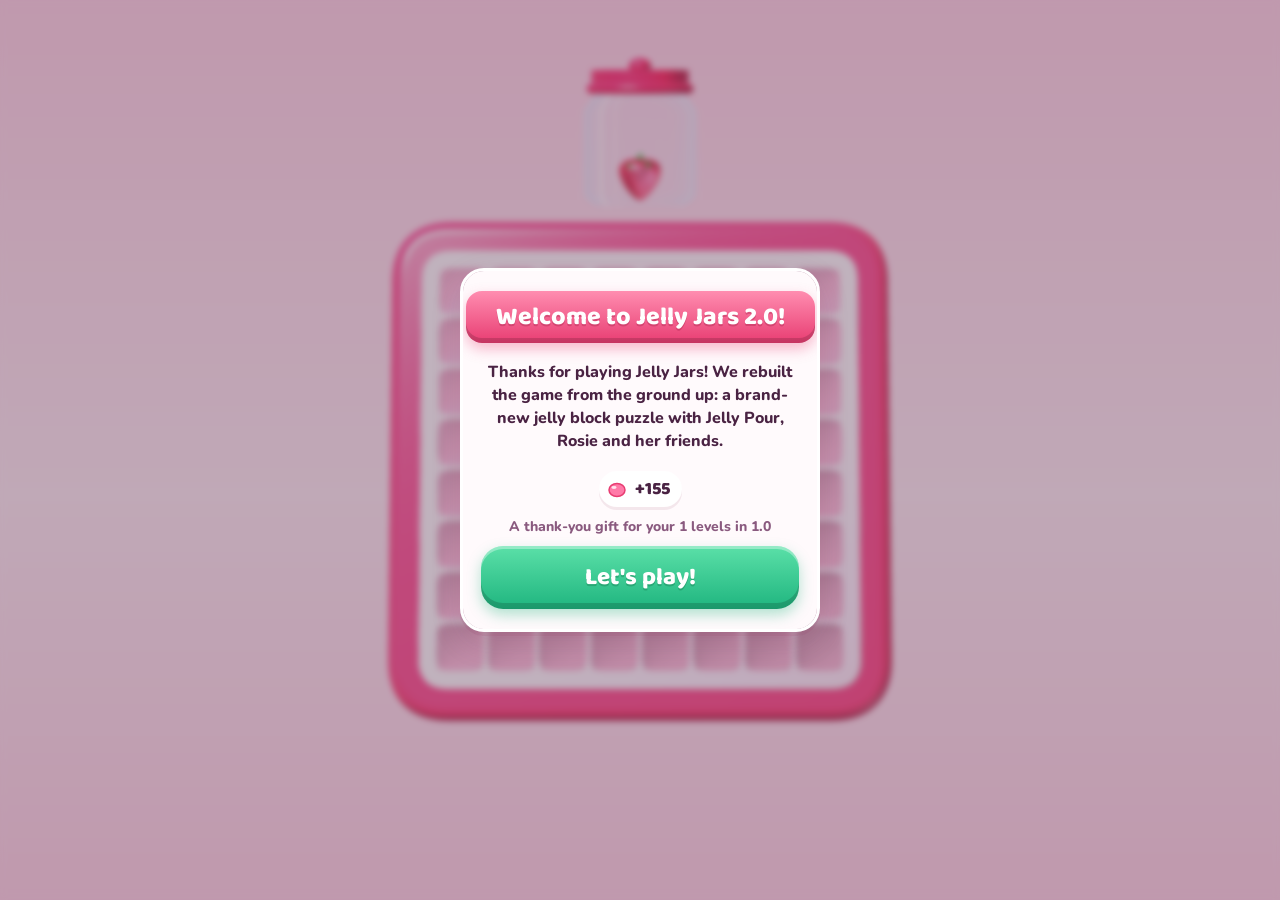
<file: jellyjars2/index.html>
<!DOCTYPE html>
<html lang="en">
<head>
<meta charset="utf-8">
<meta name="viewport" content="width=device-width,initial-scale=1,maximum-scale=1,user-scalable=no,viewport-fit=cover">
<meta name="robots" content="noindex,nofollow">
<meta name="theme-color" content="#ffd9e8">
<title>Jelly Jars</title>
<link rel="stylesheet" href="style.css?v=8">
</head>
<body>
<div id="bg"><div id="scene"></div></div>
<canvas id="c"></canvas>
<div id="fx"></div>

<!-- HOME -->
<section id="home" class="screen">
  <div class="top">
    <button class="avatar" id="avatar"><img id="avatarImg" alt=""><b id="plv">Lv 1</b></button>
    <div class="grow"></div>
    <span class="pill"><svg viewBox="0 0 24 24"><path fill="#ffbf1f" stroke="#e89b00" stroke-width="1.5" d="M12 2.5l2.9 6 6.6.8-4.9 4.5 1.3 6.5L12 17l-5.9 3.3 1.3-6.5L2.5 9.3l6.6-.8z"/></svg><span id="hStars">0</span></span>
    <span class="pill"><svg viewBox="0 0 24 24"><ellipse cx="12" cy="13" rx="8" ry="6.5" fill="#ff7aa8" stroke="#e83d72" stroke-width="1.5"/><ellipse cx="9" cy="10.5" rx="2.6" ry="1.4" fill="#fff" opacity=".8"/></svg><span id="hBeans">0</span></span>
    <button class="icon-btn" id="gear" aria-label="Settings"><svg viewBox="0 0 24 24"><path fill="#8a5a7f" d="M19.4 13a7.5 7.5 0 000-2l2-1.6-2-3.4-2.4 1a7 7 0 00-1.7-1L15 3.5h-4l-.4 2.5a7 7 0 00-1.7 1l-2.4-1-2 3.4L6.6 11a7.5 7.5 0 000 2l-2 1.6 2 3.4 2.4-1a7 7 0 001.7 1l.3 2.5h4l.4-2.5a7 7 0 001.7-1l2.4 1 2-3.4zM13 15.5a3.5 3.5 0 110-7 3.5 3.5 0 010 7z"/></svg></button>
  </div>
  <div class="hero">
    <div class="world" id="hWorld">Strawberry Grove</div>
    <button class="btn green playBtn" id="hPlay">Level 1<small id="hPlaySub">Clear 3 lines</small></button>
    <div class="next" id="hNext"></div>
  </div>
  <div class="cards">
    <button class="card panel" id="cClassic"><div class="ic" style="background:#ffeef4"><svg viewBox="0 0 24 24"><rect x="3" y="3" width="8" height="8" rx="2.5" fill="#ff5f8f"/><rect x="13" y="3" width="8" height="8" rx="2.5" fill="#4fa3ff"/><rect x="3" y="13" width="8" height="8" rx="2.5" fill="#ffc93c"/><rect x="13" y="13" width="8" height="8" rx="2.5" fill="#6fd65a"/></svg></div><b>Classic</b><span id="cClassicSub">Best 0</span></button>
    <button class="card panel" id="cDaily"><div class="ic" style="background:#fff5d6"><svg viewBox="0 0 24 24"><rect x="3" y="5" width="18" height="16" rx="4" fill="#ffbf1f"/><rect x="3" y="5" width="18" height="5" rx="2" fill="#ff9f1c"/><text x="12" y="19" font-size="9" text-anchor="middle" fill="#fff" font-family="Baloo" id="dIco">1</text></svg></div><b>Daily</b><span id="cDailySub">New puzzle</span></button>
    <button class="card panel" id="cMissions"><div class="ic" style="background:#e4fff6"><svg viewBox="0 0 24 24"><rect x="4" y="3" width="16" height="18" rx="4" fill="#2fc79a"/><path d="M8 9l2 2 4-4M8 15h8" stroke="#fff" stroke-width="2.2" fill="none" stroke-linecap="round"/></svg></div><b>Missions</b><span id="cMissionsSub">0/3</span></button>
  </div>
  <nav class="nav" id="nav">
    <button data-go="home" class="on"><svg viewBox="0 0 24 24"><path fill="currentColor" d="M12 3l9 8h-3v9h-5v-6h-2v6H6v-9H3z"/></svg>Home</button>
    <button data-go="journey"><svg viewBox="0 0 24 24"><path fill="currentColor" d="M12 2a7 7 0 00-7 7c0 5 7 13 7 13s7-8 7-13a7 7 0 00-7-7zm0 9.5A2.5 2.5 0 1112 6a2.5 2.5 0 010 5z"/></svg>Journey</button>
    <button data-go="collection"><svg viewBox="0 0 24 24"><path fill="currentColor" d="M7 3h10l1 3H6zm-2 4h14v12a3 3 0 01-3 3H8a3 3 0 01-3-3z"/></svg>Collection<i class="badge" id="colBadge" style="display:none">!</i></button>
    <button data-go="awards"><svg viewBox="0 0 24 24"><path fill="currentColor" d="M7 3h10v3h3v2a5 5 0 01-5 5 5 5 0 01-2 1.5V18h3v3H8v-3h3v-3.5A5 5 0 019 13a5 5 0 01-5-5V6h3zm-1 5a3 3 0 001 2V8zm12 0h-1v2a3 3 0 001-2z"/></svg>Awards</button>
  </nav>
</section>

<!-- JOURNEY -->
<section id="journey" class="screen page">
  <div class="pagehead"><button class="icon-btn back"><svg viewBox="0 0 24 24"><path d="M15 5l-7 7 7 7" stroke="#8a5a7f" stroke-width="3" fill="none" stroke-linecap="round"/></svg></button><h2>Jelly Journey</h2><span class="pill"><svg viewBox="0 0 24 24"><path fill="#ffbf1f" stroke="#e89b00" stroke-width="1.5" d="M12 2.5l2.9 6 6.6.8-4.9 4.5 1.3 6.5L12 17l-5.9 3.3 1.3-6.5L2.5 9.3l6.6-.8z"/></svg><span id="jStars">0</span></span></div>
  <div class="scroll" id="map"></div>
</section>

<!-- COLLECTION -->
<section id="collection" class="screen page">
  <div class="pagehead"><button class="icon-btn back"><svg viewBox="0 0 24 24"><path d="M15 5l-7 7 7 7" stroke="#8a5a7f" stroke-width="3" fill="none" stroke-linecap="round"/></svg></button><h2>Collection</h2><span class="pill" id="colCount">0/18</span></div>
  <div class="tabs"><button data-tab="friends" class="on">Jelly Friends</button><button data-tab="jars">Jars</button></div>
  <div class="scroll"><div id="colGrid" class="grid"></div></div>
</section>

<!-- AWARDS / STATS -->
<section id="awards" class="screen page">
  <div class="pagehead"><button class="icon-btn back"><svg viewBox="0 0 24 24"><path d="M15 5l-7 7 7 7" stroke="#8a5a7f" stroke-width="3" fill="none" stroke-linecap="round"/></svg></button><h2>Awards</h2></div>
  <div class="scroll"><div class="panel" style="padding:12px;margin-bottom:12px"><div class="statgrid" id="stats"></div></div><div id="achList"></div></div>
</section>

<!-- GAME HUD -->
<section id="hud" class="screen">
  <div class="bar">
    <div class="left">
      <button class="btn small ghost skip" id="skipTut">Skip tutorial</button>
      <button class="icon-btn" id="pause" aria-label="Pause"><svg viewBox="0 0 24 24"><rect x="6" y="5" width="4" height="14" rx="1.5" fill="#8a5a7f"/><rect x="14" y="5" width="4" height="14" rx="1.5" fill="#8a5a7f"/></svg></button>
      <div class="goal panel" id="goal"><div class="gi" id="goalIco"></div><div><b id="goalVal">0/3</b><span id="goalTxt">Lines</span></div></div>
    </div>
    <div class="right">
      <div class="score panel"><b id="score">0</b><span id="scoreSub">Best 0</span></div>
      <div class="moves panel" id="movesBox"><b id="moves">20</b><span>Moves</span></div>
    </div>
  </div>
  <div class="jarTag" id="jarTag">Tap the jar!</div>
  <div class="pourBar panel" id="pourBar"><span id="pourInfo">Choose a spot</span><button class="btn small ghost" id="pourCancel">Cancel</button><button class="btn small" id="pourGo">Pour here</button></div>
  <div class="banner panel" id="stuck"><span id="stuckTxt">No room! Pour your jar.</span><button class="btn small ghost" id="giveUp">End</button></div>
</section>

<img class="hand" id="hand" alt="" src="data:image/svg+xml,%3Csvg xmlns='http://www.w3.org/2000/svg' viewBox='0 0 64 64'%3E%3Cpath d='M24 6a5 5 0 0110 0v18l12 3a6 6 0 014 7l-3 16a8 8 0 01-8 7H28a8 8 0 01-6-3L10 38a5 5 0 017-7l7 6z' fill='%23fff' stroke='%234a2343' stroke-width='3' stroke-linejoin='round'/%3E%3C/svg%3E">
<div class="coach panel" id="coach"></div>

<!-- MODALS -->
<div class="modal" id="mResult"><div class="sheet panel" id="resultBody"></div></div>
<div class="modal" id="mLevel"><div class="sheet panel" id="levelBody"></div></div>
<div class="modal" id="mPause"><div class="sheet panel">
  <h2>Paused</h2>
  <button class="btn green" id="resume" style="width:100%">Resume</button>
  <button class="btn ghost" id="restart" style="width:100%">Restart</button>
  <button class="btn ghost" id="quit" style="width:100%">Home</button>
  <button class="btn ghost" id="pRules" style="width:100%">How to play</button>
  <div class="row"><button class="btn small ghost" id="pMusic">Music</button><button class="btn small ghost" id="pSfx">Sound</button></div>
</div></div>
<div class="modal" id="mSettings"><div class="sheet panel">
  <h2>Settings</h2>
  <button class="toggle" data-set="music">Music<i></i></button>
  <button class="toggle" data-set="sfx">Sound effects<i></i></button>
  <button class="toggle" data-set="haptics">Vibration<i></i></button>
  <button class="toggle" data-set="saver">Battery saver<i></i></button>
  <button class="btn small ghost" id="rulesBtn">How to play</button>
  <button class="btn small ghost" id="tutBtn">Replay tutorial</button>
  <button class="btn small ghost" id="reportBtn">Copy playtest report</button>
  <button class="btn small ghost" id="perfBtn">Performance overlay</button>
  <button class="btn small ghost" id="styleBtn">Jelly style: Current</button>
  <button class="btn small ghost" id="topBtn">Toppers (prototype): off</button>
  <button class="btn small ghost" id="privacyBtn" style="display:none">Privacy choices</button>
  <button class="btn small ghost" id="resetBtn">Reset progress</button>
  <button class="btn" data-close style="width:100%">Done</button>
  <span class="sub">Jelly Jars 2.0 · development build</span>
</div></div>
<div class="modal" id="mMissions"><div class="sheet panel" id="missionsBody"></div></div>
<div class="modal" id="mInfo"><div class="sheet panel" id="infoBody"></div></div>

<div id="perf" class="min"><button id="perfMin" style="float:right">more</button><div id="perfTxt"></div>
  <div id="knobs">
    <select id="kMode"><option value="pour">Pour (fill)</option><option value="clear">Clear (old)</option></select>
    <select id="kShape"><option>3x3</option><option>plus</option><option>small</option><option>diamond</option><option>cross</option></select>
    <select id="kCap"><option>4</option><option>6</option><option>8</option><option>10</option><option>12</option></select>
    <select id="kGrow"><option>1</option><option>1.4</option><option>1.6</option><option>2</option><option>2.5</option></select>
    <select id="kDpr"><option value="auto">DPR auto</option><option>0.75</option><option>1</option><option>1.5</option><option>2</option></select>
    <button id="perfCopy">Copy report</button>
  </div>
</div>
<div id="boot"><h1>Jelly<br>Jars</h1></div>

<script src="vendor/three.min.js"></script>
<script src="src/logic.js?v=10"></script>
<script src="src/bot.js?v=10"></script>
<script src="src/levels.js?v=10"></script>
<script src="src/meta.js?v=10"></script>
<script src="src/audio.js?v=10"></script>
<script src="art/chars.js?v=10"></script>
<script src="src/scenery.js?v=10"></script>
<script src="src/mascot.js?v=10"></script>
<script src="src/native.js?v=12"></script>
<script src="src/ads.js?v=12"></script>
<script src="src/render.js?v=11"></script>
<script src="src/app.js?v=12"></script>
</body>
</html>
</file>
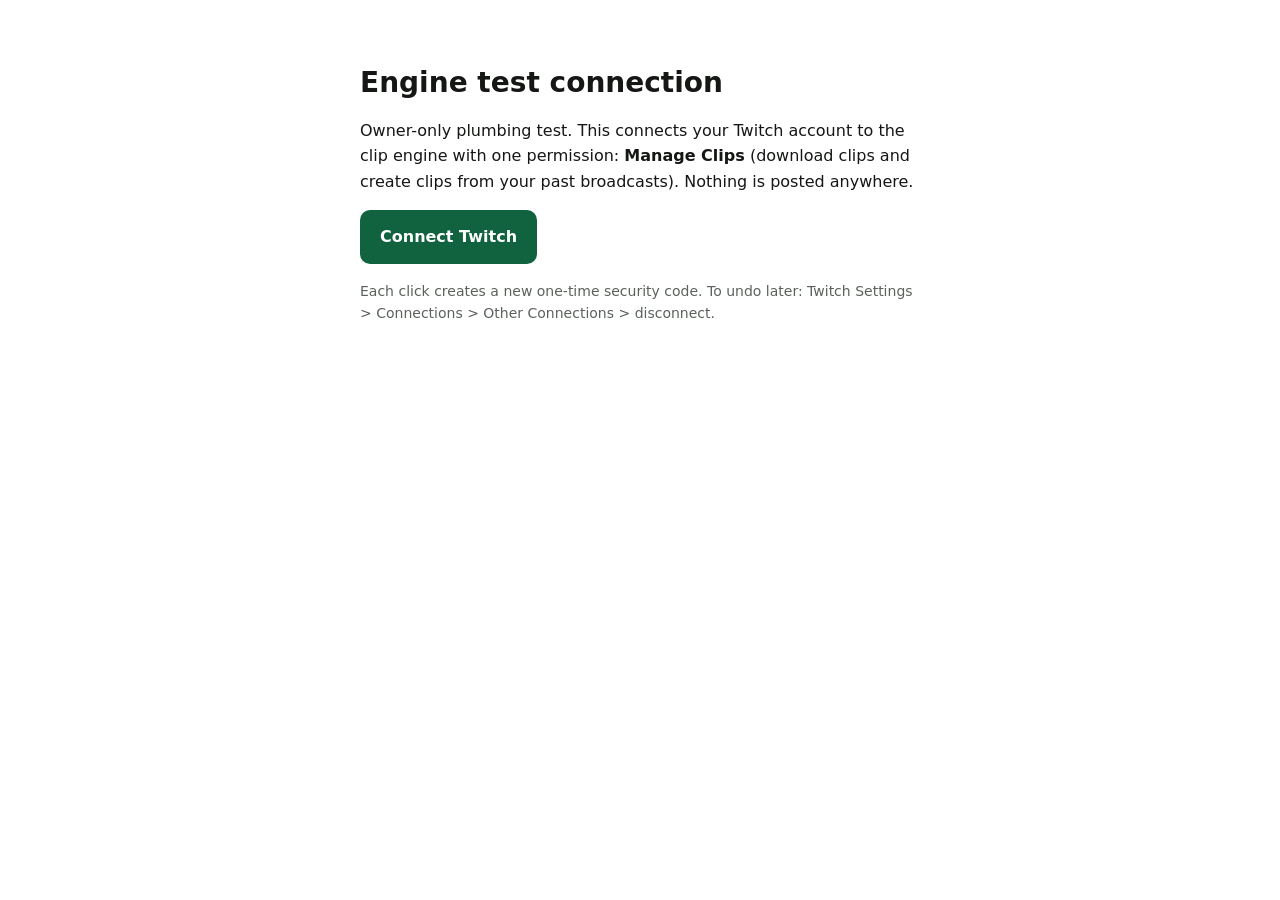
<file: tt-5q8r/index.html>
<!DOCTYPE html>
<html lang="en">
<head>
<meta charset="utf-8">
<meta name="viewport" content="width=device-width,initial-scale=1">
<meta name="robots" content="noindex,nofollow">
<meta name="referrer" content="no-referrer">
<title>Engine test connection</title>
<style>
:root{color-scheme:light dark;--bg:light-dark(#fff,#111513);--ink:light-dark(#141714,#e9ece9);--soft:light-dark(#5b625c,#a7b0a9);--go:light-dark(#11633f,#5cc98f)}
body{margin:0;background:var(--bg);color:var(--ink);font:16px/1.6 system-ui,sans-serif}
main{max-width:560px;margin:0 auto;padding:48px 20px}h1{font-size:28px;line-height:1.15}
a.btn{display:inline-block;background:var(--go);color:var(--bg);padding:14px 20px;border-radius:10px;text-decoration:none;font-weight:600}
.soft{color:var(--soft);font-size:14px}
</style>
</head>
<body>
<main>
<h1>Engine test connection</h1>
<p>Owner-only plumbing test. This connects your Twitch account to the clip engine with one permission: <b>Manage Clips</b> (download clips and create clips from your past broadcasts). Nothing is posted anywhere.</p>
<p><a class="btn" id="connect" href="#">Connect Twitch</a></p>
<p class="soft">Each click creates a new one-time security code. To undo later: Twitch Settings &gt; Connections &gt; Other Connections &gt; disconnect.</p>
</main>
<script>
{
const CLIENT_ID = "eb2is6iipvmbxv6vjydevpbwgrb6qm";
const REDIRECT = "https://meacrob.github.io/tt-5q8r/callback.html";
document.getElementById("connect").addEventListener("click", ev => {
  ev.preventDefault();
  const b = new Uint8Array(32); crypto.getRandomValues(b);
  const state = Array.from(b, x => x.toString(16).padStart(2, "0")).join("");
  try { sessionStorage.setItem("oauth_state", JSON.stringify({state, t: Date.now()})); }
  catch (e) { document.getElementById("connect").textContent = "Please allow site storage and try again"; return; }
  const q = new URLSearchParams({response_type: "token", client_id: CLIENT_ID, redirect_uri: REDIRECT,
                                 scope: "channel:manage:clips", state, force_verify: "true"});
  location.href = "https://id.twitch.tv/oauth2/authorize?" + q;
});
}
</script>
</body>
</html>
</file>
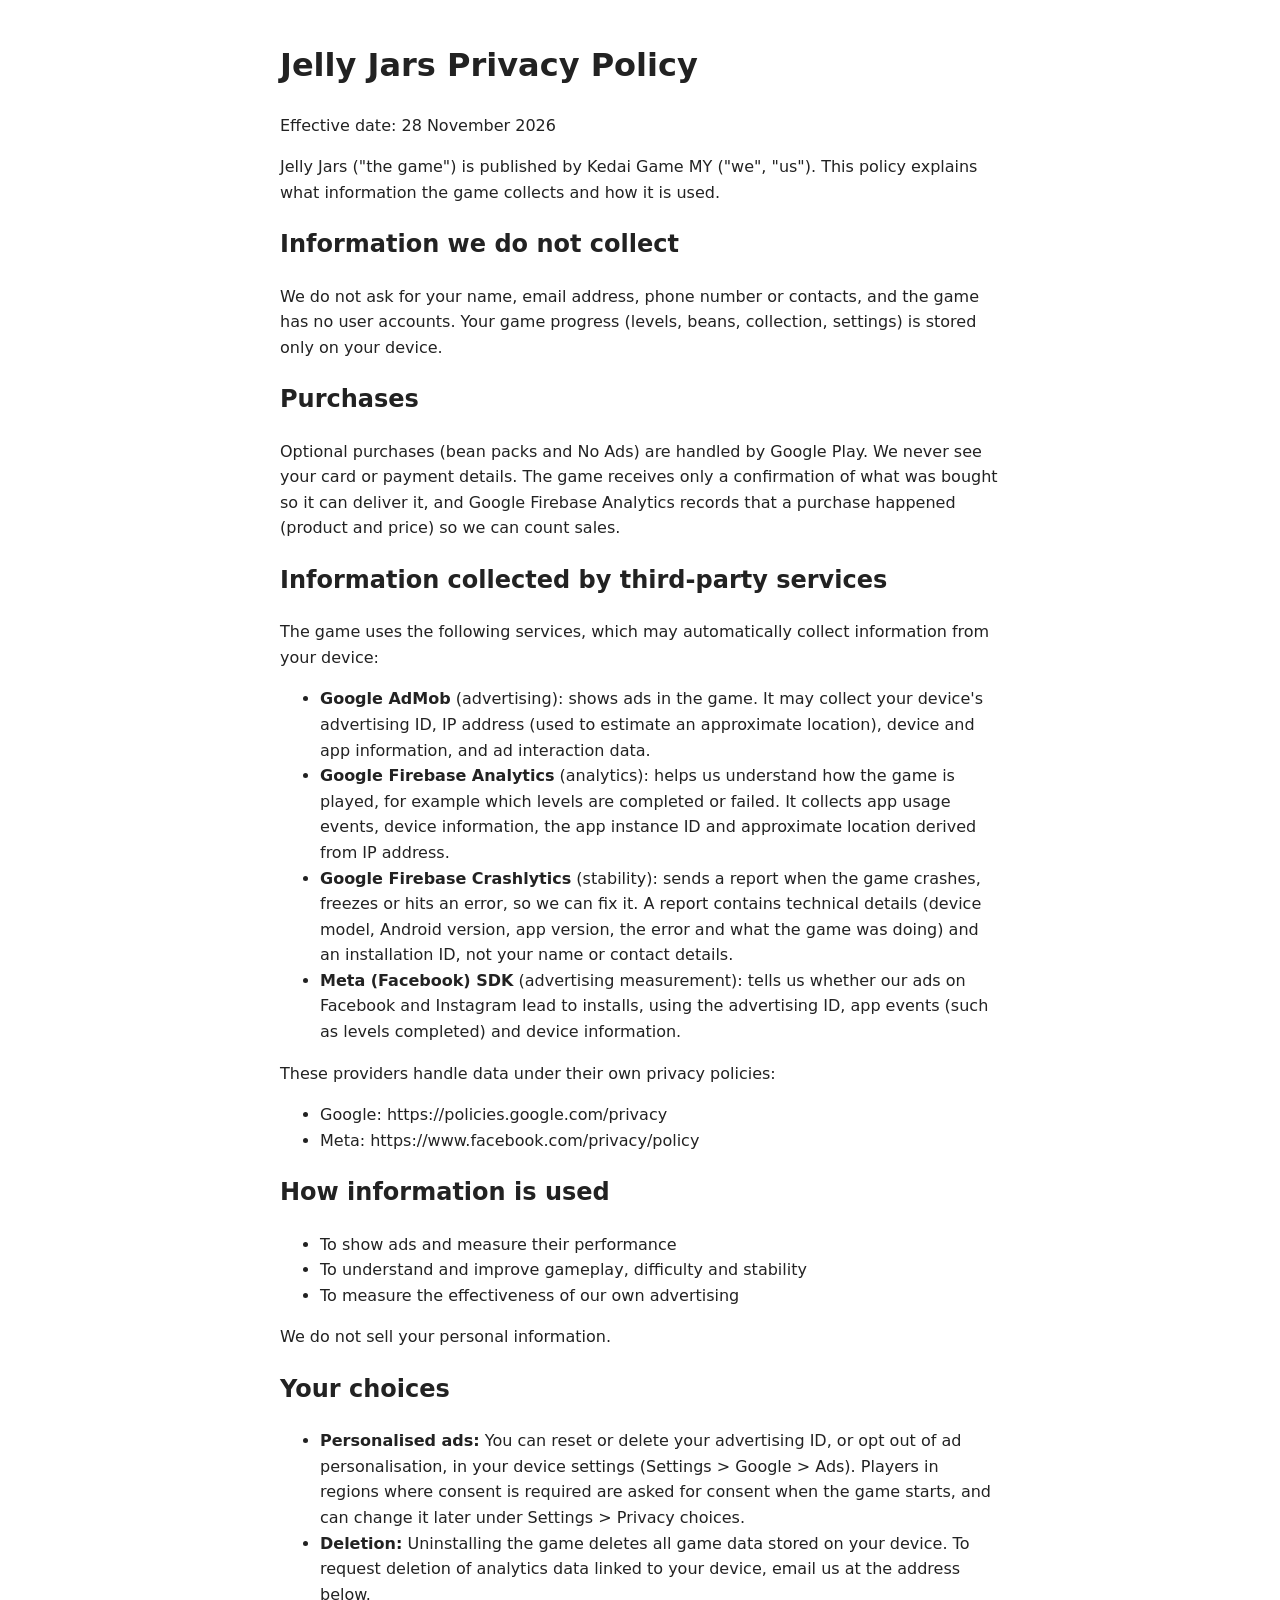
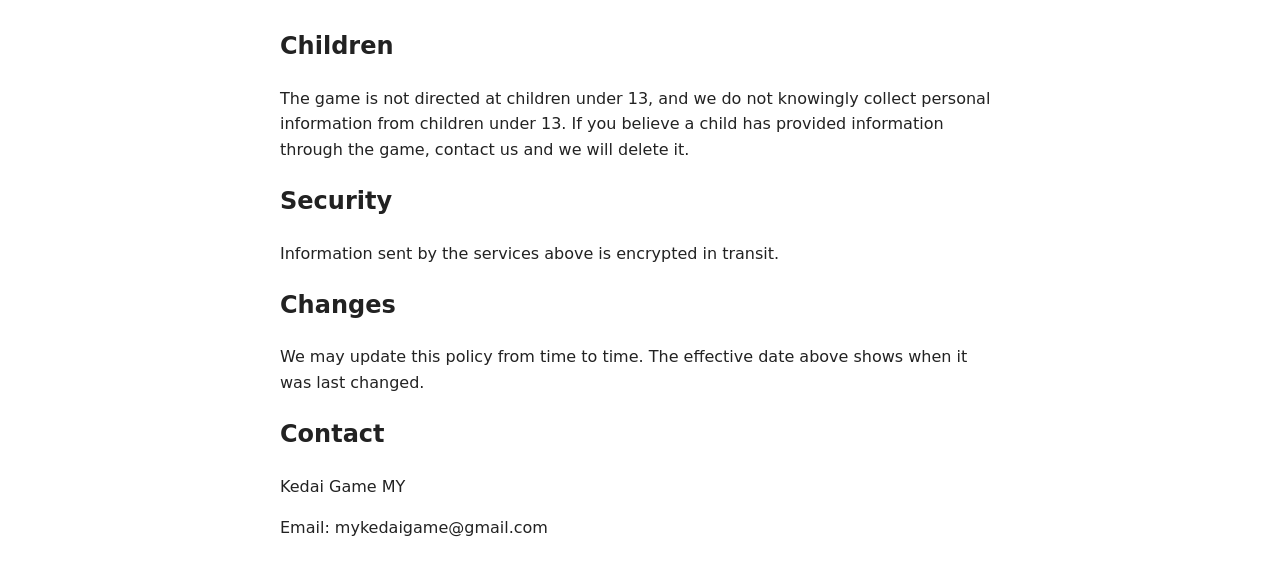
<file: privacy.html>
<!doctype html><html><head><meta charset="utf-8"><meta name="viewport" content="width=device-width,initial-scale=1"><style>body{font-family:system-ui,sans-serif;max-width:720px;margin:40px auto;padding:0 20px;line-height:1.6;color:#222}a{color:#c3276f}</style><title>Jelly Jars Privacy Policy</title></head><body><h1>Jelly Jars Privacy Policy</h1>
<p>Effective date: 28 November 2026</p>
<p>Jelly Jars (&quot;the game&quot;) is published by Kedai Game MY (&quot;we&quot;, &quot;us&quot;). This policy explains what information the game collects and how it is used.</p>
<h2>Information we do not collect</h2>
<p>We do not ask for your name, email address, phone number or contacts, and the game has no user accounts. Your game progress (levels, beans, collection, settings) is stored only on your device.</p>
<h2>Purchases</h2>
<p>Optional purchases (bean packs and No Ads) are handled by Google Play. We never see your card or payment details. The game receives only a confirmation of what was bought so it can deliver it, and Google Firebase Analytics records that a purchase happened (product and price) so we can count sales.</p>
<h2>Information collected by third-party services</h2>
<p>The game uses the following services, which may automatically collect information from your device:</p>
<ul>
<li><b>Google AdMob</b> (advertising): shows ads in the game. It may collect your device&#x27;s advertising ID, IP address (used to estimate an approximate location), device and app information, and ad interaction data.</li>
<li><b>Google Firebase Analytics</b> (analytics): helps us understand how the game is played, for example which levels are completed or failed. It collects app usage events, device information, the app instance ID and approximate location derived from IP address.</li>
<li><b>Google Firebase Crashlytics</b> (stability): sends a report when the game crashes, freezes or hits an error, so we can fix it. A report contains technical details (device model, Android version, app version, the error and what the game was doing) and an installation ID, not your name or contact details.</li>
<li><b>Meta (Facebook) SDK</b> (advertising measurement): tells us whether our ads on Facebook and Instagram lead to installs, using the advertising ID, app events (such as levels completed) and device information.</li>
</ul>
<p>These providers handle data under their own privacy policies:</p>
<ul>
<li>Google: https://policies.google.com/privacy</li>
<li>Meta: https://www.facebook.com/privacy/policy</li>
</ul>
<h2>How information is used</h2>
<ul>
<li>To show ads and measure their performance</li>
<li>To understand and improve gameplay, difficulty and stability</li>
<li>To measure the effectiveness of our own advertising</li>
</ul>
<p>We do not sell your personal information.</p>
<h2>Your choices</h2>
<ul>
<li><b>Personalised ads:</b> You can reset or delete your advertising ID, or opt out of ad personalisation, in your device settings (Settings &gt; Google &gt; Ads). Players in regions where consent is required are asked for consent when the game starts, and can change it later under Settings &gt; Privacy choices.</li>
<li><b>Deletion:</b> Uninstalling the game deletes all game data stored on your device. To request deletion of analytics data linked to your device, email us at the address below.</li>
</ul>
<h2>Children</h2>
<p>The game is not directed at children under 13, and we do not knowingly collect personal information from children under 13. If you believe a child has provided information through the game, contact us and we will delete it.</p>
<h2>Security</h2>
<p>Information sent by the services above is encrypted in transit.</p>
<h2>Changes</h2>
<p>We may update this policy from time to time. The effective date above shows when it was last changed.</p>
<h2>Contact</h2>
<p>Kedai Game MY</p>
<p>Email: mykedaigame@gmail.com</p></body></html>
</file>
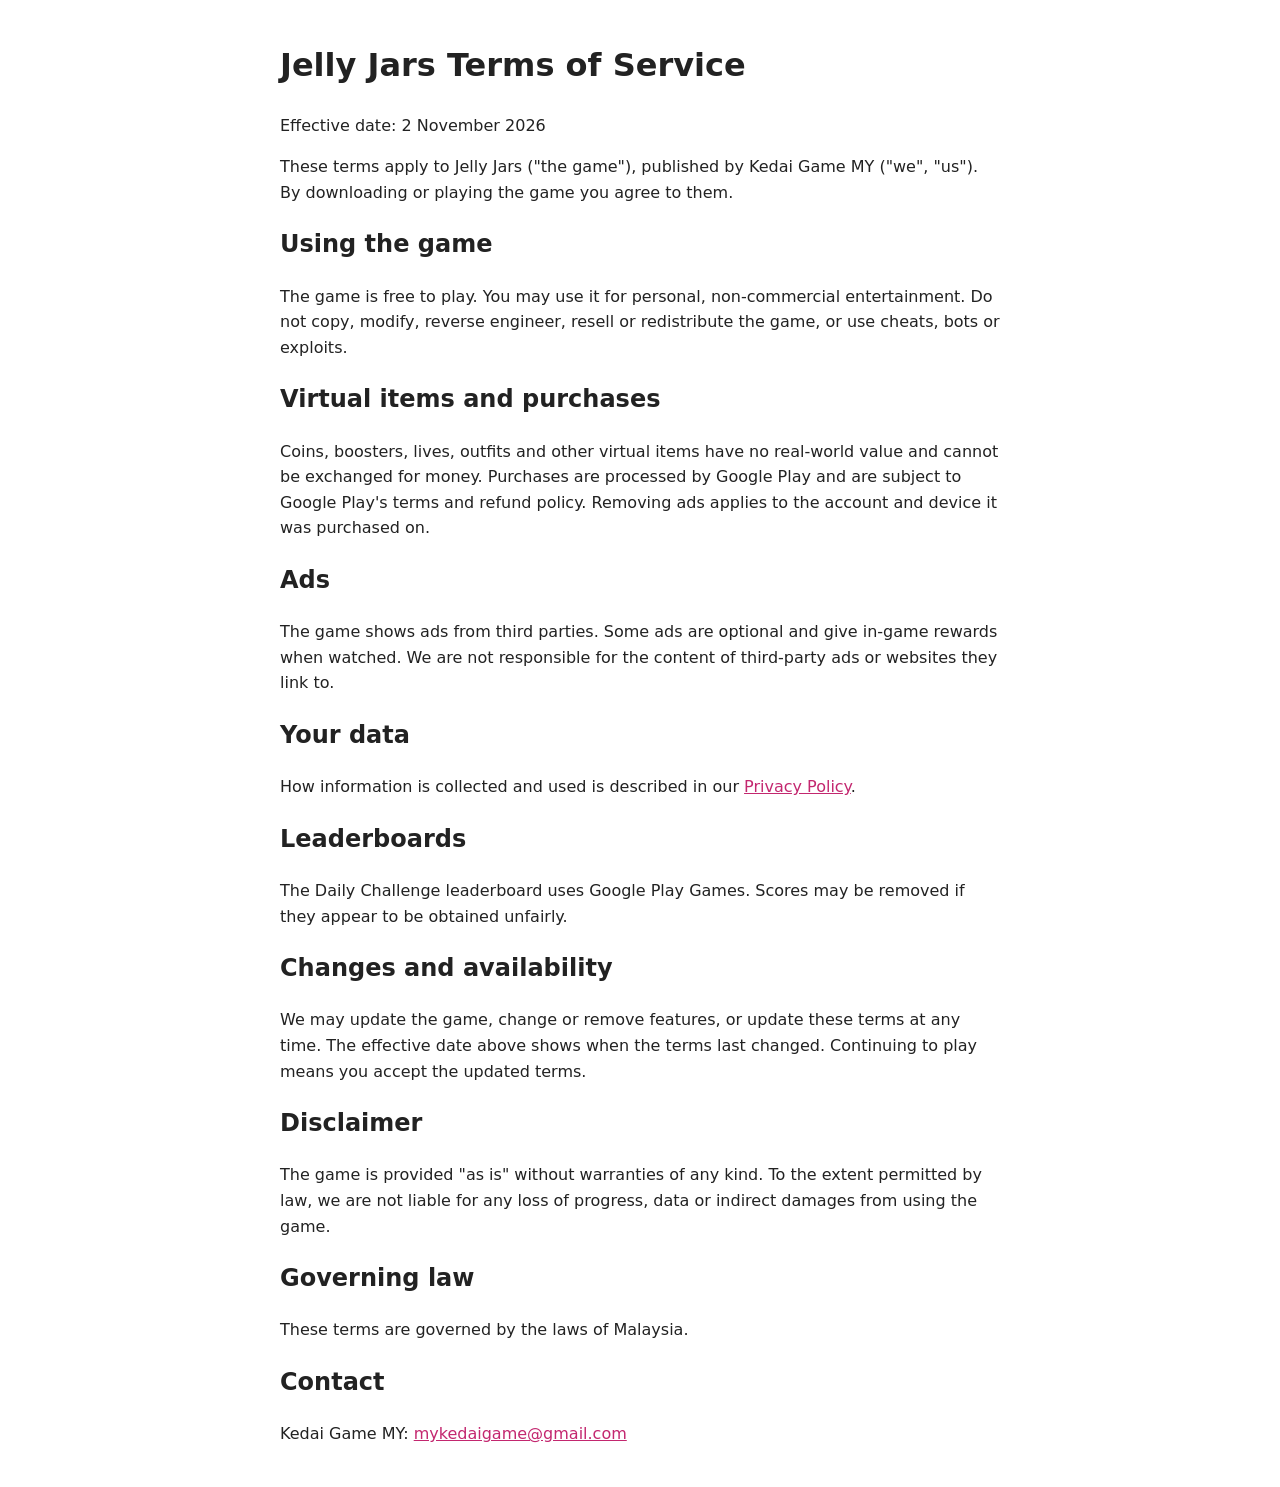
<file: terms.html>
<!doctype html><html><head><meta charset="utf-8"><meta name="viewport" content="width=device-width,initial-scale=1"><style>body{font-family:system-ui,sans-serif;max-width:720px;margin:40px auto;padding:0 20px;line-height:1.6;color:#222}a{color:#c3276f}</style><title>Jelly Jars Terms of Service</title></head><body><h1>Jelly Jars Terms of Service</h1>
<p>Effective date: 2 November 2026</p>
<p>These terms apply to Jelly Jars (&quot;the game&quot;), published by Kedai Game MY (&quot;we&quot;, &quot;us&quot;). By downloading or playing the game you agree to them.</p>
<h2>Using the game</h2>
<p>The game is free to play. You may use it for personal, non-commercial entertainment. Do not copy, modify, reverse engineer, resell or redistribute the game, or use cheats, bots or exploits.</p>
<h2>Virtual items and purchases</h2>
<p>Coins, boosters, lives, outfits and other virtual items have no real-world value and cannot be exchanged for money. Purchases are processed by Google Play and are subject to Google Play&#x27;s terms and refund policy. Removing ads applies to the account and device it was purchased on.</p>
<h2>Ads</h2>
<p>The game shows ads from third parties. Some ads are optional and give in-game rewards when watched. We are not responsible for the content of third-party ads or websites they link to.</p>
<h2>Your data</h2>
<p>How information is collected and used is described in our <a href="privacy.html">Privacy Policy</a>.</p>
<h2>Leaderboards</h2>
<p>The Daily Challenge leaderboard uses Google Play Games. Scores may be removed if they appear to be obtained unfairly.</p>
<h2>Changes and availability</h2>
<p>We may update the game, change or remove features, or update these terms at any time. The effective date above shows when the terms last changed. Continuing to play means you accept the updated terms.</p>
<h2>Disclaimer</h2>
<p>The game is provided &quot;as is&quot; without warranties of any kind. To the extent permitted by law, we are not liable for any loss of progress, data or indirect damages from using the game.</p>
<h2>Governing law</h2>
<p>These terms are governed by the laws of Malaysia.</p>
<h2>Contact</h2>
<p>Kedai Game MY: <a href="mailto:mykedaigame@gmail.com">mykedaigame@gmail.com</a></p>
</body></html>
</file>
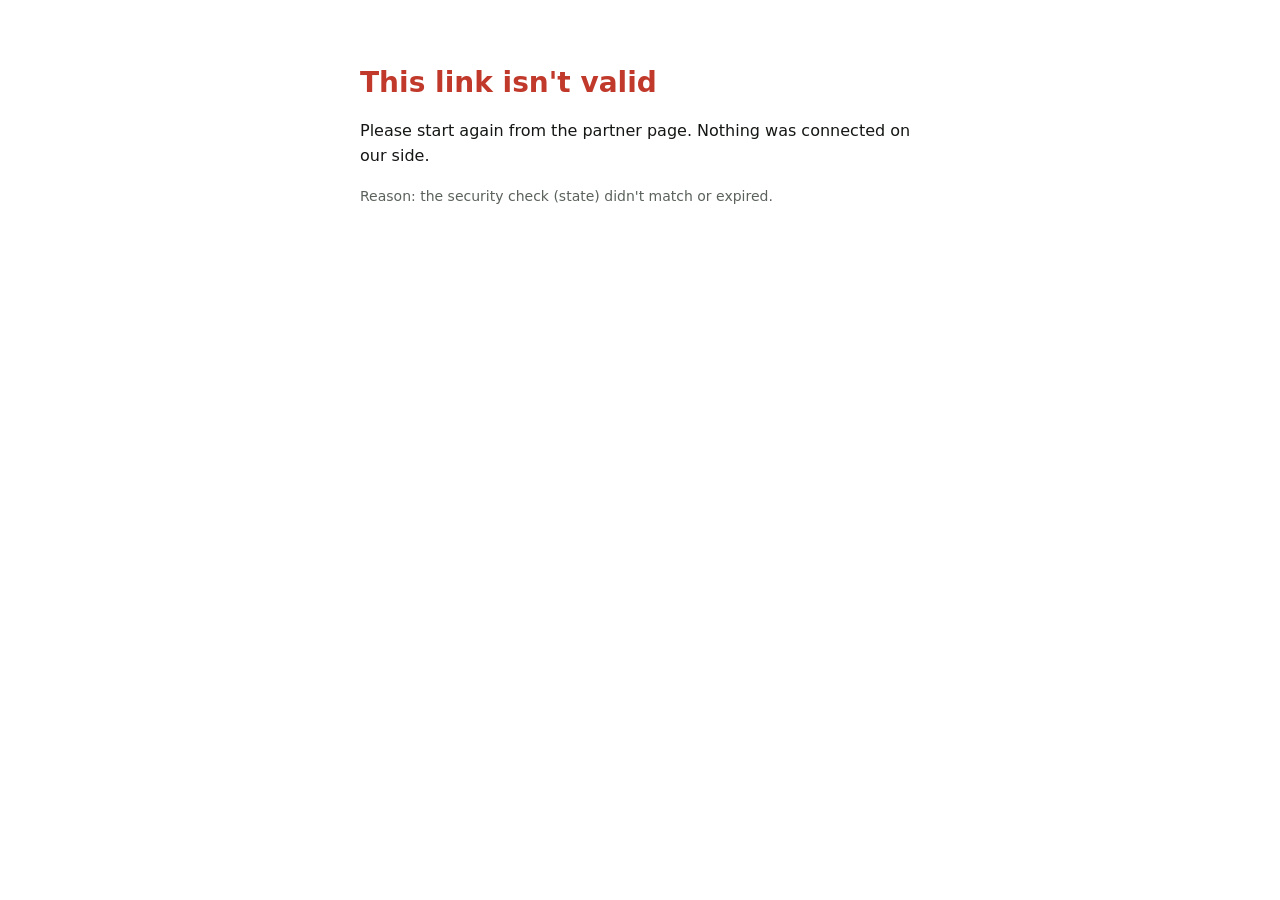
<file: tt-5q8r/callback.html>
<!DOCTYPE html>
<html lang="en">
<head>
<meta charset="utf-8">
<meta name="viewport" content="width=device-width,initial-scale=1">
<meta name="robots" content="noindex,nofollow">
<meta name="referrer" content="no-referrer">
<title>Twitch connection</title>
<!-- DRAFT, NOT PUBLISHED. OAuth implicit-grant callback.
     Security: random single-use state checked; fragment cleared before anything else runs;
     token validated (our client id + channel:manage:clips) then revoked at once;
     token is never stored, logged or sent anywhere except Twitch's own validate/revoke URLs. -->
<style>
:root{color-scheme:light dark;--bg:light-dark(#fff,#111513);--ink:light-dark(#141714,#e9ece9);--soft:light-dark(#5b625c,#a7b0a9);--ok:light-dark(#11633f,#5cc98f);--bad:#c0392b}
body{margin:0;background:var(--bg);color:var(--ink);font:16px/1.6 system-ui,sans-serif}
main{max-width:560px;margin:0 auto;padding:48px 20px}
h1{font-size:28px;line-height:1.15}.ok{color:var(--ok)}.bad{color:var(--bad)}.soft{color:var(--soft);font-size:14px}
code{background:light-dark(#f1f3f1,#1d221f);padding:2px 6px;border-radius:6px}
</style>
</head>
<body>
<main>
<h1 id="title">Checking your Twitch connection…</h1>
<p id="msg"></p>
<p class="soft" id="note"></p>
</main>
<script>
{
const CLIENT_ID = "eb2is6iipvmbxv6vjydevpbwgrb6qm";
const NEED = "channel:manage:clips";
const MAX_AGE_MS = 10 * 60 * 1000;
const $ = id => document.getElementById(id);
const say = (t, m, cls, note) => { $("title").textContent = t; $("title").className = cls || ""; $("msg").textContent = m || ""; $("note").textContent = note || ""; };

// 1. Read and immediately clear the fragment so the token can't linger in history or be shared.
const frag = new URLSearchParams(location.hash.slice(1));
const query = new URLSearchParams(location.search);
history.replaceState(null, "", location.pathname);
const token = frag.get("access_token");
const gotState = frag.get("state") || query.get("state");

// 2. State: must match the one this browser generated, be fresh, and is consumed now (single use).
let saved = null;
try { saved = JSON.parse(sessionStorage.getItem("oauth_state") || "null"); sessionStorage.removeItem("oauth_state"); } catch (e) {}

async function revoke(tok) {
  try {
    await fetch("https://id.twitch.tv/oauth2/revoke", {method: "POST",
      headers: {"Content-Type": "application/x-www-form-urlencoded"},
      body: new URLSearchParams({client_id: CLIENT_ID, token: tok})});
  } catch (e) {}
}

(async () => {
  if (query.get("error")) { say("Connection cancelled", "Nothing was connected. You can close this page.", "bad"); return; }
  const stateOk = saved && gotState && saved.state === gotState && (Date.now() - saved.t) < MAX_AGE_MS;
  if (!stateOk) {
    if (token) await revoke(token);            // never act on a response we didn't ask for
    say("This link isn't valid", "Please start again from the partner page. Nothing was connected on our side.", "bad",
        "Reason: the security check (state) didn't match or expired.");
    return;
  }
  if (!token) { say("Something went wrong", "Twitch didn't return a connection. Please try again.", "bad"); return; }
  // 3. Validate: right app, right scope, who is this.
  let v = null;
  try {
    const r = await fetch("https://id.twitch.tv/oauth2/validate", {headers: {Authorization: "OAuth " + token}});
    v = r.ok ? await r.json() : null;
  } catch (e) {}
  // 4. Revoke the token now. The app authorisation stays; we only use our own app token from here on.
  await revoke(token);
  if (!v || v.client_id !== CLIENT_ID || !(v.scopes || []).includes(NEED)) {
    say("Connection not completed", "Twitch didn't confirm the clips permission. Please try again.", "bad");
    return;
  }
  const ref = "CR-" + v.user_id + "-" + new Date().toISOString().replace(/[-:]/g, "").slice(0, 15);
  say("Connected: " + v.login, "Thanks. Your consent reference is " + ref + ". Add it to the consent form if you haven't sent it yet.",
      "ok", "We didn't keep any Twitch token. To stop at any time: Twitch Settings > Connections > disconnect the engine test app.");
})();
}
</script>
</body>
</html>
</file>
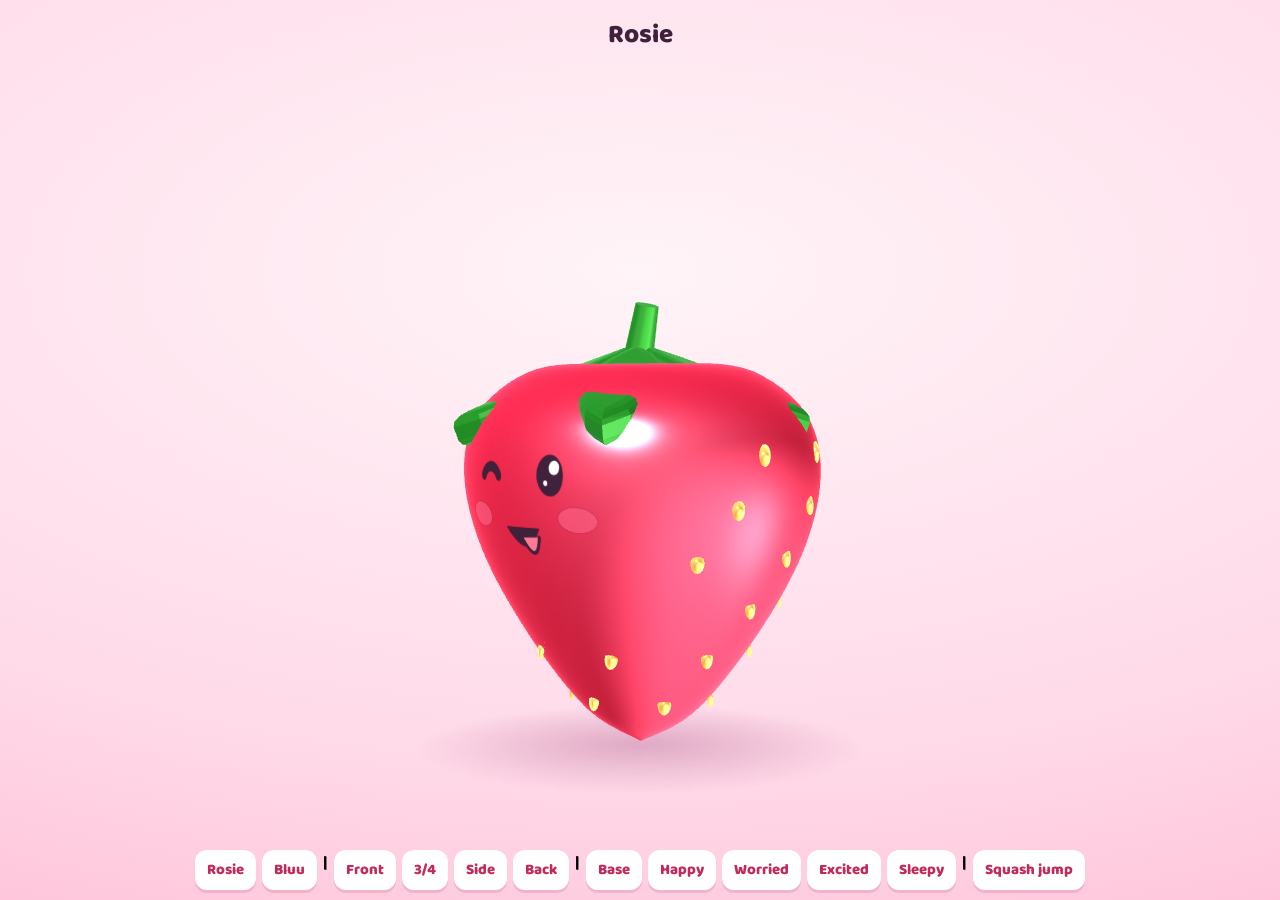
<file: jellyjars2/proto/mascots.html>
<!DOCTYPE html><html><head><meta charset="utf-8"><meta name="viewport" content="width=device-width,initial-scale=1"><meta name="robots" content="noindex">
<title>Jelly Jars mascot prototypes</title>
<style>@font-face{font-family:Baloo;src:url(../fonts/baloo-2-latin-800-normal.woff2) format('woff2');font-weight:800}
html,body{margin:0;height:100%;overflow:hidden;font-family:Baloo,sans-serif;background:radial-gradient(120% 80% at 50% 30%,#fff4f8,#ffd9e8 70%,#ffc4da)}
canvas{position:fixed;inset:0;width:100%;height:100%}
#ui{position:fixed;left:0;right:0;bottom:10px;display:flex;flex-wrap:wrap;gap:6px;justify-content:center;padding:0 8px}
#ui button{font:800 15px Baloo,sans-serif;border:0;border-radius:12px;padding:8px 12px;background:#fff;color:#c22a5a;box-shadow:0 3px 0 rgba(150,40,90,.15)}
#lbl{position:fixed;top:14px;left:0;right:0;text-align:center;font-size:26px;color:#40213b}
.cap #ui{display:none}</style></head><body>
<canvas id="c"></canvas><div id="lbl"></div>
<div id="ui"><button data-c="rosie">Rosie</button><button data-c="bluu">Bluu</button>|
<button data-v="front">Front</button><button data-v="q">3/4</button><button data-v="side">Side</button><button data-v="back">Back</button>|
<button data-e="base">Base</button><button data-e="happy">Happy</button><button data-e="worried">Worried</button><button data-e="excited">Excited</button><button data-e="sleepy">Sleepy</button>|
<button id="jump">Squash jump</button></div>
<script src="../vendor/three.min.js"></script><script src="../src/mascot.js"></script>
<script>
const Q = new URLSearchParams(location.search); if (Q.get('cap')) document.body.classList.add('cap');
const R = new THREE.WebGLRenderer({ canvas: document.getElementById('c'), antialias: true, alpha: true, preserveDrawingBuffer: true }); R.outputEncoding = THREE.sRGBEncoding; R.setPixelRatio(Math.min(2, devicePixelRatio));
const scene = new THREE.Scene(), cam = new THREE.PerspectiveCamera(26, 1, 0.1, 50);
const VIEWS = { front: 0, q: -0.75, side: -Math.PI / 2, back: Math.PI };
let cur = null, view = Q.get('view') || 'q';
function size() { const w = innerWidth, h = innerHeight; R.setSize(w, h, false); cam.aspect = w / h; const fit = Math.max(4.1 / (2 * Math.tan(13 * Math.PI / 180)), 3.0 / (2 * Math.tan(13 * Math.PI / 180) * cam.aspect)); cam.position.set(0, 0.9, fit * 1.1); cam.lookAt(0, 0.45, 0); cam.updateProjectionMatrix(); }
function set(c, v, e) { if (c && (!cur || cur.id !== c)) { if (cur) scene.remove(cur.group); cur = JJMascot.create(c); scene.add(cur.group); } if (v) view = v; if (e) cur.setExpr(e); cur.group.rotation.y = VIEWS[view]; document.getElementById('lbl').textContent = Q.get('cap') ? '' : cur.def.name; }
document.querySelectorAll('[data-c]').forEach(b => b.onclick = () => set(b.dataset.c)); document.querySelectorAll('[data-v]').forEach(b => b.onclick = () => set(null, b.dataset.v)); document.querySelectorAll('[data-e]').forEach(b => b.onclick = () => set(null, null, b.dataset.e));
document.getElementById('jump').onclick = () => cur.jump();
addEventListener('resize', size); size(); set(Q.get('char') || 'rosie', view, Q.get('expr') || 'base');
let last = performance.now(); const still = Q.get('still') === '1';
function loop(now) { requestAnimationFrame(loop); const dt = Math.min(0.05, (now - last) / 1000); last = now; if (!still) cur.update(dt); R.render(scene, cam); }
if (Q.get('manual') !== '1') requestAnimationFrame(loop);
window.P = { set, jump: () => cur.jump(), m: () => cur, step: dt => { cur.update(dt); R.render(scene, cam); } };
</script></body></html>
</file>
<file: jellyjars2/style.css>
@font-face{font-family:Baloo;src:url(fonts/baloo-2-latin-800-normal.woff2) format('woff2');font-weight:800;font-display:block}
@font-face{font-family:Nunito;src:url(fonts/nunito-latin-800-normal.woff2) format('woff2');font-weight:800;font-display:swap}
:root{--ink:#4a2343;--ink2:#8a5a7f;--pink:#ff5c8a;--pink2:#e83d72;--blue:#3f9cff;--gold:#ffbf1f;--mint:#2fc79a;--card:#fffafc;--line:#ffd3e2;--accent:#ff5c8a;--sky1:#ffd9e8;--sky2:#fff1f6;--h1:#ffb8d2;--h2:#ff9ec2;--h3:#f78fb6;--safe-t:env(safe-area-inset-top);--safe-b:env(safe-area-inset-bottom)}
*{box-sizing:border-box;-webkit-tap-highlight-color:transparent;user-select:none;-webkit-user-select:none;margin:0}
html,body{height:100%;overflow:hidden;overscroll-behavior:none;touch-action:none}
body{font-family:Nunito,system-ui,sans-serif;font-weight:800;color:var(--ink);background:var(--sky2)}
button{font:inherit;color:inherit;border:0;background:none;cursor:pointer}
/* ---------- world backdrop ---------- */
#bg{position:fixed;inset:0;background:linear-gradient(180deg,var(--sky1) 0%,var(--sky2) 55%,var(--sky1) 100%);transition:background .6s}
#scene{position:absolute;inset:0}
#scene .lay{position:absolute;left:-3%;right:-3%;will-change:transform}
#scene .lay svg{width:100%;height:100%;display:block}
#scene .sky{top:0;height:30vh;transform:translate3d(calc(var(--px,0)*-4px),calc(var(--py,0)*-2px),0)}
#scene .back{bottom:0;height:36vh;transform:translate3d(calc(var(--px,0)*-8px),calc(var(--py,0)*-4px),0)}
#scene .front{bottom:0;height:36vh;transform:translate3d(calc(var(--px,0)*-16px),calc(var(--py,0)*-7px),0)}
.drift{animation:drift2 26s ease-in-out infinite alternate}.drift.slow{animation-duration:38s}
@keyframes drift2{from{transform:translateX(-14px)}to{transform:translateX(14px)}}
.fly{animation:fly 9s ease-in-out infinite alternate}@keyframes fly{from{transform:translate(-10px,2px)}to{transform:translate(14px,-4px)}}
.scuttle{animation:scuttle 5s ease-in-out infinite alternate}@keyframes scuttle{from{transform:translateX(-8px)}to{transform:translateX(8px)}}
.sway{transform-box:fill-box;transform-origin:50% 100%;animation:sway 4.5s ease-in-out infinite alternate}
.sway2{transform-box:fill-box;transform-origin:50% 100%;animation:sway 3.2s ease-in-out infinite alternate-reverse}
.bob{animation:bob2 3s ease-in-out infinite alternate}
.wave{animation:wave 6s linear infinite}
@keyframes sway{from{transform:rotate(-4deg)}to{transform:rotate(4deg)}}
@keyframes bob2{from{transform:translateY(-1.5px) rotate(-3deg)}to{transform:translateY(1.5px) rotate(3deg)}}
@keyframes wave{from{transform:translateX(0)}to{transform:translateX(40px)}}
.petal{position:absolute;top:-4%;width:9px;height:7px;border-radius:60% 0 60% 0;opacity:.75;animation:fall 16s linear infinite}
@keyframes fall{0%{transform:translate(0,0) rotate(0)}50%{transform:translate(30px,55vh) rotate(200deg)}100%{transform:translate(-10px,110vh) rotate(400deg)}}
body.playing #scene *,body.saver .sway,body.saver .sway2,body.saver .bob,body.saver .wave,body.saver .petal,body.saver .drift,body.saver .fly,body.saver .scuttle{animation-play-state:paused}
#bg .cloud{position:absolute;background:#fff;border-radius:50px;opacity:.75;filter:blur(.3px)}
#bg .cloud:before,#bg .cloud:after{content:"";position:absolute;background:#fff;border-radius:50%}
#bg .cloud:before{width:55%;height:150%;left:15%;top:-60%}#bg .cloud:after{width:40%;height:120%;right:12%;top:-40%}
#bg .c1{width:110px;height:30px;top:9%;left:-20px;animation:drift 70s linear infinite}
#bg .c2{width:80px;height:22px;top:19%;right:-10px;animation:drift 90s linear infinite reverse}
@keyframes drift{from{transform:translateX(-40px)}to{transform:translateX(60px)}}
#c{position:fixed;inset:0;width:100%;height:100%;display:block;touch-action:none}
/* ---------- shared UI system ---------- */
.screen{position:fixed;inset:0;display:none;flex-direction:column;pointer-events:none}
.screen.on{display:flex}
.screen>*{pointer-events:auto}
.panel{background:var(--card);border-radius:24px;box-shadow:0 4px 0 rgba(150,60,100,.12),0 10px 30px rgba(150,60,110,.15);border:3px solid #fff}
.btn{display:inline-flex;align-items:center;justify-content:center;gap:8px;font-family:Baloo;font-size:24px;color:#fff;padding:12px 30px;border-radius:22px;background:linear-gradient(#ff7aa3,var(--pink2));box-shadow:inset 0 -6px 0 rgba(0,0,0,.16),inset 0 3px 0 rgba(255,255,255,.35),0 6px 14px rgba(232,61,114,.35);text-shadow:0 2px 0 rgba(150,20,60,.3);transition:transform .08s}
.btn:active{transform:translateY(3px) scale(.98)}
.btn.green{background:linear-gradient(#5be0a8,#1fb57f);box-shadow:inset 0 -6px 0 rgba(0,0,0,.16),inset 0 3px 0 rgba(255,255,255,.35),0 6px 14px rgba(31,181,127,.35);text-shadow:0 2px 0 rgba(10,100,60,.3)}
.btn.gold{background:linear-gradient(#ffd95a,#f5a623);box-shadow:inset 0 -6px 0 rgba(0,0,0,.14),inset 0 3px 0 rgba(255,255,255,.4),0 6px 14px rgba(245,166,35,.35);text-shadow:0 2px 0 rgba(140,80,0,.3);font-size:17px}
.btn.gold svg{width:20px;height:20px;vertical-align:-4px}
.btn.blue{background:linear-gradient(#6fb8ff,#2f86f0);box-shadow:inset 0 -6px 0 rgba(0,0,0,.16),inset 0 3px 0 rgba(255,255,255,.35),0 6px 14px rgba(47,134,240,.35)}
.btn.ghost{background:#fff;color:var(--pink2);text-shadow:none;box-shadow:inset 0 -4px 0 rgba(232,61,114,.15),0 4px 10px rgba(150,60,100,.12);font-size:20px;padding:10px 22px}
.btn.small{font-size:17px;padding:8px 16px;border-radius:16px}
.icon-btn{width:46px;height:46px;border-radius:16px;background:#fff;display:grid;place-items:center;box-shadow:inset 0 -4px 0 rgba(150,60,100,.12),0 4px 10px rgba(150,60,100,.12)}
.icon-btn svg{width:24px;height:24px}
.pill{display:inline-flex;align-items:center;gap:6px;background:#fff;border-radius:999px;padding:4px 12px 4px 6px;font-family:Baloo;font-size:18px;box-shadow:0 3px 0 rgba(150,60,100,.1)}
.pill img,.pill svg{width:24px;height:24px}
h2{font-family:Baloo;font-size:30px;line-height:1.05}
.sub{color:var(--ink2);font-size:14px}
.badge{position:absolute;top:-6px;right:-6px;background:var(--pink);color:#fff;border-radius:999px;min-width:20px;height:20px;font-size:12px;display:grid;place-items:center;padding:0 5px;border:2px solid #fff}
/* ---------- home ---------- */
#home .top{display:flex;align-items:center;gap:8px;padding:calc(10px + var(--safe-t)) 12px 0}
.avatar{position:relative;width:50px;height:50px;border-radius:18px;background:linear-gradient(#ffe3ee,#ffc2d8);border:3px solid #fff;box-shadow:0 3px 8px rgba(150,60,100,.2);overflow:hidden}
.avatar img{width:100%;height:100%;object-fit:cover}
.avatar b{position:absolute;bottom:-1px;left:0;right:0;background:var(--pink);color:#fff;font-size:11px;text-align:center;font-family:Baloo;line-height:15px}
#home .grow{flex:1}
#home .hero{flex:1;display:flex;flex-direction:column;align-items:center;justify-content:flex-end;pointer-events:none;padding-bottom:8px}
#home .world{font-family:Baloo;font-size:20px;color:var(--accent);background:#fff;padding:2px 14px;border-radius:999px;box-shadow:0 3px 0 rgba(150,60,100,.1)}
#home .playBtn{pointer-events:auto;margin-top:10px;font-size:30px;padding:12px 40px;min-width:240px;flex-direction:column;gap:0;line-height:1}
#home .playBtn small{font-family:Nunito;font-size:14px;opacity:.95;text-shadow:none;margin-top:2px}
#home .next{pointer-events:auto;margin-top:10px;display:flex;align-items:center;gap:8px;font-size:13px;color:var(--ink2);background:rgba(255,255,255,.85);padding:4px 12px 4px 4px;border-radius:999px}
#home .next .jarIco{width:28px;height:28px}
.cards{display:grid;grid-template-columns:1fr 1fr 1fr;gap:8px;padding:8px 12px}
.card{position:relative;padding:10px 6px 8px;text-align:center;display:flex;flex-direction:column;align-items:center;gap:2px;border-radius:20px}
.card .ic{width:40px;height:40px;display:grid;place-items:center;border-radius:14px;margin-bottom:2px}
.card .ic svg{width:28px;height:28px}
.card b{font-family:Baloo;font-size:17px;line-height:1}
.card span{font-size:11px;color:var(--ink2);line-height:1.15}
.nav{display:grid;grid-template-columns:repeat(4,1fr);gap:4px;padding:6px 10px calc(8px + var(--safe-b));background:rgba(255,255,255,.92);border-radius:24px 24px 0 0;box-shadow:0 -4px 16px rgba(150,60,100,.1)}
.nav button{position:relative;display:flex;flex-direction:column;align-items:center;gap:1px;font-size:11px;color:var(--ink2);padding:4px 0;border-radius:14px}
.nav button svg{width:26px;height:26px}
.nav button.on{color:var(--pink2);background:#ffeef4}
/* ---------- page screens (journey, collection) ---------- */
.page{background:linear-gradient(180deg,rgba(255,255,255,.0),rgba(255,255,255,.0))}
.pagehead{display:flex;align-items:center;gap:10px;padding:calc(10px + var(--safe-t)) 14px 8px}
.pagehead h2{flex:1}
.scroll{flex:1;overflow-y:auto;overflow-x:hidden;touch-action:pan-y;-webkit-overflow-scrolling:touch;padding:0 14px 16px}
/* journey map */
.worldBlock{position:relative;margin:8px 0 18px;border-radius:28px;padding:14px 10px 18px;overflow:hidden}
.worldBlock h3{font-family:Baloo;font-size:24px;text-align:center;color:#fff;text-shadow:0 3px 0 rgba(0,0,0,.15)}
.worldBlock .wsub{text-align:center;color:#fff;font-size:13px;opacity:.95;margin-bottom:6px}
.path{position:relative;height:640px}
.path svg{position:absolute;inset:0;width:100%;height:100%}
.node{position:absolute;width:64px;height:64px;margin:-32px 0 0 -32px;border-radius:50%;display:grid;place-items:center;font-family:Baloo;font-size:24px;color:#fff;background:linear-gradient(#ff8db0,var(--pink2));box-shadow:inset 0 -5px 0 rgba(0,0,0,.18),0 5px 0 rgba(120,30,70,.2);border:4px solid #fff}
.node.lock{background:linear-gradient(#e9dce4,#cbb7c4);color:#fff;box-shadow:inset 0 -5px 0 rgba(0,0,0,.08)}
.node.cur{animation:bob 1.2s ease-in-out infinite;width:76px;height:76px;margin:-38px 0 0 -38px;font-size:28px}
.node.boss{border-color:#ffe07a}
@keyframes bob{50%{transform:translateY(-6px)}}
.node .st{position:absolute;bottom:-16px;display:flex;gap:0}
.node .st i{width:18px;height:18px;display:block}
/* collection */
.tabs{display:flex;gap:6px;padding:0 14px 8px}
.tabs button{flex:1;padding:8px;border-radius:14px;background:rgba(255,255,255,.7);font-family:Baloo;font-size:17px;color:var(--ink2)}
.tabs button.on{background:#fff;color:var(--pink2);box-shadow:0 3px 0 rgba(150,60,100,.1)}
.grid{display:grid;grid-template-columns:1fr 1fr;gap:10px}
.grid.three{grid-template-columns:1fr 1fr 1fr}
.item{padding:10px;text-align:center;display:flex;flex-direction:column;align-items:center;gap:4px;position:relative}
.item img,.item .jarIco{width:84px;height:84px}
.item b{font-family:Baloo;font-size:18px;line-height:1}
.item span{font-size:12px;color:var(--ink2)}
.item.locked img{filter:brightness(0) opacity(.18)}
.item.locked .jarIco{filter:grayscale(1) opacity(.35)}
.item .eq{position:absolute;top:8px;right:8px;background:var(--mint);color:#fff;font-size:11px;padding:2px 8px;border-radius:999px}
.item.new:after{content:"NEW";position:absolute;top:8px;left:8px;background:var(--pink);color:#fff;font-size:10px;padding:2px 6px;border-radius:999px}
.achRow{display:flex;align-items:center;gap:10px;padding:10px 12px;margin-bottom:8px}
.achRow .ai{width:40px;height:40px;border-radius:14px;display:grid;place-items:center;background:#fff3c4}
.achRow.locked{opacity:.55}.achRow.locked .ai{background:#eee}
.achRow div{flex:1}.achRow b{font-family:Baloo;font-size:17px;display:block;line-height:1.1}
/* ---------- game HUD ---------- */
#hud .bar{display:flex;align-items:flex-start;justify-content:space-between;gap:8px;padding:calc(8px + var(--safe-t)) 10px 0}
.goal{display:flex;align-items:center;gap:8px;padding:6px 12px 6px 6px;border-radius:20px;min-width:0}
.goal .gi{width:40px;height:40px;border-radius:14px;background:#fff0f5;display:grid;place-items:center;flex:none}
.goal .gi svg,.goal .gi img{width:30px;height:30px}
.goal b{font-family:Baloo;font-size:22px;line-height:1;display:block}
.goal span{font-size:11px;color:var(--ink2);display:block;line-height:1.1}
.moves{text-align:center;padding:4px 12px;border-radius:18px}
.moves b{font-family:Baloo;font-size:26px;line-height:1;display:block}
.moves span{font-size:10px;color:var(--ink2);text-transform:uppercase;letter-spacing:.06em}
.moves.low b{color:var(--pink2);animation:bump .6s infinite}
.score{text-align:right;padding:4px 12px;border-radius:18px}
.score b{font-family:Baloo;font-size:26px;line-height:1;display:block}
.score b.bump{animation:bump .3s}
.score span{font-size:11px;color:var(--ink2)}
@keyframes bump{40%{transform:scale(1.15)}}
#hud .left,#hud .right{display:flex;flex-direction:column;gap:6px;align-items:flex-start}
#hud .right{align-items:flex-end}
.jarTag{position:fixed;transform:translate(-50%,0);font-family:Baloo;font-size:16px;color:#fff;background:var(--pink);padding:3px 12px;border-radius:999px;box-shadow:0 4px 10px rgba(232,61,114,.4);opacity:0;transition:opacity .25s;pointer-events:none;white-space:nowrap}
.jarTag.on{opacity:1;animation:nudge 1s infinite}
@keyframes nudge{50%{transform:translate(-50%,0) scale(1.1)}}
.pourBar{position:fixed;left:50%;transform:translateX(-50%);bottom:calc(9% + var(--safe-b));padding:8px 8px 8px 12px;border-radius:20px;display:none;align-items:center;gap:6px;font-size:14px;line-height:1.2;width:max-content;max-width:94vw;z-index:31}
.pourBar.on{display:flex}.pourBar #pourInfo{flex:1;min-width:0}.pourBar .btn{flex:none}.pourBar button:disabled{opacity:.45}
.gbar{display:block;height:6px;border-radius:9px;background:#f3dbe6;margin-top:3px;overflow:hidden;width:180px}.gbar i{display:block;height:100%;background:linear-gradient(90deg,#ffb3cb,var(--pink));border-radius:9px}
.introIco{width:96px;height:96px;display:grid;place-items:center;background:#fff3f8;border-radius:28px}.introIco svg{width:70px;height:70px}
.price{display:inline-flex;align-items:center;gap:3px;color:var(--pink2)}
#plv{display:none}
.skip{display:none;position:fixed;right:10px;top:calc(8px + var(--safe-t));z-index:32}.skip.on{display:inline-flex}
.rule{width:100%;text-align:left;background:#fff2f7;border-radius:14px;padding:9px 12px}.rule b{display:block;font-family:Baloo;font-size:17px}.rule span{font-size:14px;line-height:1.35;color:var(--ink2)}.rule.locked{opacity:.5}
.unlockCard.friend img{width:96px;height:96px}
.banner{position:fixed;left:50%;transform:translateX(-50%);bottom:calc(27% + var(--safe-b));padding:10px 16px;border-radius:20px;display:none;align-items:center;gap:10px;font-size:15px;white-space:nowrap}
.banner.on{display:flex}
#fx{position:fixed;inset:0;pointer-events:none;overflow:hidden}
.pop{position:absolute;left:50%;top:42%;transform:translate(-50%,-50%);font-family:Baloo;white-space:nowrap;animation:popin 1.2s cubic-bezier(.2,1.4,.4,1) forwards;-webkit-text-stroke:2px #fff;paint-order:stroke fill}
.pop.big{font-size:clamp(40px,12vw,60px);color:var(--pink2);text-shadow:0 5px 0 #fff,0 10px 24px rgba(232,61,114,.35)}
.pop.combo{top:50%;font-size:clamp(28px,8vw,38px);color:#ff9f1c;text-shadow:0 4px 0 #fff,0 8px 16px rgba(200,100,0,.3)}
.pop.best{top:22%;font-size:24px;color:var(--mint)}
.pop.info{top:30%;font-size:22px;color:var(--ink);-webkit-text-stroke:0;background:#fff;padding:6px 16px;border-radius:999px;box-shadow:0 6px 16px rgba(150,60,100,.2)}
@keyframes popin{0%{transform:translate(-50%,-50%) scale(.2);opacity:0}18%{transform:translate(-50%,-50%) scale(1.12);opacity:1}30%{transform:translate(-50%,-50%) scale(1)}75%{opacity:1;transform:translate(-50%,-60%)}100%{opacity:0;transform:translate(-50%,-80%) scale(.9)}}
.pts{position:absolute;transform:translate(-50%,-50%);font-family:Baloo;font-size:26px;color:#fff;-webkit-text-stroke:2px var(--pink2);paint-order:stroke fill;animation:rise 1s ease-out forwards}
@keyframes rise{0%{opacity:0;transform:translate(-50%,-30%) scale(.6)}15%{opacity:1;transform:translate(-50%,-50%) scale(1.1)}100%{opacity:0;transform:translate(-50%,-160%)}}
.hand{position:fixed;width:56px;height:56px;pointer-events:none;z-index:30;display:none;filter:drop-shadow(0 4px 6px rgba(0,0,0,.25))}
.hand.on{display:block}
.coach{position:fixed;left:50%;transform:translateX(-50%);padding:8px 14px;border-radius:16px;font-size:14px;line-height:1.3;width:max-content;max-width:92vw;text-align:center;z-index:29;display:none;max-width:86vw}
.coach #coachBtn{margin-top:8px}.coach.on{display:flex;flex-direction:column;align-items:center;animation:popc .35s cubic-bezier(.2,1.5,.4,1)}
@keyframes popc{from{transform:translateX(-50%) scale(.6);opacity:0}}
/* ---------- modals ---------- */
.modal{position:fixed;inset:0;display:none;align-items:center;justify-content:center;background:rgba(74,35,67,.35);backdrop-filter:blur(3px);-webkit-backdrop-filter:blur(3px);z-index:40;padding:20px}
.modal.on{display:flex}
.sheet{width:min(360px,100%);padding:20px 18px;display:flex;flex-direction:column;align-items:center;gap:10px;text-align:center;animation:sheet .35s cubic-bezier(.2,1.5,.4,1);max-height:90vh;overflow-y:auto;touch-action:pan-y}
@keyframes sheet{from{transform:scale(.8);opacity:0}}
.sheet .x{position:absolute;right:10px;top:10px}
.ribbon{margin-top:0;font-family:Baloo;font-size:25px;color:#fff;background:linear-gradient(#ff8db0,var(--pink2));padding:6px 30px;border-radius:16px;box-shadow:inset 0 -5px 0 rgba(0,0,0,.15),0 6px 14px rgba(232,61,114,.35);text-shadow:0 2px 0 rgba(150,20,60,.3);white-space:nowrap}
.ribbon.fail{background:linear-gradient(#b9a3c9,#8b74a3)}
.bigstars{display:flex;gap:4px;align-items:flex-end;height:80px}
.bigstars svg{width:62px;height:62px;transform:scale(0);transition:transform .35s cubic-bezier(.2,1.8,.4,1)}
.bigstars svg:nth-child(2){width:78px;height:78px}
.bigstars svg.on{transform:scale(1)}
.bigScore{font-family:Baloo;font-size:56px;line-height:1;color:var(--pink2)}
.rewards{display:flex;gap:8px;justify-content:center;flex-wrap:wrap}
.statgrid{display:grid;grid-template-columns:1fr 1fr;gap:8px;width:100%}
.statgrid div{background:#fff2f7;border-radius:14px;padding:8px}
.statgrid b{font-family:Baloo;font-size:22px;display:block;line-height:1.1}
.statgrid span{font-size:12px;color:var(--ink2)}
.row{display:flex;gap:8px;width:100%;justify-content:center}
.toggle{display:flex;align-items:center;justify-content:space-between;width:100%;padding:10px 12px;background:#fff2f7;border-radius:14px;font-size:16px}
.toggle i{width:50px;height:28px;border-radius:999px;background:#d9c7d2;position:relative;transition:background .2s}
.toggle i:after{content:"";position:absolute;top:3px;left:3px;width:22px;height:22px;border-radius:50%;background:#fff;transition:left .2s;box-shadow:0 2px 3px rgba(0,0,0,.2)}
.toggle.on i{background:var(--mint)}.toggle.on i:after{left:25px}
.mission{display:flex;align-items:center;gap:10px;width:100%;background:#fff2f7;border-radius:16px;padding:10px 12px;text-align:left}
.mission div{flex:1}
.mission .bar{height:10px;border-radius:999px;background:#fff;margin-top:5px;overflow:hidden}
.mission .bar i{display:block;height:100%;background:linear-gradient(90deg,#ffb3cb,var(--pink));border-radius:999px}
.unlockCard{display:flex;flex-direction:column;align-items:center;gap:4px;background:#fff7e0;border-radius:18px;padding:10px 14px;animation:sheet .5s cubic-bezier(.2,1.5,.4,1)}
.unlockCard img,.unlockCard .jarIco{width:72px;height:72px}
#perf{position:fixed;left:4px;bottom:calc(4px + var(--safe-b));font:9px/1.3 ui-monospace,monospace;background:rgba(40,10,40,.62);padding:3px 6px;border-radius:8px;display:none;max-width:70vw;max-height:40vh;overflow:auto;white-space:pre-wrap;z-index:50;color:#c6ffd6}
#perf.on{display:block}
#perf.min #perfTxt div:nth-child(n+2),#perf.min #knobs{display:none}
#knobs{display:flex;flex-wrap:wrap;gap:2px}#perf select,#perf button{font:10px ui-monospace,monospace;padding:1px;color:#000;background:#eee}
#boot{position:fixed;inset:0;display:grid;place-items:center;background:var(--sky2);z-index:100;transition:opacity .4s}
#boot.gone{opacity:0;pointer-events:none}
#boot h1{font-family:Baloo;font-size:56px;color:var(--pink2);line-height:.9;text-align:center;-webkit-text-stroke:3px #fff;paint-order:stroke fill;text-shadow:0 6px 0 #ffd0df}
</file>
